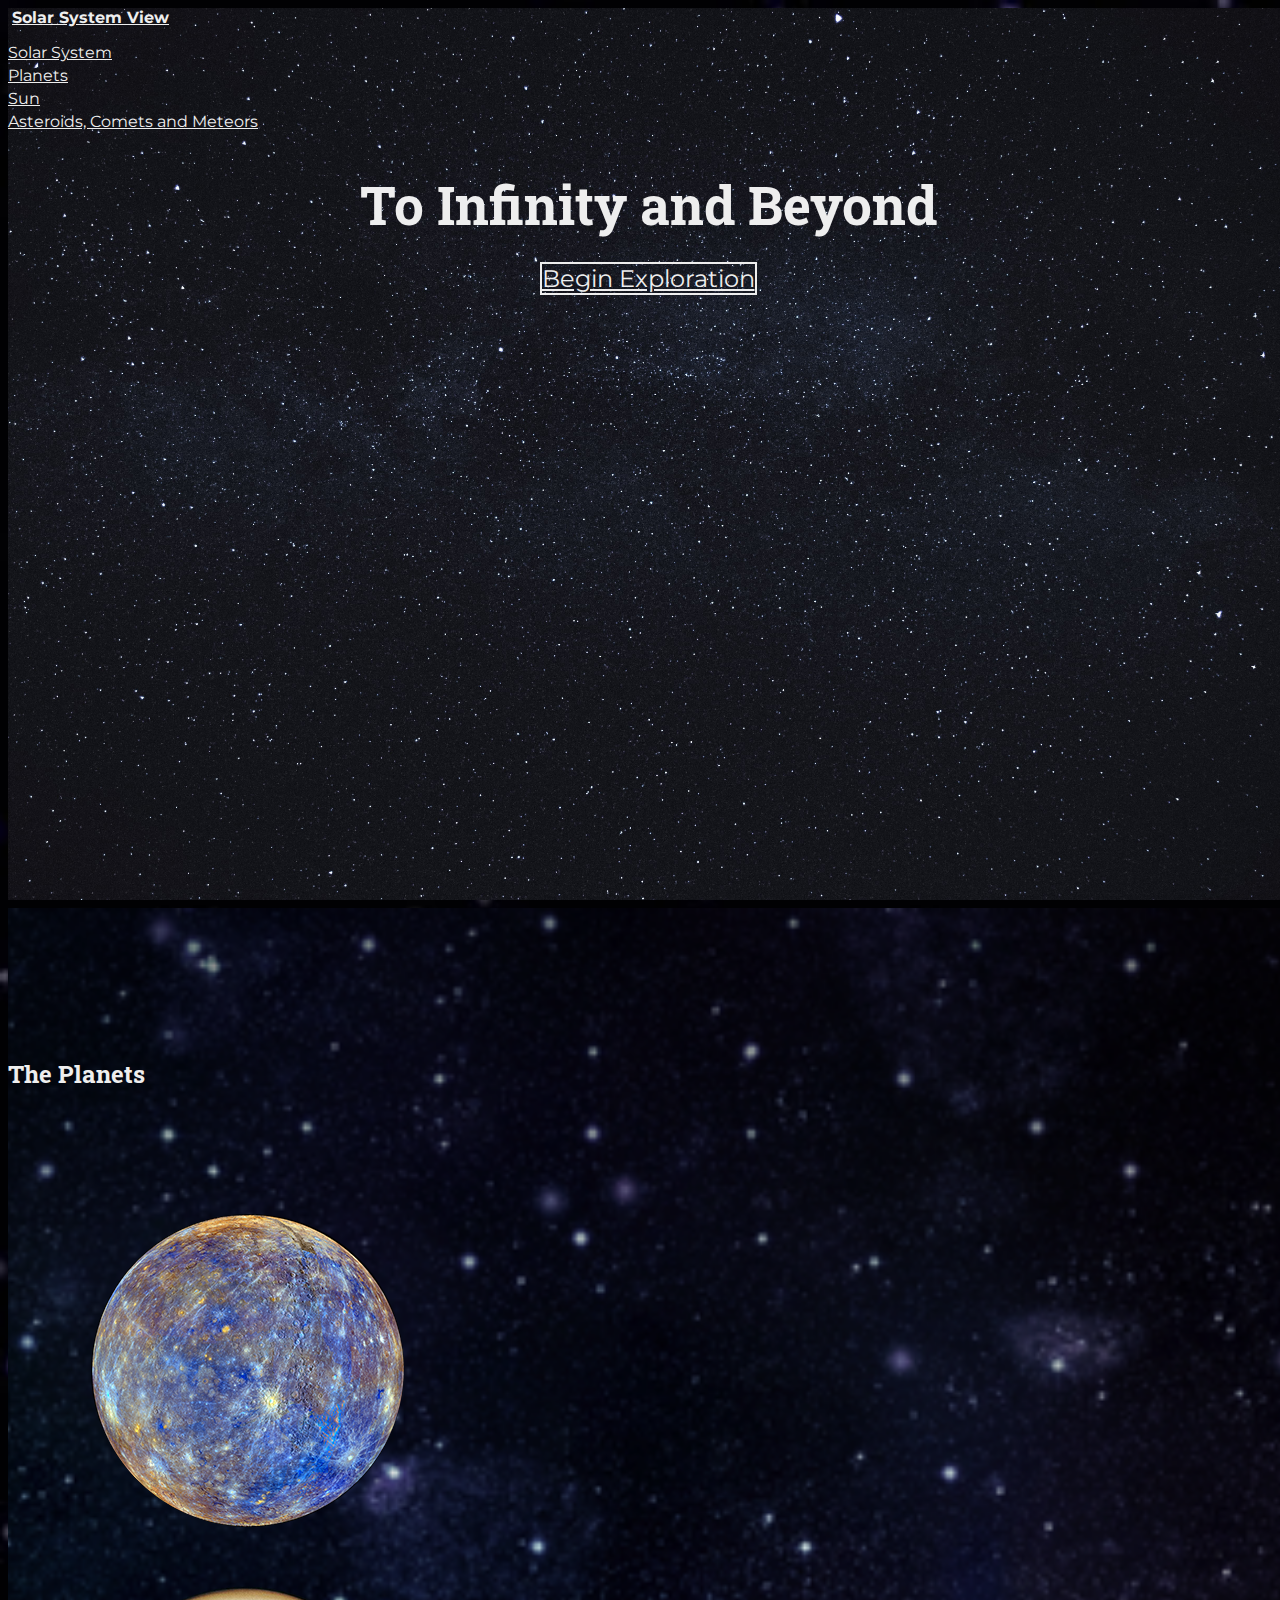
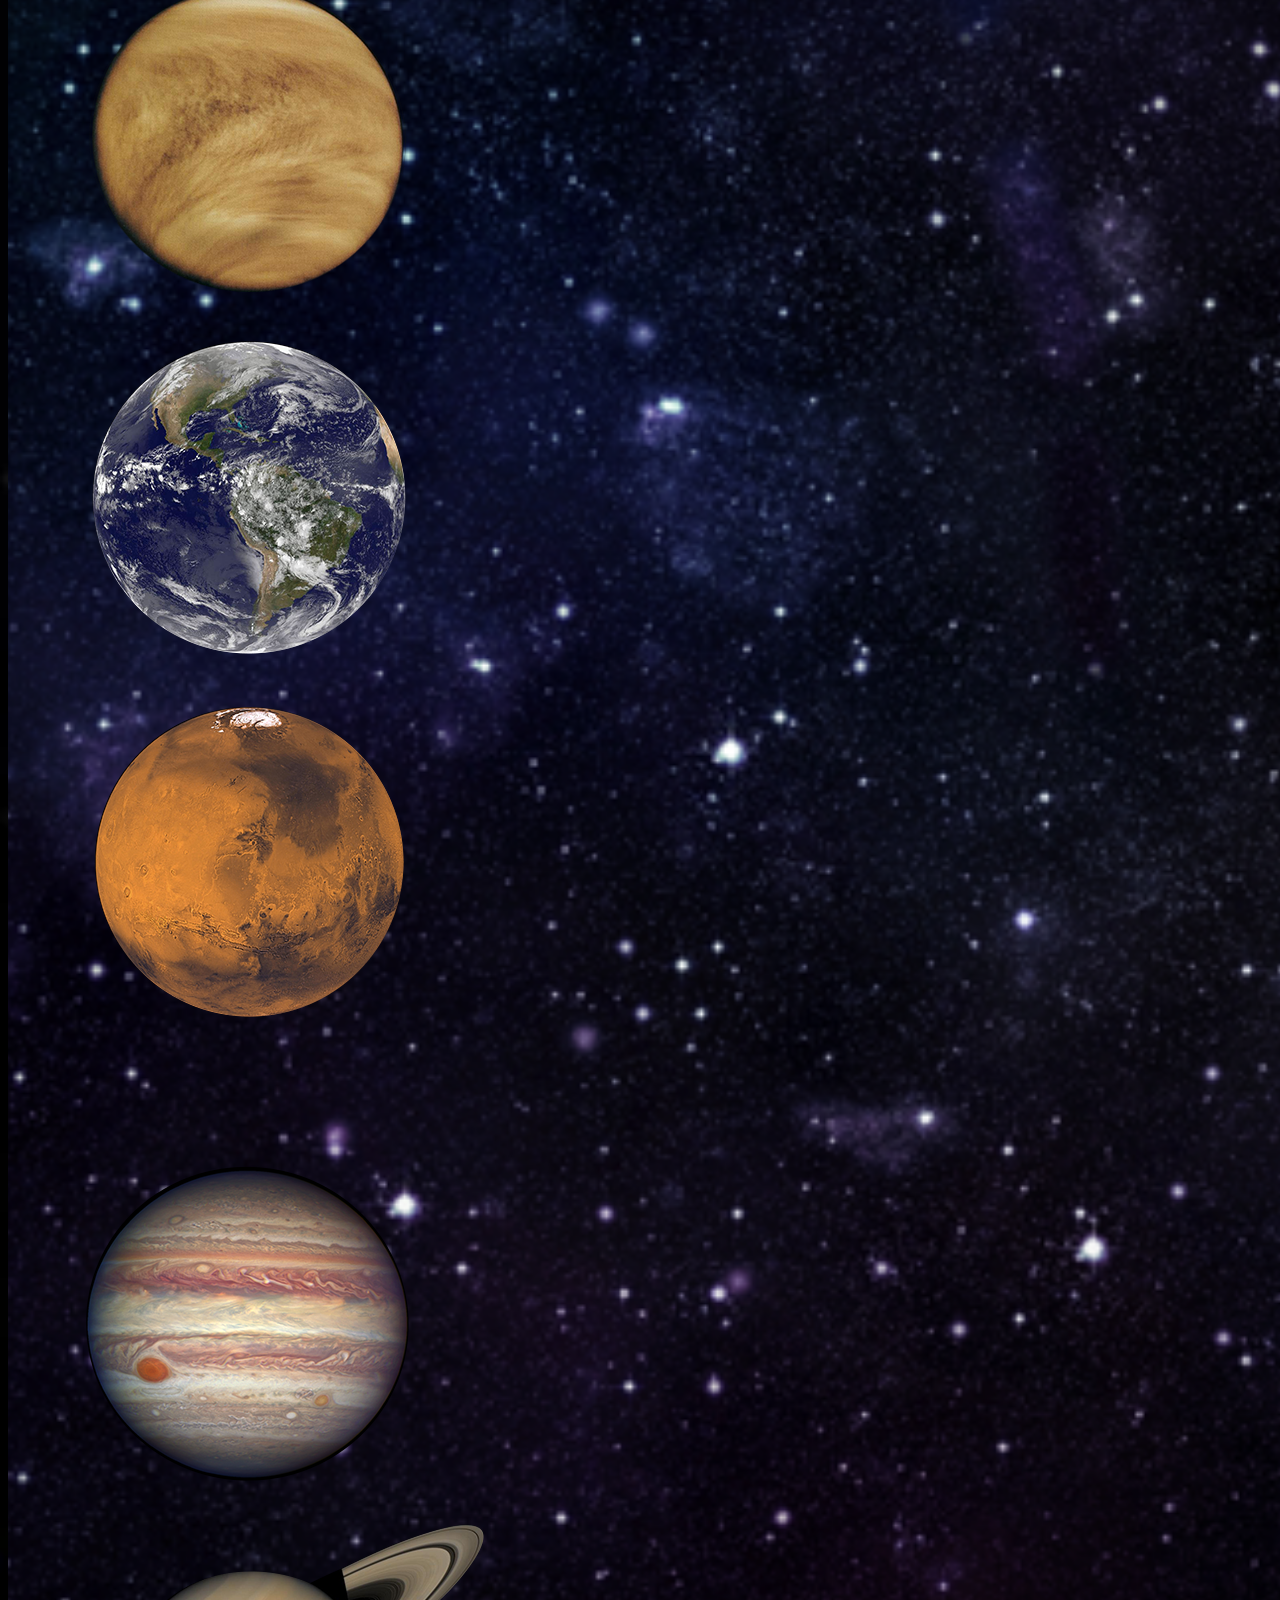
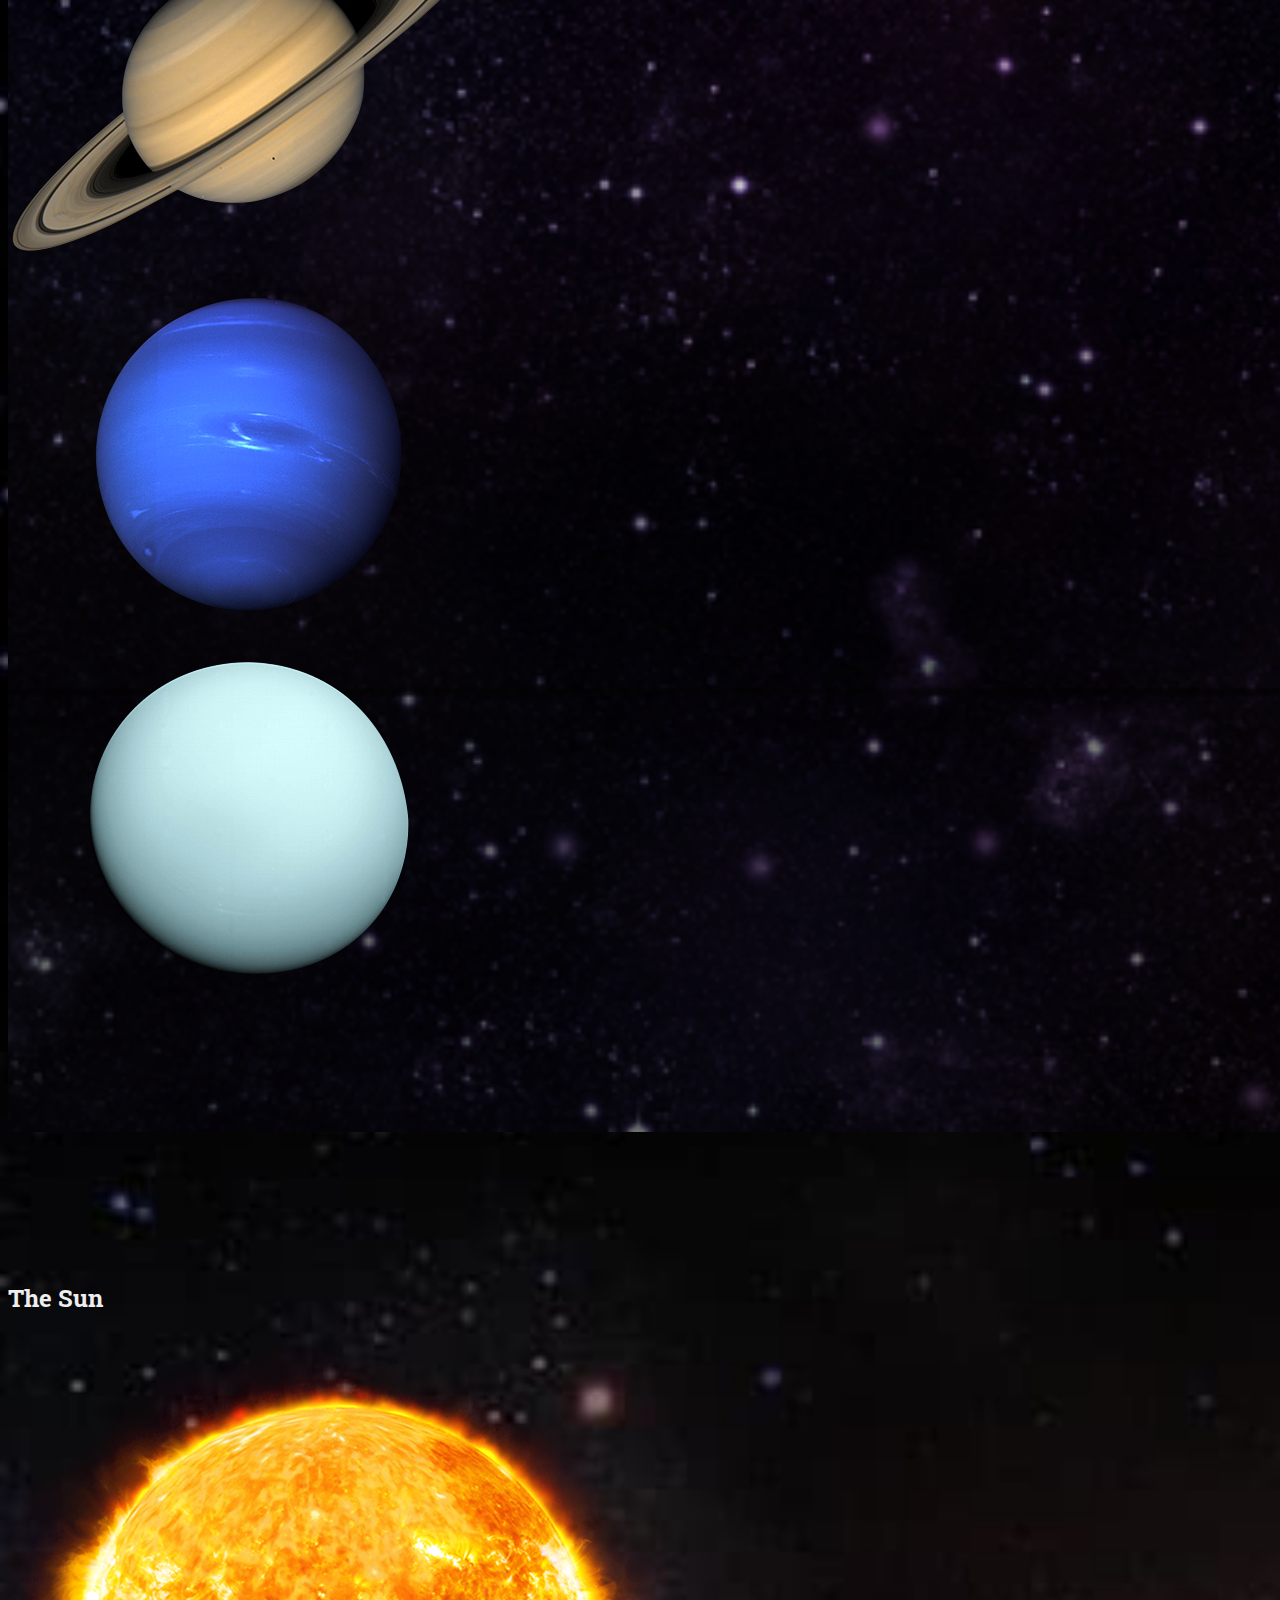
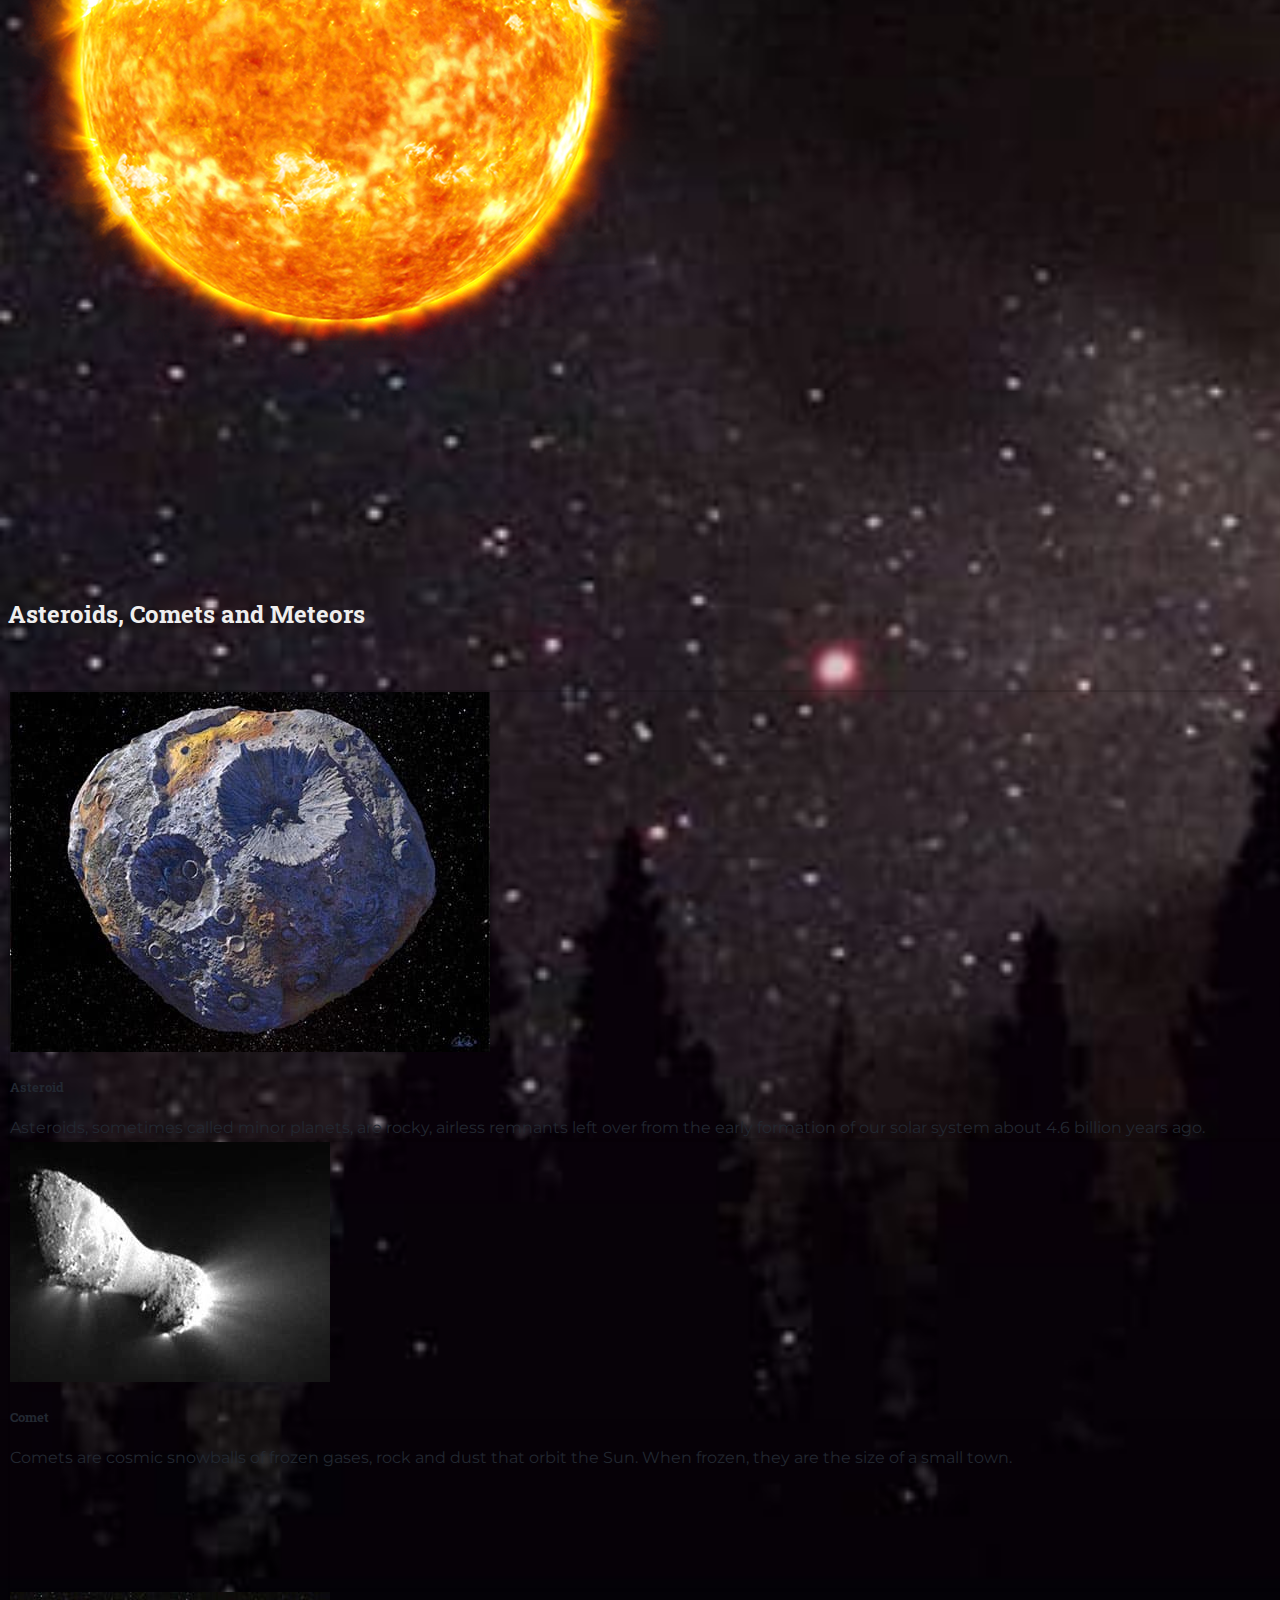
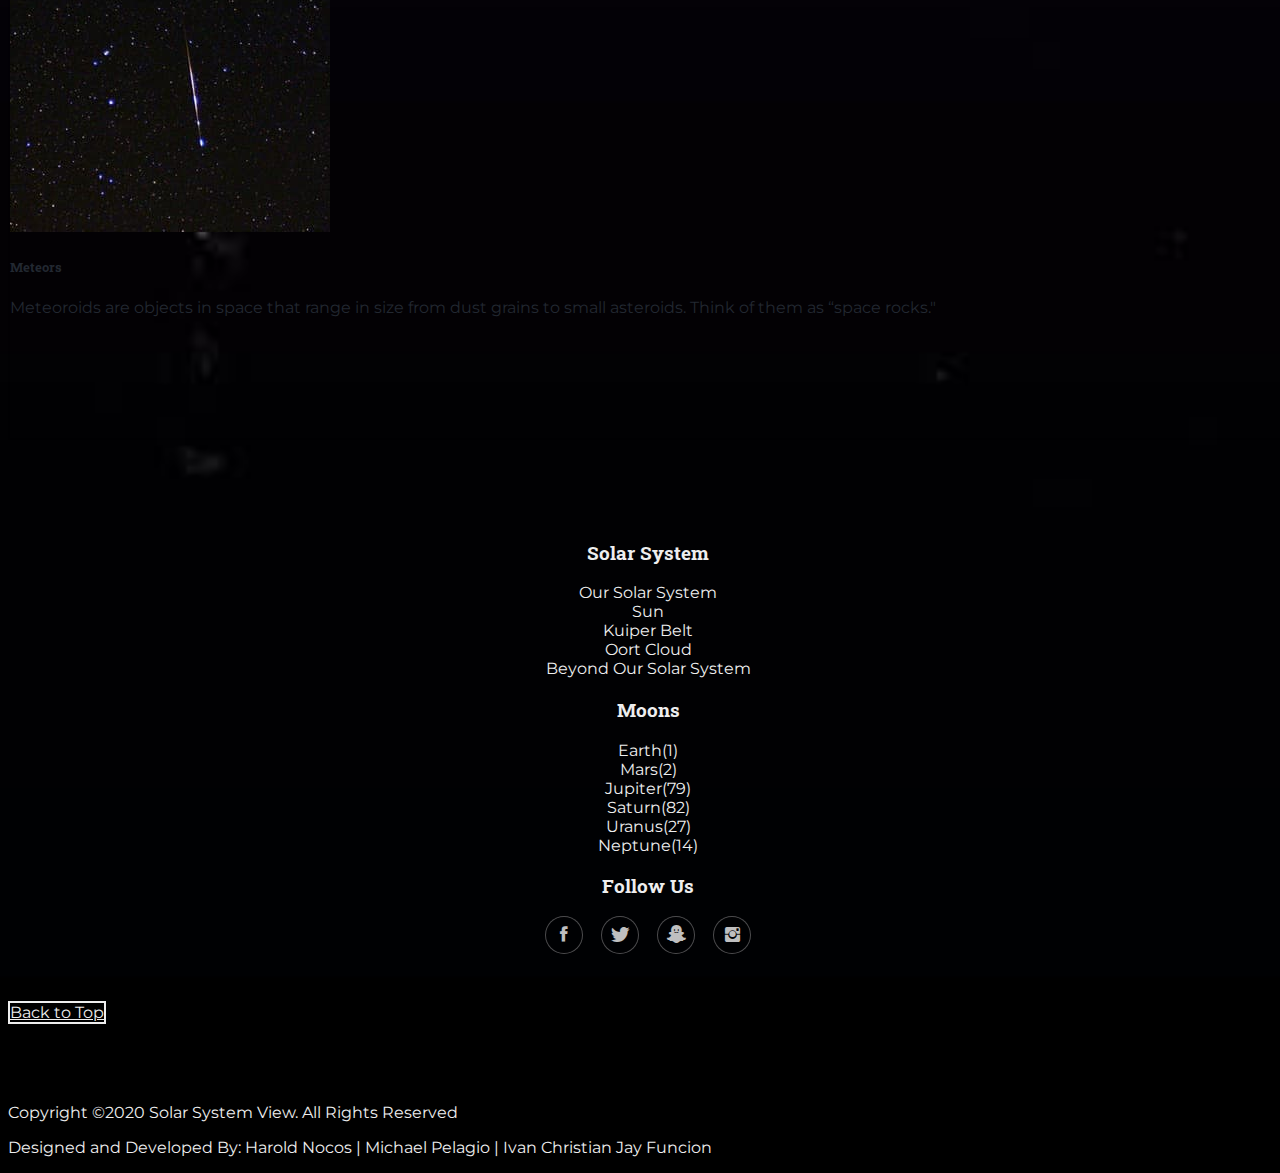
<file: index.html>
<!doctype html>
<html lang="en">
  <head>
    <!-- Required meta tags -->
    <meta charset="utf-8">
    <meta name="viewport" content="width=device-width, initial-scale=1, shrink-to-fit=no">

    <!-- Bootstrap CSS -->

    <link rel="stylesheet" href="fonts/ionicons.min.css">
    <link rel="stylesheet" href="https://stackpath.bootstrapcdn.com/bootstrap/4.5.0/css/bootstrap.min.css" integrity="sha384-9aIt2nRpC12Uk9gS9baDl411NQApFmC26EwAOH8WgZl5MYYxFfc+NcPb1dKGj7Sk" crossorigin="anonymous">
    
    <link href="https://fonts.googleapis.com/css2?family=Montserrat&family=Roboto+Slab:wght@500&display=swap" rel="stylesheet">
    <link
    rel="stylesheet"
    href="https://cdnjs.cloudflare.com/ajax/libs/animate.css/4.0.0/animate.min.css"
  />

  <link rel="stylesheet" href="https://cdnjs.cloudflare.com/ajax/libs/font-awesome/5.14.0/css/all.min.css">
    
    <link rel="stylesheet" href="styles/index.css" />
    <link rel="icon" href="assets/solar_view_logo.png" type="image/png" sizes="16x16">
    
    <title>Solar System View</title>

    <style>


    </style>
  
</head>
  <body>
    <header id="home">
        <nav id="nav" class="navbar fixed-top navbar-expand-lg navbar-dark ">
            <div class="container">
            
                <button class="navbar-toggler" type="button" data-toggle="collapse" data-target="#navbarToggler" aria-controls="navbarToggler" aria-expanded="false" aria-label="Toggle navigation">
                    <span class="navbar-toggler-icon"></span>
                </button>
                
                
                    <a class="navbar-brand mx-sm-auto" href="index.html">Solar System View</a>
                
                    <div class="collapse navbar-collapse " id="navbarToggler">
                        <ul class="navbar-nav ml-auto mt-2 mt-lg-0">
                        <li class="nav-item">
                            <a class="nav-link" href="#home">Solar System</a>
                        </li>
                        <li class="nav-item">
                            <a class="nav-link" href="#planets">Planets</a>
                        </li>
                        <li class="nav-item">
                            <a class="nav-link" href="#sun">Sun</a>
                        </li>
                        <li class="nav-item">
                            <a class="nav-link" href="#asteroid-comets-and-meteors">Asteroids, Comets and Meteors</a>
                        </li>
                        
                        </ul>
                        
                    </div>
            </div>
            
        </nav>



      <div class="header-content d-flex flex-column align-items-center justify-content-center header-content-index " >
        <h1 class="animate__animated animate__backInUp heading">To Infinity and Beyond</h1>
        <a class="btn pulsating-animation" href="#planets">Begin Exploration</a>
      </div>
    </header>

    <section id="planets" class="planet-section">
      <div class="planets-container">
          <div class="container">
              <div class="row">
                  <div class="col">
                      <h2>The Planets</h2>
                  </div>
              </div>

              <div class="row inner-planet">
                  <div class="col-3 col-md-3 col-lg-3">
                      <a href="mercury.html" data-toggle="popover" data-html="true" 
                      data-content="
                        <strong>Mercury</strong>
                        <br/><p>
                            The smallest planet in our solar system and nearest to the Sun, Mercury is only slightly larger than Earth's Moon.<br />
                            <em>Click the planet to read more details</em>
                        </p>
                        
                        ">
                          <img class="img-fluid planets" src="assets/mercury.png">
                      </a>
                  </div>

                  <div class="col-3 col-md-3 col-lg-3">
                    <a href="venus.html" data-toggle="popover" data-html="true" 
                    data-content="
                      <strong>Venus</strong>
                      <br/><p>Second planet from the Sun and our closest planetary neighbor, Venus is similar in structure and size to Earth, but it is now a very different world<br />
                        <em>Click the planet to read more details</em>
                     </p>
                      
                      ">
                        <img class="img-fluid planets" src="assets/venus.png">
                    </a>
                 </div>

                 <div class="col-3 col-md-3 col-lg-3">
                    <a href="earth.html" data-toggle="popover" data-html="true" 
                    data-content="
                      <strong>Earth</strong>
                      <br/><p>Our home planet is the third planet from the Sun, and the only place we know of so far that’s inhabited by living things.<br />
                        <em>Click the planet to read more details</em>
                      </p>
                      
                      ">
                        <img class="img-fluid planets" src="assets/earth.png">
                     </a>
                 </div>

                 <div class="col-3 col-md-3 col-lg-3">
                    <a href="mars.html" data-toggle="popover" data-html="true" 
                    data-content="
                      <strong>Mars</strong>
                      <br/><p>The fourth planet from the Sun, Mars is a dusty, cold, desert world with a very thin atmosphere.<br />
                        <em>Click the planet to read more details</em>
                      </p>
                      
                      ">
                        <img class="img-fluid planets" src="assets/mars.png">
                    </a>
                </div>

              </div>


              <div class="row">
               
                    <div class="col-3 col-md-3 col-lg-3">
                        <a href="jupiter.html" data-toggle="popover" data-html="true" 
                        data-content="
                          <strong>Jupiter</strong>
                          <br/><p>Jupiter has a long history surprising scientists—all the way back to 1610 when Galileo Galilei found the first moons beyond Earth. That discovery changed the way we see the universe.
                              <br />
                              <em>Click the planet to read more details</em>
                          </p>
                          
                          ">
                            <img class="img-fluid planets" src="assets/jupiter.png">
                        </a>
                    </div>

                    <div class="col-3 col-md-3 col-lg-3">
                        <a href="saturn.html" data-toggle="popover" data-html="true" 
                        data-content="
                          <strong>Saturn</strong>
                          <br/><p>Saturn is the sixth planet from the Sun and the second largest planet in our solar system.</p>
                          <p>Adorned with thousands of beautiful ringlets, Saturn is unique among the planets. It is not the only planet to have rings—made of
                          chunks of ice and rock—but none are as spectacular or as complicated as Saturn's.
                          <br />
                          <em>Click the planet to read more details</em></p>
                          
                          ">
                            <img class="img-fluid planets" src="assets/saturn.png">
                        </a>
                    </div>

                    <div class="col-3 col-md-3 col-lg-3">
                        <a href="neptune.html" data-toggle="popover" data-html="true" 
                        data-content="
                          <strong>Neptune</strong>
                          <br/>
                          <p>Dark, cold and whipped by supersonic winds, ice giant Neptune is the eighth and most distant planet in our solar system.
                            <br />
                            <em>Click the planet to read more details</em>
                          </p>
                          
                          ">
                            <img class="img-fluid planets" src="assets/neptune.png">
                        </a>
                    </div>

                    <div class="col-3 col-md-3 col-lg-3">
                        <a href="uranus.html" data-toggle="popover" data-html="true" 
                        data-content="
                          <strong>Uranus</strong>
                          <br/>
                          <p>The first planet found with the aid of a telescope, 
                        Uranus was discovered in 1781 by astronomer William Herschel, although he originally 
                        thought it was either a comet or a star.
                        <br />
                        <em>Click the planet to read more details</em>
                        </p>
                          ">
                            <img class="img-fluid planets" src="assets/uranus.png" >
                        </a>
                    </div>

               

              </div>


          </div>
      </div>
    </section>

    <section id="sun" class="sun-section">
        <div class="sun-container">
            <div class="container">
                <div class="row">
                    <div class="col">
                        <h2>The Sun</h2>
                    </div>
                </div>
  
                <div class="row the-sun">
                    <div class="col d-flex flex-row justify-content-center">
                        <a href="sun.html" data-toggle="popover-sun" data-html="true" 
                            data-content="
                            <strong>Sun</strong>
                            <br/>Its gravity holds the solar system together, keeping everything from the biggest planets to the smallest <br />
                             particles of debris in its orbit. Electric currents in the Sun generate a magnetic field that is carried out through the solar<br />
                             system by the solar wind—a stream of electrically charged gas <br />
                             blowing outward from the Sun in all directions. <br />
                             <em>Click the sun to read more details</em>
                        ">
                        <img class="img-fluid" src="assets/sun-two.png">
                        </a>
                    </div>
                </div>
  
            </div>
         </div> 
    </section>






    <footer>

        <section id="asteroid-comets-and-meteors" class="asteroid-comets-and-meteors">
            <div class="asteroid-comets-and-meteors-container">
                <div class="container">
                    <div class="row">
                        <div class="col">
                            <h2>Asteroids, Comets and Meteors </h2>
                        </div>
                    </div>
      
                    <div class="row asteroid-comets-and-meteors-row">
                        <div class="col-12 col-md-6 col-lg-4 col-md-6 mt-md-5 mt-sm-5 mt-5" >

    
    
                            <div class="card" >
                                <img src="assets/asteroid.jpg"class="card-img-top img-fluid" alt="asteroid">
                                <div class="card-body">
                                  <h5 class="card-title">Asteroid</h5>
                                  <p class="card-text">Asteroids, sometimes called minor planets, are rocky, airless remnants 
                                      left over from the early formation of our solar system about 4.6 billion years ago.</p>
                                  
                                </div>
                              </div>
    
                        </div>
                        
                        <div class="col-12 col-md-6 col-lg-4 col-md-6 mt-md-5 mt-sm-5 mt-5">

                            <div class="card">
                               
                                <img class="card-img-top img-fluid" alt="comet" src="assets/comet.jpg">
                                <div class="card-body">
                                  <h5 class="card-title">Comet</h5>
                                  <p class="card-text">Comets are cosmic snowballs of frozen gases, rock and dust that orbit the Sun. 
                                      When frozen, they are the size of a small town.</p>
                                  
                                </div>
                            </div>
                            
                        </div>
    
                        <div class="col-12 col-lg-4  col-md-6 mt-md-5 mt-sm-5 mt-5">

                            <div class="card">
                               
                                <img class="card-img-top img-fluid" alt="meteor" src="assets/meteor.jpg">
                               
                                <div class="card-body">
                                  <h5 class="card-title">Meteors</h5>
                                  <p class="card-text">Meteoroids are objects in space that range in size from dust grains to small asteroids. Think of them as “space rocks."</p>
                                  
                                </div>
                            </div>

                            
                        </div>
    
                    </div>
      
                </div>
             </div> 
        </section>
      
           <div class="container">


               <div class="footer-link-container">
                   <div class="row">
                       <div class="col-sm-3 col-md-4 list-item-footer">
                           <h3>Solar System</h3>
                           <ul class="footer-lists">
                               <li><a>Our Solar System</a></li>
                               <li><a >Sun</a></li>
                               <li><a >Kuiper Belt</a></li>
                               <li><a >Oort Cloud</a></li>
                               <li><a >Beyond Our Solar System</a></li>
                           </ul>
                       </div>
                       <div class="col-sm-3 col-md-4 list-item-footer">
                           <h3>Moons</h3>
                           <ul class="footer-lists">    
                                <li><a>Earth(1)</a></li>                        
                               <li><a>Mars(2)</a></li>
                               <li><a>Jupiter(79)</a></li>
                               <li><a>Saturn(82)</a></li>
                               <li><a>Uranus(27)</a></li>
                               <li><a>Neptune(14)</a></li>
                             
                           </ul>
                       </div>
                       <div class="col-5 col-md-4 item list-item-footer">
                           <h3>Follow Us</h3>
                           <div class="col item social">
                               <a><i class="icon ion-social-facebook"></i></a>
                               <a><i class="icon ion-social-twitter"></i></a>
                               <a><i class="icon ion-social-snapchat"></i></a>
                               <a><i class="icon ion-social-instagram"></i></a>
                           </div>
                       </div>

                   </div>
               </div>
              
               <div class="row back-top-container">
                <div class="col d-flex justify-content-center align-items-center">
                    <a href="#top" class="btn pulsating-animation">Back to Top</a>
                </div>
               </div>



                <div class="row created-by">
                   
                    <div class="col d-flex justify-content-center align-items-center">
                        <p>Copyright ©2020 Solar System View. All Rights Reserved </p>
                    </div>
                </div>

               <div class="row created-by">
                   
                   <div class="col d-flex justify-content-center align-items-center">
                       <p>Designed and Developed By: Harold Nocos | Michael Pelagio | Ivan Christian Jay Funcion </p>
                   </div>
               </div>
           </div>
   
    </footer>


    <!-- Optional JavaScript -->
    <!-- jQuery first, then Popper.js, then Bootstrap JS -->
    <script src="https://code.jquery.com/jquery-3.5.1.slim.min.js" integrity="sha384-DfXdz2htPH0lsSSs5nCTpuj/zy4C+OGpamoFVy38MVBnE+IbbVYUew+OrCXaRkfj" crossorigin="anonymous"></script>
    <script src="https://cdn.jsdelivr.net/npm/popper.js@1.16.0/dist/umd/popper.min.js" integrity="sha384-Q6E9RHvbIyZFJoft+2mJbHaEWldlvI9IOYy5n3zV9zzTtmI3UksdQRVvoxMfooAo" crossorigin="anonymous"></script>
    <script src="https://stackpath.bootstrapcdn.com/bootstrap/4.5.0/js/bootstrap.min.js" integrity="sha384-OgVRvuATP1z7JjHLkuOU7Xw704+h835Lr+6QL9UvYjZE3Ipu6Tp75j7Bh/kR0JKI" crossorigin="anonymous"></script>


    <script>
        $(document).ready(function(){
            
            $('[data-toggle="popover"]').popover({
                placement : 'top',
                trigger : 'hover',
                
            });


            $('[data-toggle="popover-sun"]').popover({
                placement : 'left',
                 trigger : 'hover',
                
            });
        });


        const  scrollFunction =  () => {
            if (document.body.scrollTop > 150 || document.documentElement.scrollTop > 150) {
                document.getElementById("nav").classList.add("bg-nav");
                document.getElementById("nav").classList.add("navbar-shadow");
            }else {
                document.getElementById("nav").classList.remove("bg-nav");
                document.getElementById("nav").classList.remove("navbar-shadow");
            }
        }

        window.onscroll = function() {
            scrollFunction();

        };
    </script>
  </body>
</html>
</file>
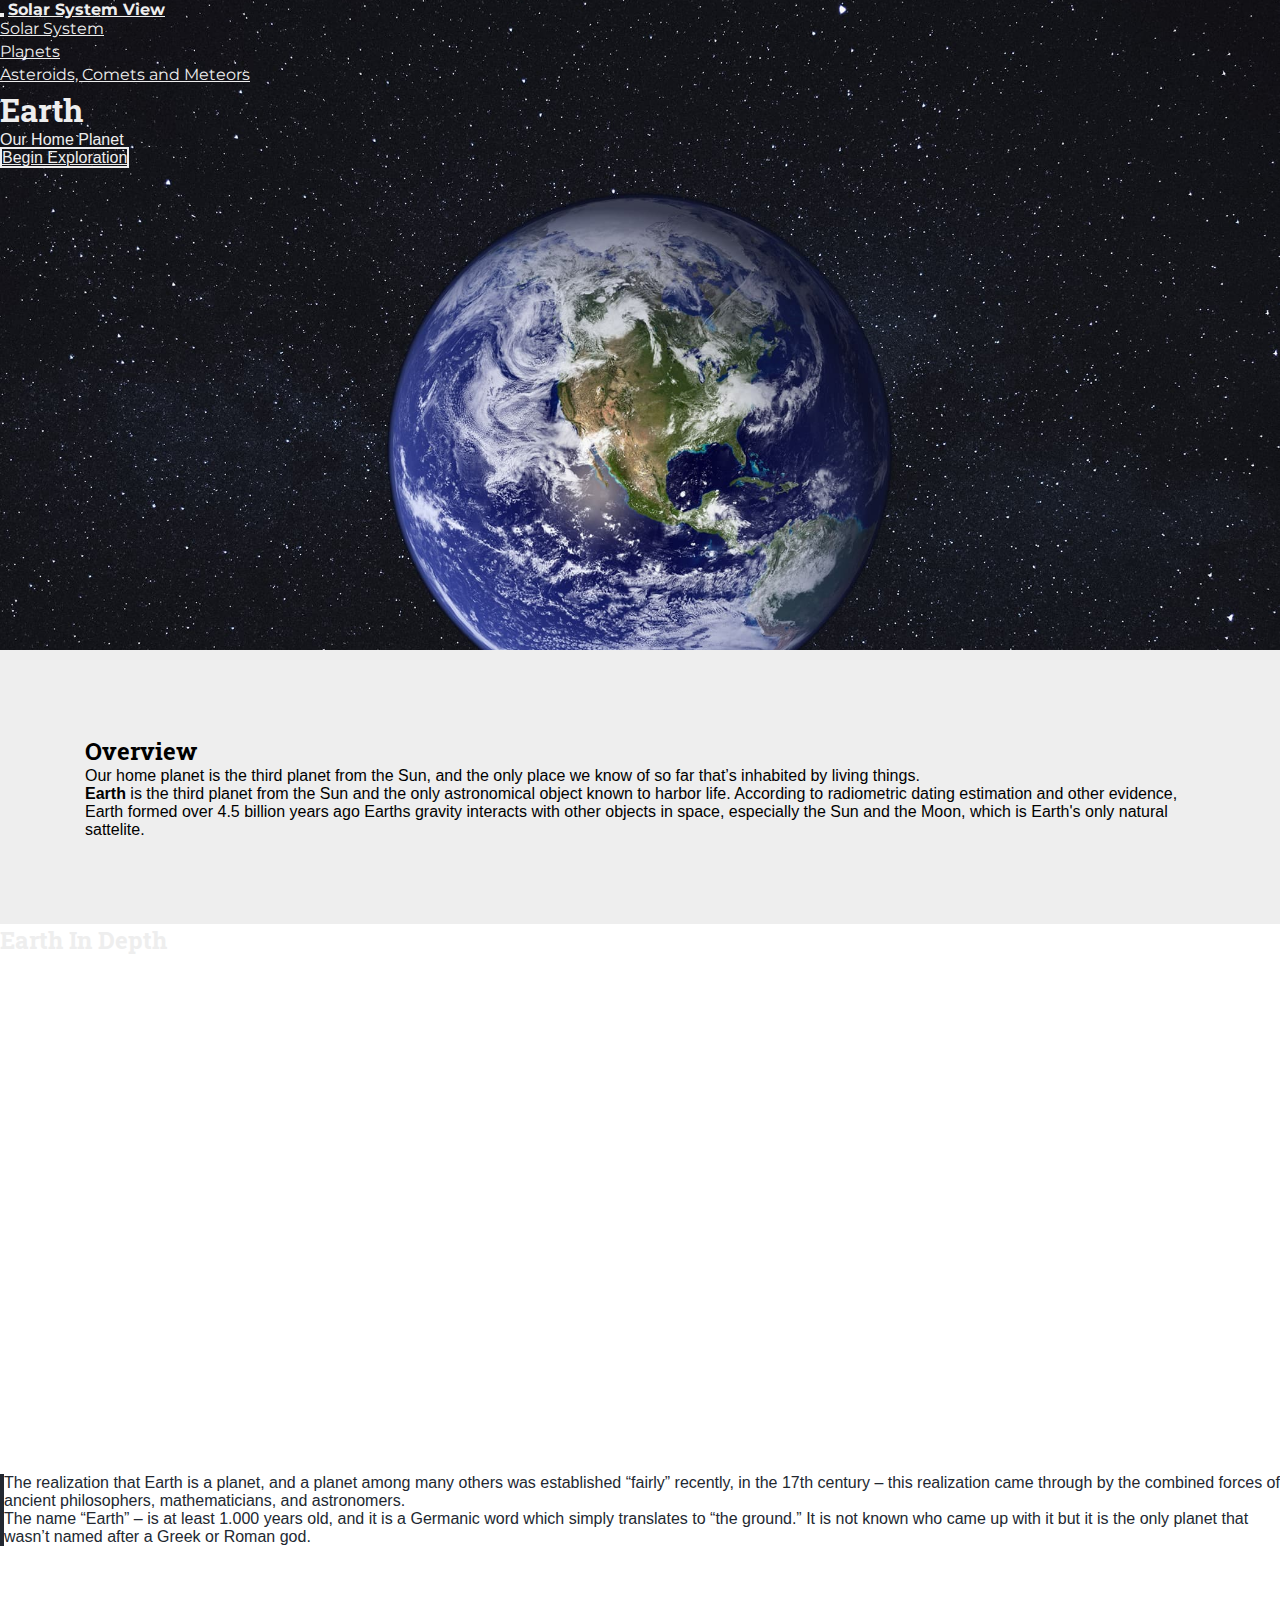
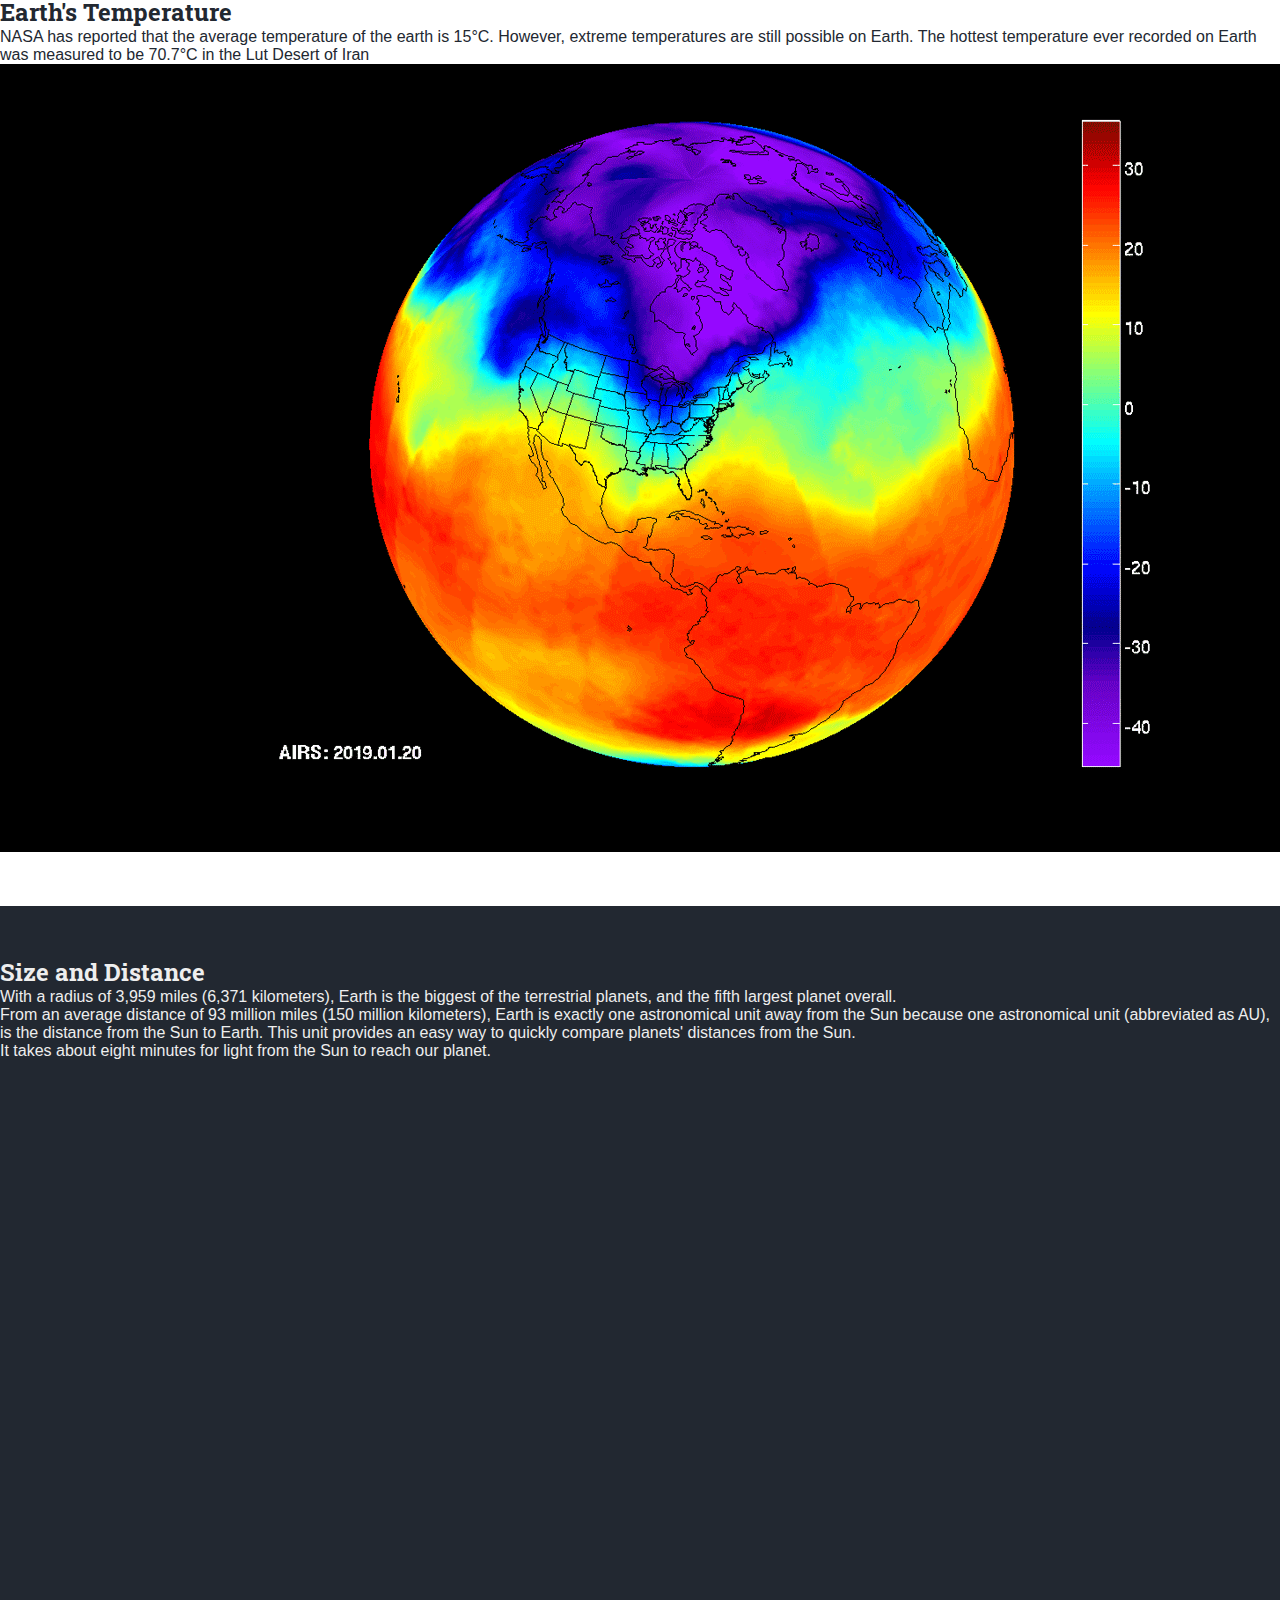
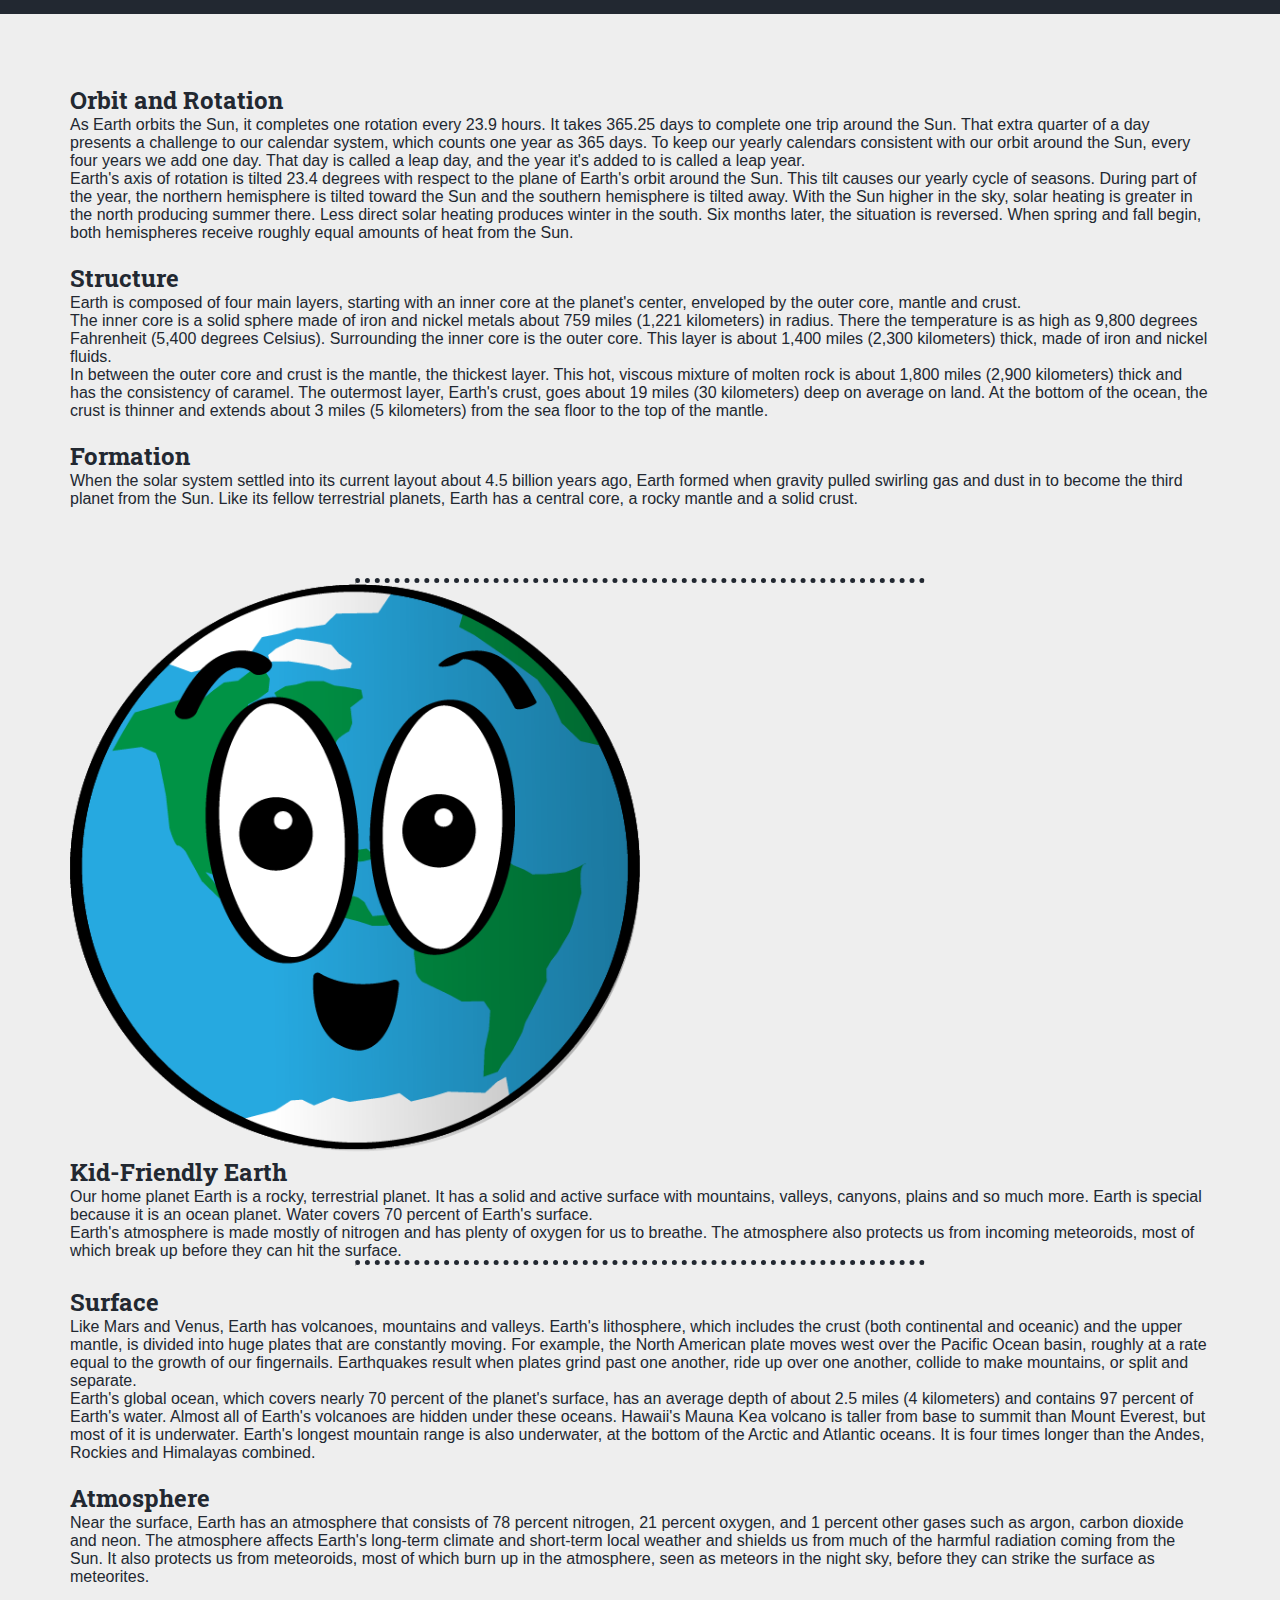
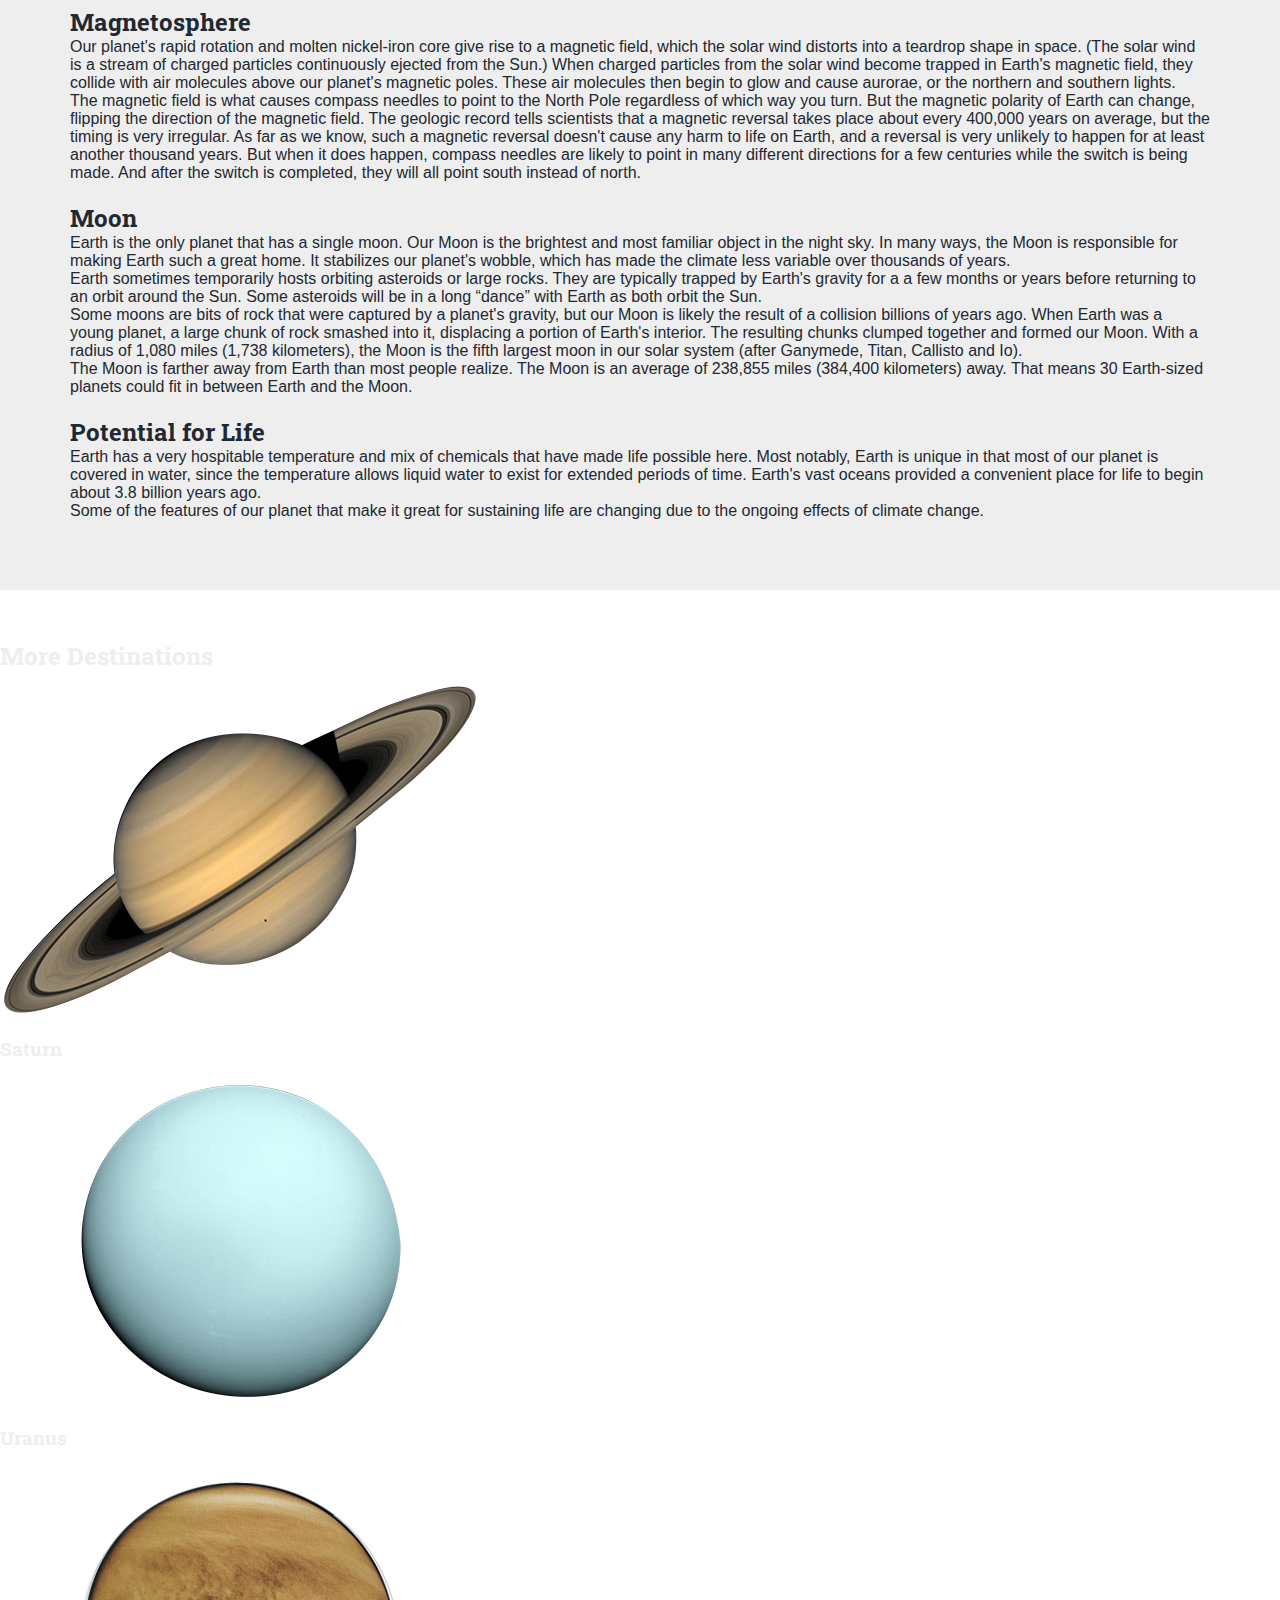
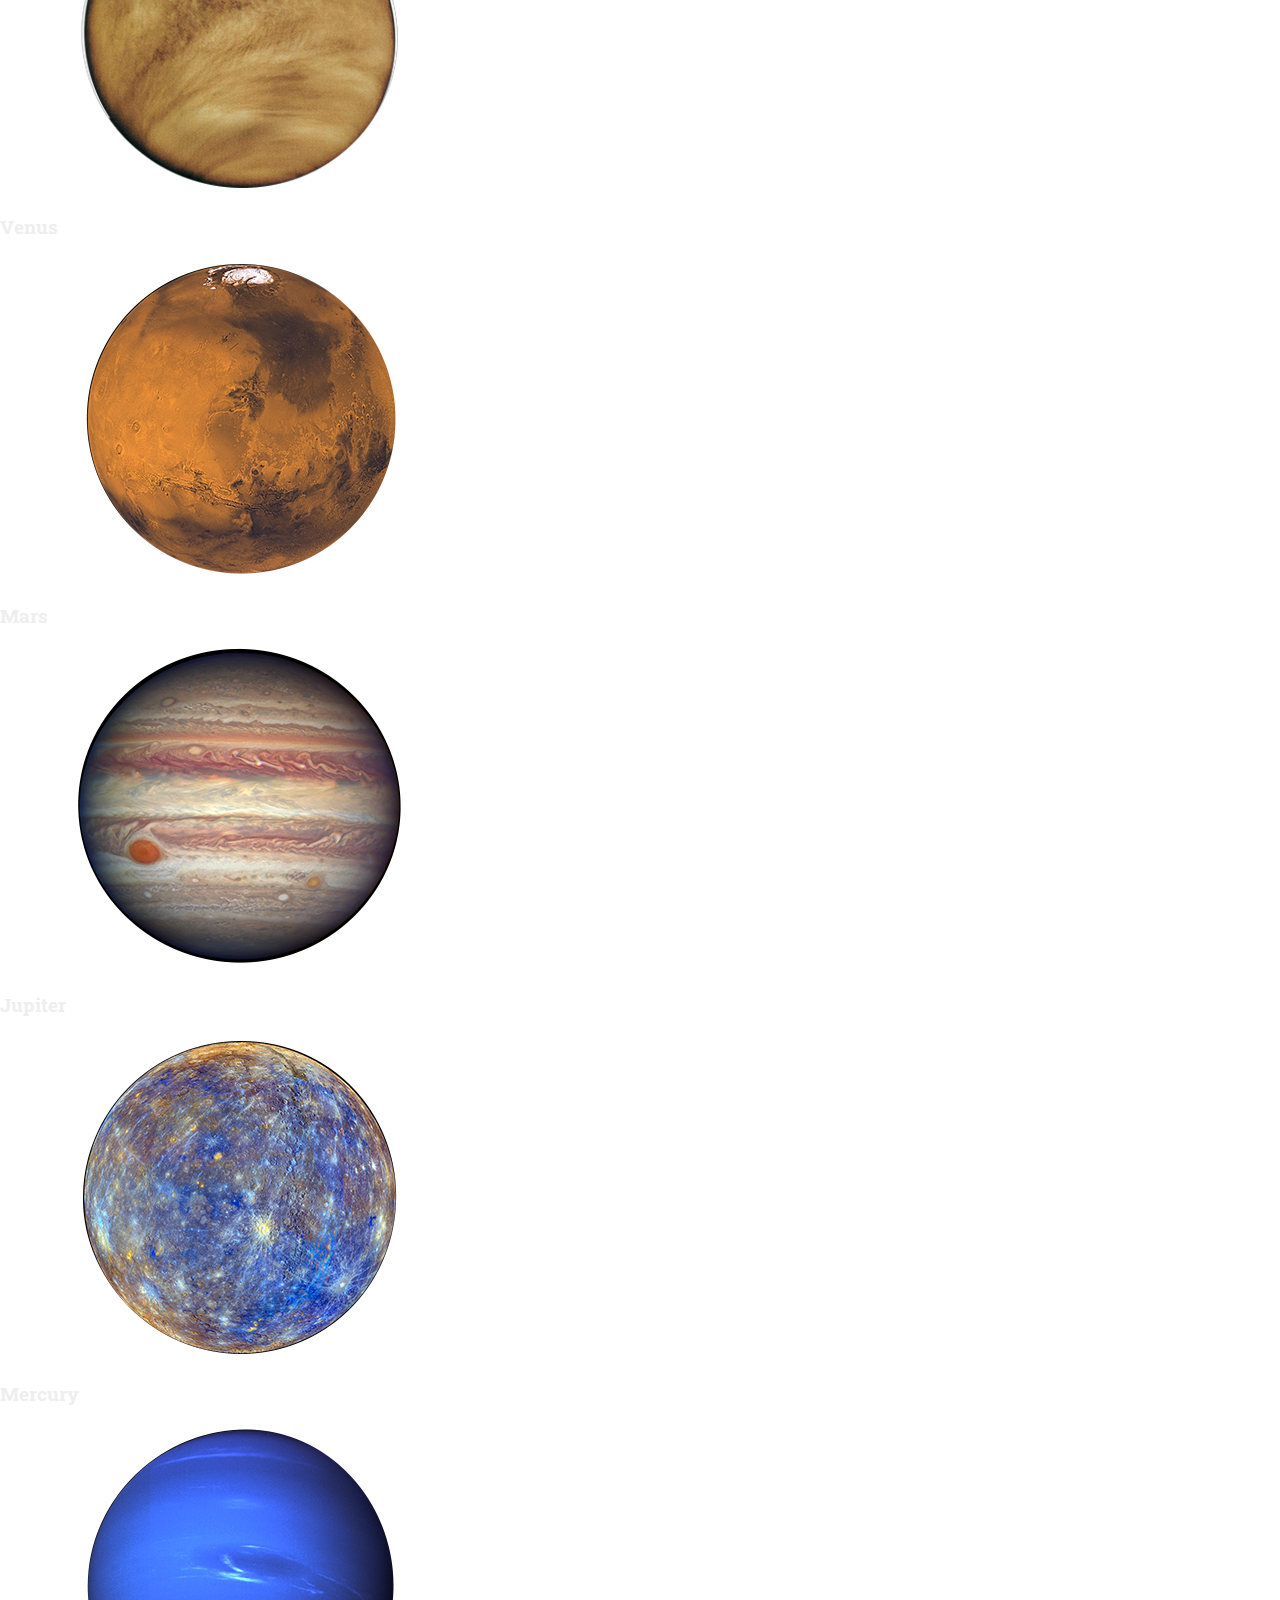
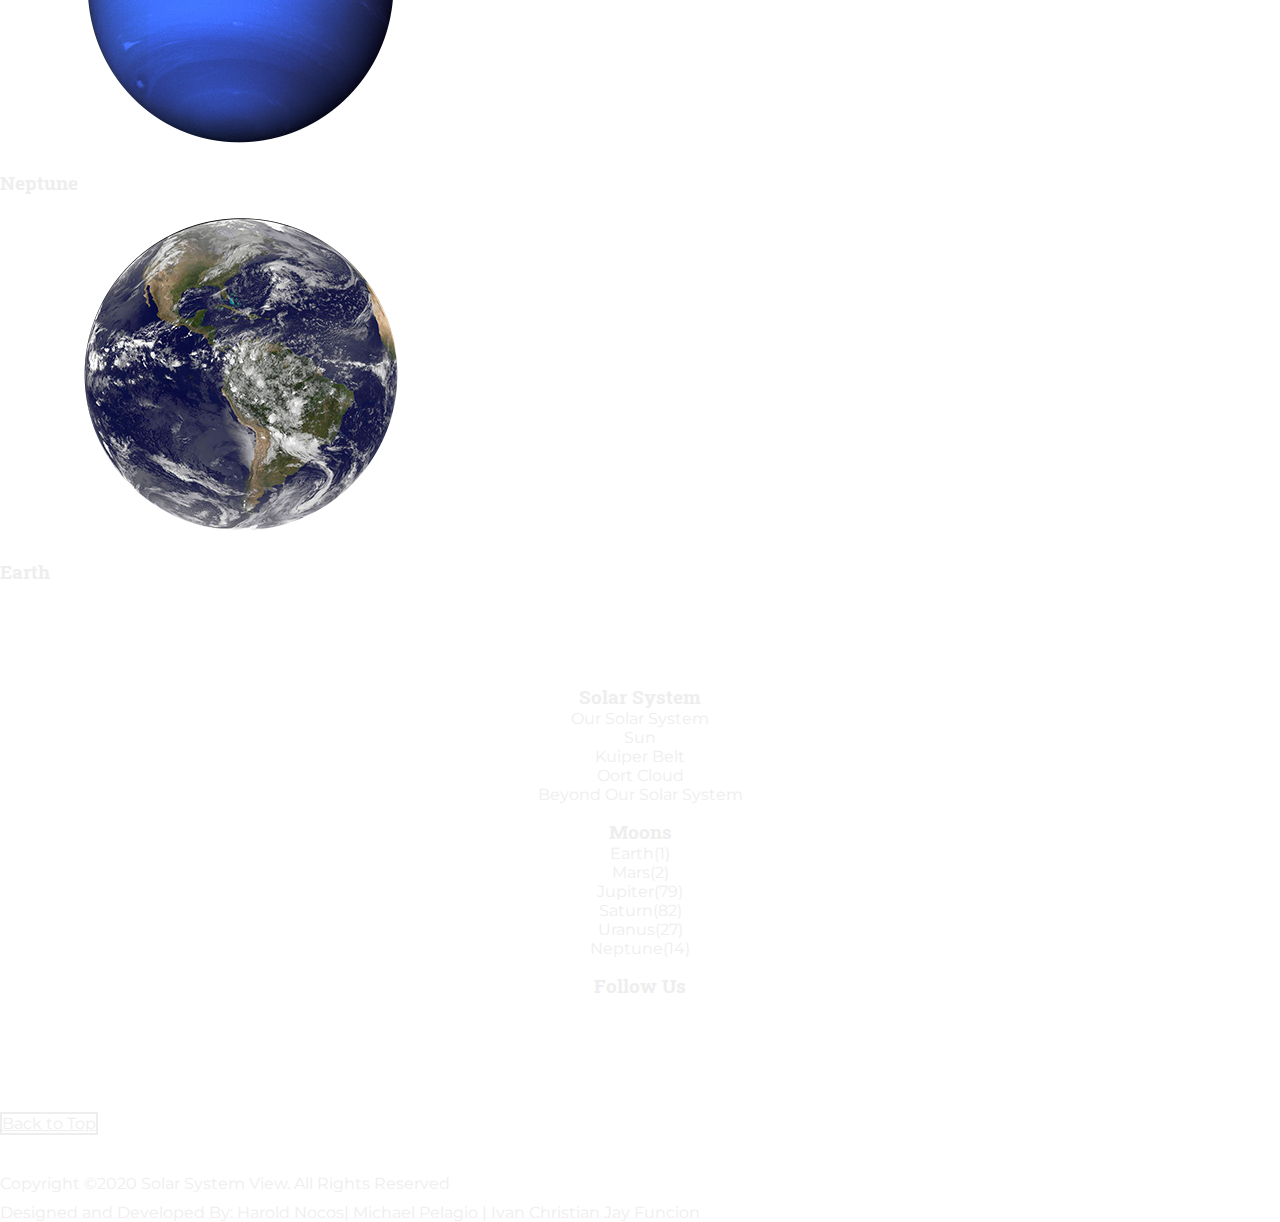
<file: earth.html>
<!doctype html>
<html lang="en">
  <head>
    <!-- Required meta tags -->
    <meta charset="utf-8">
    <meta name="viewport" content="width=device-width, initial-scale=1, shrink-to-fit=no">

    <!-- Bootstrap CSS -->
    <link rel="stylesheet" href="https://stackpath.bootstrapcdn.com/bootstrap/4.5.0/css/bootstrap.min.css" integrity="sha384-9aIt2nRpC12Uk9gS9baDl411NQApFmC26EwAOH8WgZl5MYYxFfc+NcPb1dKGj7Sk" crossorigin="anonymous">
    
    
    <link href="https://fonts.googleapis.com/css2?family=Montserrat&family=Roboto+Slab:wght@500&display=swap" rel="stylesheet">
    <link rel="stylesheet" href="slick/slick/slick.css">
    <link rel="stylesheet" href="slick/slick/slick-theme.css">

    <link rel="stylesheet" href="fonts/ionicons.min.css">
    
    <link rel="stylesheet" href="styles/styles.css" >
    <link rel="stylesheet" href="styles/earth.css" >
    <link rel="icon" href="assets/solar_view_logo.png" type="image/png" sizes="16x16">
    <title>Earth</title>
  </head>
  <body>
    <header class="planet-hero" id="top">
       
        <nav id="nav" class="navbar fixed-top navbar-expand-lg navbar-dark ">
            <div class="container">
            
                <button class="navbar-toggler" type="button" data-toggle="collapse" data-target="#navbarToggler" aria-controls="navbarToggler" aria-expanded="false" aria-label="Toggle navigation">
                    <span class="navbar-toggler-icon"></span>
                </button>
                
                
                <a class="navbar-brand mx-sm-auto" href="index.html">Solar System View</a>
                
                    <div class="collapse navbar-collapse " id="navbarToggler">
                        <ul class="navbar-nav ml-auto mt-2 mt-lg-0">
                        <li class="nav-item">
                            <a class="nav-link" href="index.html">Solar System</a>
                        </li>
                        <li class="nav-item">
                            <a class="nav-link" href="index.html#planets">Planets</a>
                        </li>
                        <li class="nav-item">
                            <a class="nav-link" href="index.html#asteroid-comets-and-meteors">Asteroids, Comets and Meteors</a>
                        </li>
                        
                        </ul>
                        
                    </div>
            </div>
            
        </nav>


        <div class="container ">
            <div class="row d-flex planet-header-content">
                <div class="col-lg-6">
                    <h1 class="">Earth</h1>
                    <p>Our Home Planet</p>
                    <a href="#overview" class="btn  pulsating-animation">Begin Exploration</a>
                </div>
            </div>
        </div>
      
    </header>


    <section class="planet-detail" id="overview">
            <div class="planet-overview " >
                <div class="container">
                    <h2>Overview</h2>
                    
                    <p>Our home planet is the third planet from the Sun, and the only
                        place we know of so far that’s inhabited by living things.</p>
            
                        <p> <strong>Earth</strong>&nbsp;is the third planet from the Sun and the only astronomical
                            object&nbsp;known to harbor life. According to radiometric dating estimation and other
                            evidence, Earth formed over 4.5 billion years ago&nbsp;Earths
                            gravity interacts with other objects in space, especially the Sun and the Moon, which is
                            Earth's only natural sattelite.&nbsp;<br></p>
            
                    
                    </div>
            </div>

            <div class="planet-parallax">
                
                    <div style="height: 500px;" class="container d-flex align-items-center justify-content-center">
                        <div class="row ">
                            <div class="col-lg-12 text-center">
                                <h2>Earth In Depth</h2>
                            </div>
                        </div>

                    </div>
                
            </div>
            <div class="planet-indepth">

                <div class="planet-starter-text">
                    <div class="container">
                        <div class="row">
                            <div class="col left-color-border">
                                <p>The realization that Earth is a planet, and a planet among many others was established
                                    “fairly” recently, in the 17th&nbsp;century – this realization came through by the
                                    combined forces of ancient philosophers, mathematicians,
                                    and astronomers.
                                </p>
                                <p>
                                    The name “Earth” – is at least 1.000&nbsp;years old, and it is a Germanic word which
                                    simply translates to “the ground.” It is not known who came up with it but it is the
                                    only planet that wasn’t named after a Greek or Roman
                                    god.<br>
                                </p>
                            </div>
                        </div>
                    </div>
                </div>

                <div class="planet-temp">
                    <div class="container">
                        <div class="row ">
                            <div class="col-12 col-lg-6 col-md-6 d-flex flex-column align-items-center justify-content-center">
                                <h2>Earth's Temperature</h2>
                                <p>NASA has reported that the average temperature of the earth is 15°C. However, extreme
                                    temperatures are still possible on Earth. The hottest temperature ever recorded on Earth
                                    was measured to be 70.7°C in the Lut Desert of Iran
                                </p>
                            </div>
                            <div class="col-12 col-lg-6 col-md-6 text-center">
                                <img class="img-fluid" src="assets/infrared-earth.gif">
                            </div>
                        </div>


                    </div>
                </div>


                <div class="planet-size-distance">
                    <div class="container">
                        <div class="row">
                            <div class="col-12 col-lg-6 col-md-6  d-flex flex-column justify-content-center align-items-center order-lg-2 order-md-2 order-2 planet-size-distance-text">
                                <h2>Size and Distance</h2>
                                <p>With a radius of 3,959 miles (6,371 kilometers), Earth is the biggest of the terrestrial
                                    planets,
                                    and the fifth largest planet overall.<br></p>
                                <p>From an average distance of 93 million miles (150 million kilometers), Earth is exactly
                                    one
                                    astronomical unit away from the Sun because one astronomical unit (abbreviated as AU),
                                    is the
                                    distance from the Sun to Earth. This unit provides
                                    an easy way to quickly compare planets' distances from the Sun.<br></p>
                                <p>It takes about eight minutes for light from the Sun to reach our planet.<br></p>
                            </div>

                            <div class="col-12 col-lg-6 col-md-6 col-md-6 order-lg-1 order-md-1 order-1 ">
                                <iframe class="iframe-responsive" src="https://solarsystem.nasa.gov/gltf_embed/2393"
                                width="100%" height="450px" frameborder="0"></iframe>
                            </div>
                        </div>
                    </div>
                </div>
            </div>

            <div class="planet-more-details">
                <div class="container">
                    <section class="more-detail-sections">
                        <div class="row">
                            <div class="col">
                                <h2>Orbit and Rotation</h2>
                                
                                <p>As Earth orbits the Sun, it completes one rotation every 23.9 hours. It takes 365.25
                                    days to
                                    complete one trip around the Sun. That extra quarter of a day presents a challenge
                                    to our
                                    calendar system, which counts one year as 365 days.
                                    To keep our yearly calendars consistent with our orbit around the Sun, every four
                                    years we add
                                    one day. That day is called a leap day, and the year it's added to is called a leap
                                    year.<br>
                                </p>
                                <p>Earth's axis of rotation is tilted 23.4 degrees with respect to the plane of Earth's
                                    orbit around
                                    the Sun. This tilt causes our yearly cycle of seasons. During part of the year, the
                                    northern
                                    hemisphere is tilted toward the Sun and
                                    the southern hemisphere is tilted away. With the Sun higher in the sky, solar
                                    heating is greater
                                    in the north producing summer there. Less direct solar heating produces winter in
                                    the south. Six
                                    months later, the situation is reversed.
                                    When spring and fall begin, both hemispheres receive roughly equal amounts of heat
                                    from the
                                    Sun.<br></p>
                            </div>
                        </div>
                    </section>

            <section class="more-detail-sections">
                    <div class="row">
                        <div class="col">
                            <h2>Structure</h2>
                        
                            <p>Earth is composed of four main layers, starting with an inner core at the planet's
                                center,
                                enveloped by the outer core, mantle and crust.<br></p>
                            <p>The inner core is a solid sphere made of iron and nickel metals about 759 miles
                                (1,221
                                kilometers) in radius. There the temperature is as high as 9,800 degrees Fahrenheit
                                (5,400
                                degrees Celsius). Surrounding the inner core is the outer
                                core. This layer is about 1,400 miles (2,300 kilometers) thick, made of iron and
                                nickel
                                fluids.<br></p>
                            <p>In between the outer core and crust is the mantle, the thickest layer. This hot,
                                viscous mixture
                                of molten rock is about 1,800 miles (2,900 kilometers) thick and has the consistency
                                of caramel.
                                The outermost layer, Earth's crust, goes
                                about 19 miles (30 kilometers) deep on average on land. At the bottom of the ocean,
                                the crust is
                                thinner and extends about 3 miles (5 kilometers) from the sea floor to the top of
                                the
                                mantle.<br>
                            
                            </p>
                        </div>
                    </div>
            </section>


            <section class="more-detail-sections">
                    <div class="row">
                        <div class="col">
                            <h2>Formation</h2>
                        
                            <p>When the solar system settled into its current layout about 4.5 billion years ago,
                                Earth formed
                                when gravity pulled swirling gas and dust in to become the third planet from the
                                Sun. Like its
                                fellow terrestrial planets, Earth has a
                                central core, a rocky mantle and a solid crust.<br>
                            </p>
                        </div>
                    </div>
            </section>


            


            <section class="more-detail-sections kid-section ">
                    <hr >
                    <div class="row pt-5 pb-5">
                        <div class="col-12 col-lg-6 col-md-6 d-flex flex-column align-items-center justify-content-center">
                            <img src="assets/earth-kid.png"  class="img-fluid planet-kid">
                        </div>

                        <div class="col-12 col-lg-6 col-md-6 text-left kid-friendly-text">
                        <h2>Kid-Friendly Earth</h2>
                        <p>Our home planet Earth is a rocky, terrestrial planet. It has a solid and active
                            surface with
                            mountains, valleys, canyons, plains and so much more. Earth is special because it is
                            an ocean
                            planet. Water covers 70 percent of Earth's surface.<br></p>
                        <p>Earth's atmosphere is made mostly of nitrogen and has plenty of oxygen for us to
                            breathe. The
                            atmosphere also protects us from incoming meteoroids, most of which break up before
                            they can hit
                            the surface.<br>
                        </p>
                        </div>
                    </div>
                    <hr >
            </section>


                <section class="more-detail-sections">
                    <div class="row">
                        <div class="col">
                            <h2>Surface</h2>
                        
                            <p>Like Mars and Venus, Earth has volcanoes, mountains and valleys. Earth's lithosphere,
                                which
                                includes the crust (both continental and oceanic) and the upper mantle, is divided
                                into huge
                                plates that are constantly moving. For example,
                                the North American plate moves west over the Pacific Ocean basin, roughly at a rate
                                equal to the
                                growth of our fingernails. Earthquakes result when plates grind past one another,
                                ride up over
                                one another, collide to make mountains,
                                or split and separate.<br></p>
                            <p>Earth's global ocean, which covers nearly 70 percent of the planet's surface, has an
                                average
                                depth of about 2.5 miles (4 kilometers) and contains 97 percent of Earth's water.
                                Almost all of
                                Earth's volcanoes are hidden under these oceans.
                                Hawaii's Mauna Kea volcano is taller from base to summit than Mount Everest, but
                                most of it is
                                underwater. Earth's longest mountain range is also underwater, at the bottom of the
                                Arctic and
                                Atlantic oceans. It is four times longer
                                than the Andes, Rockies and Himalayas combined.<br>
                            </p>
                        </div>
                    </div>
            </section>

            <section class="more-detail-sections">
                <div class="row">
                    <div class="col">
                        <h2>Atmosphere</h2>
                    
                        <p>Near the surface, Earth has an atmosphere that consists of 78 percent nitrogen, 21
                            percent
                            oxygen, and 1 percent other gases such as argon, carbon dioxide and neon. The
                            atmosphere affects
                            Earth's long-term climate and short-term local
                            weather and shields us from much of the harmful radiation coming from the Sun. It
                            also protects
                            us from meteoroids, most of which burn up in the atmosphere, seen as meteors in the
                            night sky,
                            before they can strike the surface as
                            meteorites.<br></p>
                    </div>
                </div>
            </section>


                <section class="more-detail-sections">
                    <div class="row">
                        <div class="col">
                            <h2>Magnetosphere</h2>
                        
                            <p>Our planet's rapid rotation and molten nickel-iron core give rise to a magnetic
                                field, which the
                                solar wind distorts into a teardrop shape in space. (The solar wind is a stream of
                                charged
                                particles continuously ejected from the Sun.)
                                When charged particles from the solar wind become trapped in Earth's magnetic field,
                                they
                                collide with air molecules above our planet's magnetic poles. These air molecules
                                then begin to
                                glow and cause aurorae, or the northern and
                                southern lights.<br></p>
                            <p>The magnetic field is what causes compass needles to point to the North Pole
                                regardless of which
                                way you turn. But the magnetic polarity of Earth can change, flipping the direction
                                of the
                                magnetic field. The geologic record tells scientists
                                that a magnetic reversal takes place about every 400,000 years on average, but the
                                timing is
                                very irregular. As far as we know, such a magnetic reversal doesn't cause any harm
                                to life on
                                Earth, and a reversal is very unlikely to
                                happen for at least another thousand years. But when it does happen, compass needles
                                are likely
                                to point in many different directions for a few centuries while the switch is being
                                made. And
                                after the switch is completed, they will
                                all point south instead of north.​<br></p>
                        </div>
                    </div>
                </section>

                <section class="more-detail-sections">
                    <div class="row">
                        <div class="col">
                            <h2>Moon</h2>
                        
                            <p>Earth is the only planet that has a single moon. Our Moon is the brightest and most
                                familiar
                                object in the night sky. In many ways, the Moon is responsible for making Earth such
                                a great
                                home. It stabilizes our planet's wobble, which
                                has made the climate less variable over thousands of years.<br></p>
                            <p>Earth sometimes temporarily hosts orbiting asteroids or large rocks. They are
                                typically trapped
                                by Earth's gravity for a a few months or years before returning to an orbit around
                                the Sun. Some
                                asteroids will be in a long “dance” with
                                Earth as both orbit the Sun.<br></p>
                            <p>Some moons are bits of rock that were captured by a planet's gravity, but our Moon is
                                likely the
                                result of a collision billions of years ago. When Earth was a young planet, a large
                                chunk of
                                rock smashed into it, displacing a portion
                                of Earth's interior. The resulting chunks clumped together and formed our Moon. With
                                a radius of
                                1,080 miles (1,738 kilometers), the Moon is the fifth largest moon in our solar
                                system (after
                                Ganymede, Titan, Callisto and Io).<br></p>
                            <p>The Moon is farther away from Earth than most people realize. The Moon is an average
                                of 238,855
                                miles (384,400 kilometers) away. That means 30 Earth-sized planets could fit in
                                between Earth
                                and the Moon.<br>
                            </p>
                        </div>
                    </div>
                </section>

                <section class="more-detail-sections">
                    <div class="row">
                        <div class="col">
                            <h2>Potential for Life</h2>
                        
                            <p>Earth has a very hospitable temperature and mix of chemicals that have made life
                                possible here.
                                Most notably, Earth is unique in that most of our planet is covered in water, since
                                the
                                temperature allows liquid water to exist for extended
                                periods of time. Earth's vast oceans provided a convenient place for life to begin
                                about 3.8
                                billion years ago.<br></p>
                            <p>Some of the features of our planet that make it great for sustaining life are
                                changing due to the
                                ongoing effects of climate change.<br>
                            </p>
                        </div>
                    </div>
                </section>
            
                </div>
            </div>
    </section>

    <footer>
        <section class="more-destinations">
           <div class="container">
               <div class="row">
                   <div class="col text-center">
                       <h2 class="mb-5">More Destinations</h2>
                   </div>
                   
               </div>

             
               <div class="row">
                   <div class="col-lg-12 col-md-12 col-11">
                       <div class="multiple-items">
                       
                       
                           <div class="slick-planet-container ">
                             <a href="saturn.html" class="d-flex flex-column align-items-center justify-content-center planet-link">
                               <img src="assets/saturn.png" class="img-fluid planets">
                               <h3>Saturn</h3>
                             </a>
                           </div>

                           <div class="slick-planet-container d-flex flex-column align-items-center justify-content-center">
                               <a href="uranus.html" class="d-flex flex-column align-items-center justify-content-center planet-link">
                                   <img src="assets/uranus.png" class="img-fluid planets">
                                   <h3>Uranus</h3>
                               </a>
                              

                           </div>

                           <div class="slick-planet-container d-flex flex-column align-items-center justify-content-center">
                                <a href="venus.html" class="d-flex flex-column align-items-center justify-content-center planet-link">
                                   <img src="assets/venus.png" class="img-fluid planets">
                                   <h3>Venus</h3>
                                </a>
                              
                           </div>

                           <div class="slick-planet-container d-flex flex-column align-items-center justify-content-center">
                               <a href="mars.html" class="d-flex flex-column align-items-center justify-content-center planet-link">
                                   <img src="assets/mars.png" class="img-fluid planets">
                                   <h3>Mars</h3>
                               </a>

                           </div>

                           <div class="slick-planet-container d-flex flex-column align-items-center justify-content-center">
                               <a href="jupiter.html" class="d-flex flex-column align-items-center justify-content-center planet-link">
                                   <img src="assets/jupiter.png" class="img-fluid planets">
                                   <h3>Jupiter</h3>
                               </a>

                           </div>

                           <div class="slick-planet-container d-flex flex-column align-items-center justify-content-center">
                               <a href="mercury.html" class="d-flex flex-column align-items-center justify-content-center planet-link">
                                   <img src="assets/mercury.png" class="img-fluid planets">
                                   <h3>Mercury</h3>
                               </a>
                           </div>

                           <div class="slick-planet-container d-flex flex-column align-items-center justify-content-center">
                               <a href="neptune.html" class="d-flex flex-column align-items-center justify-content-center planet-link">
                                   <img src="assets/neptune.png" class="img-fluid planets">
                                   <h3>Neptune</h3>
                               </a>

                           </div>

                           <div class="slick-planet-container d-flex flex-column align-items-center justify-content-center">
                               <a href="earth.html" class="d-flex flex-column align-items-center justify-content-center planet-link">
                                   <img src="assets/earth.png" class="img-fluid planets">
                                   <h3>Earth</h3>
                               </a>
                           </div>

                           <!-- <div class="slick-planet-container d-flex flex-column align-items-center justify-content-center">
                               <a href="" class="d-flex flex-column align-items-center justify-content-center planet-link">
                                   
                                   <img src="./assets/earth_moon.png" class="img-fluid planets">
                                   <h3>Earth's Moon</h3>
                               </a>

                           </div> -->
                       </div>
                   </div>
                   
               </div>

               <div class="footer-link-container">
                <div class="row">
                    <div class="col-sm-3 col-md-4 list-item-footer">
                        <h3>Solar System</h3>
                        <ul class="footer-lists">
                            <li><a>Our Solar System</a></li>
                            <li><a >Sun</a></li>
                            <li><a >Kuiper Belt</a></li>
                            <li><a >Oort Cloud</a></li>
                            <li><a >Beyond Our Solar System</a></li>
                        </ul>
                    </div>
                    <div class="col-sm-3 col-md-4 list-item-footer">
                        <h3>Moons</h3>
                        <ul class="footer-lists">    
                             <li><a>Earth(1)</a></li>                        
                            <li><a>Mars(2)</a></li>
                            <li><a>Jupiter(79)</a></li>
                            <li><a>Saturn(82)</a></li>
                            <li><a>Uranus(27)</a></li>
                            <li><a>Neptune(14)</a></li>
                          
                        </ul>
                    </div>
                    <div class="col-5 col-md-4 item list-item-footer">
                        <h3>Follow Us</h3>
                        <div class="col item social">
                            <a><i class="icon ion-social-facebook"></i></a>
                            <a><i class="icon ion-social-twitter"></i></a>
                            <a><i class="icon ion-social-snapchat"></i></a>
                            <a><i class="icon ion-social-instagram"></i></a>
                        </div>
                    </div>

                </div>
               </div>
              
               <div class="row back-top-container">
                <div class="col d-flex justify-content-center align-items-center">
                    <a href="#top" class="btn btn pulsating-animation-footer">Back to Top</a>
                </div>
               </div>



                <div class="row created-by">
                   
                    <div class="col d-flex justify-content-center align-items-center">
                        <p>Copyright ©2020 Solar System View. All Rights Reserved </p>
                    </div>
                </div>

               <div class="row created-by">
                   
                   <div class="col d-flex justify-content-center align-items-center">
                     <p>Designed and Developed By: Harold Nocos| Michael Pelagio | Ivan Christian Jay Funcion </p>
                   </div>
               </div>
           </div>
       </section> 
    </footer>

    <!-- Optional JavaScript -->
    <!-- jQuery first, then Popper.js, then Bootstrap JS -->
    <script src="https://code.jquery.com/jquery-3.5.1.slim.min.js" integrity="sha384-DfXdz2htPH0lsSSs5nCTpuj/zy4C+OGpamoFVy38MVBnE+IbbVYUew+OrCXaRkfj" crossorigin="anonymous"></script>
    <script src="https://cdn.jsdelivr.net/npm/popper.js@1.16.0/dist/umd/popper.min.js" integrity="sha384-Q6E9RHvbIyZFJoft+2mJbHaEWldlvI9IOYy5n3zV9zzTtmI3UksdQRVvoxMfooAo" crossorigin="anonymous"></script>
    <script src="https://stackpath.bootstrapcdn.com/bootstrap/4.5.0/js/bootstrap.min.js" integrity="sha384-OgVRvuATP1z7JjHLkuOU7Xw704+h835Lr+6QL9UvYjZE3Ipu6Tp75j7Bh/kR0JKI" crossorigin="anonymous"></script>


    <script src="slick/slick/slick.min.js"></script>
    <script src="./scripts/script.js"></script>
  </body>
</html>
</file>
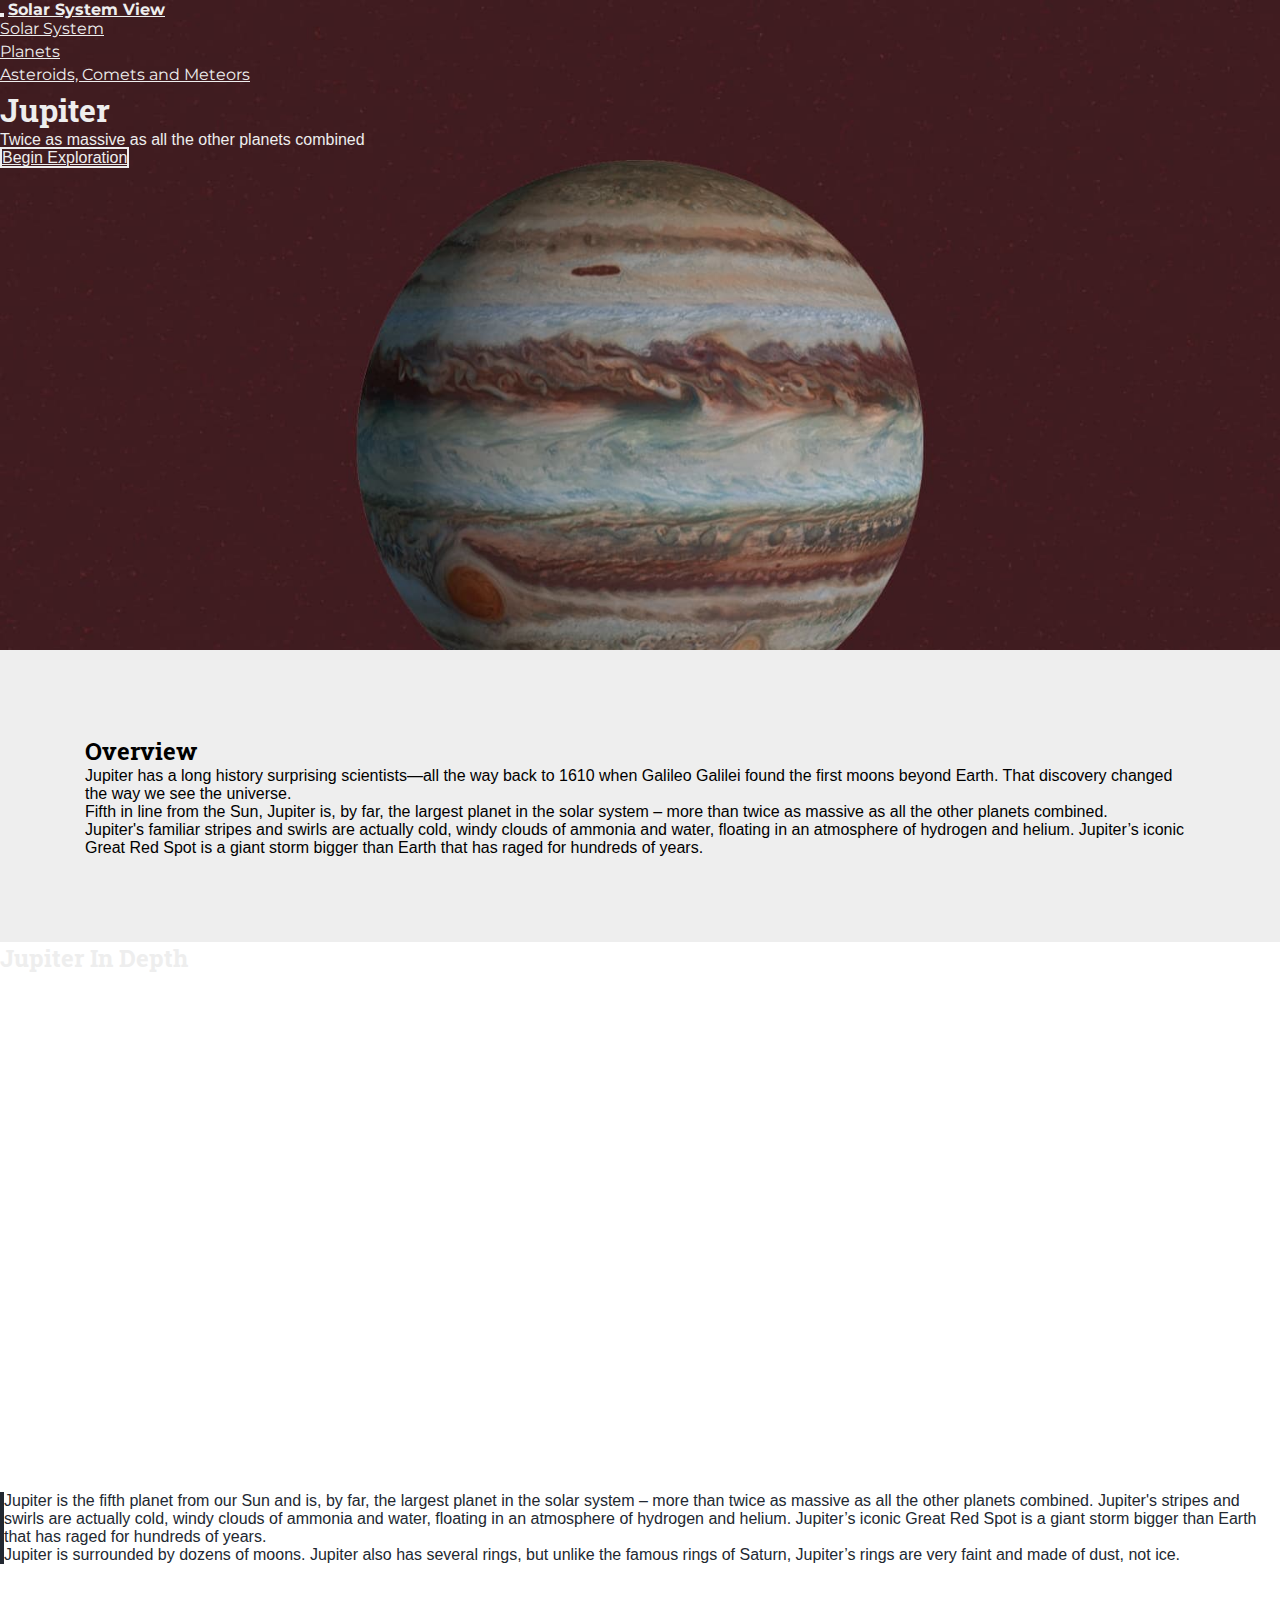
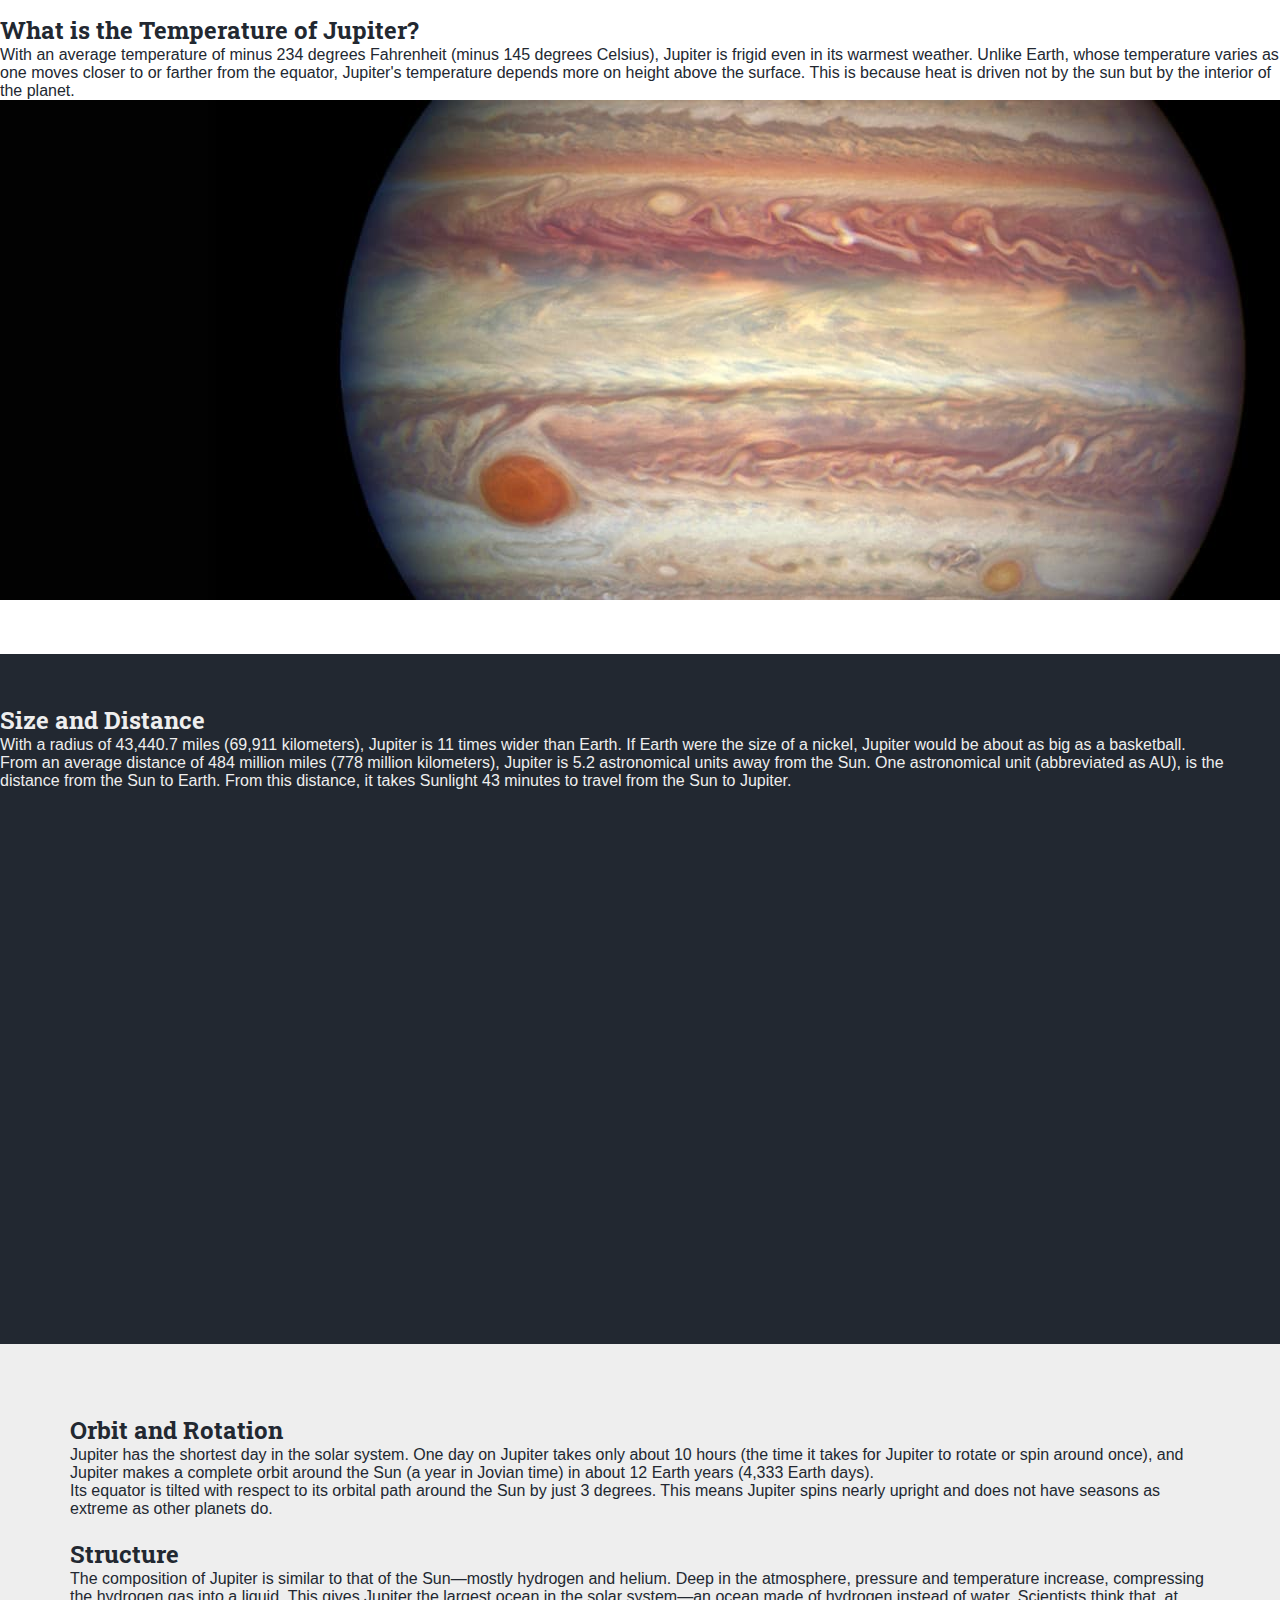
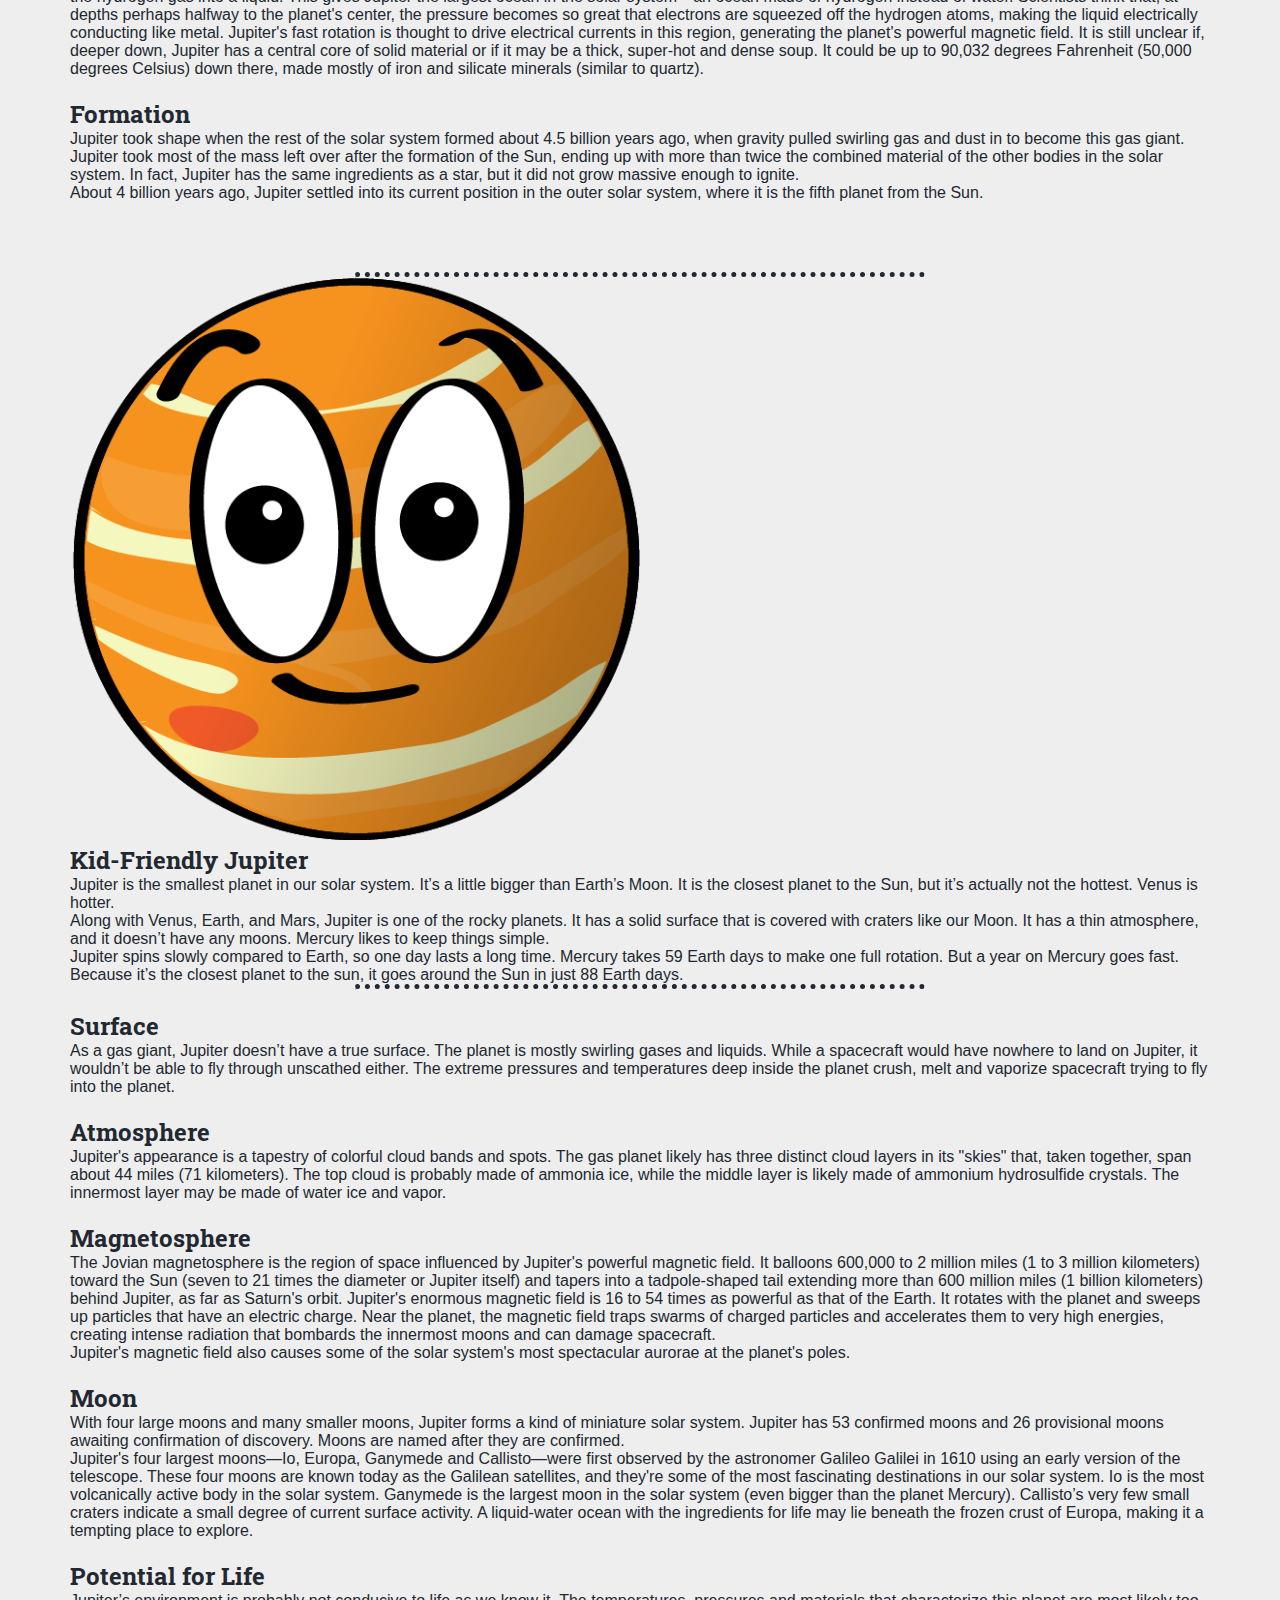
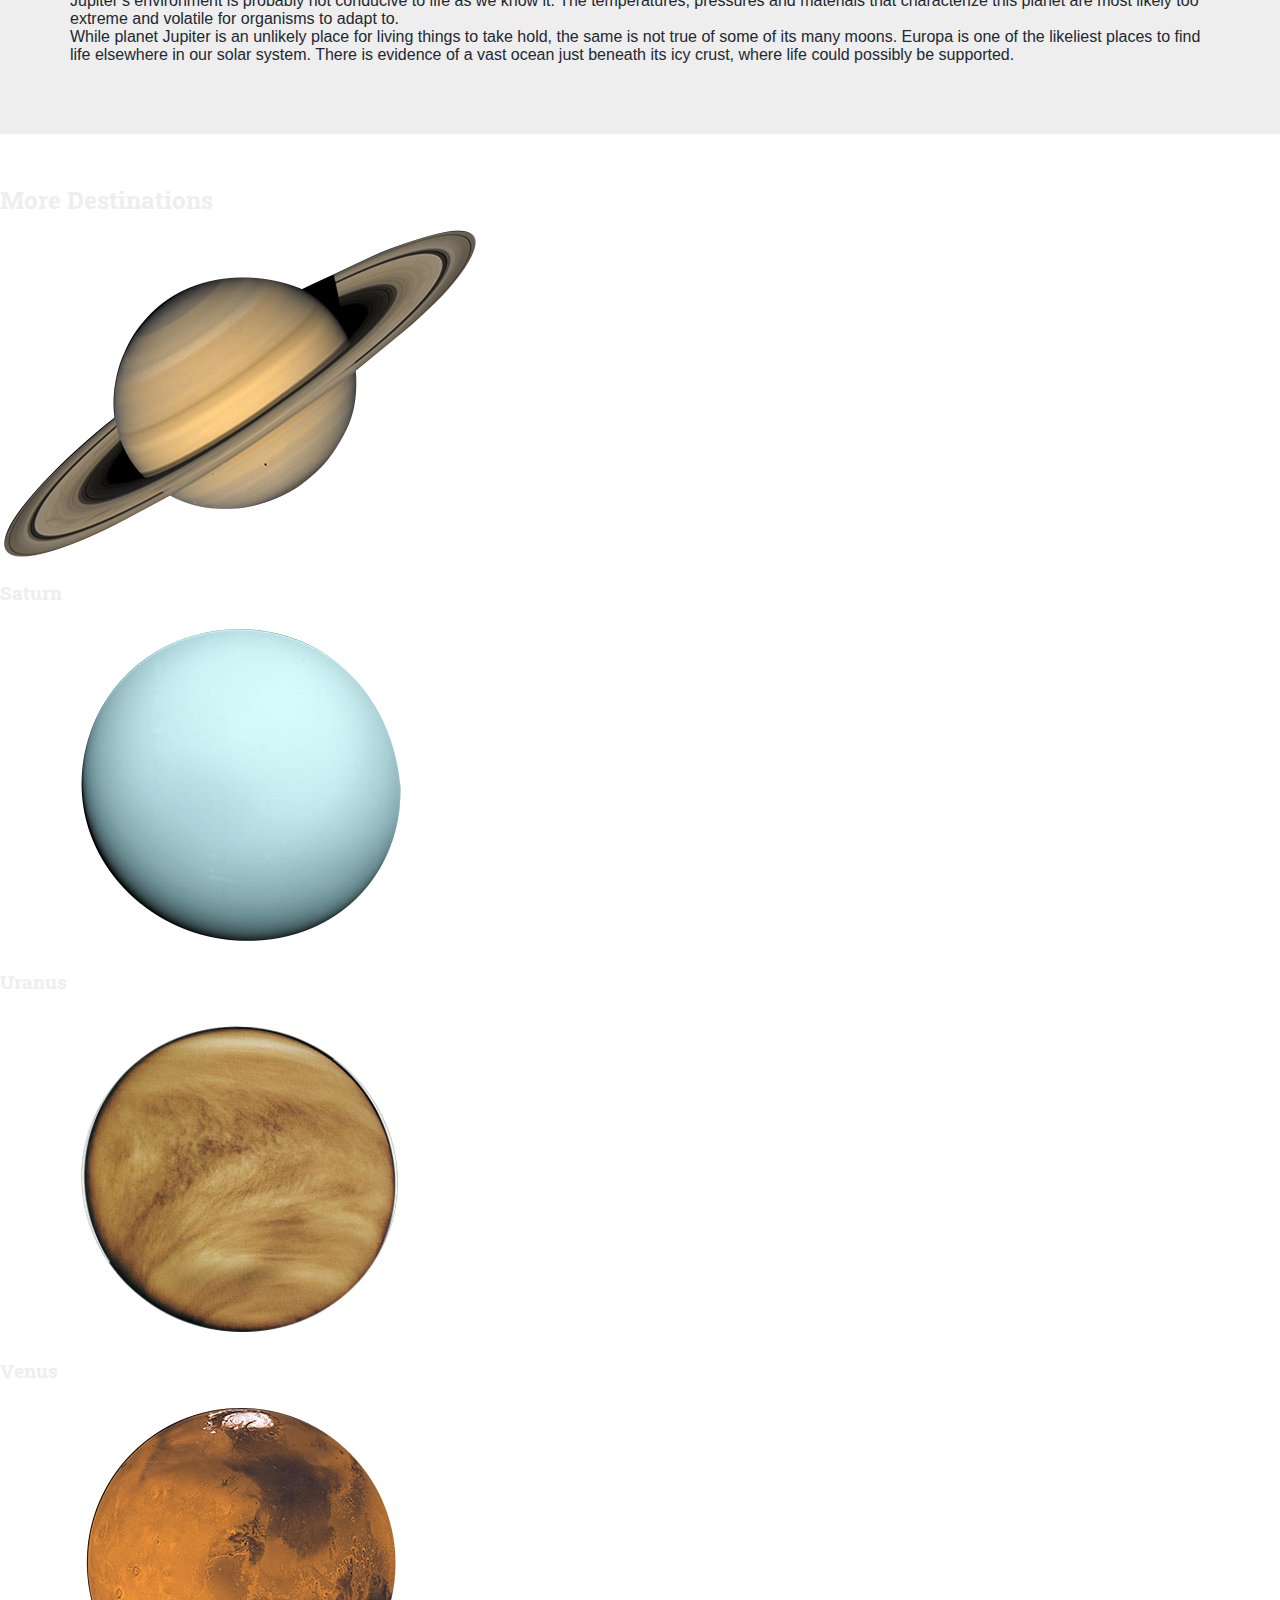
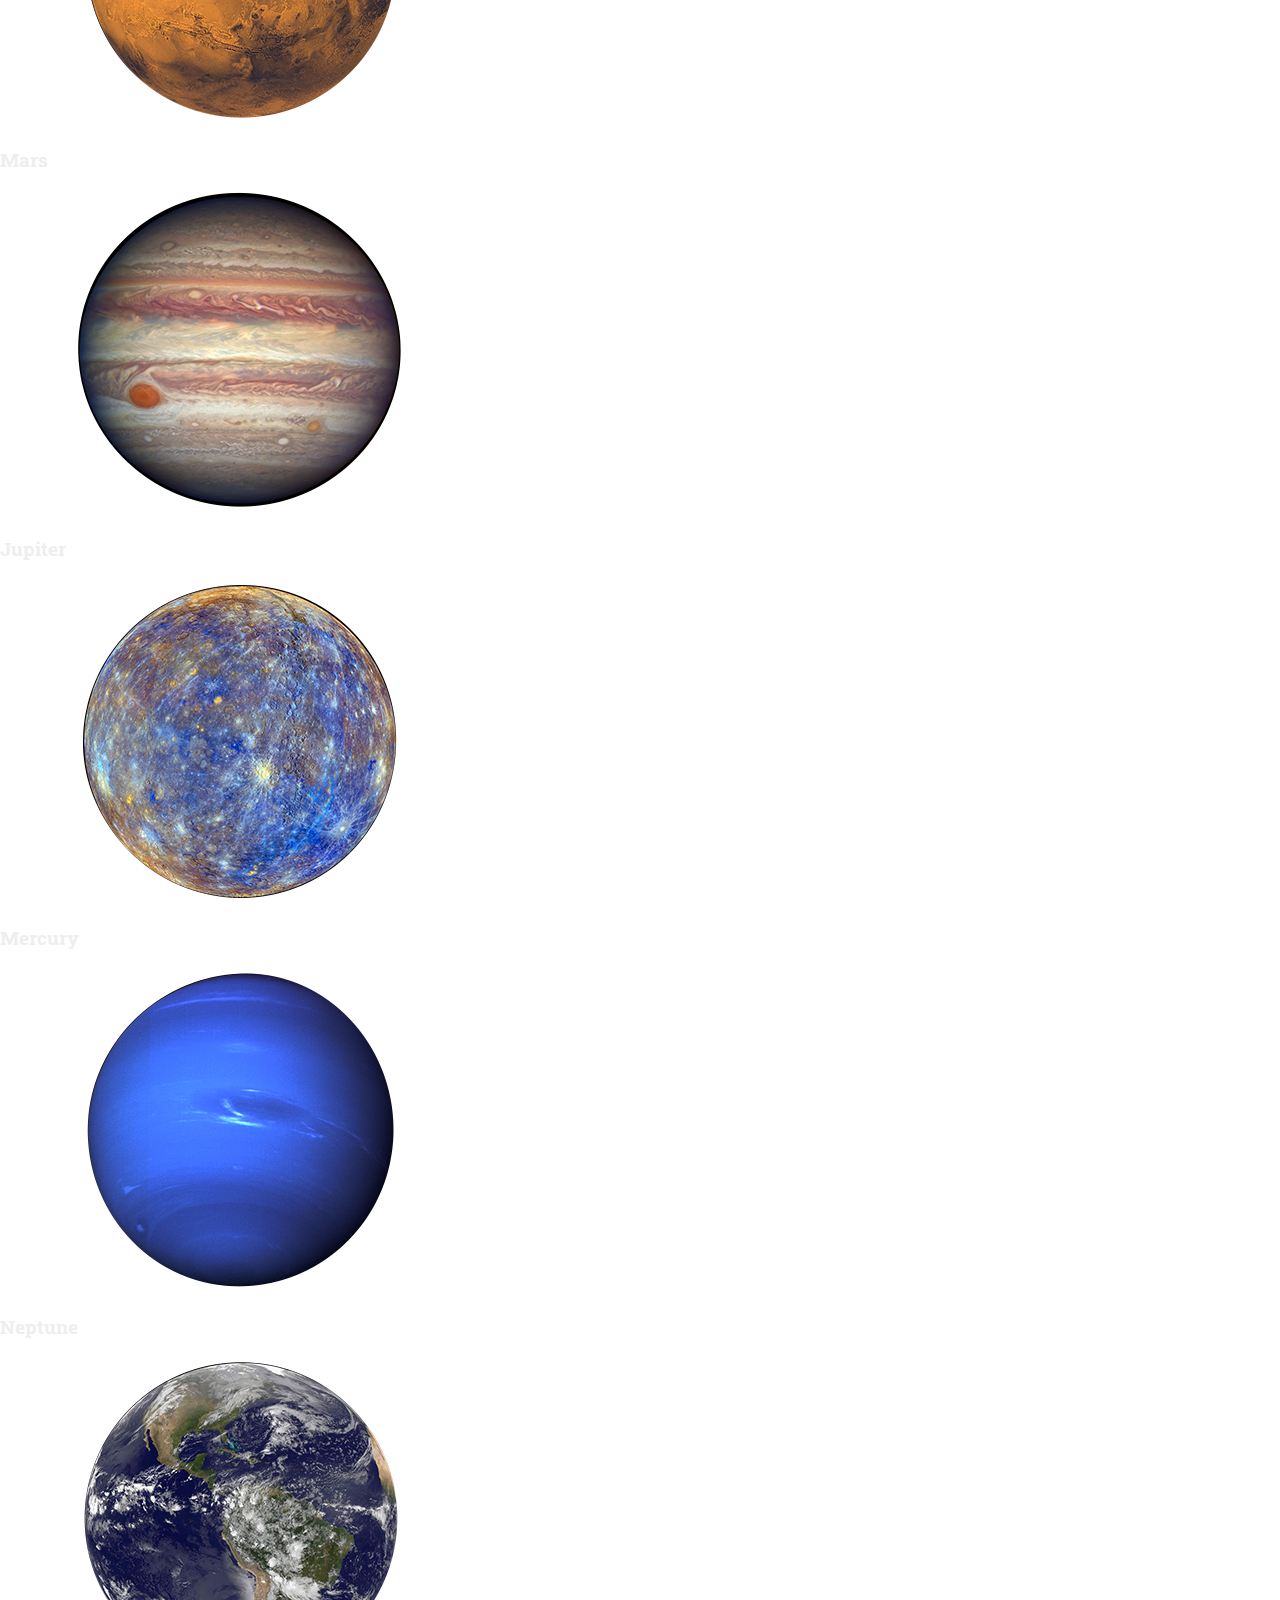
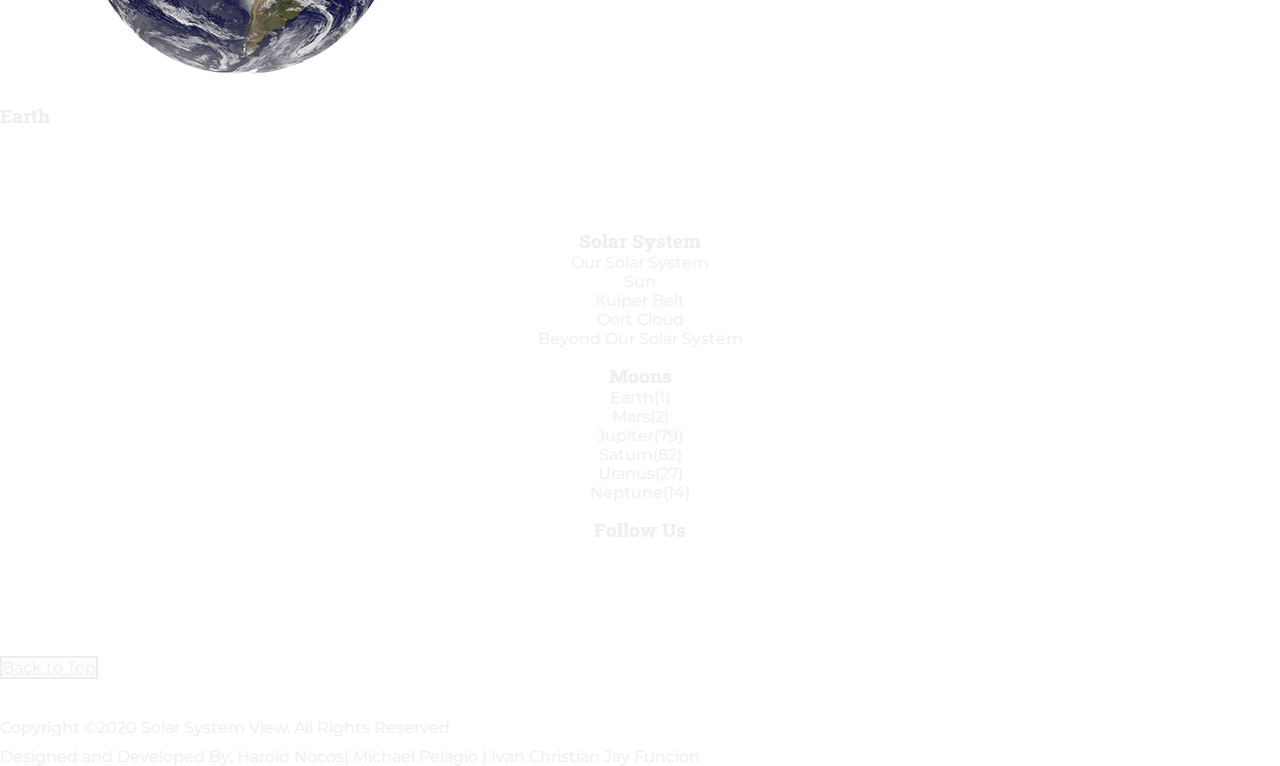
<file: jupiter.html>
<!doctype html>
<html lang="en">
  <head>
    <!-- Required meta tags -->
    <meta charset="utf-8">
    <meta name="viewport" content="width=device-width, initial-scale=1, shrink-to-fit=no">

    <!-- Bootstrap CSS -->
    <link rel="stylesheet" href="https://stackpath.bootstrapcdn.com/bootstrap/4.5.0/css/bootstrap.min.css" integrity="sha384-9aIt2nRpC12Uk9gS9baDl411NQApFmC26EwAOH8WgZl5MYYxFfc+NcPb1dKGj7Sk" crossorigin="anonymous">
    
    <link href="https://fonts.googleapis.com/css2?family=Montserrat&family=Roboto+Slab:wght@500&display=swap" rel="stylesheet">
    
    <link rel="stylesheet" href="fonts/ionicons.min.css">
  
    <link rel="stylesheet" href="slick/slick/slick.css">
    <link rel="stylesheet" href="slick/slick/slick-theme.css">
    
    <link rel="stylesheet" href="styles/styles.css" >
    <link rel="stylesheet" href="styles/jupiter.css" >
    <link rel="icon" href="assets/solar_view_logo.png" type="image/png" sizes="16x16">
    <title>Jupiter</title>
  </head>
  <body>
    <header class="planet-hero" id="top">
       
        <nav id="nav" class="navbar fixed-top navbar-expand-lg navbar-dark ">
            <div class="container">
            
                <button class="navbar-toggler" type="button" data-toggle="collapse" data-target="#navbarToggler" aria-controls="navbarToggler" aria-expanded="false" aria-label="Toggle navigation">
                    <span class="navbar-toggler-icon"></span>
                </button>
                
                
                <a class="navbar-brand mx-sm-auto" href="index.html">Solar System View</a>
                
                    <div class="collapse navbar-collapse " id="navbarToggler">
                        <ul class="navbar-nav ml-auto mt-2 mt-lg-0">
                        <li class="nav-item">
                            <a class="nav-link" href="index.html">Solar System</a>
                        </li>
                        <li class="nav-item">
                            <a class="nav-link" href="index.html#planets">Planets</a>
                        </li>
                        <li class="nav-item">
                            <a class="nav-link" href="index.html#asteroid-comets-and-meteors">Asteroids, Comets and Meteors</a>
                        </li>
                        
                        </ul>
                        
                    </div>
            </div>
            
        </nav>


        <div class="container ">
            <div class="row d-flex planet-header-content">
                <div class="col-lg-6">
                    <h1 class="">Jupiter</h1>
                    <p>Twice as massive as all the other planets combined</p>
                    <a href="#overview" class="btn  pulsating-animation">Begin Exploration</a>
                </div>
            </div>
        </div>
      
    </header>


    <section class="planet-detail" id="overview">
        
        
        <div class="planet-overview ">
            <div class="container">
                <h2>Overview</h2>
                <p>
                    Jupiter has a long history surprising scientists—all the way back to 1610 when Galileo Galilei found the first moons beyond Earth. That discovery changed the way we see the universe.
                </p>
        
                <p>Fifth in line from the Sun, Jupiter is, by far, the largest planet in the solar system – more than twice as massive as all the other planets combined.</p>
                
                <p>Jupiter's familiar stripes and swirls are actually cold, windy clouds of ammonia and water, floating in an atmosphere of hydrogen and helium. Jupiter’s iconic Great Red Spot is a giant storm bigger than Earth that has raged for hundreds of years.</p>
                
               </div>
        </div>

        <div class="planet-parallax">
           
                <div style="height: 500px;" class="container d-flex align-items-center justify-content-center">
                    <div class="row ">
                       <div class="col-lg-12 text-center">
                        <h2>Jupiter In Depth</h2>
                       </div>
                    </div>

                </div>
           
        </div>


        <div class="planet-indepth">

            <div class="planet-starter-text">
                <div class="container">
                    <div class="row">
                        <div class="col left-color-border">
                            <p>Jupiter is the fifth planet from our Sun and is, by far, the largest planet in the solar system – more than twice as massive as all the other planets combined. Jupiter's stripes and swirls are actually cold, windy clouds of ammonia and water, floating in an atmosphere of hydrogen and helium. Jupiter’s iconic Great Red Spot is a giant storm bigger than Earth that has raged for hundreds of years.
                            </p>
                            <p>
                                Jupiter is surrounded by dozens of moons. Jupiter also has several rings, but unlike the famous rings of Saturn, Jupiter’s rings are very faint and made of dust, not ice.</p>
                        </div>
                    </div>
                </div>
            </div>

           <div class="planet-temp">
              <div class="container">
                  <div class="row ">
                      <div class="col-12 col-lg-6 col-md-6 d-flex flex-column align-items-center justify-content-center">
                        <h2>What is the Temperature of Jupiter?</h2>
                        <p>With an average temperature of minus 234 degrees Fahrenheit (minus 145 degrees Celsius), Jupiter is frigid even in its warmest weather. Unlike Earth, whose temperature varies as one moves closer to or farther from the equator, Jupiter's temperature depends more on height above the surface. This is because heat is driven not by the sun but by the interior of the planet.</p>
                      </div>
                      <div class="col-12 col-lg-6 col-md-6 text-center">
                          <img class="img-fluid" src="./assets/jupiter_parallax.jpg">
                      </div>
                  </div>


              </div>
           </div>


           <div class="planet-size-distance">
               <div class="container">
                   <div class="row">
                       <div class="col-12 col-lg-6 col-md-6  d-flex flex-column justify-content-center align-items-center order-lg-2 order-md-2 order-2 planet-size-distance-text">
                           <h2>Size and Distance</h2>
                           <p>With a radius of 43,440.7 miles (69,911 kilometers), Jupiter is 11 times wider than Earth. If Earth were the size of a nickel, Jupiter would be about as big as a basketball.
                           </p>
                           <p>From an average distance of 484 million miles (778 million kilometers), Jupiter is 5.2 astronomical units away from the Sun. One astronomical unit (abbreviated as AU), is the distance from the Sun to Earth. From this distance, it takes Sunlight 43 minutes to travel from the Sun to Jupiter.</p>
                       </div>

                       <div class="col-12 col-lg-6 col-md-6 col-md-6 order-lg-1 order-md-1 order-1 ">
                        <iframe src="https://solarsystem.nasa.gov/gltf_embed/2375" width="100%" height="450px" frameborder="0" ></iframe>
                       </div>
                   </div>
               </div>
           </div>
        
        
        </div> <!--Planet in-depth-->

        
        <div class="planet-more-details">
            <div class="container">
                <section class="more-detail-sections">
                    <div class="row">
                        <div class="col">
                            <h2>Orbit and Rotation</h2>
                            
                            <p>Jupiter has the shortest day in the solar system. One day on Jupiter takes only about 10 hours (the time it takes for Jupiter to rotate or spin around once), and Jupiter makes a complete orbit around the Sun (a year in Jovian time) in about 12 Earth years (4,333 Earth days).</p>
                            <p>
                                Its equator is tilted with respect to its orbital path around the Sun by just 3 degrees. This means Jupiter spins nearly upright and does not have seasons as extreme as other planets do.
                            </p>
                           
                        </div>
                    </div>
                </section>

                <section class="more-detail-sections">
                    <div class="row">
                        <div class="col">
                            <h2>Structure</h2>
                        
                            <p>The composition of Jupiter is similar to that of the Sun—mostly hydrogen and helium. Deep in the atmosphere, pressure and temperature increase, compressing the hydrogen gas into a liquid. This gives Jupiter the largest ocean in the solar system—an ocean made of hydrogen instead of water. Scientists think that, at depths perhaps halfway to the planet's center, the pressure becomes so great that electrons are squeezed off the hydrogen atoms, making the liquid electrically conducting like metal. Jupiter's fast rotation is thought to drive electrical currents in this region, generating the planet's powerful magnetic field. It is still unclear if, deeper down, Jupiter has a central core of solid material or if it may be a thick, super-hot and dense soup. It could be up to 90,032 degrees Fahrenheit (50,000 degrees Celsius) down there, made mostly of iron and silicate minerals (similar to quartz).</p>
                            
                        </div>
                    </div>
            </section>


            <section class="more-detail-sections">
                    <div class="row">
                        <div class="col">
                            <h2>Formation</h2>
                        
                            <p>Jupiter took shape when the rest of the solar system formed about 4.5 billion years ago, when gravity pulled swirling gas and dust in to become this gas giant. Jupiter took most of the mass left over after the formation of the Sun, ending up with more than twice the combined material of the other bodies in the solar system. In fact, Jupiter has the same ingredients as a star, but it did not grow massive enough to ignite.</p>

                            <p>About 4 billion years ago, Jupiter settled into its current position in the outer solar system, where it is the fifth planet from the Sun.</p>
                        </div>
                    </div>
                </section>


        


        <section class="more-detail-sections kid-section ">
            <hr >
            <div class="row pt-5 pb-5">
                <div class="col-12 col-lg-6 col-md-6 d-flex flex-column align-items-center justify-content-center">
                    <img src="./assets/jupiter-kid.png"  class="img-fluid planet-kid">
                </div>

                <div class="col-12 col-lg-6 col-md-6 text-left kid-friendly-text">
                <h2>Kid-Friendly Jupiter</h2>
                <p>
                    Jupiter is the smallest planet in our solar system. It’s a little bigger than Earth’s Moon. It is the closest planet to the Sun, but it’s actually not the hottest. Venus is hotter.
                </p>
                <p>Along with Venus, Earth, and Mars, Jupiter is one of the rocky planets. It has a solid surface that is covered with craters like our Moon. It has a thin atmosphere, and it doesn’t have any moons. Mercury likes to keep things simple.</p>
                <p>
                    Jupiter spins slowly compared to Earth, so one day lasts a long time. Mercury takes 59 Earth days to make one full rotation. But a year on Mercury goes fast. Because it’s the closest planet to the sun, it goes around the Sun in just 88 Earth days.
                </p>
                </div>
            </div>
            <hr >
        </section>


            <section class="more-detail-sections">
                <div class="row">
                    <div class="col">
                        <h2>Surface</h2>
                    
                        <p>As a gas giant, Jupiter doesn’t have a true surface. The planet is mostly swirling gases and liquids. While a spacecraft would have nowhere to land on Jupiter, it wouldn’t be able to fly through unscathed either. The extreme pressures and temperatures deep inside the planet crush, melt and vaporize spacecraft trying to fly into the planet.</p>

                       
                    </div>
                </div>
        </section>

        <section class="more-detail-sections">
            <div class="row">
                <div class="col">
                    <h2>Atmosphere</h2>
                
                    <p>Jupiter's appearance is a tapestry of colorful cloud bands and spots. The gas planet likely has three distinct cloud layers in its "skies" that, taken together, span about 44 miles (71 kilometers). The top cloud is probably made of ammonia ice, while the middle layer is likely made of ammonium hydrosulfide crystals. The innermost layer may be made of water ice and vapor.</p>



                </div>
            </div>
    </section>


    <section class="more-detail-sections">
        <div class="row">
            <div class="col">
                <h2>Magnetosphere</h2>
            
                <p>The Jovian magnetosphere is the region of space influenced by Jupiter's powerful magnetic field. It balloons 600,000 to 2 million miles (1 to 3 million kilometers) toward the Sun (seven to 21 times the diameter or Jupiter itself) and tapers into a tadpole-shaped tail extending more than 600 million miles (1 billion kilometers) behind Jupiter, as far as Saturn's orbit. Jupiter's enormous magnetic field is 16 to 54 times as powerful as that of the Earth. It rotates with the planet and sweeps up particles that have an electric charge. Near the planet, the magnetic field traps swarms of charged particles and accelerates them to very high energies, creating intense radiation that bombards the innermost moons and can damage spacecraft.</p>

                <p>Jupiter's magnetic field also causes some of the solar system's most spectacular aurorae at the planet's poles.</p>
            </div>
        </div>
    </section>

    <section class="more-detail-sections">
        <div class="row">
            <div class="col">
                <h2>Moon</h2>
            
                <p>With four large moons and many smaller moons, Jupiter forms a kind of miniature solar system. Jupiter has 53 confirmed moons and 26 provisional moons awaiting confirmation of discovery. Moons are named after they are confirmed.</p>

                <p>Jupiter's four largest moons—Io, Europa, Ganymede and Callisto—were first observed by the astronomer Galileo Galilei in 1610 using an early version of the telescope. These four moons are known today as the Galilean satellites, and they're some of the most fascinating destinations in our solar system. Io is the most volcanically active body in the solar system. Ganymede is the largest moon in the solar system (even bigger than the planet Mercury). Callisto’s very few small craters indicate a small degree of current surface activity. A liquid-water ocean with the ingredients for life may lie beneath the frozen crust of Europa, making it a tempting place to explore.</p>
            </div>
        </div>
    </section>

    <section class="more-detail-sections">
        <div class="row">
            <div class="col">
                <h2>Potential for Life</h2>
            
                <p>Jupiter’s environment is probably not conducive to life as we know it. The temperatures, pressures and materials that characterize this planet are most likely too extreme and volatile for organisms to adapt to.</p>

                <p>While planet Jupiter is an unlikely place for living things to take hold, the same is not true of some of its many moons. Europa is one of the likeliest places to find life elsewhere in our solar system. There is evidence of a vast ocean just beneath its icy crust, where life could possibly be supported.</p>
            </div>
        </div>
    </section>
        
            </div>
        </div>
          
    </section>


    <footer>
        <section class="more-destinations">
           <div class="container">
               <div class="row">
                   <div class="col text-center">
                       <h2 class="mb-5">More Destinations</h2>
                   </div>
                   
               </div>

             
               <div class="row">
                   <div class="col-lg-12 col-md-12 col-11">
                       <div class="multiple-items">
                       
                       
                           <div class="slick-planet-container ">
                             <a href="saturn.html" class="d-flex flex-column align-items-center justify-content-center planet-link">
                               <img src="assets/saturn.png" class="img-fluid planets">
                               <h3>Saturn</h3>
                             </a>
                           </div>

                           <div class="slick-planet-container d-flex flex-column align-items-center justify-content-center">
                               <a href="uranus.html" class="d-flex flex-column align-items-center justify-content-center planet-link">
                                   <img src="assets/uranus.png" class="img-fluid planets">
                                   <h3>Uranus</h3>
                               </a>
                              

                           </div>

                           <div class="slick-planet-container d-flex flex-column align-items-center justify-content-center">
                                <a href="venus.html" class="d-flex flex-column align-items-center justify-content-center planet-link">
                                   <img src="assets/venus.png" class="img-fluid planets">
                                   <h3>Venus</h3>
                                </a>
                              
                           </div>

                           <div class="slick-planet-container d-flex flex-column align-items-center justify-content-center">
                               <a href="mars.html" class="d-flex flex-column align-items-center justify-content-center planet-link">
                                   <img src="assets/mars.png" class="img-fluid planets">
                                   <h3>Mars</h3>
                               </a>

                           </div>

                           <div class="slick-planet-container d-flex flex-column align-items-center justify-content-center">
                               <a href="jupiter.html" class="d-flex flex-column align-items-center justify-content-center planet-link">
                                   <img src="assets/jupiter.png" class="img-fluid planets">
                                   <h3>Jupiter</h3>
                               </a>

                           </div>

                           <div class="slick-planet-container d-flex flex-column align-items-center justify-content-center">
                               <a href="mercury.html" class="d-flex flex-column align-items-center justify-content-center planet-link">
                                   <img src="assets/mercury.png" class="img-fluid planets">
                                   <h3>Mercury</h3>
                               </a>
                           </div>

                           <div class="slick-planet-container d-flex flex-column align-items-center justify-content-center">
                               <a href="neptune.html" class="d-flex flex-column align-items-center justify-content-center planet-link">
                                   <img src="assets/neptune.png" class="img-fluid planets">
                                   <h3>Neptune</h3>
                               </a>

                           </div>

                           <div class="slick-planet-container d-flex flex-column align-items-center justify-content-center">
                               <a href="earth.html" class="d-flex flex-column align-items-center justify-content-center planet-link">
                                   <img src="assets/earth.png" class="img-fluid planets">
                                   <h3>Earth</h3>
                               </a>
                           </div>

                           <!-- <div class="slick-planet-container d-flex flex-column align-items-center justify-content-center">
                               <a href="" class="d-flex flex-column align-items-center justify-content-center planet-link">
                                   
                                   <img src="./assets/earth_moon.png" class="img-fluid planets">
                                   <h3>Earth's Moon</h3>
                               </a>

                           </div> -->
                       </div>
                   </div>
                   
               </div>

               <div class="footer-link-container">
                <div class="row">
                    <div class="col-sm-3 col-md-4 list-item-footer">
                        <h3>Solar System</h3>
                        <ul class="footer-lists">
                            <li><a>Our Solar System</a></li>
                            <li><a >Sun</a></li>
                            <li><a >Kuiper Belt</a></li>
                            <li><a >Oort Cloud</a></li>
                            <li><a >Beyond Our Solar System</a></li>
                        </ul>
                    </div>
                    <div class="col-sm-3 col-md-4 list-item-footer">
                        <h3>Moons</h3>
                        <ul class="footer-lists">    
                             <li><a>Earth(1)</a></li>                        
                            <li><a>Mars(2)</a></li>
                            <li><a>Jupiter(79)</a></li>
                            <li><a>Saturn(82)</a></li>
                            <li><a>Uranus(27)</a></li>
                            <li><a>Neptune(14)</a></li>
                          
                        </ul>
                    </div>
                    <div class="col-5 col-md-4 item list-item-footer">
                        <h3>Follow Us</h3>
                        <div class="col item social">
                            <a><i class="icon ion-social-facebook"></i></a>
                            <a><i class="icon ion-social-twitter"></i></a>
                            <a><i class="icon ion-social-snapchat"></i></a>
                            <a><i class="icon ion-social-instagram"></i></a>
                        </div>
                    </div>

                </div>
              </div>
              
               <div class="row back-top-container">
                <div class="col d-flex justify-content-center align-items-center">
                    <a href="#top" class="btn btn pulsating-animation-footer">Back to Top</a>
                </div>
               </div>



                <div class="row created-by">
                   
                    <div class="col d-flex justify-content-center align-items-center">
                        <p>Copyright ©2020 Solar System View. All Rights Reserved </p>
                    </div>
                </div>

               <div class="row created-by">
                   
                   <div class="col d-flex justify-content-center align-items-center">
                    <p>Designed and Developed By: Harold Nocos| Michael Pelagio | Ivan Christian Jay Funcion </p>
                   </div>
               </div>
           </div>
       </section> 
    </footer>

    <!-- Optional JavaScript -->
    <!-- jQuery first, then Popper.js, then Bootstrap JS -->
    <script src="https://code.jquery.com/jquery-3.5.1.slim.min.js" integrity="sha384-DfXdz2htPH0lsSSs5nCTpuj/zy4C+OGpamoFVy38MVBnE+IbbVYUew+OrCXaRkfj" crossorigin="anonymous"></script>
    <script src="https://cdn.jsdelivr.net/npm/popper.js@1.16.0/dist/umd/popper.min.js" integrity="sha384-Q6E9RHvbIyZFJoft+2mJbHaEWldlvI9IOYy5n3zV9zzTtmI3UksdQRVvoxMfooAo" crossorigin="anonymous"></script>
    <script src="https://stackpath.bootstrapcdn.com/bootstrap/4.5.0/js/bootstrap.min.js" integrity="sha384-OgVRvuATP1z7JjHLkuOU7Xw704+h835Lr+6QL9UvYjZE3Ipu6Tp75j7Bh/kR0JKI" crossorigin="anonymous"></script>


    <script src="./slick/slick/slick.min.js"></script>
    <script src="./scripts/script.js"></script>
  </body>
</html>
</file>
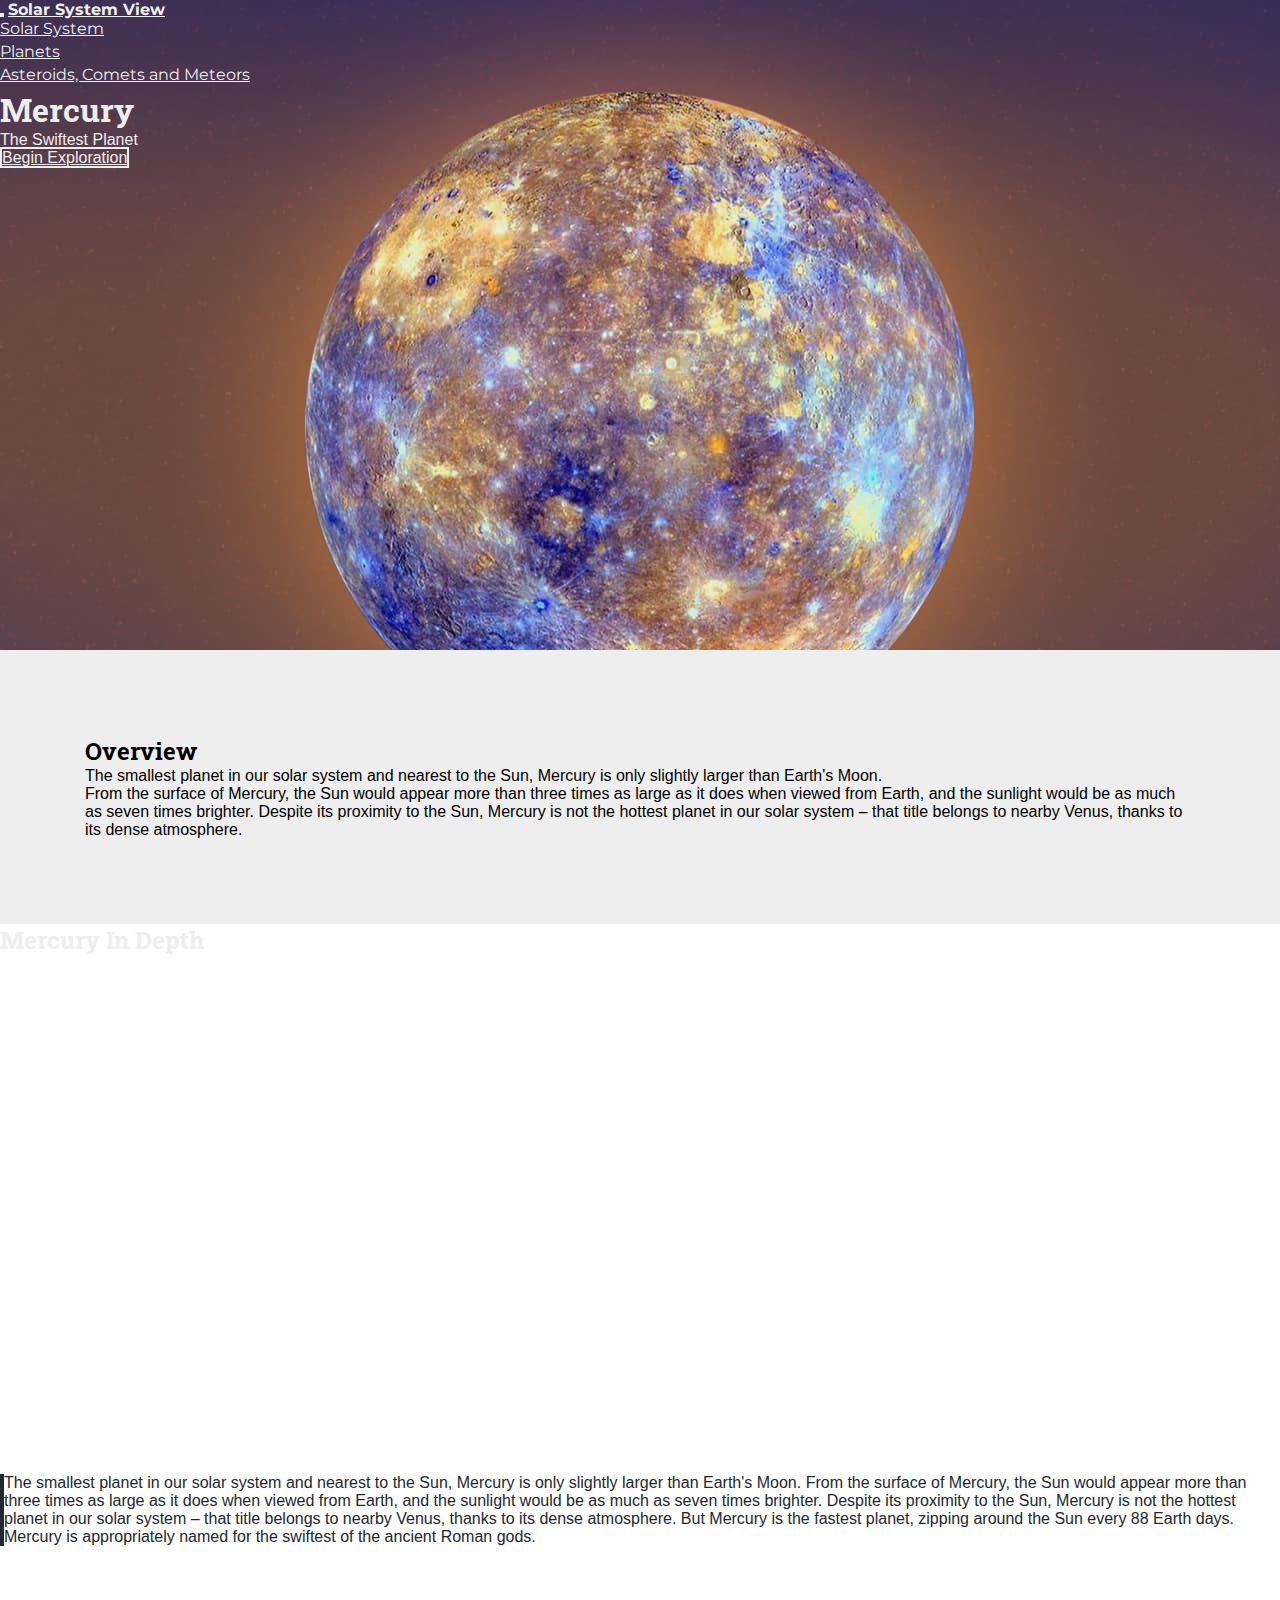
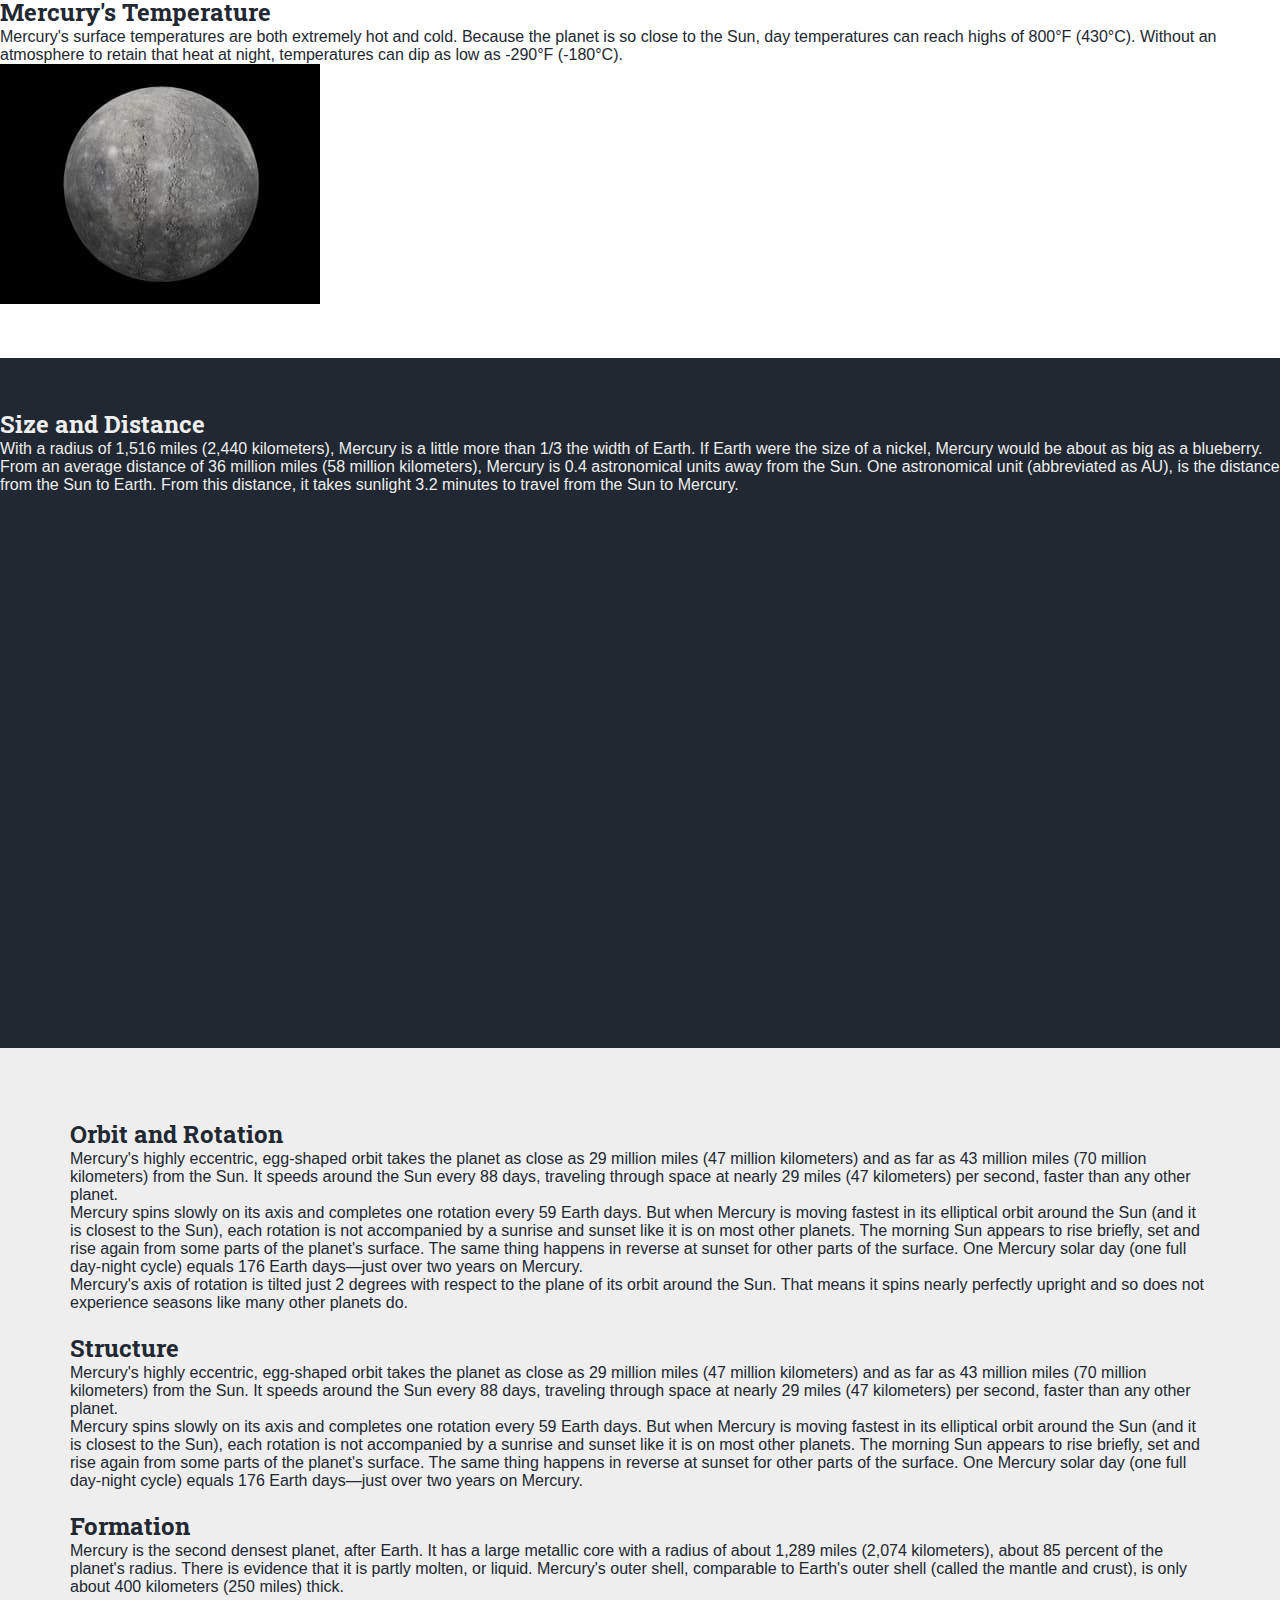
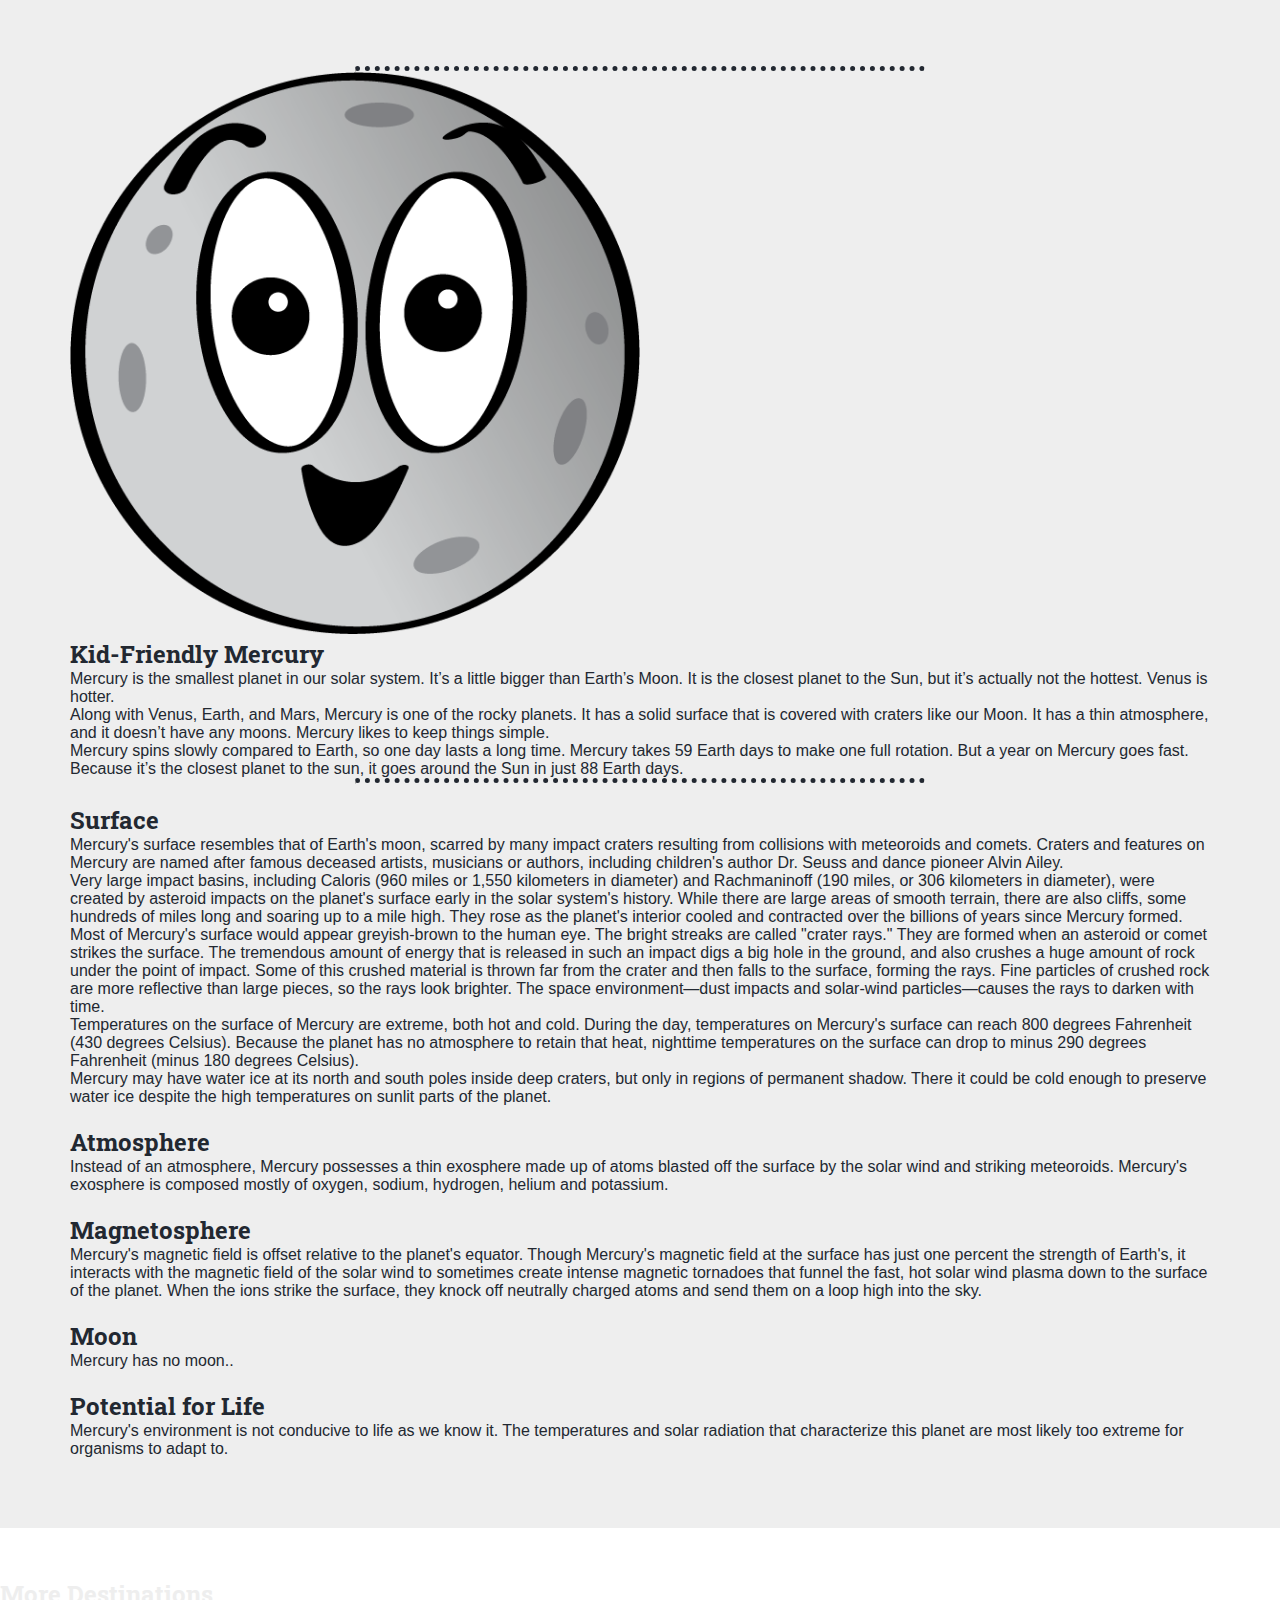
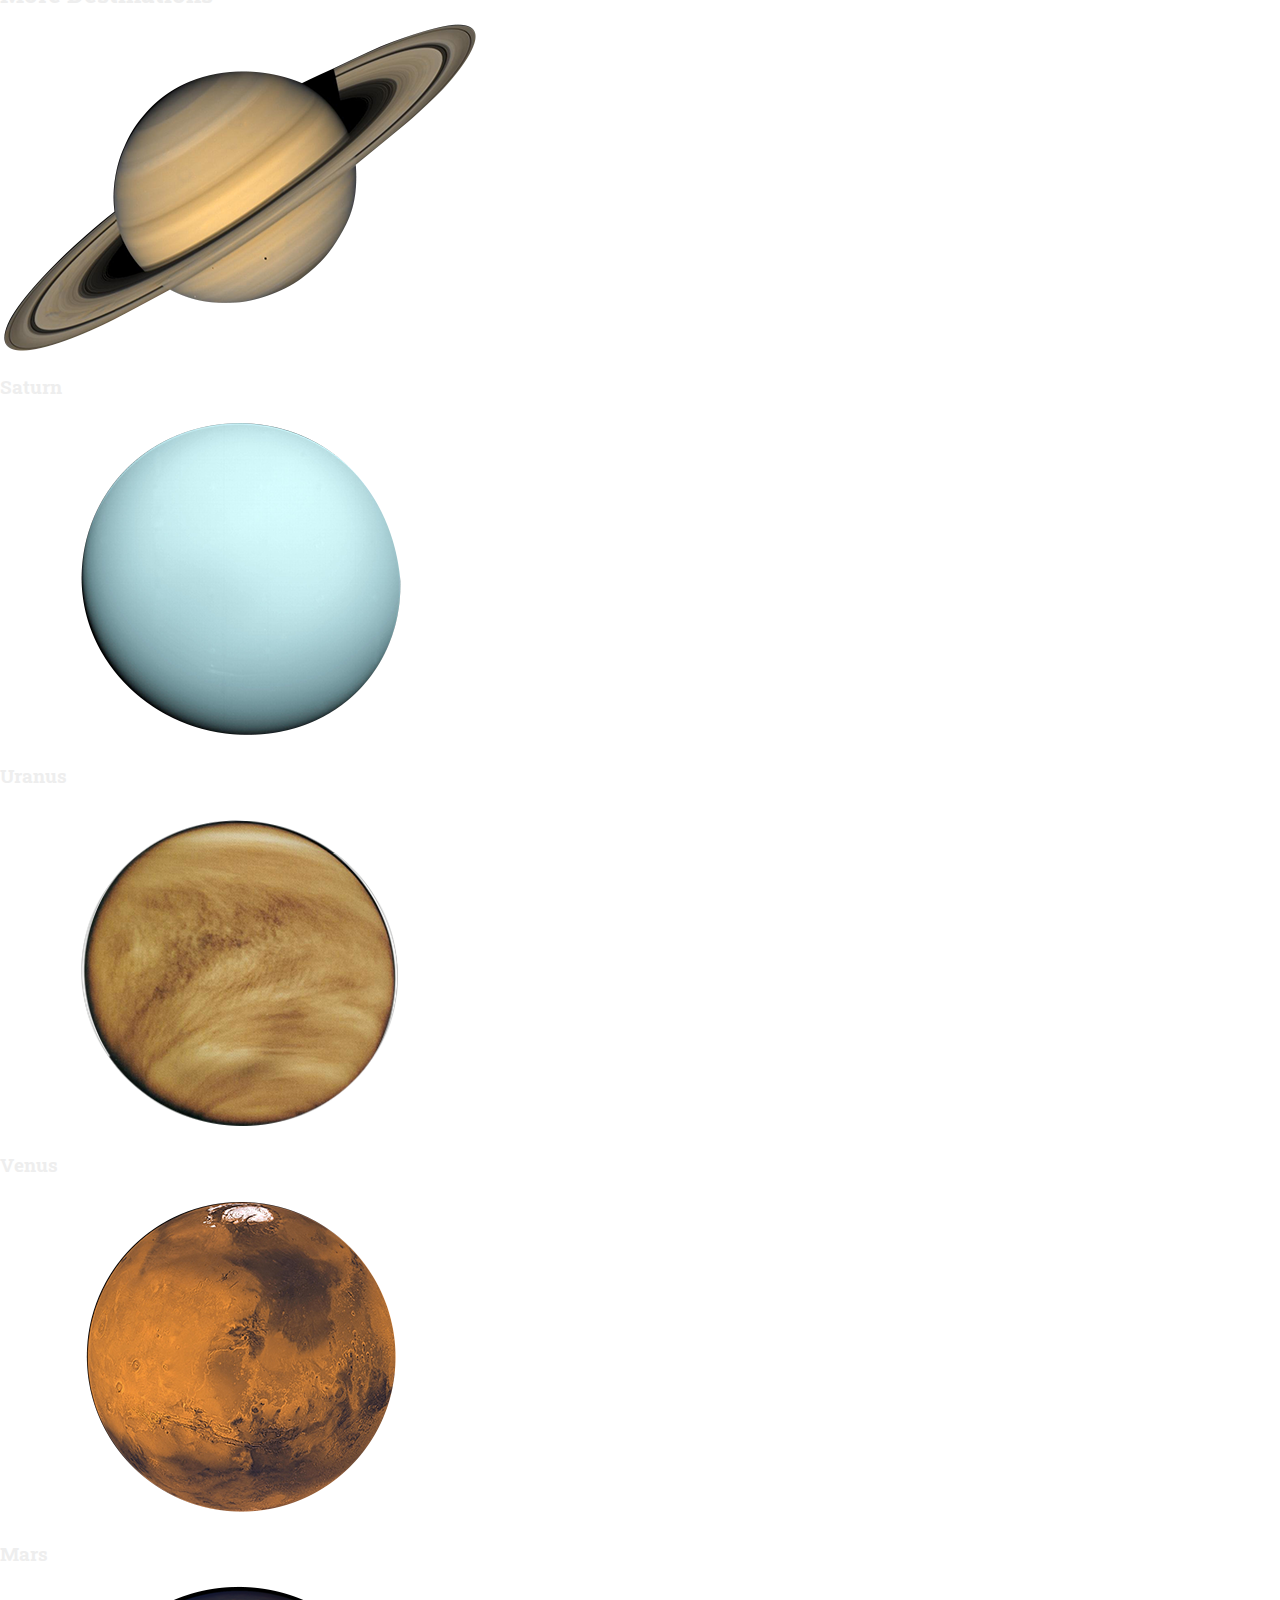
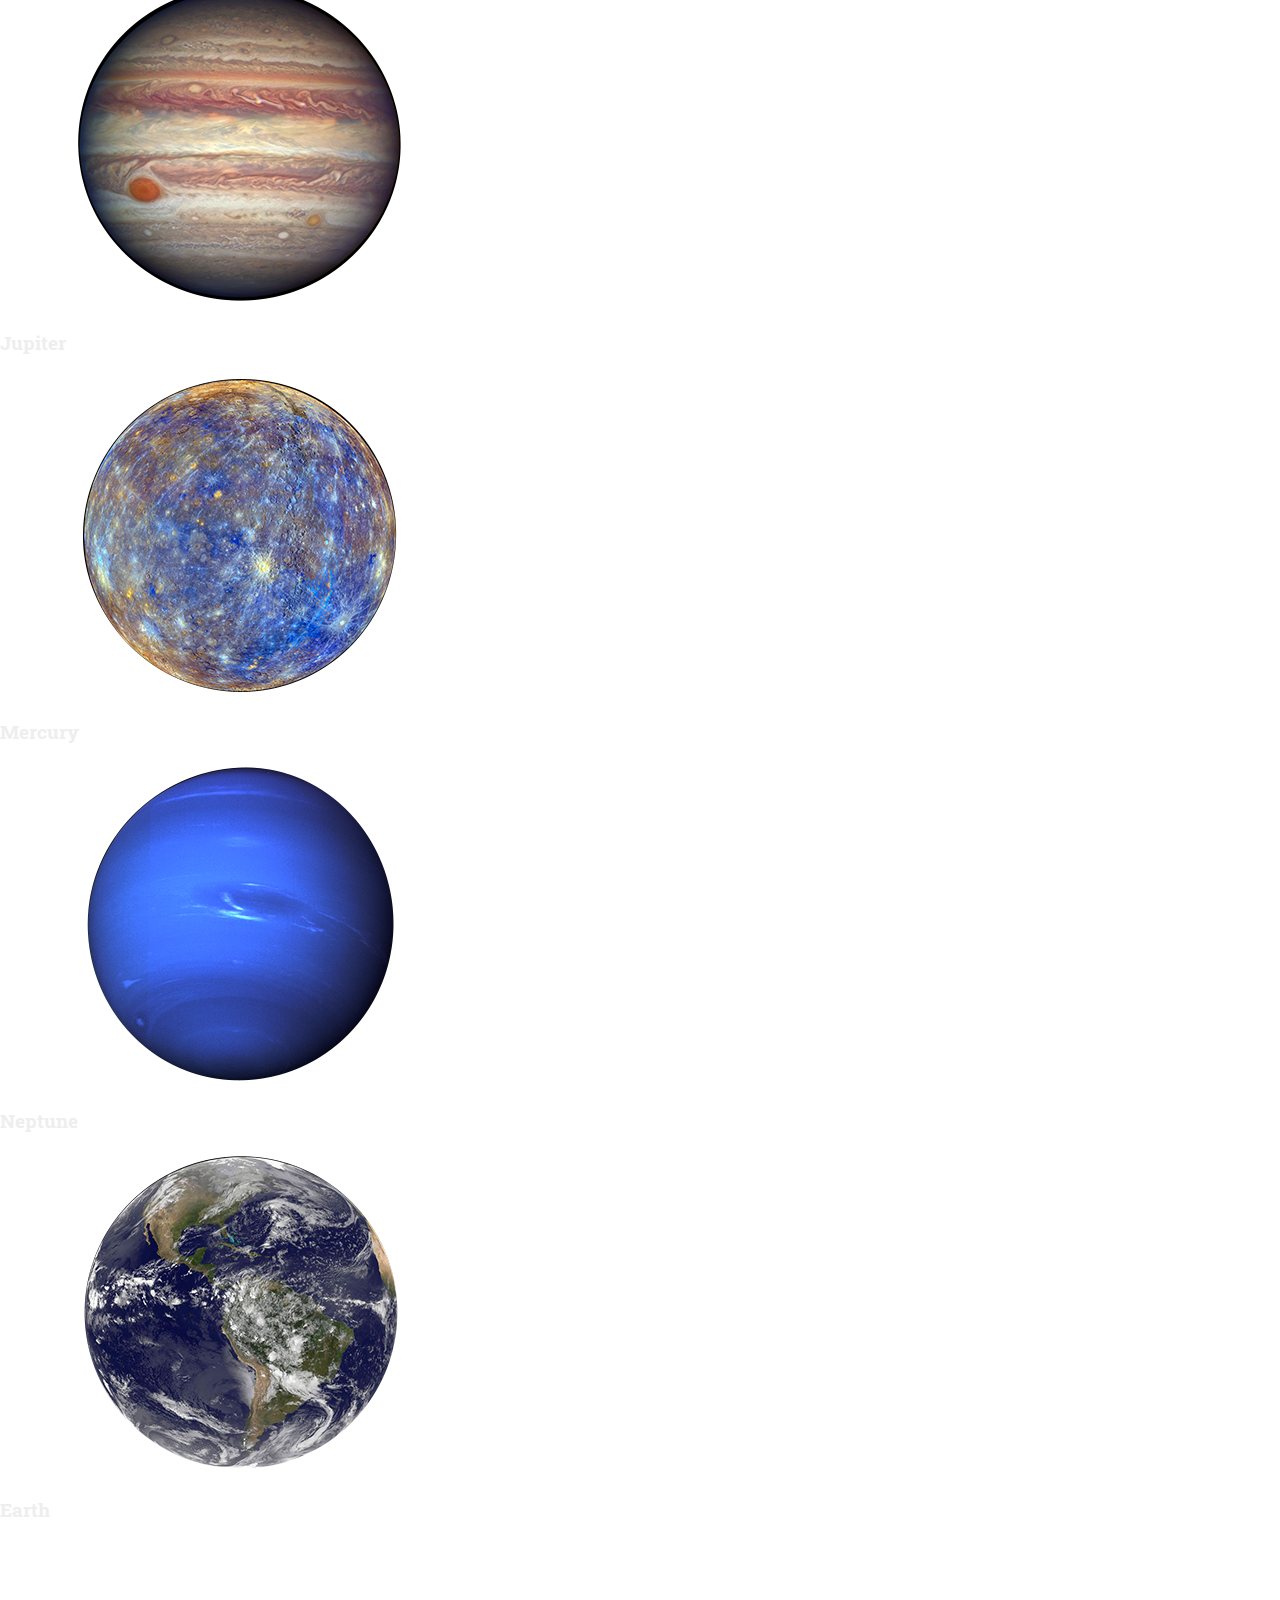
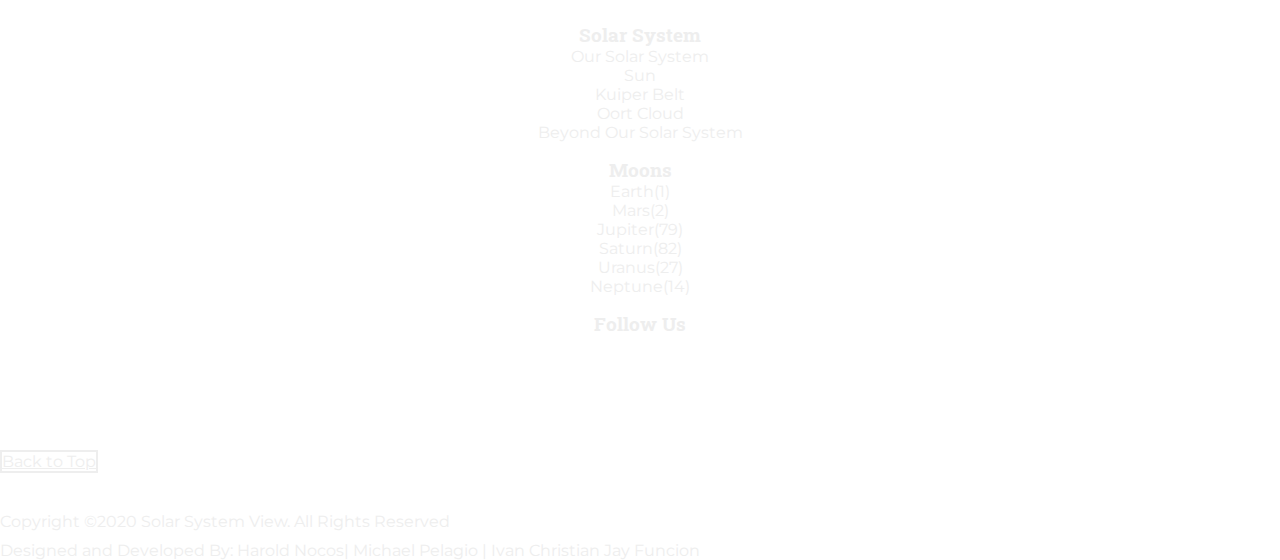
<file: mercury.html>
<!doctype html>
<html lang="en">
  <head>
    <!-- Required meta tags -->
    <meta charset="utf-8">
    <meta name="viewport" content="width=device-width, initial-scale=1, shrink-to-fit=no">

    <!-- Bootstrap CSS -->
    <link rel="stylesheet" href="https://stackpath.bootstrapcdn.com/bootstrap/4.5.0/css/bootstrap.min.css" integrity="sha384-9aIt2nRpC12Uk9gS9baDl411NQApFmC26EwAOH8WgZl5MYYxFfc+NcPb1dKGj7Sk" crossorigin="anonymous">
    
    
    <link href="https://fonts.googleapis.com/css2?family=Montserrat&family=Roboto+Slab:wght@500&display=swap" rel="stylesheet">
    <link rel="stylesheet" href="slick/slick/slick.css">
    <link rel="stylesheet" href="slick/slick/slick-theme.css">

    <link rel="stylesheet" href="fonts/ionicons.min.css">
    
    <link rel="stylesheet" href="styles/styles.css" >
    <link rel="stylesheet" href="styles/mercury.css" >
    <link rel="icon" href="assets/solar_view_logo.png" type="image/png" sizes="16x16">
    <title>Mercury</title>
  </head>
  <body>
    <header class="planet-hero" id="top">
       
        <nav id="nav" class="navbar fixed-top navbar-expand-lg navbar-dark ">
            <div class="container">
            
                <button class="navbar-toggler" type="button" data-toggle="collapse" data-target="#navbarToggler" aria-controls="navbarToggler" aria-expanded="false" aria-label="Toggle navigation">
                    <span class="navbar-toggler-icon"></span>
                </button>
                
                
                    <a class="navbar-brand mx-sm-auto" href="index.html">Solar System View</a>
                
                    <div class="collapse navbar-collapse " id="navbarToggler">
                        <ul class="navbar-nav ml-auto mt-2 mt-lg-0">
                        <li class="nav-item">
                            <a class="nav-link" href="index.html">Solar System</a>
                        </li>
                        <li class="nav-item">
                            <a class="nav-link" href="index.html#planets">Planets</a>
                        </li>
                        <li class="nav-item">
                            <a class="nav-link" href="index.html#asteroid-comets-and-meteors">Asteroids, Comets and Meteors</a>
                        </li>
                        
                        </ul>
                        
                    </div>
            </div>
            
        </nav>


        <div class="container ">
            <div class="row d-flex planet-header-content">
                <div class="col-lg-6">
                    <h1 class="">Mercury</h1>
                    <p>The Swiftest Planet</p>
                    <a href="#overview" class="btn  pulsating-animation">Begin Exploration</a>
                </div>
            </div>
        </div>
      
    </header>


    <section class="planet-detail" id="overview">
            <div class="planet-overview " >
                <div class="container">
                    <h2>Overview</h2>
                    
                    <p>The smallest planet in our solar system and nearest to the Sun, Mercury is only slightly larger than Earth's Moon.</p>
            
                    <p>From the surface of Mercury, the Sun would appear more than three times as large as it does when viewed from Earth, and the sunlight would be as much as seven times brighter. Despite its proximity to the Sun, Mercury is not the hottest planet in our solar system – that title belongs to nearby Venus, thanks to its dense atmosphere.</p>
            
                    
                    </div>
            </div>

            <div class="planet-parallax">
                
                    <div style="height: 500px;" class="container d-flex align-items-center justify-content-center">
                        <div class="row ">
                            <div class="col-lg-12 text-center">
                            <h2>Mercury In Depth</h2>
                            </div>
                        </div>

                    </div>
                
            </div>
            <div class="planet-indepth">

                <div class="planet-starter-text">
                    <div class="container">
                        <div class="row">
                            <div class="col left-color-border">
                                <p>The smallest planet in our solar system and nearest to the Sun, Mercury is only slightly larger than Earth's Moon. From the surface of Mercury, the Sun would appear more than three times as large as it does when viewed from Earth, and the sunlight would be as much as seven times brighter. Despite its proximity to the Sun, Mercury is not the hottest planet in our solar system – that title belongs to nearby Venus, thanks to its dense atmosphere. But Mercury is the fastest planet, zipping around the Sun every 88 Earth days.
                                </p>
                                <p>
                                Mercury is appropriately named for the swiftest of the ancient Roman gods.</p>
                            </div>
                        </div>
                    </div>
                </div>

                <div class="planet-temp">
                    <div class="container">
                        <div class="row ">
                            <div class="col-12 col-lg-6 col-md-6 d-flex flex-column align-items-center justify-content-center">
                            <h2>Mercury's Temperature</h2>
                            <p>Mercury's surface temperatures are both extremely hot and cold. Because the planet is so close to the Sun, day temperatures can reach highs of 800°F (430°C). Without an atmosphere to retain that heat at night, temperatures can dip as low as -290°F (-180°C).</p>
                            </div>
                            <div class="col-12 col-lg-6 col-md-6 text-center">
                                <img class="img-fluid" src="./assets/mercury-sm.jpg">
                            </div>
                        </div>


                    </div>
                </div>


                <div class="planet-size-distance">
                    <div class="container">
                        <div class="row">
                            <div class="col-12 col-lg-6 col-md-6  d-flex flex-column justify-content-center align-items-center order-lg-2 order-md-2 order-2 planet-size-distance-text">
                                <h2>Size and Distance</h2>
                                <p>With a radius of 1,516 miles (2,440 kilometers), Mercury is a little more than 1/3 the width of Earth. If Earth were the size of a nickel, Mercury would be about as big as a blueberry.</p>
                                <p>From an average distance of 36 million miles (58 million kilometers), Mercury is 0.4 astronomical units away from the Sun. One astronomical unit (abbreviated as AU), is the distance from the Sun to Earth. From this distance, it takes sunlight 3.2 minutes to travel from the Sun to Mercury.</p>
                            </div>

                            <div class="col-12 col-lg-6 col-md-6 col-md-6 order-lg-1 order-md-1 order-1 ">
                                <iframe class="iframe-responsive" src="https://solarsystem.nasa.gov/gltf_embed/2369" width="100%" height="450px" frameborder="0" ></iframe>
                            </div>
                        </div>
                    </div>
                </div>
            </div>

            <div class="planet-more-details">
                <div class="container">
                    <section class="more-detail-sections">
                        <div class="row">
                            <div class="col">
                                <h2>Orbit and Rotation</h2>
                                
                                <p>Mercury's highly eccentric, egg-shaped orbit takes the planet as close as 29 million miles (47 million kilometers) and as far as 43 million miles (70 million kilometers) from the Sun. It speeds around the Sun every 88 days, traveling through space at nearly 29 miles (47 kilometers) per second, faster than any other planet.</p>
                                <p>
                                    Mercury spins slowly on its axis and completes one rotation every 59 Earth days. But when Mercury is moving fastest in its elliptical orbit around the Sun (and it is closest to the Sun), each rotation is not accompanied by a sunrise and sunset like it is on most other planets. The morning Sun appears to rise briefly, set and rise again from some parts of the planet's surface. The same thing happens in reverse at sunset for other parts of the surface. One Mercury solar day (one full day-night cycle) equals 176 Earth days—just over two years on Mercury.
                                </p>
                                <p>
                                    Mercury's axis of rotation is tilted just 2 degrees with respect to the plane of its orbit around the Sun. That means it spins nearly perfectly upright and so does not experience seasons like many other planets do.
                                </p>
                            </div>
                        </div>
                    </section>

            <section class="more-detail-sections">
                    <div class="row">
                        <div class="col">
                            <h2>Structure</h2>
                        
                            <p>Mercury's highly eccentric, egg-shaped orbit takes the planet as close as 29 million miles (47 million kilometers) and as far as 43 million miles (70 million kilometers) from the Sun. It speeds around the Sun every 88 days, traveling through space at nearly 29 miles (47 kilometers) per second, faster than any other planet.</p>
                            <p>
                            Mercury spins slowly on its axis and completes one rotation every 59 Earth days. But when Mercury is moving fastest in its elliptical orbit around the Sun (and it is closest to the Sun), each rotation is not accompanied by a sunrise and sunset like it is on most other planets. The morning Sun appears to rise briefly, set and rise again from some parts of the planet's surface. The same thing happens in reverse at sunset for other parts of the surface. One Mercury solar day (one full day-night cycle) equals 176 Earth days—just over two years on Mercury.
                            </p>
                        </div>
                    </div>
            </section>


            <section class="more-detail-sections">
                    <div class="row">
                        <div class="col">
                            <h2>Formation</h2>
                        
                            <p>Mercury is the second densest planet, after Earth. It has a large metallic core with a radius of about 1,289 miles (2,074 kilometers), about 85 percent of the planet's radius. There is evidence that it is partly molten, or liquid. Mercury's outer shell, comparable to Earth's outer shell (called the mantle and crust), is only about 400 kilometers (250 miles) thick.</p>
                        </div>
                    </div>
            </section>


            


            <section class="more-detail-sections kid-section ">
                    <hr >
                    <div class="row pt-5 pb-5">
                        <div class="col-12 col-lg-6 col-md-6 d-flex flex-column align-items-center justify-content-center">
                            <img src="assets/mercury-kid.png"  class="img-fluid planet-kid">
                        </div>

                        <div class="col-12 col-lg-6 col-md-6 text-left kid-friendly-text">
                        <h2>Kid-Friendly Mercury</h2>
                        <p>
                            Mercury is the smallest planet in our solar system. It’s a little bigger than Earth’s Moon. It is the closest planet to the Sun, but it’s actually not the hottest. Venus is hotter.
                        </p>
                        <p>Along with Venus, Earth, and Mars, Mercury is one of the rocky planets. It has a solid surface that is covered with craters like our Moon. It has a thin atmosphere, and it doesn’t have any moons. Mercury likes to keep things simple.</p>
                        <p>
                            Mercury spins slowly compared to Earth, so one day lasts a long time. Mercury takes 59 Earth days to make one full rotation. But a year on Mercury goes fast. Because it’s the closest planet to the sun, it goes around the Sun in just 88 Earth days.
                        </p>
                        </div>
                    </div>
                    <hr >
            </section>


                <section class="more-detail-sections">
                    <div class="row">
                        <div class="col">
                            <h2>Surface</h2>
                        
                            <p>Mercury's surface resembles that of Earth's moon, scarred by many impact craters resulting from collisions with meteoroids and comets. Craters and features on Mercury are named after famous deceased artists, musicians or authors, including children's author Dr. Seuss and dance pioneer Alvin Ailey.</p>

                            <p>
                                Very large impact basins, including Caloris (960 miles or 1,550 kilometers in diameter) and Rachmaninoff (190 miles, or 306 kilometers in diameter), were created by asteroid impacts on the planet's surface early in the solar system's history. While there are large areas of smooth terrain, there are also cliffs, some hundreds of miles long and soaring up to a mile high. They rose as the planet's interior cooled and contracted over the billions of years since Mercury formed.
                            </p>

                            <p>Most of Mercury's surface would appear greyish-brown to the human eye. The bright streaks are called "crater rays." They are formed when an asteroid or comet strikes the surface. The tremendous amount of energy that is released in such an impact digs a big hole in the ground, and also crushes a huge amount of rock under the point of impact. Some of this crushed material is thrown far from the crater and then falls to the surface, forming the rays. Fine particles of crushed rock are more reflective than large pieces, so the rays look brighter. The space environment—dust impacts and solar-wind particles—causes the rays to darken with time.</p>

                            <p>Temperatures on the surface of Mercury are extreme, both hot and cold. During the day, temperatures on Mercury's surface can reach 800 degrees Fahrenheit (430 degrees Celsius). Because the planet has no atmosphere to retain that heat, nighttime temperatures on the surface can drop to minus 290 degrees Fahrenheit (minus 180 degrees Celsius).</p>

                            <p>
                                Mercury may have water ice at its north and south poles inside deep craters, but only in regions of permanent shadow. There it could be cold enough to preserve water ice despite the high temperatures on sunlit parts of the planet.
                            </p>
                        </div>
                    </div>
            </section>

            <section class="more-detail-sections">
                <div class="row">
                    <div class="col">
                        <h2>Atmosphere</h2>
                    
                        <p>Instead of an atmosphere, Mercury possesses a thin exosphere made up of atoms blasted off the surface by the solar wind and striking meteoroids. Mercury's exosphere is composed mostly of oxygen, sodium, hydrogen, helium and potassium.</p>
                    </div>
                </div>
            </section>


                <section class="more-detail-sections">
                    <div class="row">
                        <div class="col">
                            <h2>Magnetosphere</h2>
                        
                            <p>Mercury's magnetic field is offset relative to the planet's equator. Though Mercury's magnetic field at the surface has just one percent the strength of Earth's, it interacts with the magnetic field of the solar wind to sometimes create intense magnetic tornadoes that funnel the fast, hot solar wind plasma down to the surface of the planet. When the ions strike the surface, they knock off neutrally charged atoms and send them on a loop high into the sky.</p>
                        </div>
                    </div>
                </section>

                <section class="more-detail-sections">
                    <div class="row">
                        <div class="col">
                            <h2>Moon</h2>
                        
                            <p>Mercury has no moon..</p>
                        </div>
                    </div>
                </section>

                <section class="more-detail-sections">
                    <div class="row">
                        <div class="col">
                            <h2>Potential for Life</h2>
                        
                            <p>Mercury's environment is not conducive to life as we know it. The temperatures and solar radiation that characterize this planet are most likely too extreme for organisms to adapt to.</p>
                        </div>
                    </div>
                </section>
            
                </div>
            </div>
    </section>

    <footer>
        <section class="more-destinations">
           <div class="container">
               <div class="row">
                   <div class="col text-center">
                       <h2 class="mb-5">More Destinations</h2>
                   </div>
                   
               </div>

             
               <div class="row">
                   <div class="col-lg-12 col-md-12 col-11">
                       <div class="multiple-items">
                       
                       
                           <div class="slick-planet-container ">
                             <a href="saturn.html" class="d-flex flex-column align-items-center justify-content-center planet-link">
                               <img src="assets/saturn.png" class="img-fluid planets">
                               <h3>Saturn</h3>
                             </a>
                           </div>

                           <div class="slick-planet-container d-flex flex-column align-items-center justify-content-center">
                               <a href="uranus.html" class="d-flex flex-column align-items-center justify-content-center planet-link">
                                   <img src="assets/uranus.png" class="img-fluid planets">
                                   <h3>Uranus</h3>
                               </a>
                              

                           </div>

                           <div class="slick-planet-container d-flex flex-column align-items-center justify-content-center">
                                <a href="venus.html" class="d-flex flex-column align-items-center justify-content-center planet-link">
                                   <img src="assets/venus.png" class="img-fluid planets">
                                   <h3>Venus</h3>
                                </a>
                              
                           </div>

                           <div class="slick-planet-container d-flex flex-column align-items-center justify-content-center">
                               <a href="mars.html" class="d-flex flex-column align-items-center justify-content-center planet-link">
                                   <img src="assets/mars.png" class="img-fluid planets">
                                   <h3>Mars</h3>
                               </a>

                           </div>

                           <div class="slick-planet-container d-flex flex-column align-items-center justify-content-center">
                               <a href="jupiter.html" class="d-flex flex-column align-items-center justify-content-center planet-link">
                                   <img src="assets/jupiter.png" class="img-fluid planets">
                                   <h3>Jupiter</h3>
                               </a>

                           </div>

                           <div class="slick-planet-container d-flex flex-column align-items-center justify-content-center">
                               <a href="mercury.html" class="d-flex flex-column align-items-center justify-content-center planet-link">
                                   <img src="assets/mercury.png" class="img-fluid planets">
                                   <h3>Mercury</h3>
                               </a>
                           </div>

                           <div class="slick-planet-container d-flex flex-column align-items-center justify-content-center">
                               <a href="neptune.html" class="d-flex flex-column align-items-center justify-content-center planet-link">
                                   <img src="assets/neptune.png" class="img-fluid planets">
                                   <h3>Neptune</h3>
                               </a>

                           </div>

                           <div class="slick-planet-container d-flex flex-column align-items-center justify-content-center">
                               <a href="earth.html" class="d-flex flex-column align-items-center justify-content-center planet-link">
                                   <img src="assets/earth.png" class="img-fluid planets">
                                   <h3>Earth</h3>
                               </a>
                           </div>

                           <!-- <div class="slick-planet-container d-flex flex-column align-items-center justify-content-center">
                               <a href="" class="d-flex flex-column align-items-center justify-content-center planet-link">
                                   
                                   <img src="./assets/earth_moon.png" class="img-fluid planets">
                                   <h3>Earth's Moon</h3>
                               </a>

                           </div> -->
                       </div>
                   </div>
                   
               </div>

               <div class="footer-link-container">
                <div class="row">
                    <div class="col-sm-3 col-md-4 list-item-footer">
                        <h3>Solar System</h3>
                        <ul class="footer-lists">
                            <li><a>Our Solar System</a></li>
                            <li><a >Sun</a></li>
                            <li><a >Kuiper Belt</a></li>
                            <li><a >Oort Cloud</a></li>
                            <li><a >Beyond Our Solar System</a></li>
                        </ul>
                    </div>
                    <div class="col-sm-3 col-md-4 list-item-footer">
                        <h3>Moons</h3>
                        <ul class="footer-lists">    
                             <li><a>Earth(1)</a></li>                        
                            <li><a>Mars(2)</a></li>
                            <li><a>Jupiter(79)</a></li>
                            <li><a>Saturn(82)</a></li>
                            <li><a>Uranus(27)</a></li>
                            <li><a>Neptune(14)</a></li>
                          
                        </ul>
                    </div>
                    <div class="col-5 col-md-4 item list-item-footer">
                        <h3>Follow Us</h3>
                        <div class="col item social">
                            <a><i class="icon ion-social-facebook"></i></a>
                            <a><i class="icon ion-social-twitter"></i></a>
                            <a><i class="icon ion-social-snapchat"></i></a>
                            <a><i class="icon ion-social-instagram"></i></a>
                        </div>
                    </div>

                </div>
               </div>
              
               <div class="row back-top-container">
                <div class="col d-flex justify-content-center align-items-center">
                    <a href="#top" class="btn  pulsating-animation-footer">Back to Top</a>
                </div>
               </div>



                <div class="row created-by">
                   
                    <div class="col d-flex justify-content-center align-items-center">
                        <p>Copyright ©2020 Solar System View. All Rights Reserved </p>
                    </div>
                </div>

               <div class="row created-by">
                   
                   <div class="col d-flex justify-content-center align-items-center">
                    <p>Designed and Developed By: Harold Nocos| Michael Pelagio | Ivan Christian Jay Funcion </p>
                   </div>
               </div>
           </div>
       </section> 
    </footer>

    <!-- Optional JavaScript -->
    <!-- jQuery first, then Popper.js, then Bootstrap JS -->
    <script src="https://code.jquery.com/jquery-3.5.1.slim.min.js" integrity="sha384-DfXdz2htPH0lsSSs5nCTpuj/zy4C+OGpamoFVy38MVBnE+IbbVYUew+OrCXaRkfj" crossorigin="anonymous"></script>
    <script src="https://cdn.jsdelivr.net/npm/popper.js@1.16.0/dist/umd/popper.min.js" integrity="sha384-Q6E9RHvbIyZFJoft+2mJbHaEWldlvI9IOYy5n3zV9zzTtmI3UksdQRVvoxMfooAo" crossorigin="anonymous"></script>
    <script src="https://stackpath.bootstrapcdn.com/bootstrap/4.5.0/js/bootstrap.min.js" integrity="sha384-OgVRvuATP1z7JjHLkuOU7Xw704+h835Lr+6QL9UvYjZE3Ipu6Tp75j7Bh/kR0JKI" crossorigin="anonymous"></script>


    <script src="slick/slick/slick.min.js"></script>
    <script src="./scripts/script.js"></script>
  </body>
</html>
</file>
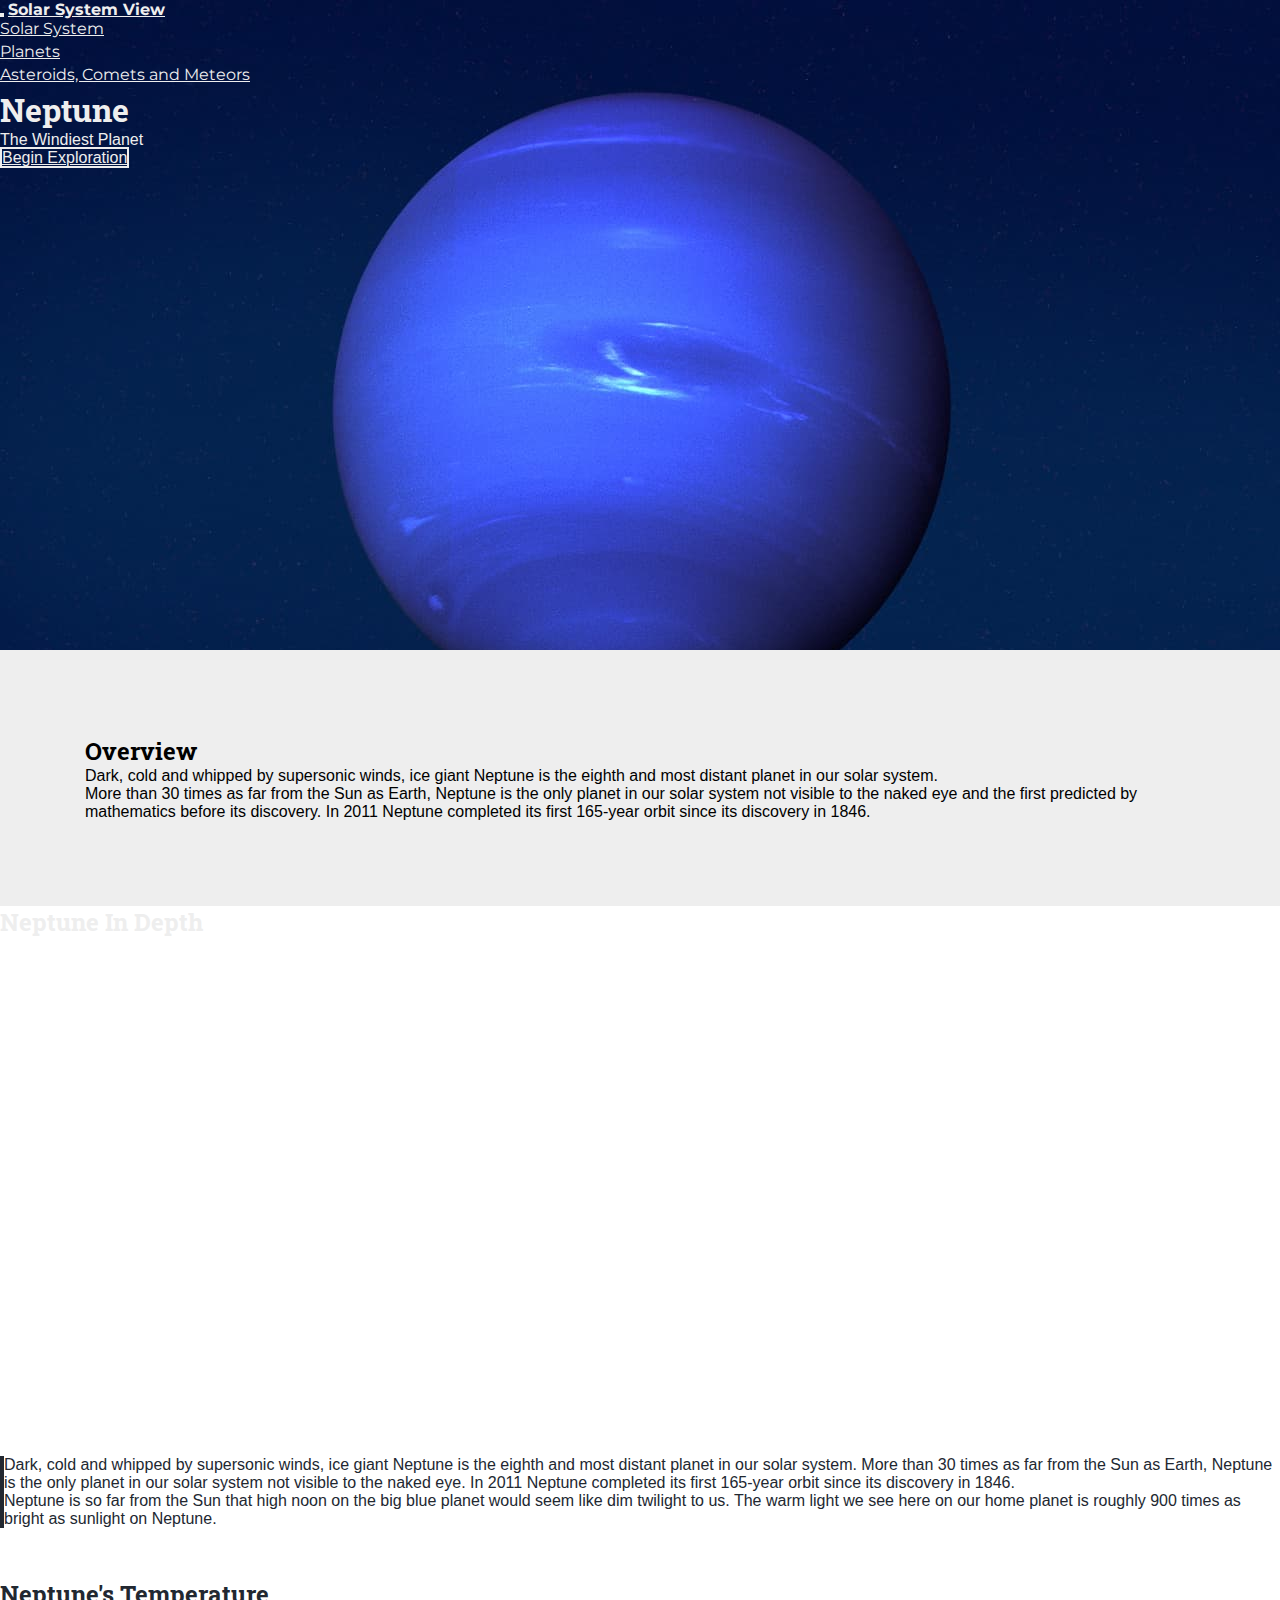
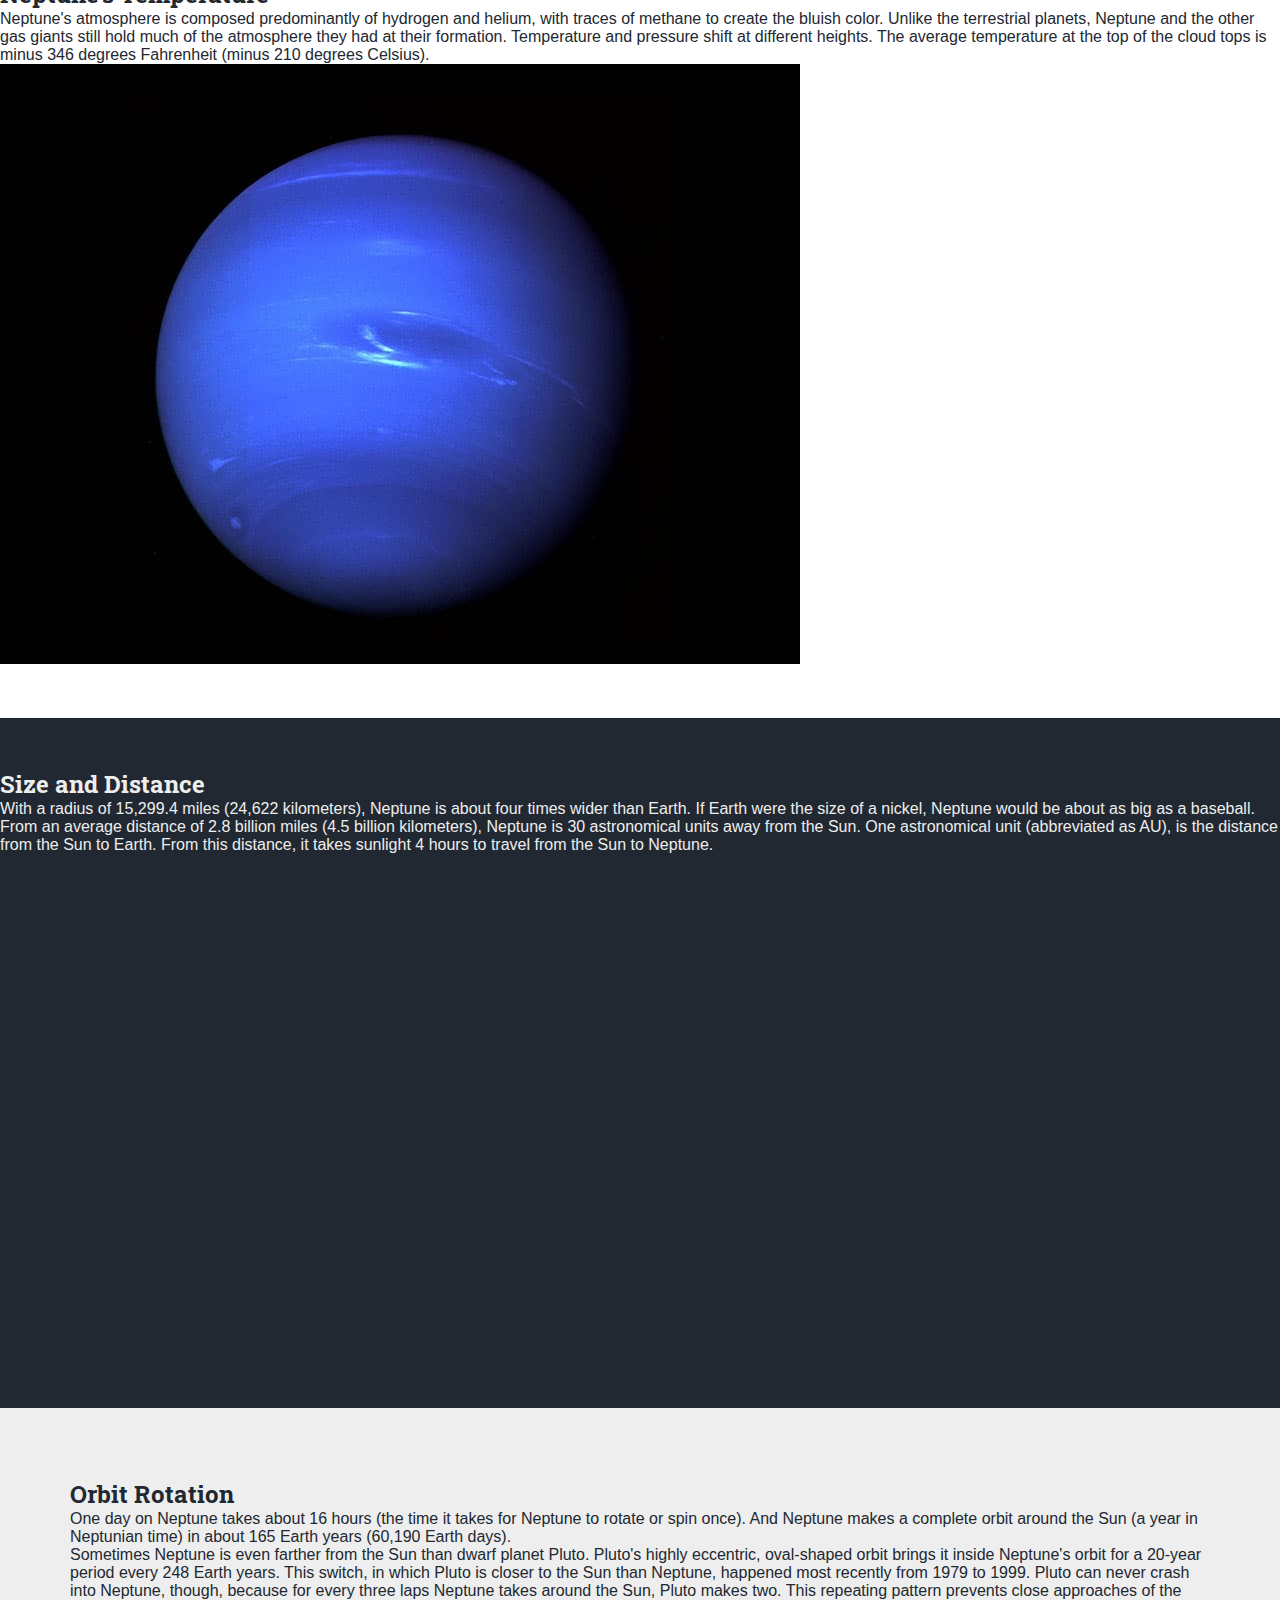
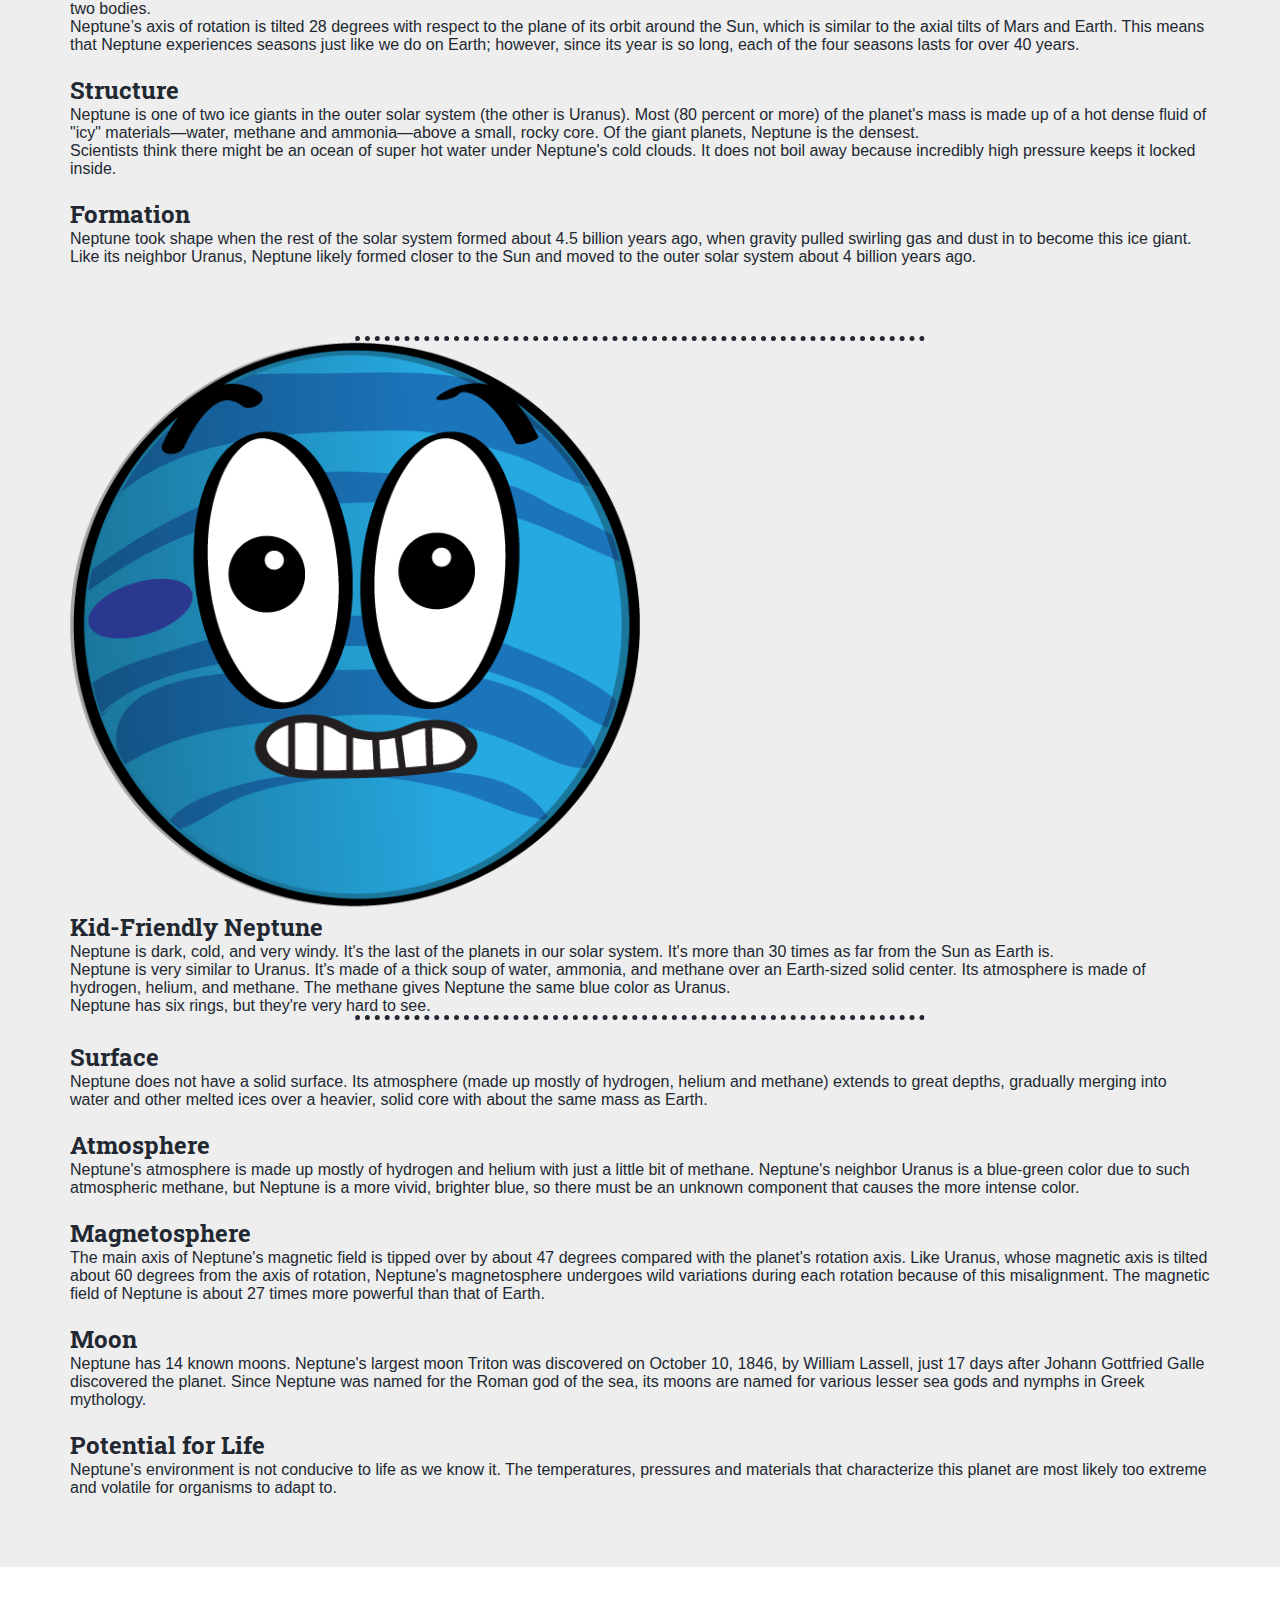
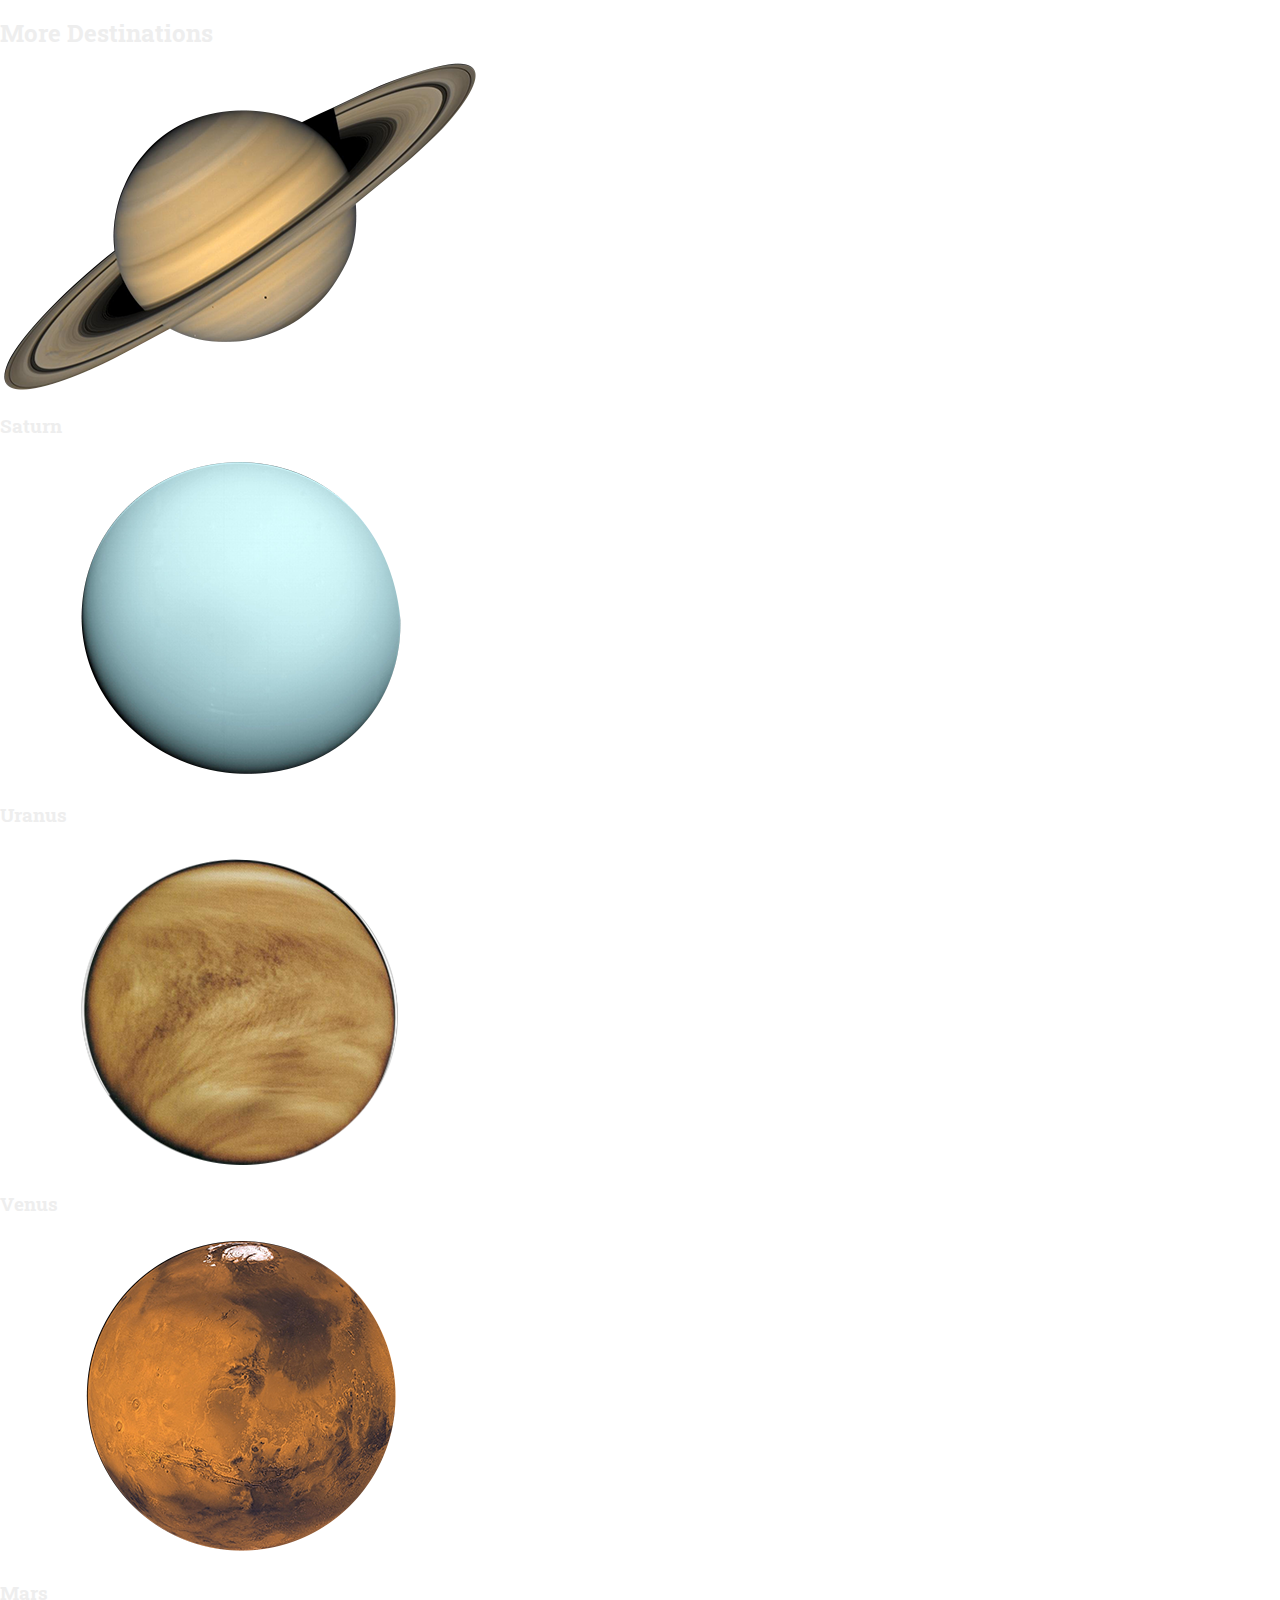
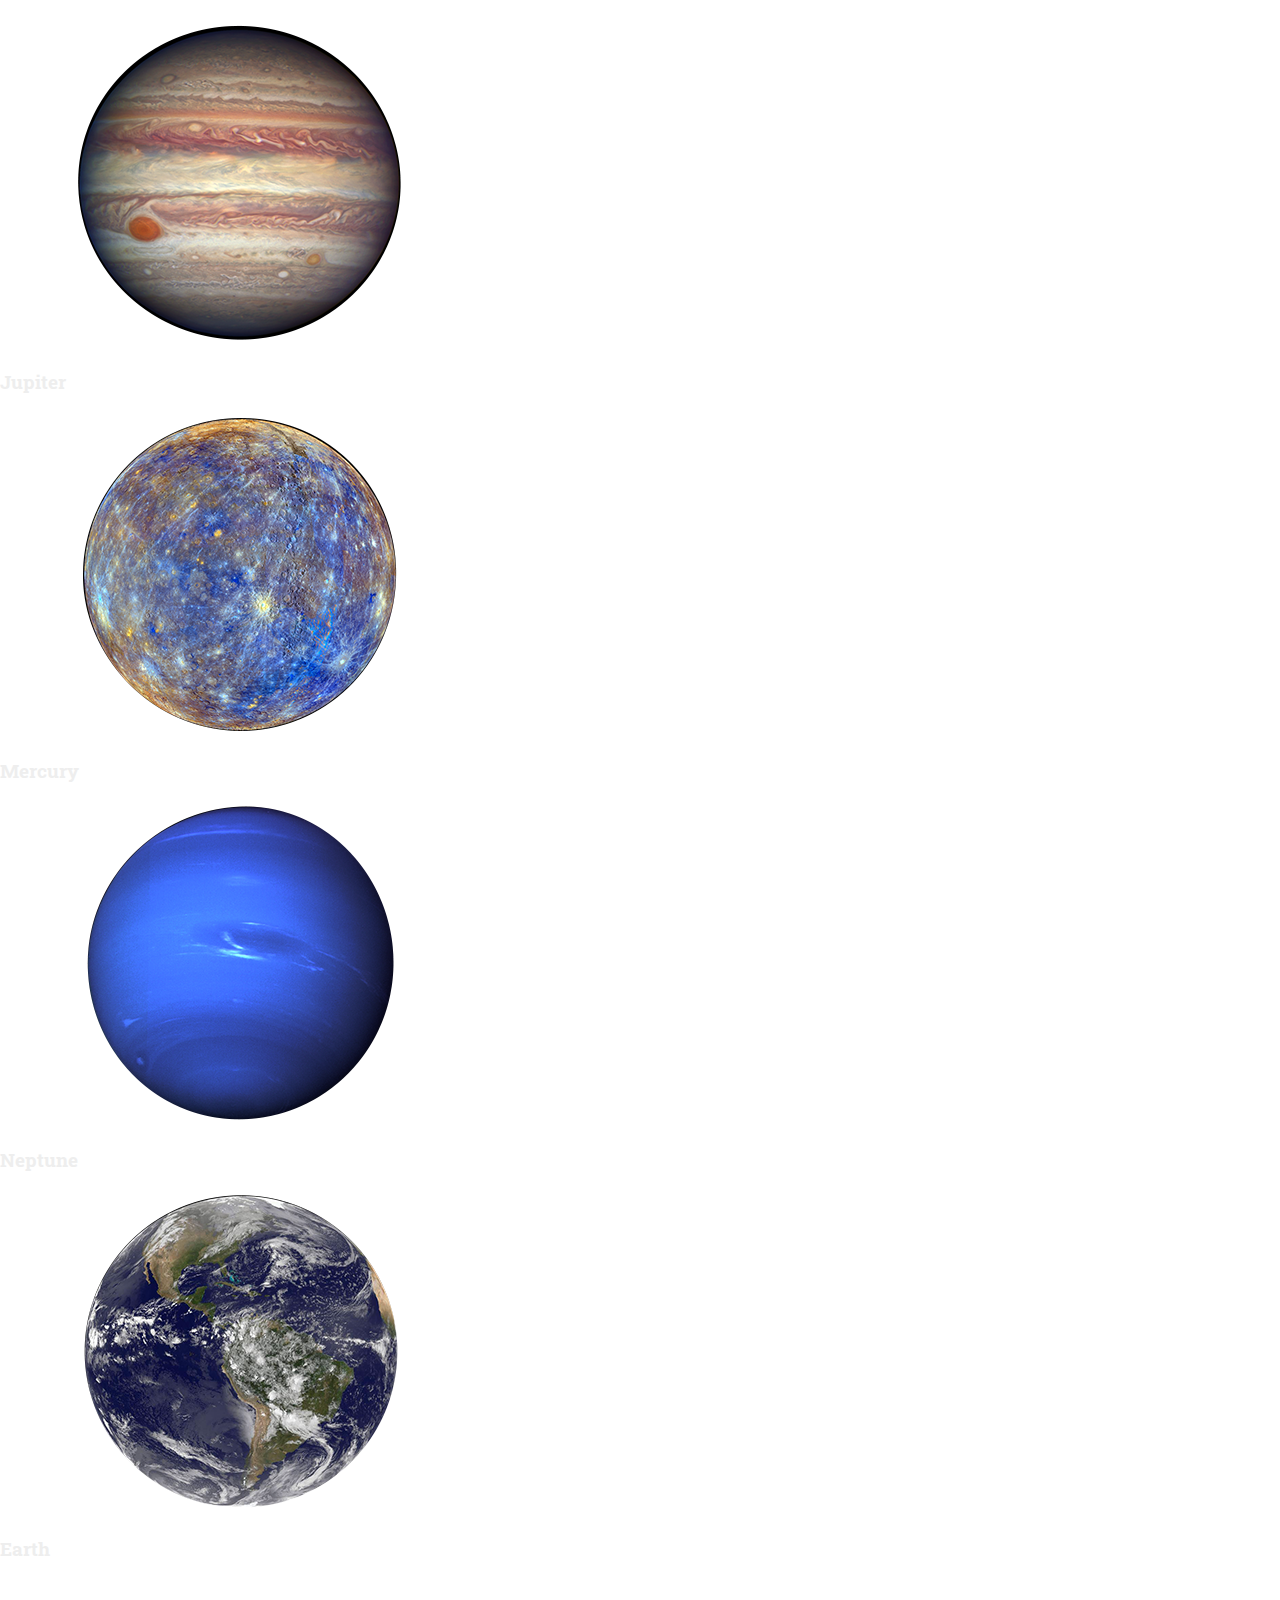
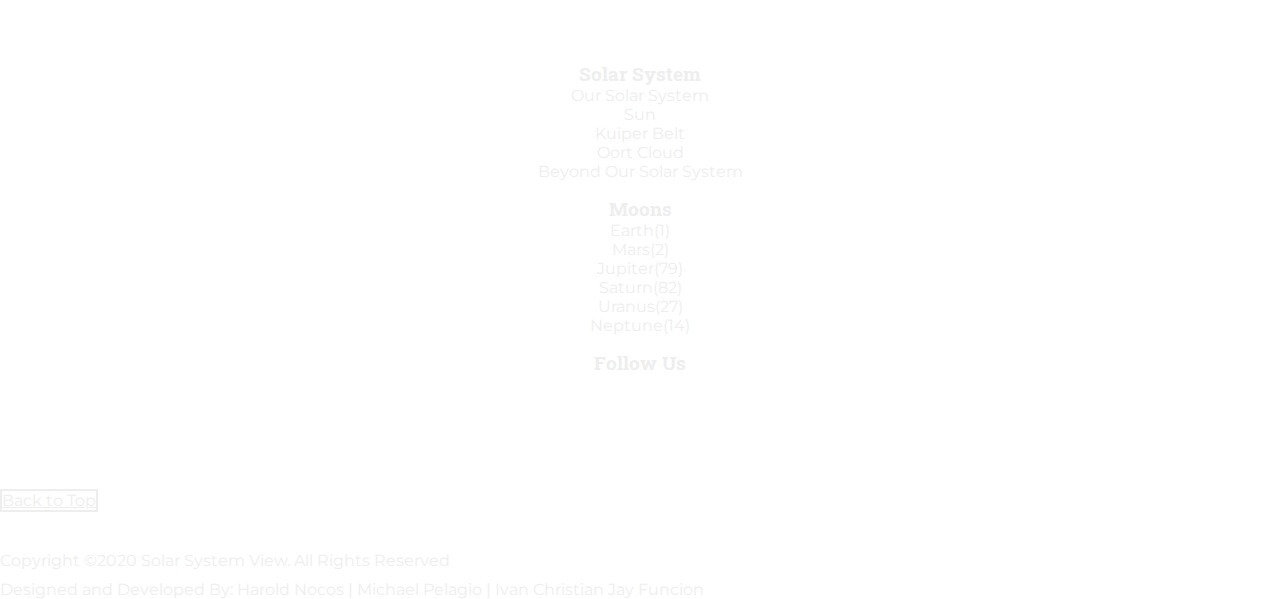
<file: neptune.html>
<!doctype html>
<html lang="en">
  <head>
    <!-- Required meta tags -->
    <meta charset="utf-8">
    <meta name="viewport" content="width=device-width, initial-scale=1, shrink-to-fit=no">

    <!-- Bootstrap CSS -->
    <link rel="stylesheet" href="https://stackpath.bootstrapcdn.com/bootstrap/4.5.0/css/bootstrap.min.css" integrity="sha384-9aIt2nRpC12Uk9gS9baDl411NQApFmC26EwAOH8WgZl5MYYxFfc+NcPb1dKGj7Sk" crossorigin="anonymous">
    
    <link href="https://fonts.googleapis.com/css2?family=Montserrat&family=Roboto+Slab:wght@500&display=swap" rel="stylesheet">


    <link rel="stylesheet" href="fonts/ionicons.min.css">
    <link rel="stylesheet" href="slick/slick/slick.css">
    <link rel="stylesheet" href="slick/slick/slick-theme.css">
    
    <link rel="stylesheet" href="styles/styles.css" >
    
    <link rel="stylesheet" href="styles/neptune.css" >
    <link rel="icon" href="assets/solar_view_logo.png" type="image/png" sizes="16x16">

    <title>Neptune</title>
  </head>
  <body>
    <header class="planet-hero" id="top">
       
        <nav id="nav" class="navbar fixed-top navbar-expand-lg navbar-dark ">
            <div class="container">
            
                <button class="navbar-toggler" type="button" data-toggle="collapse" data-target="#navbarToggler" aria-controls="navbarToggler" aria-expanded="false" aria-label="Toggle navigation">
                    <span class="navbar-toggler-icon"></span>
                </button>
                
                
                <a class="navbar-brand mx-sm-auto" href="index.html">Solar System View</a>
                
                    <div class="collapse navbar-collapse " id="navbarToggler">
                        <ul class="navbar-nav ml-auto mt-2 mt-lg-0">
                        <li class="nav-item">
                            <a class="nav-link" href="index.html">Solar System</a>
                        </li>
                        <li class="nav-item">
                            <a class="nav-link" href="index.html#planets">Planets</a>
                        </li>
                        <li class="nav-item">
                            <a class="nav-link" href="index.html#asteroid-comets-and-meteors">Asteroids, Comets and Meteors</a>
                        </li>
                        
                        </ul>
                        
                    </div>
            </div>
            
        </nav>


        <div class="container ">
            <div class="row d-flex planet-header-content ">
                <div class="col-lg-6">
                    <h1>Neptune</h1>
                    <p>The Windiest Planet</p>
                    <a href="#overview" class="btn pulsating-animation">Begin Exploration</a>
                </div>
            </div>
        </div>
      
    </header>


    <section class="planet-detail" id="overview">
        
        
        <div class="planet-overview">
            <div class="container">
                <h2>Overview</h2>
                <p>Dark, cold and whipped by supersonic winds, ice giant Neptune is the eighth and most distant planet in our solar system.</p>
        
                <p>More than 30 times as far from the Sun as Earth, Neptune is the only planet in our solar system not visible to the naked eye and the first predicted by mathematics before its discovery. In 2011 Neptune completed its first 165-year orbit since its discovery in 1846.</p>
        
                
               </div>
        </div>

        <div class="planet-parallax">
           
                <div style="height: 500px;" class="container d-flex align-items-center justify-content-center">
                    <div class="row ">
                       <div class="col-lg-12 text-center">
                        <h2>Neptune In Depth</h2>
                       </div>
                    </div>

                </div>
           
        </div>
        <div class="planet-indepth">

            <div class="planet-starter-text">
                <div class="container">
                    <div class="row">
                        <div class="col left-color-border">
                            <p> Dark, cold and whipped by supersonic winds, ice giant Neptune is the eighth and most distant planet in our solar system. More than 30 times as far from the Sun as Earth, Neptune is the only planet in our solar system not visible to the naked eye. In 2011 Neptune completed its first 165-year orbit since its discovery in 1846.
                            </p>
                            <p>
                                Neptune is so far from the Sun that high noon on the big blue planet would seem like dim twilight to us. The warm light we see here on our home planet is roughly 900 times as bright as sunlight on Neptune.
                            </p>
                        </div>
                    </div>
                </div>
            </div>

           <div class="planet-temp">
              <div class="container">
                  <div class="row ">
                      <div class="col-12 col-lg-6 col-md-6 d-flex flex-column align-items-center justify-content-center">
                        <h2>Neptune's Temperature</h2>
                        <p>Neptune's atmosphere is composed predominantly of hydrogen and helium, with traces of methane to create the bluish color. Unlike the terrestrial planets, Neptune and the other gas giants still hold much of the atmosphere they had at their formation. Temperature and pressure shift at different heights. The average temperature at the top of the cloud tops is minus 346 degrees Fahrenheit (minus 210 degrees Celsius).</p>
                      </div>
                      <div class="col-12 col-lg-6 col-md-6 text-center">
                          <img class="img-fluid" src="assets/neptune-sm.jpg">
                      </div>
                  </div>


              </div>
           </div>


           <div class="planet-size-distance">
               <div class="container">
                   <div class="row">
                       <div class="col-12 col-lg-6 col-md-6  d-flex flex-column justify-content-center align-items-center order-lg-2 order-md-2 order-2">
                           <h2>Size and Distance</h2>
                           <p>With a radius of 15,299.4 miles (24,622 kilometers), Neptune is about four times wider than Earth. If Earth were the size of a nickel, Neptune would be about as big as a baseball.</p>
                           <p>From an average distance of 2.8 billion miles (4.5 billion kilometers), Neptune is 30 astronomical units away from the Sun. One astronomical unit (abbreviated as AU), is the distance from the Sun to Earth. From this distance, it takes sunlight 4 hours to travel from the Sun to Neptune.</p>
                       </div>

                       <div class="col-12 col-lg-6 col-md-6 col-md-6 order-lg-1 order-md-1 order-1 ">
                        <iframe src="https://solarsystem.nasa.gov/gltf_embed/2364" width="100%" height="450px" frameborder="0" ></iframe>

                       </div>
                   </div>
               </div>
           </div>
           <div class="planet-more-details">
            <div class="container">
                <section class="more-detail-sections">
                     <div class="row">
                         <div class="col">
                             <h2>Orbit Rotation</h2>
                            
                             <p>One day on Neptune takes about 16 hours (the time it takes for Neptune to rotate or spin once). And Neptune makes a complete orbit around the Sun (a year in Neptunian time) in about 165 Earth years (60,190 Earth days).</p>
                             <p>
                                Sometimes Neptune is even farther from the Sun than dwarf planet Pluto. Pluto's highly eccentric, oval-shaped orbit brings it inside Neptune's orbit for a 20-year period every 248 Earth years. This switch, in which Pluto is closer to the Sun than Neptune, happened most recently from 1979 to 1999. Pluto can never crash into Neptune, though, because for every three laps Neptune takes around the Sun, Pluto makes two. This repeating pattern prevents close approaches of the two bodies.
                             </p>
                             <p>
                                Neptune’s axis of rotation is tilted 28 degrees with respect to the plane of its orbit around the Sun, which is similar to the axial tilts of Mars and Earth. This means that Neptune experiences seasons just like we do on Earth; however, since its year is so long, each of the four seasons lasts for over 40 years.
                             </p>
                         </div>
                     </div>
                </section>

                <section class="more-detail-sections">
                    <div class="row">
                        <div class="col">
                            <h2>Structure</h2>
                           
                            <p>Neptune is one of two ice giants in the outer solar system (the other is Uranus). Most (80 percent or more) of the planet's mass is made up of a hot dense fluid of "icy" materials—water, methane and ammonia—above a small, rocky core. Of the giant planets, Neptune is the densest.</p>
                            <p>
                            Scientists think there might be an ocean of super hot water under Neptune's cold clouds. It does not boil away because incredibly high pressure keeps it locked inside.
                            </p>
                        </div>
                    </div>
               </section>


               <section class="more-detail-sections">
                    <div class="row">
                        <div class="col">
                            <h2>Formation</h2>
                        
                            <p>Neptune took shape when the rest of the solar system formed about 4.5 billion years ago, when gravity pulled swirling gas and dust in to become this ice giant. Like its neighbor Uranus, Neptune likely formed closer to the Sun and moved to the outer solar system about 4 billion years ago.</p>
                        </div>
                    </div>
                </section>


          


           <section class="more-detail-sections kid-section ">
            <hr >
            <div class="row pt-5 pb-5">
                <div class="col-12 col-lg-6 col-md-6 d-flex flex-column align-items-center justify-content-center">
                    <img src="assets/neptune-kid.png"  class="img-fluid planet-kid">
                </div>

                <div class="col-12 col-lg-6 col-md-6 text-left">
                   <h2>Kid-Friendly Neptune</h2>
                   <p>
                    Neptune is dark, cold, and very windy. It's the last of the planets in our solar system. It's more than 30 times as far from the Sun as Earth is.
                   </p>
                   <p>Neptune is very similar to Uranus. It's made of a thick soup of water, ammonia, and methane over an Earth-sized solid center. Its atmosphere is made of hydrogen, helium, and methane. The methane gives Neptune the same blue color as Uranus.</p>
                   <p>
                    Neptune has six rings, but they're very hard to see.
                   </p>
                </div>
            </div>
            <hr >
            </section>


            <section class="more-detail-sections">
                <div class="row">
                    <div class="col">
                        <h2>Surface</h2>
                       
                        <p>Neptune does not have a solid surface. Its atmosphere (made up mostly of hydrogen, helium and methane) extends to great depths, gradually merging into water and other melted ices over a heavier, solid core with about the same mass as Earth.</p>

                        <!-- <p>
                            Very large impact basins, including Caloris (960 miles or 1,550 kilometers in diameter) and Rachmaninoff (190 miles, or 306 kilometers in diameter), were created by asteroid impacts on the planet's surface early in the solar system's history. While there are large areas of smooth terrain, there are also cliffs, some hundreds of miles long and soaring up to a mile high. They rose as the planet's interior cooled and contracted over the billions of years since Mercury formed.
                        </p>

                        <p>Most of Mercury's surface would appear greyish-brown to the human eye. The bright streaks are called "crater rays." They are formed when an asteroid or comet strikes the surface. The tremendous amount of energy that is released in such an impact digs a big hole in the ground, and also crushes a huge amount of rock under the point of impact. Some of this crushed material is thrown far from the crater and then falls to the surface, forming the rays. Fine particles of crushed rock are more reflective than large pieces, so the rays look brighter. The space environment—dust impacts and solar-wind particles—causes the rays to darken with time.</p>

                        <p>Temperatures on the surface of Mercury are extreme, both hot and cold. During the day, temperatures on Mercury's surface can reach 800 degrees Fahrenheit (430 degrees Celsius). Because the planet has no atmosphere to retain that heat, nighttime temperatures on the surface can drop to minus 290 degrees Fahrenheit (minus 180 degrees Celsius).</p>

                        <p>
                            Mercury may have water ice at its north and south poles inside deep craters, but only in regions of permanent shadow. There it could be cold enough to preserve water ice despite the high temperatures on sunlit parts of the planet.
                        </p> -->
                    </div>
                </div>
           </section>

           <section class="more-detail-sections">
            <div class="row">
                <div class="col">
                    <h2>Atmosphere</h2>
                   
                    <p>Neptune's atmosphere is made up mostly of hydrogen and helium with just a little bit of methane. Neptune's neighbor Uranus is a blue-green color due to such atmospheric methane, but Neptune is a more vivid, brighter blue, so there must be an unknown component that causes the more intense color.</p>
                </div>
            </div>
       </section>


       <section class="more-detail-sections">
        <div class="row">
            <div class="col">
                <h2>Magnetosphere</h2>
            
                <p>The main axis of Neptune's magnetic field is tipped over by about 47 degrees compared with the planet's rotation axis. Like Uranus, whose magnetic axis is tilted about 60 degrees from the axis of rotation, Neptune's magnetosphere undergoes wild variations during each rotation because of this misalignment. The magnetic field of Neptune is about 27 times more powerful than that of Earth.​</p>
            </div>
        </div>
    </section>

    <section class="more-detail-sections">
        <div class="row">
            <div class="col">
                <h2>Moon</h2>
            
                <p>Neptune has 14 known moons. Neptune's largest moon Triton was discovered on October 10, 1846, by William Lassell, just 17 days after Johann Gottfried Galle discovered the planet. Since Neptune was named for the Roman god of the sea, its moons are named for various lesser sea gods and nymphs in Greek mythology.</p>
            </div>
        </div>
    </section>

    <section class="more-detail-sections">
        <div class="row">
            <div class="col">
                <h2>Potential for Life</h2>
            
                <p>Neptune's environment is not conducive to life as we know it. The temperatures, pressures and materials that characterize this planet are most likely too extreme and volatile for organisms to adapt to.</p>
            </div>
        </div>
    </section>
        
        </div>
    </section>



    <footer>
        <section class="more-destinations">
           <div class="container">
               <div class="row">
                   <div class="col text-center">
                       <h2 class="mb-5">More Destinations</h2>
                   </div>
                   
               </div>

             
               <div class="row">
                   <div class="col-lg-12 col-md-12 col-11">
                       <div class="multiple-items">
                       
                       
                           <div class="slick-planet-container ">
                             <a href="saturn.html" class="d-flex flex-column align-items-center justify-content-center planet-link">
                               <img src="assets/saturn.png" class="img-fluid planets">
                               <h3>Saturn</h3>
                             </a>
                           </div>

                           <div class="slick-planet-container d-flex flex-column align-items-center justify-content-center">
                               <a href="uranus.html" class="d-flex flex-column align-items-center justify-content-center planet-link">
                                   <img src="assets/uranus.png" class="img-fluid planets">
                                   <h3>Uranus</h3>
                               </a>
                              

                           </div>

                           <div class="slick-planet-container d-flex flex-column align-items-center justify-content-center">
                                <a href="venus.html" class="d-flex flex-column align-items-center justify-content-center planet-link">
                                   <img src="assets/venus.png" class="img-fluid planets">
                                   <h3>Venus</h3>
                                </a>
                              
                           </div>

                           <div class="slick-planet-container d-flex flex-column align-items-center justify-content-center">
                               <a href="mars.html" class="d-flex flex-column align-items-center justify-content-center planet-link">
                                   <img src="assets/mars.png" class="img-fluid planets">
                                   <h3>Mars</h3>
                               </a>

                           </div>

                           <div class="slick-planet-container d-flex flex-column align-items-center justify-content-center">
                               <a href="jupiter.html" class="d-flex flex-column align-items-center justify-content-center planet-link">
                                   <img src="assets/jupiter.png" class="img-fluid planets">
                                   <h3>Jupiter</h3>
                               </a>

                           </div>

                           <div class="slick-planet-container d-flex flex-column align-items-center justify-content-center">
                               <a href="mercury.html" class="d-flex flex-column align-items-center justify-content-center planet-link">
                                   <img src="assets/mercury.png" class="img-fluid planets">
                                   <h3>Mercury</h3>
                               </a>
                           </div>

                           <div class="slick-planet-container d-flex flex-column align-items-center justify-content-center">
                               <a href="neptune.html" class="d-flex flex-column align-items-center justify-content-center planet-link">
                                   <img src="assets/neptune.png" class="img-fluid planets">
                                   <h3>Neptune</h3>
                               </a>

                           </div>

                           <div class="slick-planet-container d-flex flex-column align-items-center justify-content-center">
                               <a href="earth.html" class="d-flex flex-column align-items-center justify-content-center planet-link">
                                   <img src="assets/earth.png" class="img-fluid planets">
                                   <h3>Earth</h3>
                               </a>
                           </div>

                           <!-- <div class="slick-planet-container d-flex flex-column align-items-center justify-content-center">
                               <a href="" class="d-flex flex-column align-items-center justify-content-center planet-link">
                                   
                                   <img src="./assets/earth_moon.png" class="img-fluid planets">
                                   <h3>Earth's Moon</h3>
                               </a>

                           </div> -->
                       </div>
                   </div>
                   
               </div>


               <div class="footer-link-container">
                <div class="row">
                    <div class="col-sm-3 col-md-4 list-item-footer">
                        <h3>Solar System</h3>
                        <ul class="footer-lists">
                            <li><a>Our Solar System</a></li>
                            <li><a >Sun</a></li>
                            <li><a >Kuiper Belt</a></li>
                            <li><a >Oort Cloud</a></li>
                            <li><a >Beyond Our Solar System</a></li>
                        </ul>
                    </div>
                    <div class="col-sm-3 col-md-4 list-item-footer">
                        <h3>Moons</h3>
                        <ul class="footer-lists">    
                             <li><a>Earth(1)</a></li>                        
                            <li><a>Mars(2)</a></li>
                            <li><a>Jupiter(79)</a></li>
                            <li><a>Saturn(82)</a></li>
                            <li><a>Uranus(27)</a></li>
                            <li><a>Neptune(14)</a></li>
                          
                        </ul>
                    </div>
                    <div class="col-5 col-md-4 item list-item-footer">
                        <h3>Follow Us</h3>
                        <div class="col item social">
                            <a><i class="icon ion-social-facebook"></i></a>
                            <a><i class="icon ion-social-twitter"></i></a>
                            <a><i class="icon ion-social-snapchat"></i></a>
                            <a><i class="icon ion-social-instagram"></i></a>
                        </div>
                    </div>

                </div>
               </div>
              
               <div class="row back-top-container">
                <div class="col d-flex justify-content-center align-items-center">
                    <a href="#top" class="btn  pulsating-animation-footer">Back to Top</a>
                </div>
               </div>



                <div class="row created-by">
                   
                    <div class="col d-flex justify-content-center align-items-center">
                        <p>Copyright ©2020 Solar System View. All Rights Reserved </p>
                    </div>
                </div>

               <div class="row created-by">
                   
                   <div class="col d-flex justify-content-center align-items-center">
                    <p>Designed and Developed By: Harold Nocos | Michael Pelagio | Ivan Christian Jay Funcion </p>
                   </div>
               </div>
           </div>
       </section> 
    </footer>

    <!-- Optional JavaScript -->
    <!-- jQuery first, then Popper.js, then Bootstrap JS -->
    <script src="https://code.jquery.com/jquery-3.5.1.slim.min.js" integrity="sha384-DfXdz2htPH0lsSSs5nCTpuj/zy4C+OGpamoFVy38MVBnE+IbbVYUew+OrCXaRkfj" crossorigin="anonymous"></script>
    <script src="https://cdn.jsdelivr.net/npm/popper.js@1.16.0/dist/umd/popper.min.js" integrity="sha384-Q6E9RHvbIyZFJoft+2mJbHaEWldlvI9IOYy5n3zV9zzTtmI3UksdQRVvoxMfooAo" crossorigin="anonymous"></script>
    <script src="https://stackpath.bootstrapcdn.com/bootstrap/4.5.0/js/bootstrap.min.js" integrity="sha384-OgVRvuATP1z7JjHLkuOU7Xw704+h835Lr+6QL9UvYjZE3Ipu6Tp75j7Bh/kR0JKI" crossorigin="anonymous"></script>


    <script src="slick/slick/slick.min.js"></script>
    <script src="./scripts/script.js"></script>
  </body>
</html>
</file>
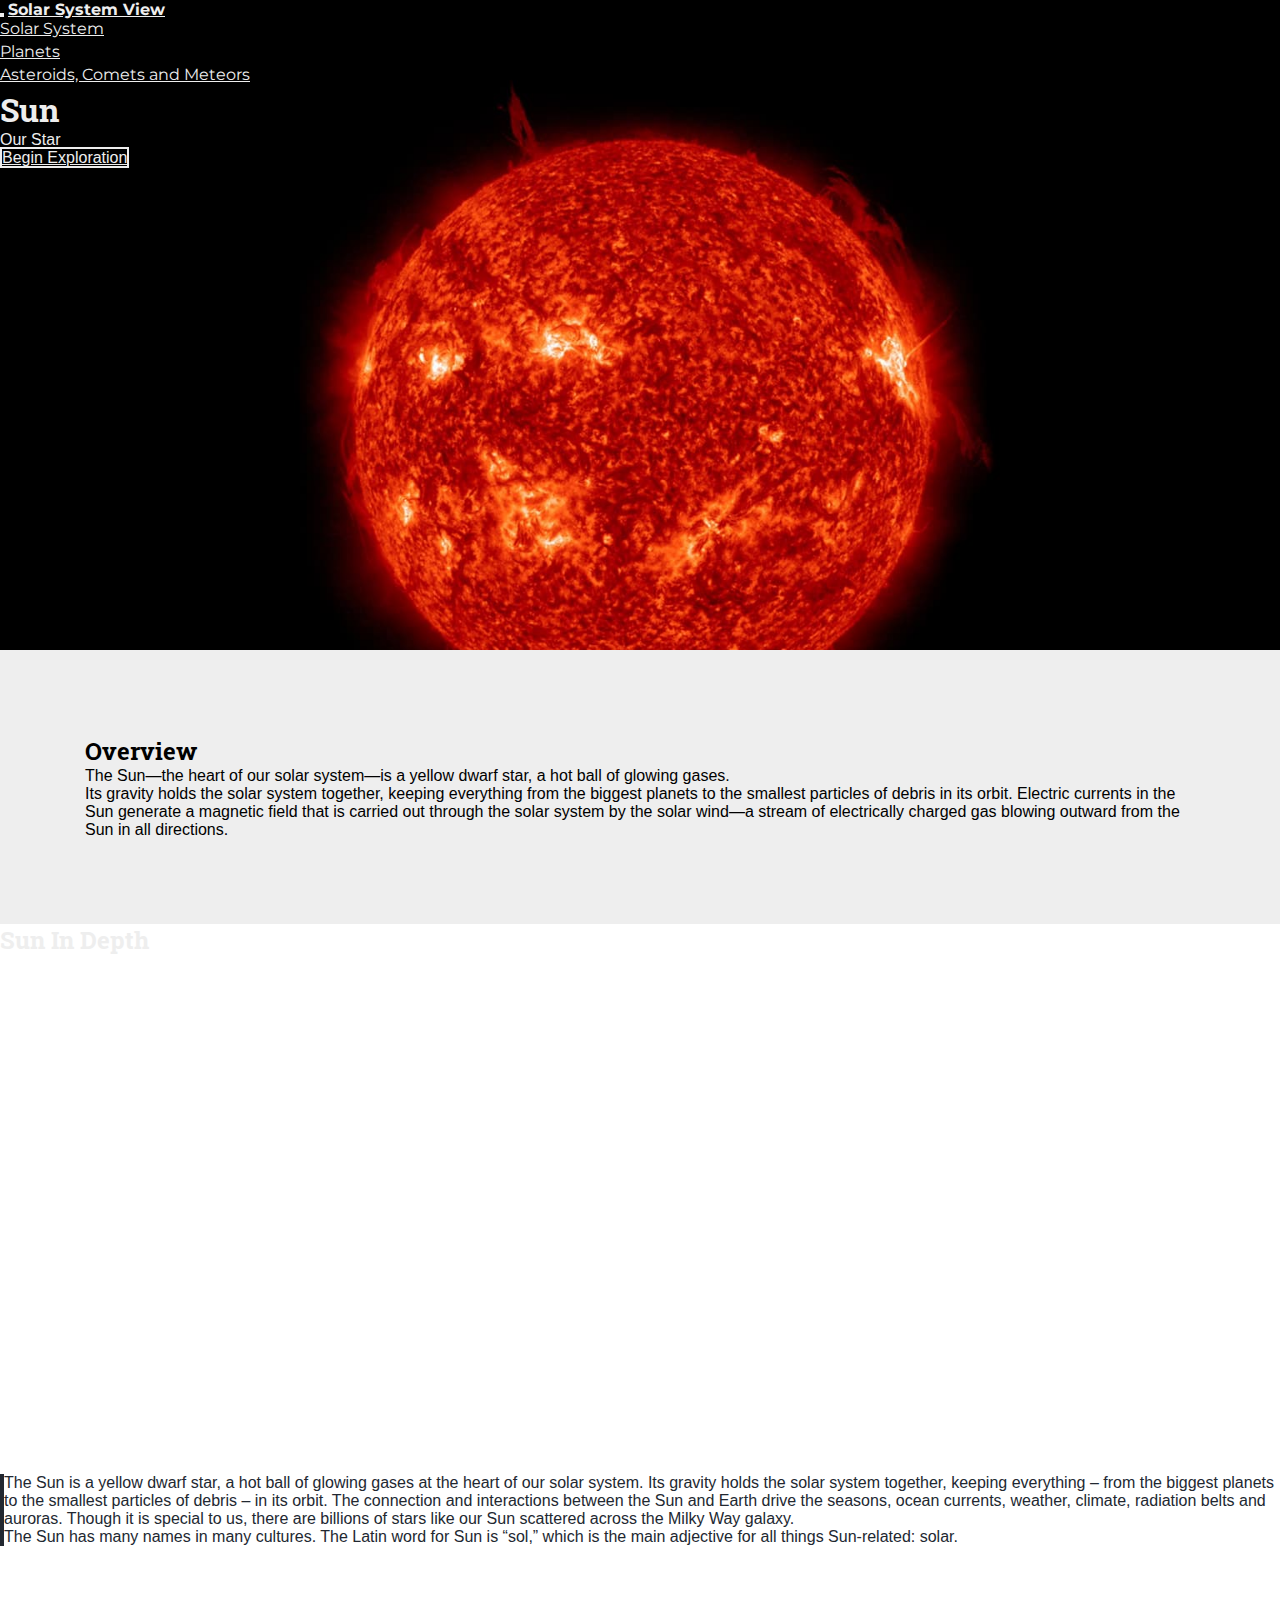
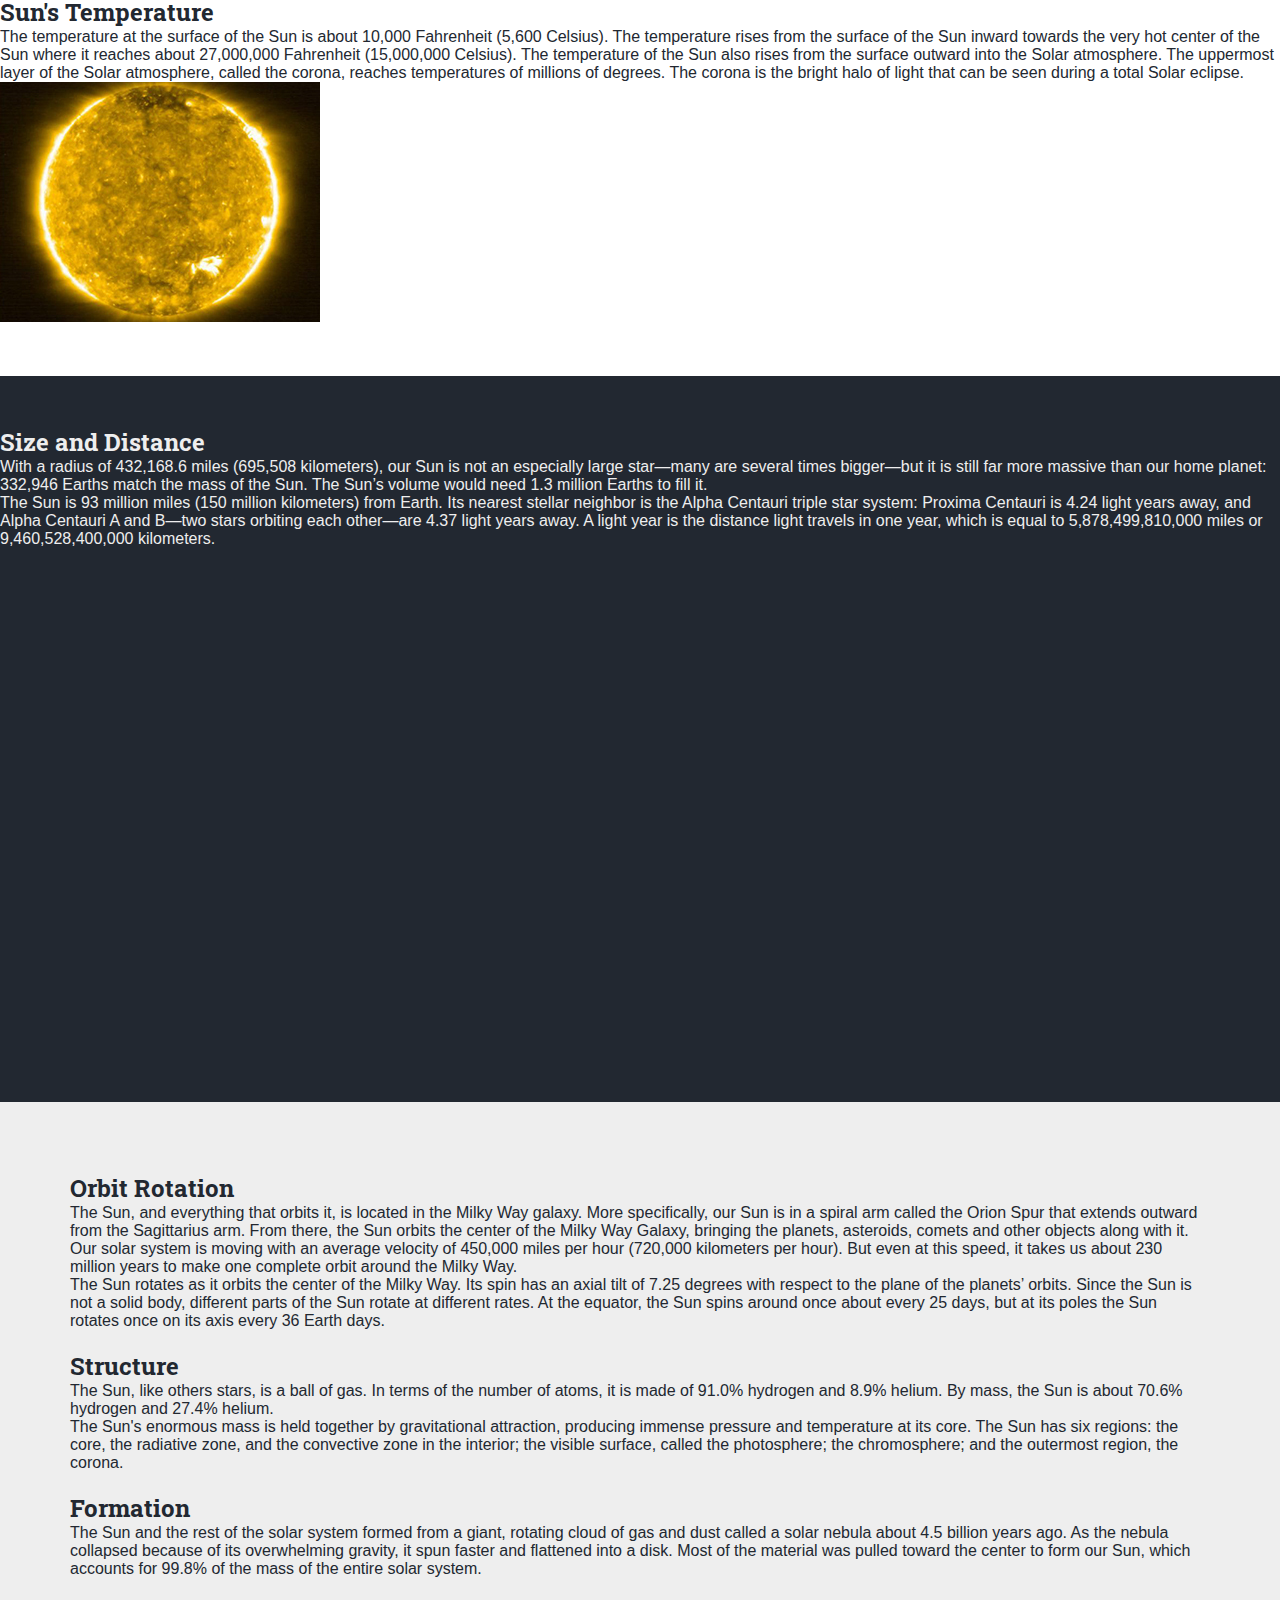
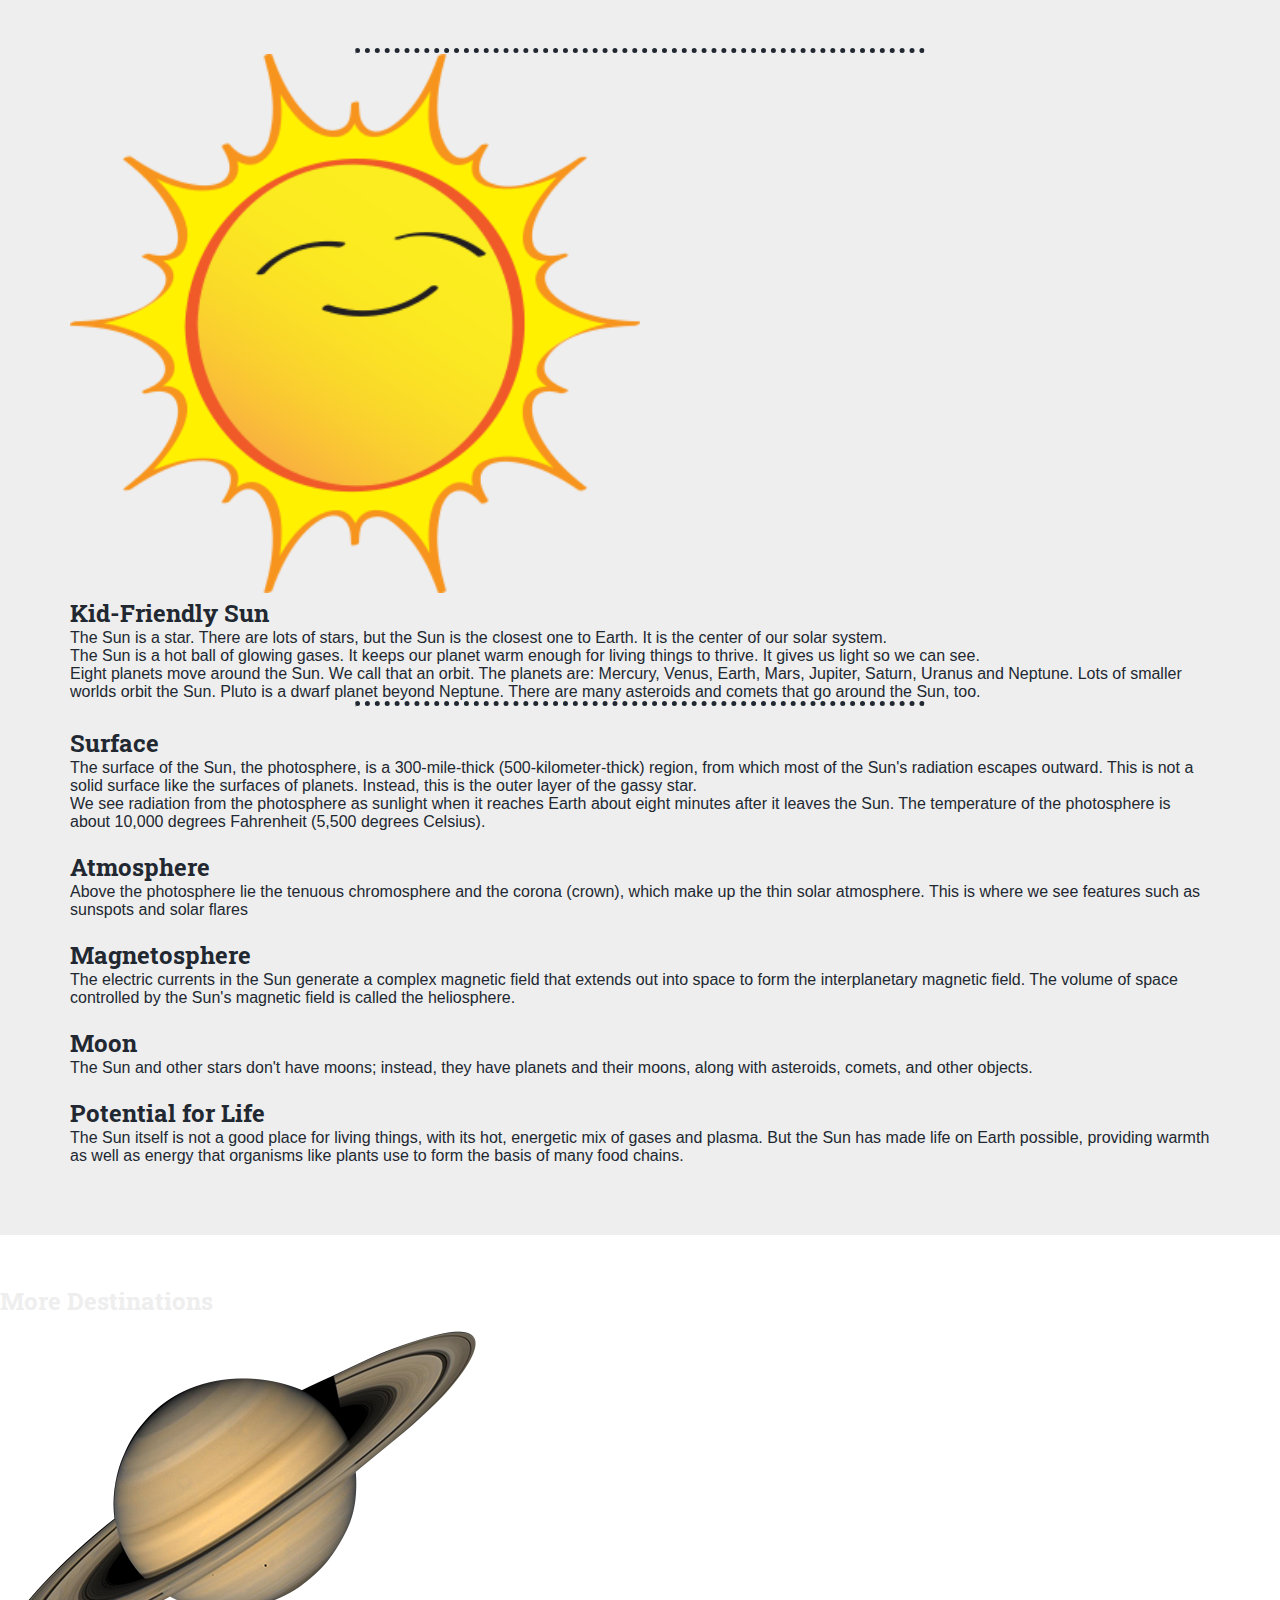
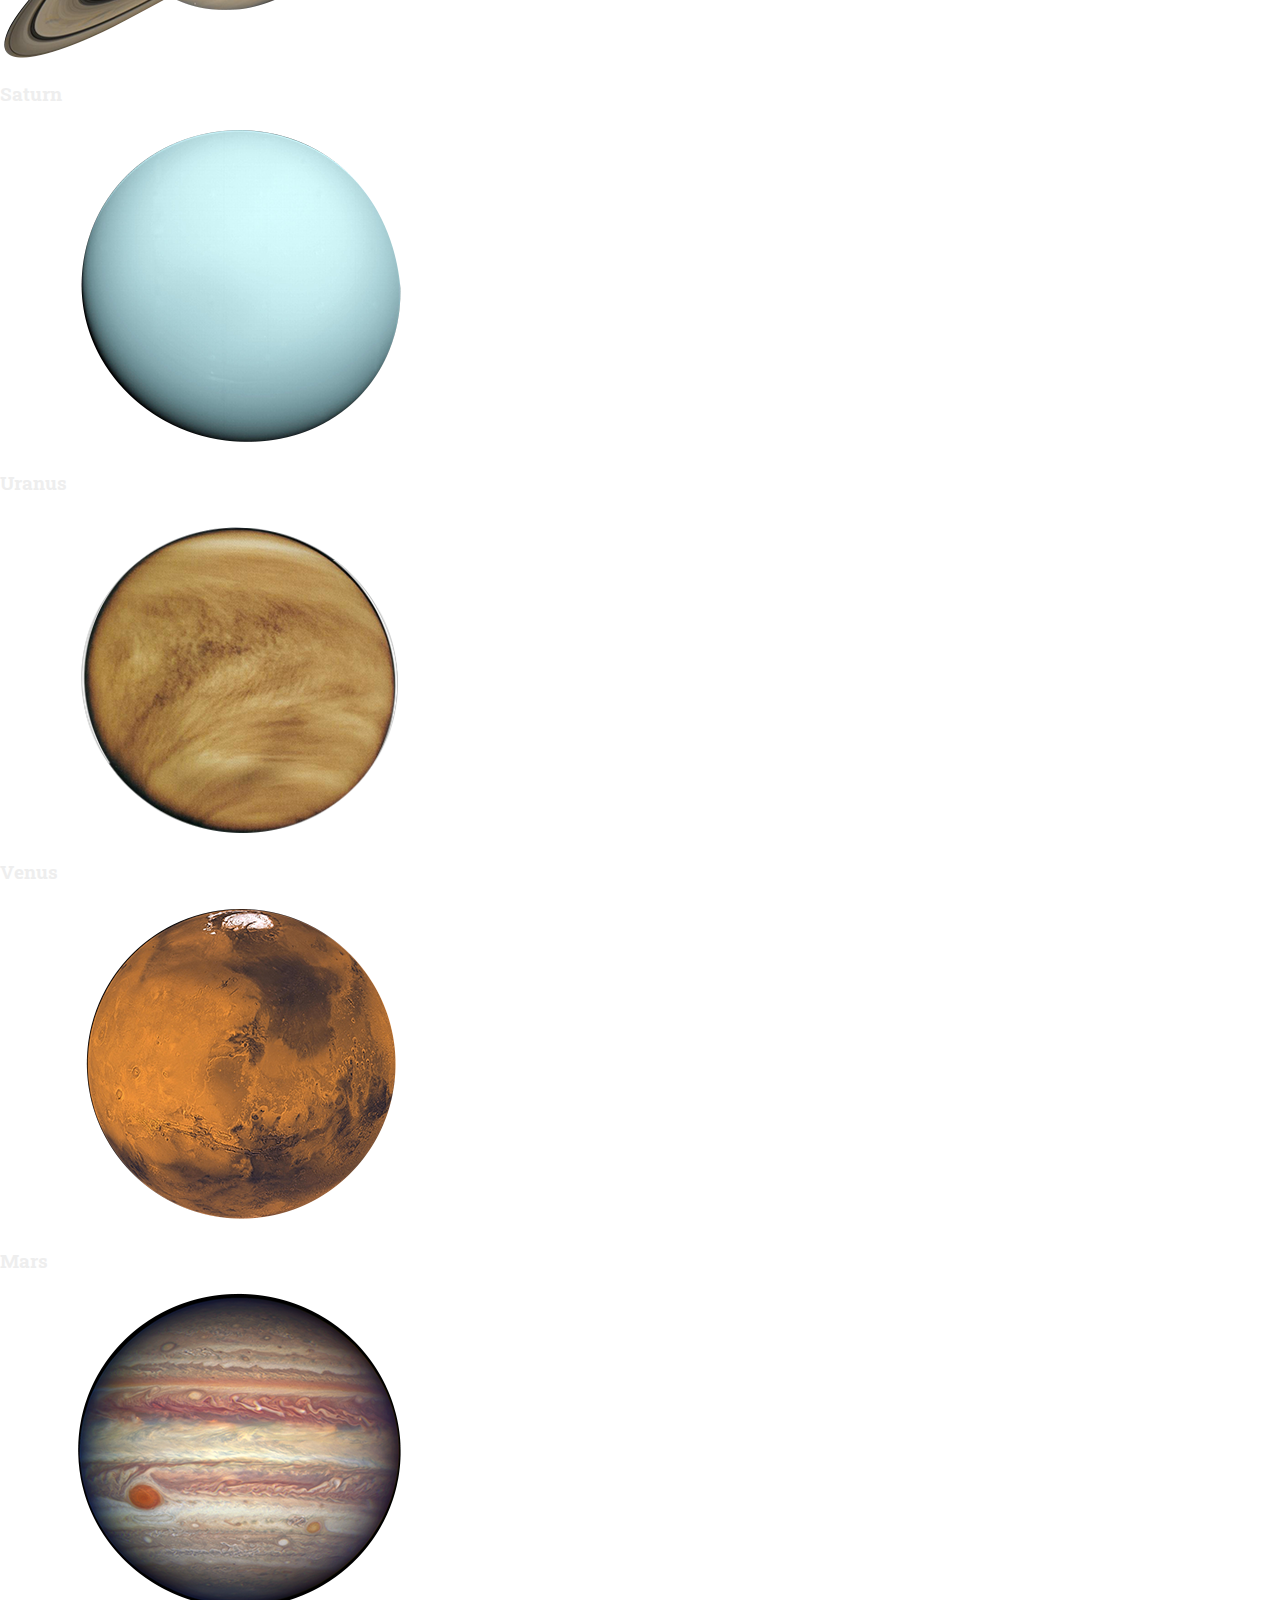
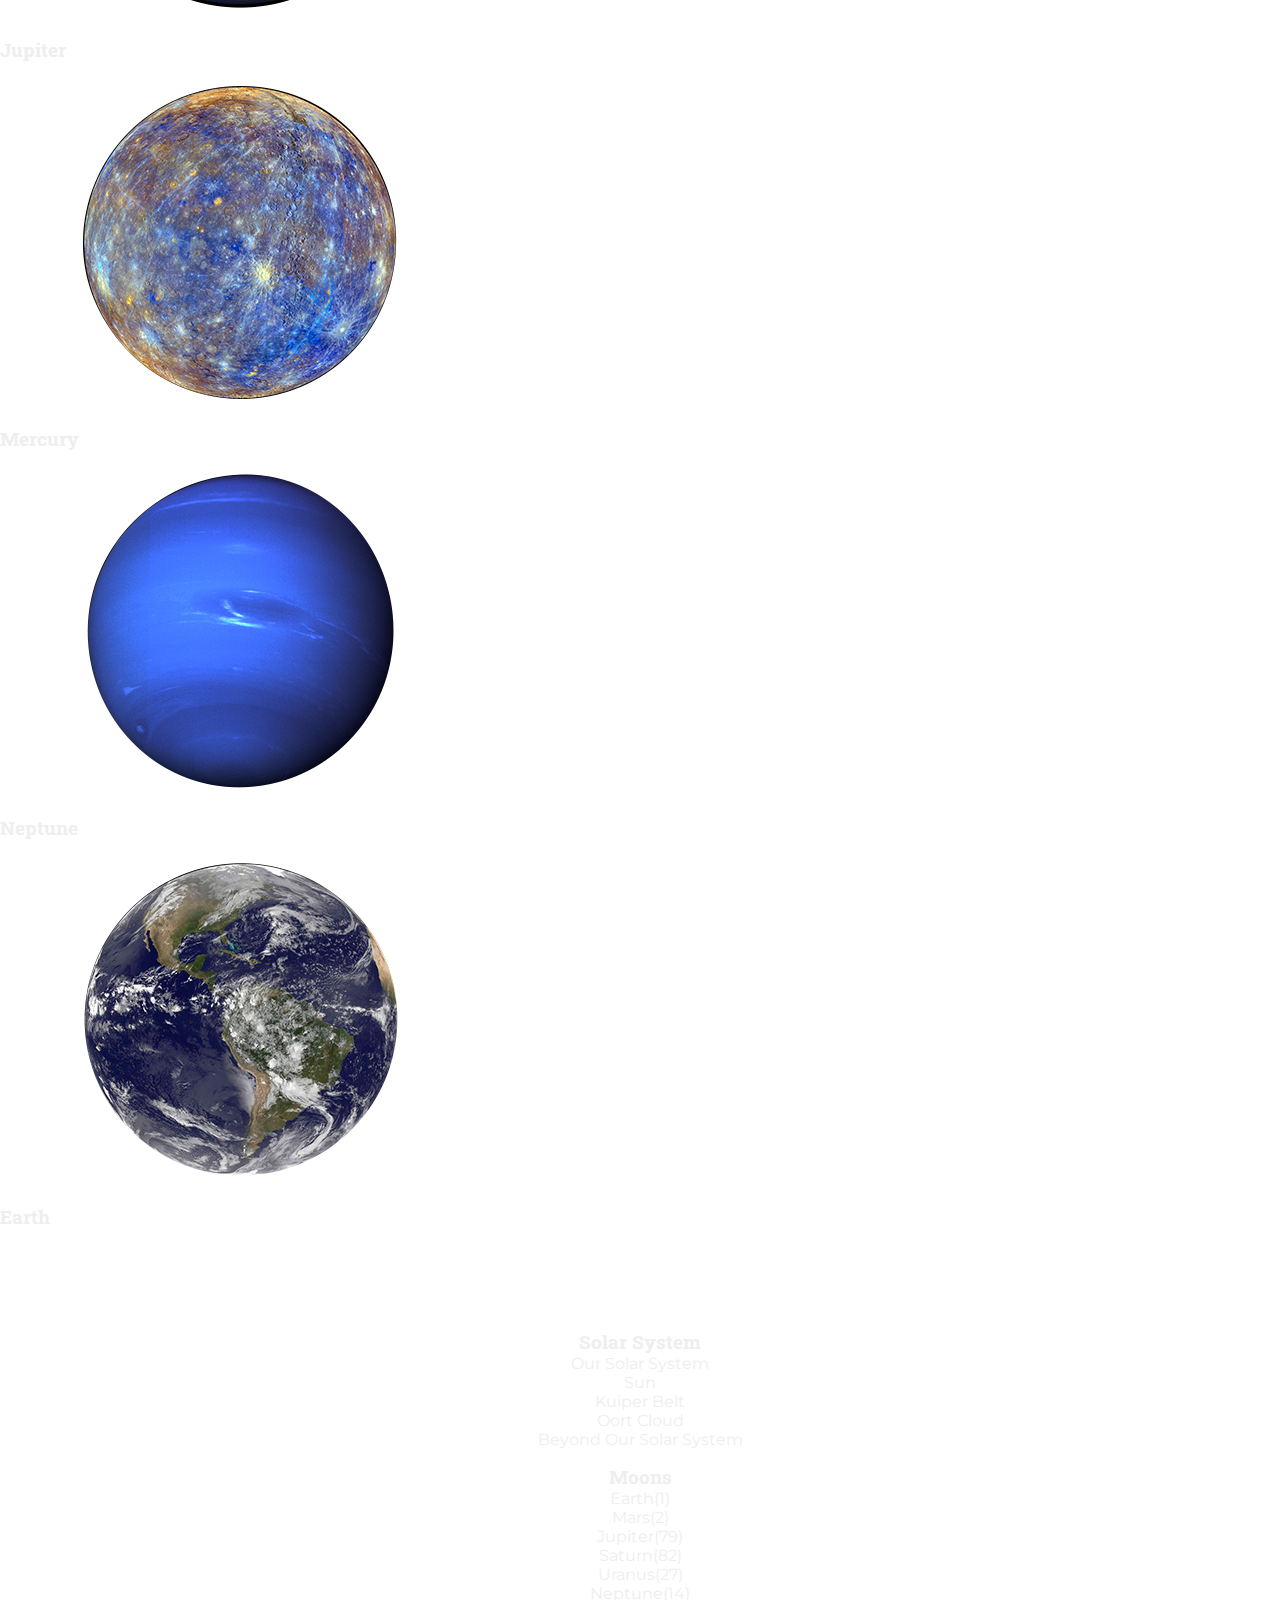
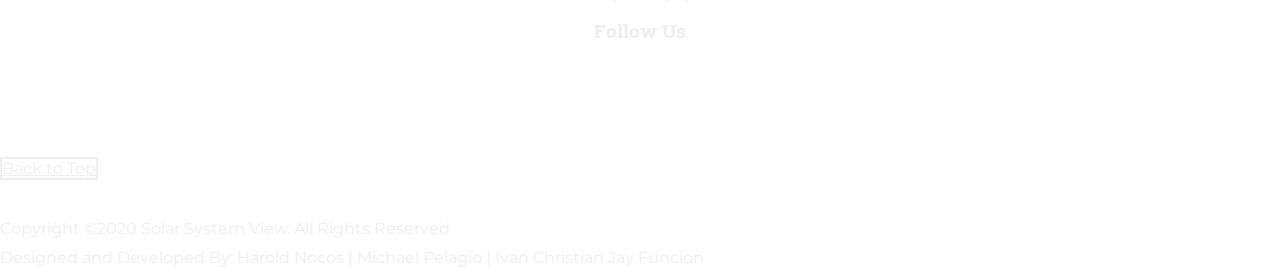
<file: sun.html>
<!doctype html>
<html lang="en">
  <head>
    <!-- Required meta tags -->
    <meta charset="utf-8">
    <meta name="viewport" content="width=device-width, initial-scale=1, shrink-to-fit=no">

    <!-- Bootstrap CSS -->
    <link rel="stylesheet" href="https://stackpath.bootstrapcdn.com/bootstrap/4.5.0/css/bootstrap.min.css" integrity="sha384-9aIt2nRpC12Uk9gS9baDl411NQApFmC26EwAOH8WgZl5MYYxFfc+NcPb1dKGj7Sk" crossorigin="anonymous">
    
    <link href="https://fonts.googleapis.com/css2?family=Montserrat&family=Roboto+Slab:wght@500&display=swap" rel="stylesheet">


    <link rel="stylesheet" href="fonts/ionicons.min.css">
    <link rel="stylesheet" href="slick/slick/slick.css">
    <link rel="stylesheet" href="slick/slick/slick-theme.css">
    
    <link rel="stylesheet" href="styles/styles.css" >
    
    <link rel="stylesheet" href="styles/sun.css" >
    <link rel="icon" href="assets/solar_view_logo.png" type="image/png" sizes="16x16">
    <title>Sun</title>
  </head>
  <body>
    <header class="planet-hero" id="top">
       
        <nav id="nav" class="navbar fixed-top navbar-expand-lg navbar-dark ">
            <div class="container">
            
                <button class="navbar-toggler" type="button" data-toggle="collapse" data-target="#navbarToggler" aria-controls="navbarToggler" aria-expanded="false" aria-label="Toggle navigation">
                    <span class="navbar-toggler-icon"></span>
                </button>
                
                
                    <a class="navbar-brand mx-sm-auto" href="index.html">Solar System View</a>
                
                    <div class="collapse navbar-collapse " id="navbarToggler">
                        <ul class="navbar-nav ml-auto mt-2 mt-lg-0">
                        <li class="nav-item">
                            <a class="nav-link" href="index.html">Solar System</a>
                        </li>
                        <li class="nav-item">
                            <a class="nav-link" href="index.html#planets">Planets</a>
                        </li>
                        <li class="nav-item">
                            <a class="nav-link" href="index.html#asteroid-comets-and-meteors">Asteroids, Comets and Meteors</a>
                        </li>
                        
                        </ul>
                        
                    </div>
            </div>
            
        </nav>


        <div class="container ">
            <div class="row d-flex planet-header-content">
                <div class="col-lg-6">
                    <h1>Sun</h1>
                    <p>Our Star</p>
                    <a href="#overview" class="btn  pulsating-animation">Begin Exploration</a>
                </div>
            </div>
        </div>
      
    </header>


    <section class="planet-detail" id="overview">
        
        
        <div class="planet-overview">
            <div class="container">
                <h2>Overview</h2>
                <p>The Sun—the heart of our solar system—is a yellow dwarf star, a hot ball of glowing gases.</p>
        
                <p>Its gravity holds the solar system together, keeping everything from the biggest planets to the smallest particles of debris in its orbit. Electric currents in the Sun generate a magnetic field that is carried out through the solar system by the solar wind—a stream of electrically charged gas blowing outward from the Sun in all directions.</p>
        
                
               </div>
        </div>

        <div class="planet-parallax">
           
                <div style="height: 500px;" class="container d-flex align-items-center justify-content-center">
                    <div class="row ">
                       <div class="col-lg-12 text-center">
                        <h2>Sun In Depth</h2>
                       </div>
                    </div>

                </div>
           
        </div>
        <div class="planet-indepth">

            <div class="planet-starter-text">
                <div class="container">
                    <div class="row">
                        <div class="col left-color-border">
                            <p>The Sun is a yellow dwarf star, a hot ball of glowing gases at the heart of our solar system. Its gravity holds the solar system together, keeping everything – from the biggest planets to the smallest particles of debris – in its orbit. The connection and interactions between the Sun and Earth drive the seasons, ocean currents, weather, climate, radiation belts and auroras. Though it is special to us, there are billions of stars like our Sun scattered across the Milky Way galaxy.
                            </p>
                            <p>
                                The Sun has many names in many cultures. The Latin word for Sun is “sol,” which is the main adjective for all things Sun-related: solar.
                            </p>
                        </div>
                    </div>
                </div>
            </div>

           <div class="planet-temp">
              <div class="container">
                  <div class="row ">
                      <div class="col-12 col-lg-6 col-md-6 d-flex flex-column align-items-center justify-content-center">
                        <h2>Sun's Temperature</h2>
                        <p>The temperature at the surface of the Sun is about 10,000 Fahrenheit (5,600 Celsius). The temperature rises from the surface of the Sun inward towards the very hot center of the Sun where it reaches about 27,000,000 Fahrenheit (15,000,000 Celsius). The temperature of the Sun also rises from the surface outward into the Solar atmosphere. The uppermost layer of the Solar atmosphere, called the corona, reaches temperatures of millions of degrees. The corona is the bright halo of light that can be seen during a total Solar eclipse.</p>
                      </div>
                      <div class="col-12 col-lg-6 col-md-6 text-center">
                          <img class="img-fluid" src="assets/sun-sm.jpg">
                      </div>
                  </div>


              </div>
           </div>


           <div class="planet-size-distance">
               <div class="container">
                   <div class="row">
                       <div class="col-12 col-lg-6 col-md-6  d-flex flex-column justify-content-center align-items-center order-lg-2 order-md-2 order-2">
                           <h2>Size and Distance</h2>
                           <p>With a radius of 432,168.6 miles (695,508 kilometers), our Sun is not an especially large star—many are several times bigger—but it is still far more massive than our home planet: 332,946 Earths match the mass of the Sun. The Sun’s volume would need 1.3 million Earths to fill it.</p>
                           <p>The Sun is 93 million miles (150 million kilometers) from Earth. Its nearest stellar neighbor is the Alpha Centauri triple star system: Proxima Centauri is 4.24 light years away, and Alpha Centauri A and B—two stars orbiting each other—are 4.37 light years away. A light year is the distance light travels in one year, which is equal to 5,878,499,810,000 miles or 9,460,528,400,000 kilometers.</p>
                       </div>

                       <div class="col-12 col-lg-6 col-md-6 col-md-6 order-lg-1 order-md-1 order-1 ">
                        <iframe src="https://solarsystem.nasa.gov/gltf_embed/2352" width="100%" height="450px" frameborder="0" ></iframe>

                       </div>
                   </div>
               </div>
           </div>
           <div class="planet-more-details">
            <div class="container">
                <section class="more-detail-sections">
                     <div class="row">
                         <div class="col">
                             <h2>Orbit Rotation</h2>
                            
                             <p>The Sun, and everything that orbits it, is located in the Milky Way galaxy. More specifically, our Sun is in a spiral arm called the Orion Spur that extends outward from the Sagittarius arm. From there, the Sun orbits the center of the Milky Way Galaxy, bringing the planets, asteroids, comets and other objects along with it. Our solar system is moving with an average velocity of 450,000 miles per hour (720,000 kilometers per hour). But even at this speed, it takes us about 230 million years to make one complete orbit around the Milky Way.</p>
                             <p>
                                The Sun rotates as it orbits the center of the Milky Way. Its spin has an axial tilt of 7.25 degrees with respect to the plane of the planets’ orbits. Since the Sun is not a solid body, different parts of the Sun rotate at different rates. At the equator, the Sun spins around once about every 25 days, but at its poles the Sun rotates once on its axis every 36 Earth days.
                             </p>
                             <!-- <p>
                                Neptune’s axis of rotation is tilted 28 degrees with respect to the plane of its orbit around the Sun, which is similar to the axial tilts of Mars and Earth. This means that Neptune experiences seasons just like we do on Earth; however, since its year is so long, each of the four seasons lasts for over 40 years.
                             </p> -->
                         </div>
                     </div>
                </section>

                <section class="more-detail-sections">
                    <div class="row">
                        <div class="col">
                            <h2>Structure</h2>
                           
                            <p>The Sun, like others stars, is a ball of gas. In terms of the number of atoms, it is made of 91.0% hydrogen and 8.9% helium. By mass, the Sun is about 70.6% hydrogen and 27.4% helium.</p>
                            <p>
                            The Sun's enormous mass is held together by gravitational attraction, producing immense pressure and temperature at its core. The Sun has six regions: the core, the radiative zone, and the convective zone in the interior; the visible surface, called the photosphere; the chromosphere; and the outermost region, the corona.
                            </p>
                        </div>
                    </div>
               </section>


               <section class="more-detail-sections">
                    <div class="row">
                        <div class="col">
                            <h2>Formation</h2>
                        
                            <p>The Sun and the rest of the solar system formed from a giant, rotating cloud of gas and dust called a solar nebula about 4.5 billion years ago. As the nebula collapsed because of its overwhelming gravity, it spun faster and flattened into a disk. Most of the material was pulled toward the center to form our Sun, which accounts for 99.8% of the mass of the entire solar system.</p>
                        </div>
                    </div>
                </section>


          


           <section class="more-detail-sections kid-section ">
            <hr >
            <div class="row pt-5 pb-5">
                <div class="col-12 col-lg-6 col-md-6 d-flex flex-column align-items-center justify-content-center">
                    <img src="assets/sun-kid.png"  class="img-fluid planet-kid">
                </div>

                <div class="col-12 col-lg-6 col-md-6 text-left">
                   <h2>Kid-Friendly Sun</h2>
                   <p>
                    The Sun is a star. There are lots of stars, but the Sun is the closest one to Earth. It is the center of our solar system.
                   </p>
                   <p>The Sun is a hot ball of glowing gases. It keeps our planet warm enough for living things to thrive. It gives us light so we can see.</p>
                   <p>
                    Eight planets move around the Sun. We call that an orbit. The planets are: Mercury, Venus, Earth, Mars, Jupiter, Saturn, Uranus and Neptune. Lots of smaller worlds orbit the Sun. Pluto is a dwarf planet beyond Neptune. There are many asteroids and comets that go around the Sun, too.
                   </p>
                </div>
            </div>
            <hr >
            </section>


            <section class="more-detail-sections">
                <div class="row">
                    <div class="col">
                        <h2>Surface</h2>
                       
                        <p>The surface of the Sun, the photosphere, is a 300-mile-thick (500-kilometer-thick) region, from which most of the Sun's radiation escapes outward. This is not a solid surface like the surfaces of planets. Instead, this is the outer layer of the gassy star.</p>

                        <p>
                            We see radiation from the photosphere as sunlight when it reaches Earth about eight minutes after it leaves the Sun. The temperature of the photosphere is about 10,000 degrees Fahrenheit (5,500 degrees Celsius).
                        </p>

                        <!-- <p>Most of Mercury's surface would appear greyish-brown to the human eye. The bright streaks are called "crater rays." They are formed when an asteroid or comet strikes the surface. The tremendous amount of energy that is released in such an impact digs a big hole in the ground, and also crushes a huge amount of rock under the point of impact. Some of this crushed material is thrown far from the crater and then falls to the surface, forming the rays. Fine particles of crushed rock are more reflective than large pieces, so the rays look brighter. The space environment—dust impacts and solar-wind particles—causes the rays to darken with time.</p>

                        <p>Temperatures on the surface of Mercury are extreme, both hot and cold. During the day, temperatures on Mercury's surface can reach 800 degrees Fahrenheit (430 degrees Celsius). Because the planet has no atmosphere to retain that heat, nighttime temperatures on the surface can drop to minus 290 degrees Fahrenheit (minus 180 degrees Celsius).</p>

                        <p>
                            Mercury may have water ice at its north and south poles inside deep craters, but only in regions of permanent shadow. There it could be cold enough to preserve water ice despite the high temperatures on sunlit parts of the planet.
                        </p> -->
                    </div>
                </div>
           </section>

           <section class="more-detail-sections">
            <div class="row">
                <div class="col">
                    <h2>Atmosphere</h2>
                   
                    <p>Above the photosphere lie the tenuous chromosphere and the corona (crown), which make up the thin solar atmosphere. This is where we see features such as sunspots and solar flares</p>
                </div>
            </div>
       </section>


       <section class="more-detail-sections">
        <div class="row">
            <div class="col">
                <h2>Magnetosphere</h2>
            
                <p>The electric currents in the Sun generate a complex magnetic field that extends out into space to form the interplanetary magnetic field. The volume of space controlled by the Sun's magnetic field is called the heliosphere.</p>
            </div>
        </div>
    </section>

    <section class="more-detail-sections">
        <div class="row">
            <div class="col">
                <h2>Moon</h2>
            
                <p>The Sun and other stars don't have moons; instead, they have planets and their moons, along with asteroids, comets, and other objects.</p>
            </div>
        </div>
    </section>

    <section class="more-detail-sections">
        <div class="row">
            <div class="col">
                <h2>Potential for Life</h2>
            
                <p>The Sun itself is not a good place for living things, with its hot, energetic mix of gases and plasma. But the Sun has made life on Earth possible, providing warmth as well as energy that organisms like plants use to form the basis of many food chains.</p>
            </div>
        </div>
    </section>
        
        </div>
    </section>


    <footer>
        <section class="more-destinations">
           <div class="container">
               <div class="row">
                   <div class="col text-center">
                       <h2 class="mb-5">More Destinations</h2>
                   </div>
                   
               </div>

             
               <div class="row">
                   <div class="col-lg-12 col-md-12 col-11">
                       <div class="multiple-items">
                       
                       
                           <div class="slick-planet-container ">
                             <a href="saturn.html" class="d-flex flex-column align-items-center justify-content-center planet-link">
                               <img src="assets/saturn.png" class="img-fluid planets">
                               <h3>Saturn</h3>
                             </a>
                           </div>

                           <div class="slick-planet-container d-flex flex-column align-items-center justify-content-center">
                               <a href="uranus.html" class="d-flex flex-column align-items-center justify-content-center planet-link">
                                   <img src="assets/uranus.png" class="img-fluid planets">
                                   <h3>Uranus</h3>
                               </a>
                              

                           </div>

                           <div class="slick-planet-container d-flex flex-column align-items-center justify-content-center">
                                <a href="venus.html" class="d-flex flex-column align-items-center justify-content-center planet-link">
                                   <img src="assets/venus.png" class="img-fluid planets">
                                   <h3>Venus</h3>
                                </a>
                              
                           </div>

                           <div class="slick-planet-container d-flex flex-column align-items-center justify-content-center">
                               <a href="mars.html" class="d-flex flex-column align-items-center justify-content-center planet-link">
                                   <img src="assets/mars.png" class="img-fluid planets">
                                   <h3>Mars</h3>
                               </a>

                           </div>

                           <div class="slick-planet-container d-flex flex-column align-items-center justify-content-center">
                               <a href="jupiter.html" class="d-flex flex-column align-items-center justify-content-center planet-link">
                                   <img src="assets/jupiter.png" class="img-fluid planets">
                                   <h3>Jupiter</h3>
                               </a>

                           </div>

                           <div class="slick-planet-container d-flex flex-column align-items-center justify-content-center">
                               <a href="mercury.html" class="d-flex flex-column align-items-center justify-content-center planet-link">
                                   <img src="assets/mercury.png" class="img-fluid planets">
                                   <h3>Mercury</h3>
                               </a>
                           </div>

                           <div class="slick-planet-container d-flex flex-column align-items-center justify-content-center">
                               <a href="neptune.html" class="d-flex flex-column align-items-center justify-content-center planet-link">
                                   <img src="assets/neptune.png" class="img-fluid planets">
                                   <h3>Neptune</h3>
                               </a>

                           </div>

                           <div class="slick-planet-container d-flex flex-column align-items-center justify-content-center">
                               <a href="earth.html" class="d-flex flex-column align-items-center justify-content-center planet-link">
                                   <img src="assets/earth.png" class="img-fluid planets">
                                   <h3>Earth</h3>
                               </a>
                           </div>

                           <!-- <div class="slick-planet-container d-flex flex-column align-items-center justify-content-center">
                               <a href="" class="d-flex flex-column align-items-center justify-content-center planet-link">
                                   
                                   <img src="./assets/earth_moon.png" class="img-fluid planets">
                                   <h3>Earth's Moon</h3>
                               </a>

                           </div> -->
                       </div>
                   </div>
                   
               </div>

               <div class="footer-link-container">
                <div class="row">
                    <div class="col-sm-3 col-md-4 list-item-footer">
                        <h3>Solar System</h3>
                        <ul class="footer-lists">
                            <li><a>Our Solar System</a></li>
                            <li><a >Sun</a></li>
                            <li><a >Kuiper Belt</a></li>
                            <li><a >Oort Cloud</a></li>
                            <li><a >Beyond Our Solar System</a></li>
                        </ul>
                    </div>
                    <div class="col-sm-3 col-md-4 list-item-footer">
                        <h3>Moons</h3>
                        <ul class="footer-lists">    
                             <li><a>Earth(1)</a></li>                        
                            <li><a>Mars(2)</a></li>
                            <li><a>Jupiter(79)</a></li>
                            <li><a>Saturn(82)</a></li>
                            <li><a>Uranus(27)</a></li>
                            <li><a>Neptune(14)</a></li>
                          
                        </ul>
                    </div>
                    <div class="col-5 col-md-4 item list-item-footer">
                        <h3>Follow Us</h3>
                        <div class="col item social">
                            <a><i class="icon ion-social-facebook"></i></a>
                            <a><i class="icon ion-social-twitter"></i></a>
                            <a><i class="icon ion-social-snapchat"></i></a>
                            <a><i class="icon ion-social-instagram"></i></a>
                        </div>
                    </div>

                </div>
               </div>
              
               <div class="row back-top-container">
                <div class="col d-flex justify-content-center align-items-center">
                    <a href="#top" class="btn  pulsating-animation-footer">Back to Top</a>
                </div>
               </div>



                <div class="row created-by">
                   
                    <div class="col d-flex justify-content-center align-items-center">
                        <p>Copyright ©2020 Solar System View. All Rights Reserved </p>
                    </div>
                </div>

               <div class="row created-by">
                   
                   <div class="col d-flex justify-content-center align-items-center">
                    <p>Designed and Developed By: Harold Nocos | Michael Pelagio | Ivan Christian Jay Funcion </p>
                   </div>
               </div>
           </div>
       </section> 
    </footer>

    <!-- Optional JavaScript -->
    <!-- jQuery first, then Popper.js, then Bootstrap JS -->
    <script src="https://code.jquery.com/jquery-3.5.1.slim.min.js" integrity="sha384-DfXdz2htPH0lsSSs5nCTpuj/zy4C+OGpamoFVy38MVBnE+IbbVYUew+OrCXaRkfj" crossorigin="anonymous"></script>
    <script src="https://cdn.jsdelivr.net/npm/popper.js@1.16.0/dist/umd/popper.min.js" integrity="sha384-Q6E9RHvbIyZFJoft+2mJbHaEWldlvI9IOYy5n3zV9zzTtmI3UksdQRVvoxMfooAo" crossorigin="anonymous"></script>
    <script src="https://stackpath.bootstrapcdn.com/bootstrap/4.5.0/js/bootstrap.min.js" integrity="sha384-OgVRvuATP1z7JjHLkuOU7Xw704+h835Lr+6QL9UvYjZE3Ipu6Tp75j7Bh/kR0JKI" crossorigin="anonymous"></script>

    <script src="slick/slick/slick.min.js"></script>
    <script src="./scripts/script.js"></script>
  </body>
</html>
</file>
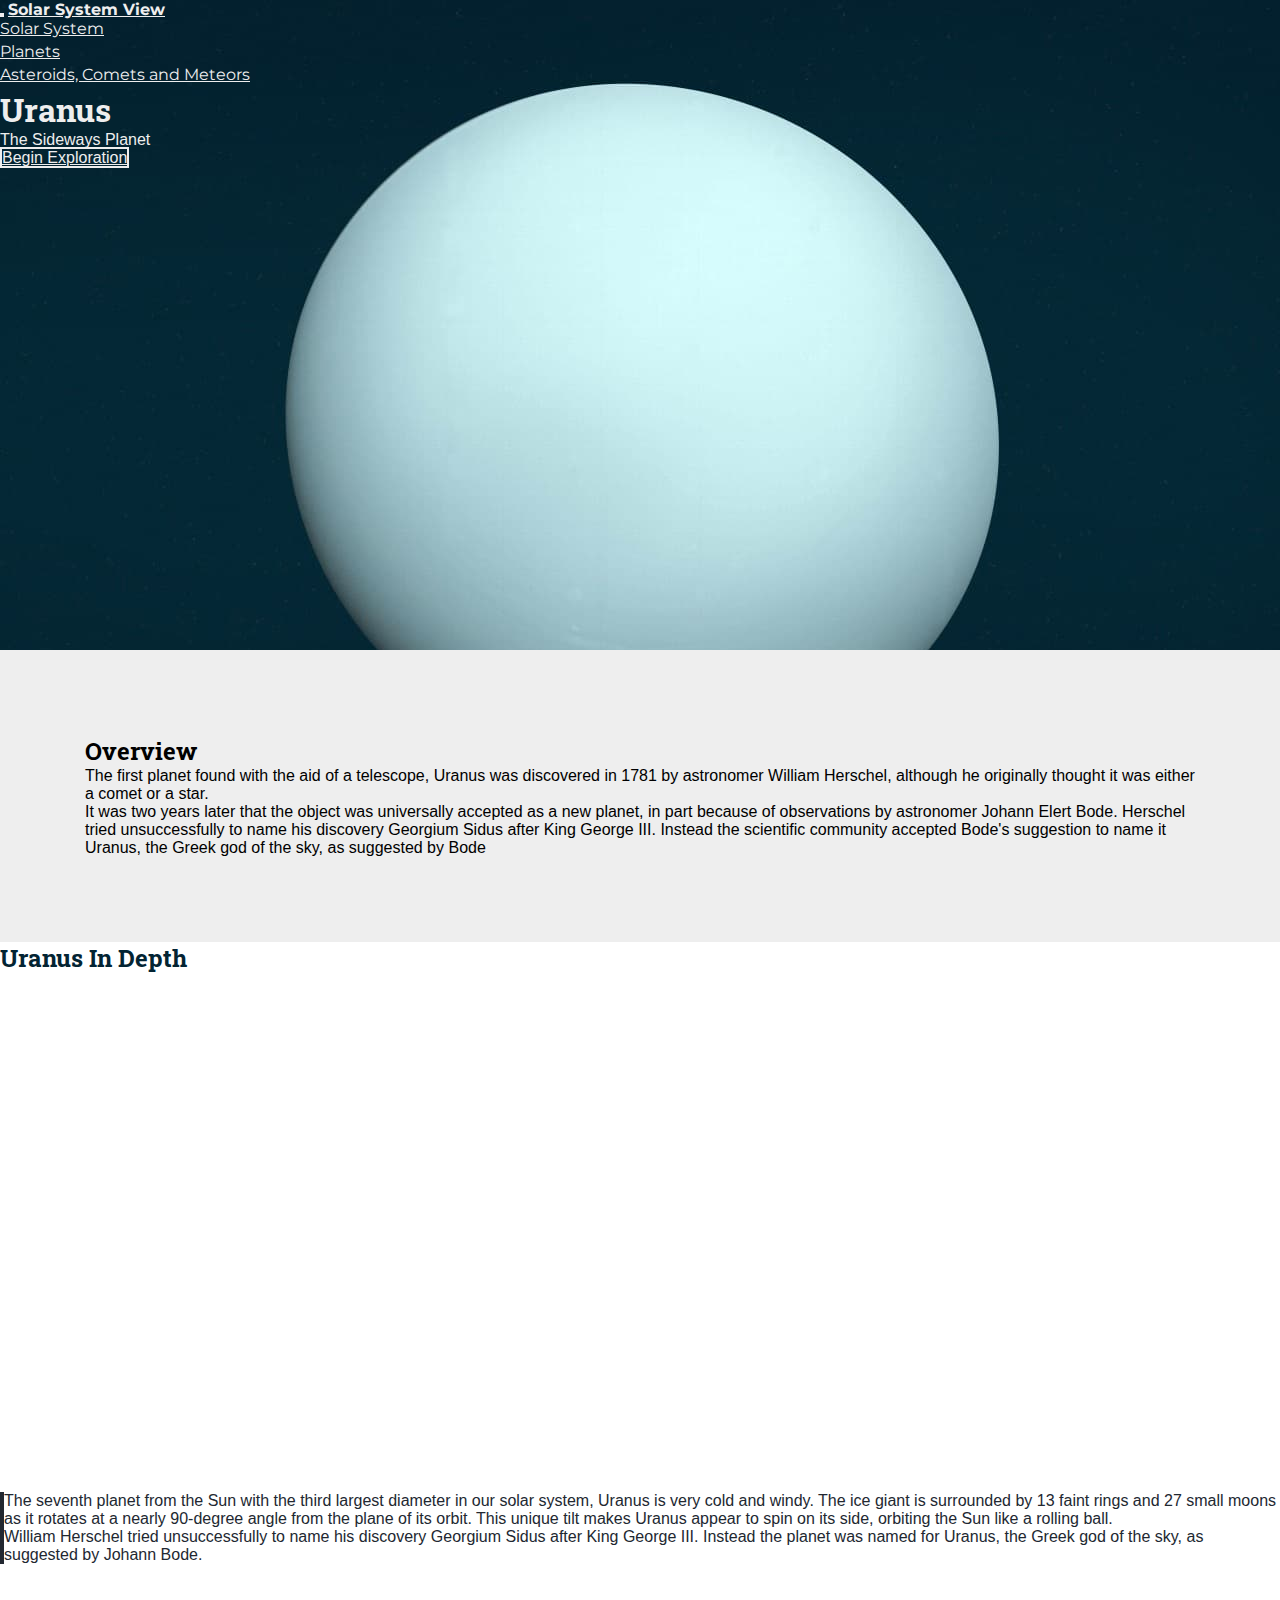
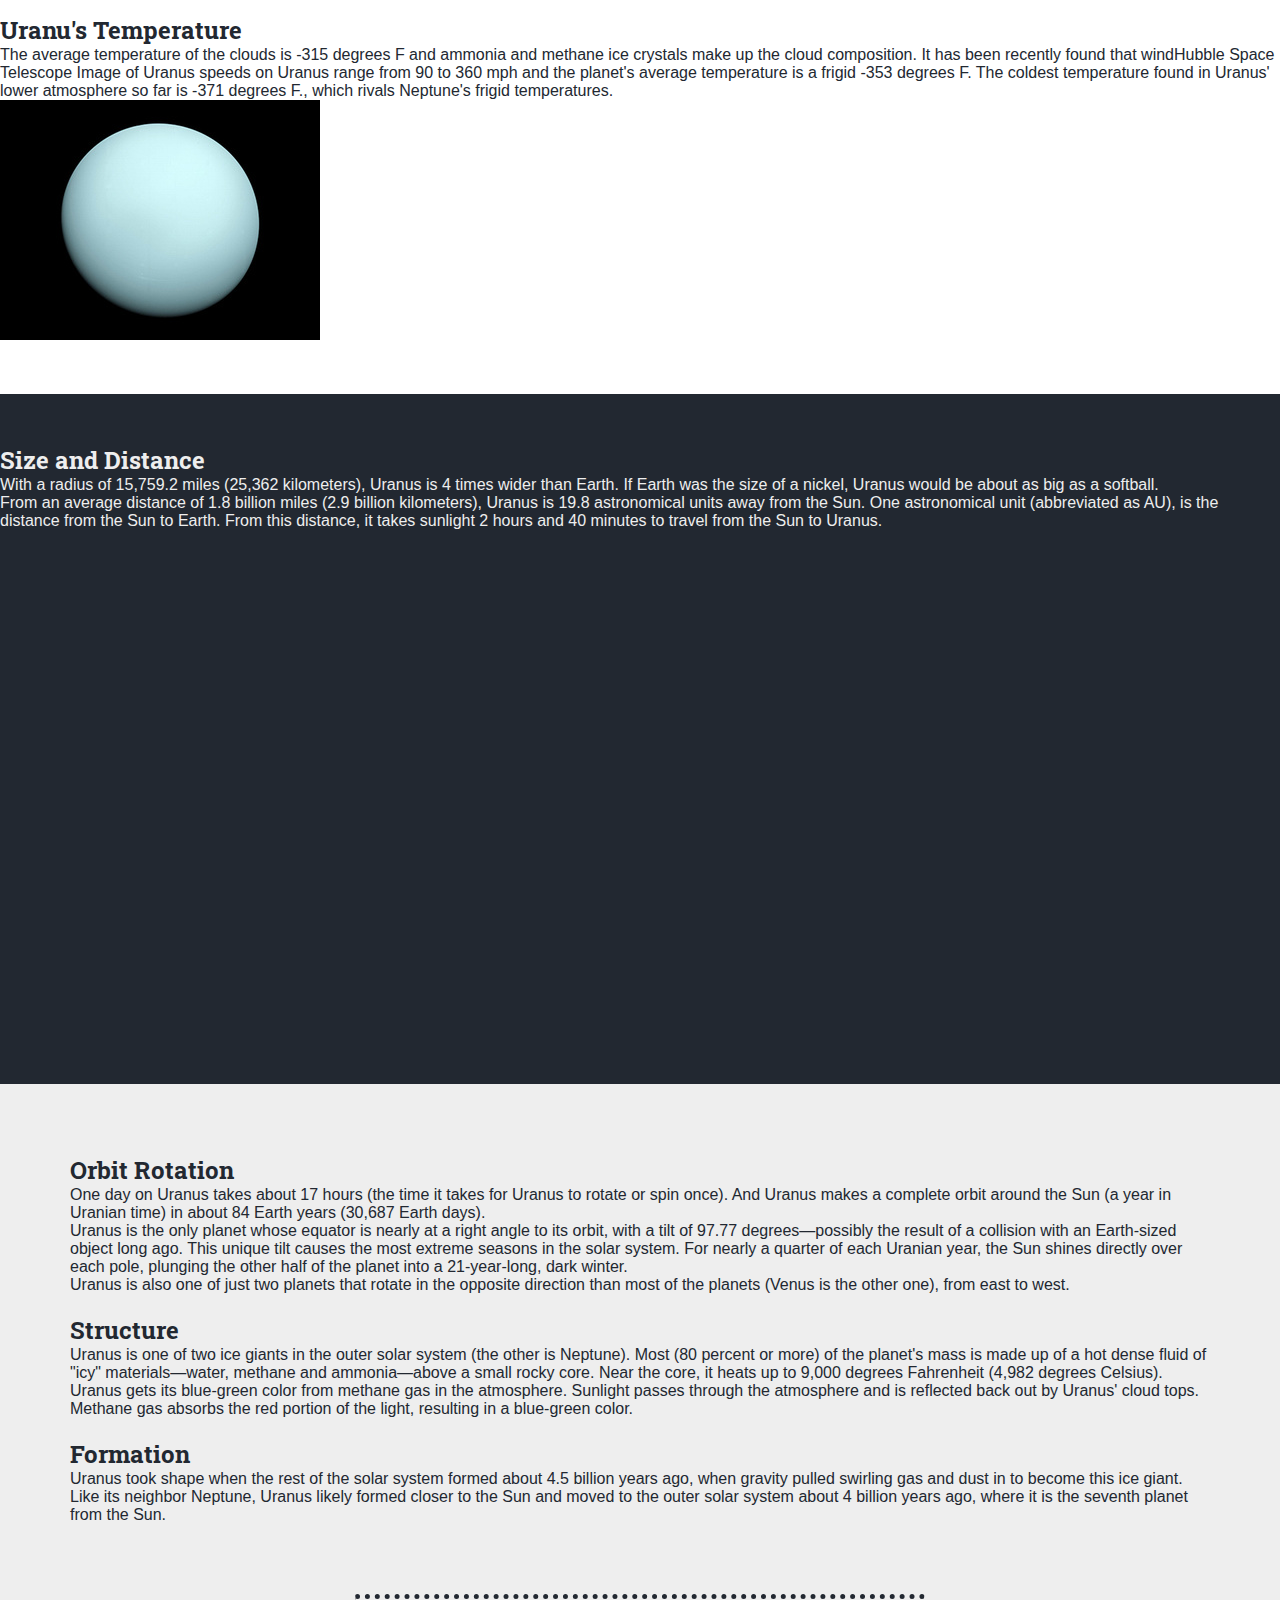
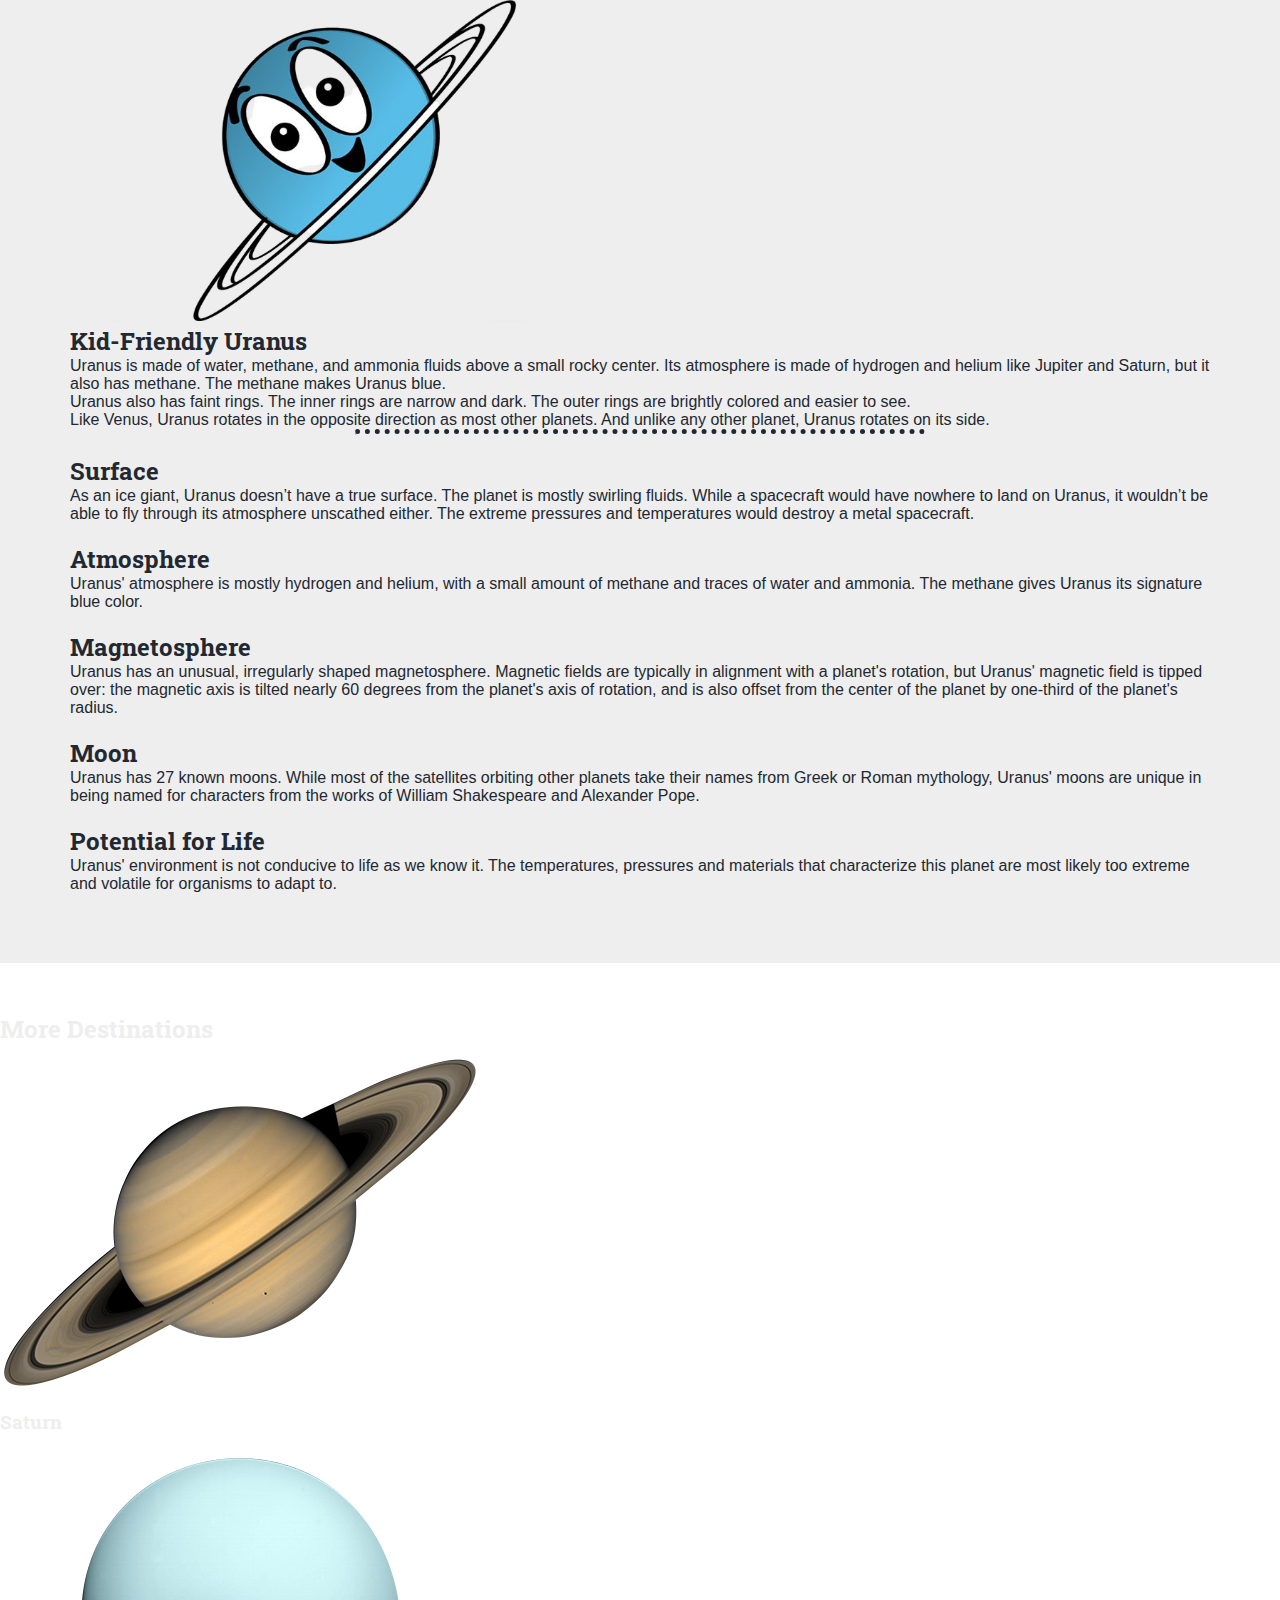
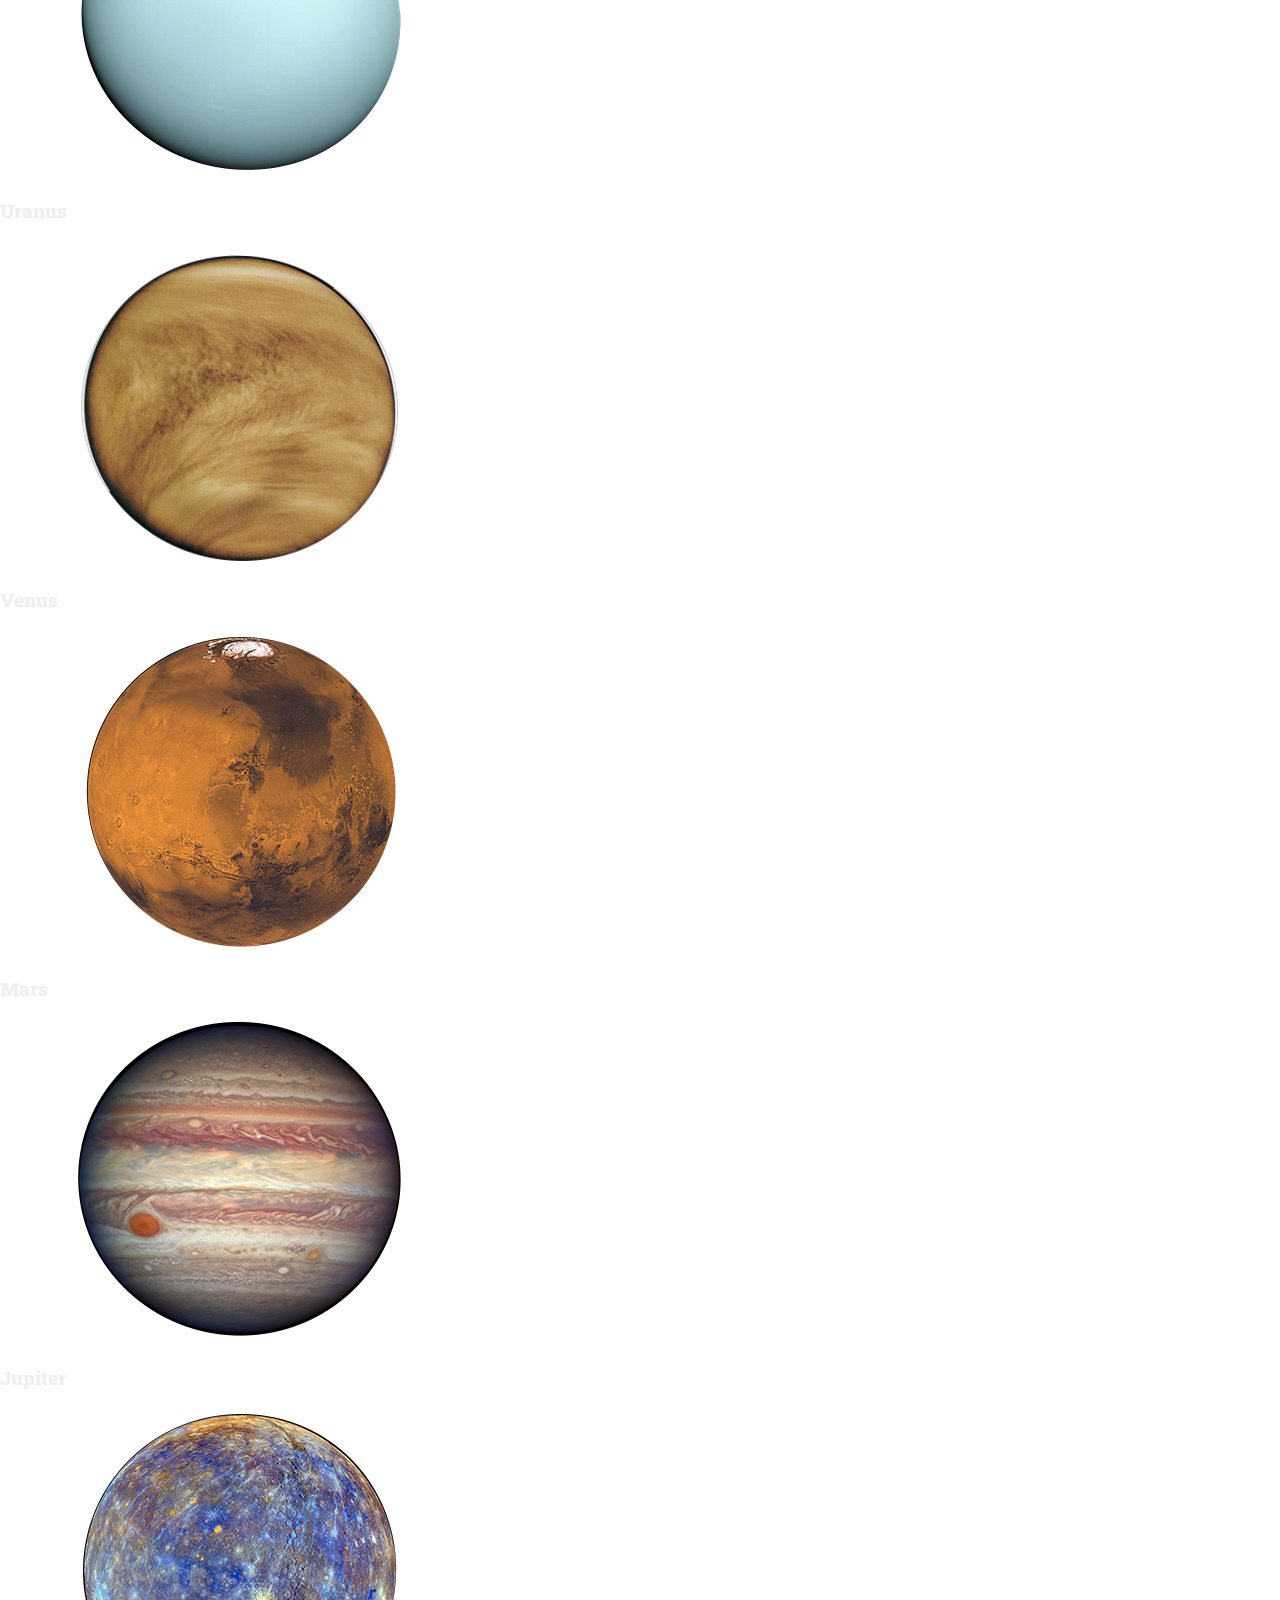
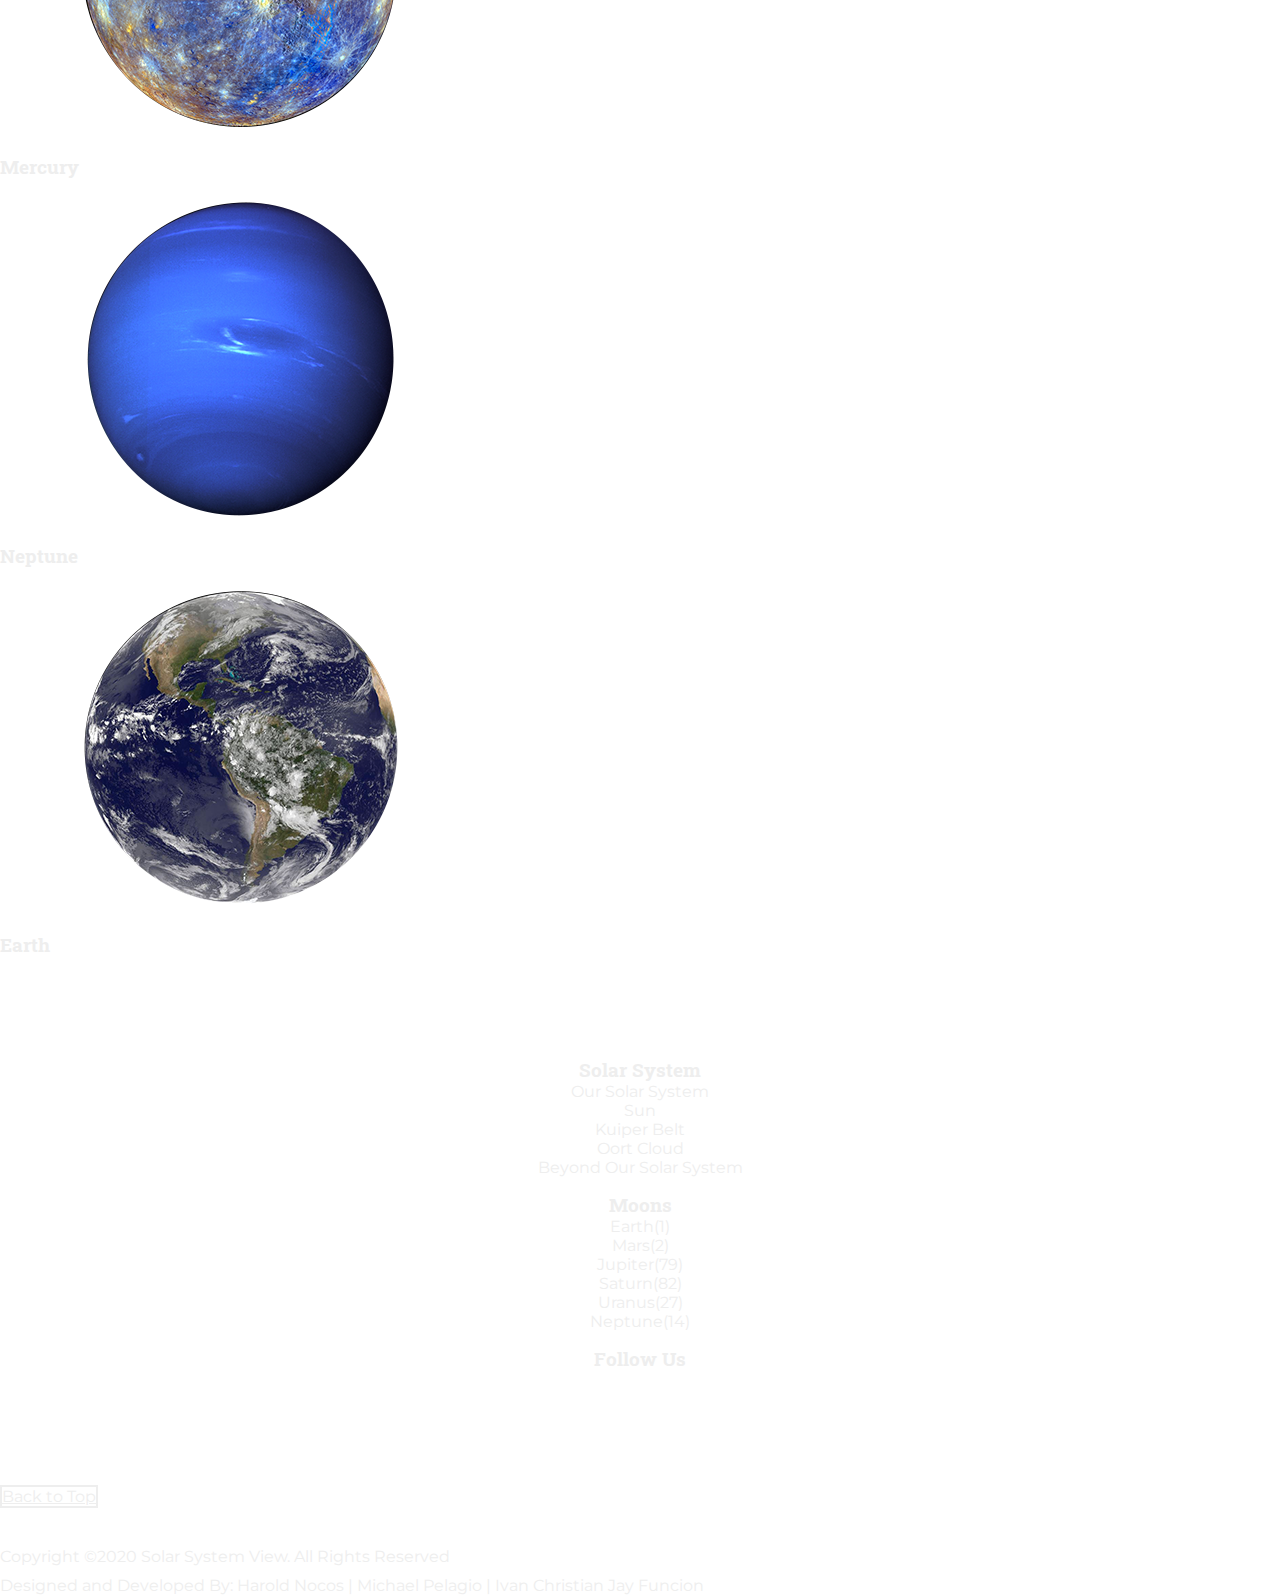
<file: uranus.html>
<!doctype html>
<html lang="en">
  <head>
    <!-- Required meta tags -->
    <meta charset="utf-8">
    <meta name="viewport" content="width=device-width, initial-scale=1, shrink-to-fit=no">

    <!-- Bootstrap CSS -->
    <link rel="stylesheet" href="https://stackpath.bootstrapcdn.com/bootstrap/4.5.0/css/bootstrap.min.css" integrity="sha384-9aIt2nRpC12Uk9gS9baDl411NQApFmC26EwAOH8WgZl5MYYxFfc+NcPb1dKGj7Sk" crossorigin="anonymous">
    
    
    <link href="https://fonts.googleapis.com/css2?family=Montserrat&family=Roboto+Slab:wght@500&display=swap" rel="stylesheet">


    <link rel="stylesheet" href="fonts/ionicons.min.css">
    <link rel="stylesheet" href="slick/slick/slick.css">
    <link rel="stylesheet" href="slick/slick/slick-theme.css">
    
    <link rel="stylesheet" href="styles/styles.css" >
    
    <link rel="stylesheet" href="styles/uranus.css" >
    <link rel="icon" href="assets/solar_view_logo.png" type="image/png" sizes="16x16">
    <title>Uranus</title>
  </head>
  <body>
    <header class="planet-hero" id="top">
       
        <nav id="nav" class="navbar fixed-top navbar-expand-lg navbar-dark ">
            <div class="container">
            
                <button class="navbar-toggler" type="button" data-toggle="collapse" data-target="#navbarToggler" aria-controls="navbarToggler" aria-expanded="false" aria-label="Toggle navigation">
                    <span class="navbar-toggler-icon"></span>
                </button>
                
                
                    <a class="navbar-brand mx-sm-auto" href="index.html">Solar System View</a>
                
                    <div class="collapse navbar-collapse " id="navbarToggler">
                        <ul class="navbar-nav ml-auto mt-2 mt-lg-0">
                        <li class="nav-item">
                            <a class="nav-link" href="index.html">Solar System</a>
                        </li>
                        <li class="nav-item">
                            <a class="nav-link" href="index.html#planets">Planets</a>
                        </li>
                        <li class="nav-item">
                            <a class="nav-link" href="index.html#asteroid-comets-and-meteors">Asteroids, Comets and Meteors</a>
                        </li>
                        
                        </ul>
                        
                    </div>
            </div>
            
        </nav>


        <div class="container ">
            <div class="row d-flex planet-header-content light-planet">
                <div class="col-lg-6">
                    <h1>Uranus</h1>
                    <p>The Sideways Planet</p>
                    <a href="#overview" class="btn pulsating-animation">Begin Exploration</a>
                </div>
            </div>
        </div>
      
    </header>


    <section class="planet-detail" id="overview">
        
        
        <div class="planet-overview">
            <div class="container">
                <h2>Overview</h2>
                <p>The first planet found with the aid of a telescope, Uranus was discovered in 1781 by astronomer William Herschel, although he originally thought it was either a comet or a star.</p>
        
                <p>It was two years later that the object was universally accepted as a new planet, in part because of observations by astronomer Johann Elert Bode. Herschel tried unsuccessfully to name his discovery Georgium Sidus after King George III. Instead the scientific community accepted Bode's suggestion to name it Uranus, the Greek god of the sky, as suggested by Bode</p>
        
                
               </div>
        </div>

        <div class="planet-parallax">
           
                <div style="height: 500px;" class="container d-flex align-items-center justify-content-center">
                    <div class="row ">
                       <div class="col-lg-12 text-center">
                        <h2 style="color: #032433;">Uranus In Depth</h2>
                       </div>
                    </div>

                </div>
           
        </div>
        <div class="planet-indepth">

            <div class="planet-starter-text">
                <div class="container">
                    <div class="row">
                        <div class="col left-color-border">
                            <p>The seventh planet from the Sun with the third largest diameter in our solar system, Uranus is very cold and windy. The ice giant is surrounded by 13 faint rings and 27 small moons as it rotates at a nearly 90-degree angle from the plane of its orbit. This unique tilt makes Uranus appear to spin on its side, orbiting the Sun like a rolling ball.
                            </p>
                            <p>
                                William Herschel tried unsuccessfully to name his discovery Georgium Sidus after King George III. Instead the planet was named for Uranus, the Greek god of the sky, as suggested by Johann Bode.
                            </p>
                        </div>
                    </div>
                </div>
            </div>

           <div class="planet-temp">
              <div class="container">
                  <div class="row ">
                      <div class="col-12 col-lg-6 col-md-6 d-flex flex-column align-items-center justify-content-center">
                        <h2>Uranu's Temperature</h2>
                        <p>The average temperature of the clouds is -315 degrees F and ammonia and methane ice crystals make up the cloud composition. It has been recently found that windHubble Space Telescope Image of Uranus speeds on Uranus range from 90 to 360 mph and the planet's average temperature is a frigid -353 degrees F. The coldest temperature found in Uranus' lower atmosphere so far is -371 degrees F., which rivals Neptune's frigid temperatures.</p>
                      </div>
                      <div class="col-12 col-lg-6 col-md-6 text-center">
                          <img class="img-fluid" src="assets/uranus-sm.jpg">
                      </div>
                  </div>


              </div>
           </div>


           <div class="planet-size-distance">
               <div class="container">
                   <div class="row">
                       <div class="col-12 col-lg-6 col-md-6  d-flex flex-column justify-content-center align-items-center order-lg-2 order-md-2 order-2">
                           <h2>Size and Distance</h2>
                           <p>With a radius of 15,759.2 miles (25,362 kilometers), Uranus is 4 times wider than Earth. If Earth was the size of a nickel, Uranus would be about as big as a softball.</p>
                           <p>From an average distance of 1.8 billion miles (2.9 billion kilometers), Uranus is 19.8 astronomical units away from the Sun. One astronomical unit (abbreviated as AU), is the distance from the Sun to Earth. From this distance, it takes sunlight 2 hours and 40 minutes to travel from the Sun to Uranus.</p>
                       </div>

                       <div class="col-12 col-lg-6 col-md-6 col-md-6 order-lg-1 order-md-1 order-1 ">
                        <iframe src="https://solarsystem.nasa.gov/gltf_embed/2344" width="100%" height="450px" frameborder="0" ></iframe>

                       </div>
                   </div>
               </div>
           </div>

           <div class="planet-more-details">
            <div class="container">
                <section class="more-detail-sections">
                     <div class="row">
                         <div class="col">
                             <h2>Orbit Rotation</h2>
                            
                             <p>One day on Uranus takes about 17 hours (the time it takes for Uranus to rotate or spin once). And Uranus makes a complete orbit around the Sun (a year in Uranian time) in about 84 Earth years (30,687 Earth days).</p>
                             <p>
                                Uranus is the only planet whose equator is nearly at a right angle to its orbit, with a tilt of 97.77 degrees—possibly the result of a collision with an Earth-sized object long ago. This unique tilt causes the most extreme seasons in the solar system. For nearly a quarter of each Uranian year, the Sun shines directly over each pole, plunging the other half of the planet into a 21-year-long, dark winter.
                             </p>
                             <p>
                                Uranus is also one of just two planets that rotate in the opposite direction than most of the planets (Venus is the other one), from east to west.
                             </p>
                         </div>
                     </div>
                </section>

                <section class="more-detail-sections">
                    <div class="row">
                        <div class="col">
                            <h2>Structure</h2>
                           
                            <p>Uranus is one of two ice giants in the outer solar system (the other is Neptune). Most (80 percent or more) of the planet's mass is made up of a hot dense fluid of "icy" materials—water, methane and ammonia—above a small rocky core. Near the core, it heats up to 9,000 degrees Fahrenheit (4,982 degrees Celsius).</p>
                            <p>
                               Uranus gets its blue-green color from methane gas in the atmosphere. Sunlight passes through the atmosphere and is reflected back out by Uranus' cloud tops. Methane gas absorbs the red portion of the light, resulting in a blue-green color.
                            </p>
                        </div>
                    </div>
               </section>


               <section class="more-detail-sections">
                    <div class="row">
                        <div class="col">
                            <h2>Formation</h2>
                        
                            <p>Uranus took shape when the rest of the solar system formed about 4.5 billion years ago, when gravity pulled swirling gas and dust in to become this ice giant. Like its neighbor Neptune, Uranus likely formed closer to the Sun and moved to the outer solar system about 4 billion years ago, where it is the seventh planet from the Sun.</p>
                        </div>
                    </div>
                </section>


          


           <section class="more-detail-sections kid-section ">
            <hr >
            <div class="row pt-5 pb-5">
                <div class="col-12 col-lg-6 col-md-6 d-flex flex-column align-items-center justify-content-center">
                    <img src="./assets/uranus-kid2.png"  class="img-fluid planet-kid">
                </div>

                <div class="col-12 col-lg-6 col-md-6 text-left">
                   <h2>Kid-Friendly Uranus</h2>
                   <p>
                    Uranus is made of water, methane, and ammonia fluids above a small rocky center. Its atmosphere is made of hydrogen and helium like Jupiter and Saturn, but it also has methane. The methane makes Uranus blue.
                   </p>
                   <p>Uranus also has faint rings. The inner rings are narrow and dark. The outer rings are brightly colored and easier to see.</p>
                   <p>
                    Like Venus, Uranus rotates in the opposite direction as most other planets. And unlike any other planet, Uranus rotates on its side.
                   </p>
                </div>
            </div>
            <hr >
            </section>


            <section class="more-detail-sections">
                <div class="row">
                    <div class="col">
                        <h2>Surface</h2>
                       
                        <p>As an ice giant, Uranus doesn’t have a true surface. The planet is mostly swirling fluids. While a spacecraft would have nowhere to land on Uranus, it wouldn’t be able to fly through its atmosphere unscathed either. The extreme pressures and temperatures would destroy a metal spacecraft.</p>

                        <!-- <p>
                            Very large impact basins, including Caloris (960 miles or 1,550 kilometers in diameter) and Rachmaninoff (190 miles, or 306 kilometers in diameter), were created by asteroid impacts on the planet's surface early in the solar system's history. While there are large areas of smooth terrain, there are also cliffs, some hundreds of miles long and soaring up to a mile high. They rose as the planet's interior cooled and contracted over the billions of years since Mercury formed.
                        </p>

                        <p>Most of Mercury's surface would appear greyish-brown to the human eye. The bright streaks are called "crater rays." They are formed when an asteroid or comet strikes the surface. The tremendous amount of energy that is released in such an impact digs a big hole in the ground, and also crushes a huge amount of rock under the point of impact. Some of this crushed material is thrown far from the crater and then falls to the surface, forming the rays. Fine particles of crushed rock are more reflective than large pieces, so the rays look brighter. The space environment—dust impacts and solar-wind particles—causes the rays to darken with time.</p>

                        <p>Temperatures on the surface of Mercury are extreme, both hot and cold. During the day, temperatures on Mercury's surface can reach 800 degrees Fahrenheit (430 degrees Celsius). Because the planet has no atmosphere to retain that heat, nighttime temperatures on the surface can drop to minus 290 degrees Fahrenheit (minus 180 degrees Celsius).</p>

                        <p>
                            Mercury may have water ice at its north and south poles inside deep craters, but only in regions of permanent shadow. There it could be cold enough to preserve water ice despite the high temperatures on sunlit parts of the planet.
                        </p> -->
                    </div>
                </div>
           </section>

           <section class="more-detail-sections">
            <div class="row">
                <div class="col">
                    <h2>Atmosphere</h2>
                   
                    <p>Uranus' atmosphere is mostly hydrogen and helium, with a small amount of methane and traces of water and ammonia. The methane gives Uranus its signature blue color.</p>
                </div>
            </div>
       </section>


       <section class="more-detail-sections">
        <div class="row">
            <div class="col">
                <h2>Magnetosphere</h2>
            
                <p>Uranus has an unusual, irregularly shaped magnetosphere. Magnetic fields are typically in alignment with a planet's rotation, but Uranus' magnetic field is tipped over: the magnetic axis is tilted nearly 60 degrees from the planet's axis of rotation, and is also offset from the center of the planet by one-third of the planet's radius.</p>
            </div>
        </div>
    </section>

    <section class="more-detail-sections">
        <div class="row">
            <div class="col">
                <h2>Moon</h2>
            
                <p>Uranus has 27 known moons. While most of the satellites orbiting other planets take their names from Greek or Roman mythology, Uranus' moons are unique in being named for characters from the works of William Shakespeare and Alexander Pope.</p>
            </div>
        </div>
    </section>

    <section class="more-detail-sections">
        <div class="row">
            <div class="col">
                <h2>Potential for Life</h2>
            
                <p>Uranus' environment is not conducive to life as we know it. The temperatures, pressures and materials that characterize this planet are most likely too extreme and volatile for organisms to adapt to.</p>
            </div>
        </div>
    </section>
        
        </div>
    </section>


    <footer>
        <section class="more-destinations">
           <div class="container">
               <div class="row">
                   <div class="col text-center">
                       <h2 class="mb-5">More Destinations</h2>
                   </div>
                   
               </div>

             
               <div class="row">
                   <div class="col-lg-12 col-md-12 col-11">
                       <div class="multiple-items">
                       
                       
                           <div class="slick-planet-container ">
                             <a href="saturn.html" class="d-flex flex-column align-items-center justify-content-center planet-link">
                               <img src="assets/saturn.png" class="img-fluid planets">
                               <h3>Saturn</h3>
                             </a>
                           </div>

                           <div class="slick-planet-container d-flex flex-column align-items-center justify-content-center">
                               <a href="uranus.html" class="d-flex flex-column align-items-center justify-content-center planet-link">
                                   <img src="assets/uranus.png" class="img-fluid planets">
                                   <h3>Uranus</h3>
                               </a>
                              

                           </div>

                           <div class="slick-planet-container d-flex flex-column align-items-center justify-content-center">
                                <a href="venus.html" class="d-flex flex-column align-items-center justify-content-center planet-link">
                                   <img src="assets/venus.png" class="img-fluid planets">
                                   <h3>Venus</h3>
                                </a>
                              
                           </div>

                           <div class="slick-planet-container d-flex flex-column align-items-center justify-content-center">
                               <a href="mars.html" class="d-flex flex-column align-items-center justify-content-center planet-link">
                                   <img src="assets/mars.png" class="img-fluid planets">
                                   <h3>Mars</h3>
                               </a>

                           </div>

                           <div class="slick-planet-container d-flex flex-column align-items-center justify-content-center">
                               <a href="jupiter.html" class="d-flex flex-column align-items-center justify-content-center planet-link">
                                   <img src="assets/jupiter.png" class="img-fluid planets">
                                   <h3>Jupiter</h3>
                               </a>

                           </div>

                           <div class="slick-planet-container d-flex flex-column align-items-center justify-content-center">
                               <a href="mercury.html" class="d-flex flex-column align-items-center justify-content-center planet-link">
                                   <img src="assets/mercury.png" class="img-fluid planets">
                                   <h3>Mercury</h3>
                               </a>
                           </div>

                           <div class="slick-planet-container d-flex flex-column align-items-center justify-content-center">
                               <a href="neptune.html" class="d-flex flex-column align-items-center justify-content-center planet-link">
                                   <img src="assets/neptune.png" class="img-fluid planets">
                                   <h3>Neptune</h3>
                               </a>

                           </div>

                           <div class="slick-planet-container d-flex flex-column align-items-center justify-content-center">
                               <a href="earth.html" class="d-flex flex-column align-items-center justify-content-center planet-link">
                                   <img src="assets/earth.png" class="img-fluid planets">
                                   <h3>Earth</h3>
                               </a>
                           </div>

                           <!-- <div class="slick-planet-container d-flex flex-column align-items-center justify-content-center">
                               <a href="" class="d-flex flex-column align-items-center justify-content-center planet-link">
                                   
                                   <img src="./assets/earth_moon.png" class="img-fluid planets">
                                   <h3>Earth's Moon</h3>
                               </a>

                           </div> -->
                       </div>
                   </div>
                   
               </div>

               <div class="footer-link-container">
                <div class="row">
                    <div class="col-sm-3 col-md-4 list-item-footer">
                        <h3>Solar System</h3>
                        <ul class="footer-lists">
                            <li><a>Our Solar System</a></li>
                            <li><a >Sun</a></li>
                            <li><a >Kuiper Belt</a></li>
                            <li><a >Oort Cloud</a></li>
                            <li><a >Beyond Our Solar System</a></li>
                        </ul>
                    </div>
                    <div class="col-sm-3 col-md-4 list-item-footer">
                        <h3>Moons</h3>
                        <ul class="footer-lists">    
                             <li><a>Earth(1)</a></li>                        
                            <li><a>Mars(2)</a></li>
                            <li><a>Jupiter(79)</a></li>
                            <li><a>Saturn(82)</a></li>
                            <li><a>Uranus(27)</a></li>
                            <li><a>Neptune(14)</a></li>
                          
                        </ul>
                    </div>
                    <div class="col-5 col-md-4 item list-item-footer">
                        <h3>Follow Us</h3>
                        <div class="col item social">
                            <a><i class="icon ion-social-facebook"></i></a>
                            <a><i class="icon ion-social-twitter"></i></a>
                            <a><i class="icon ion-social-snapchat"></i></a>
                            <a><i class="icon ion-social-instagram"></i></a>
                        </div>
                    </div>

                </div>
               </div>
              
               <div class="row back-top-container">
                <div class="col d-flex justify-content-center align-items-center">
                    <a href="#top" class="btn  pulsating-animation-footer">Back to Top</a>
                </div>
               </div>



                <div class="row created-by">
                   
                    <div class="col d-flex justify-content-center align-items-center">
                        <p>Copyright ©2020 Solar System View. All Rights Reserved </p>
                    </div>
                </div>

               <div class="row created-by">
                   
                   <div class="col d-flex justify-content-center align-items-center">
                    <p>Designed and Developed By: Harold Nocos | Michael Pelagio | Ivan Christian Jay Funcion </p>
                   </div>
               </div>
           </div>
       </section> 
    </footer>

    <!-- Optional JavaScript -->
    <!-- jQuery first, then Popper.js, then Bootstrap JS -->
    <script src="https://code.jquery.com/jquery-3.5.1.slim.min.js" integrity="sha384-DfXdz2htPH0lsSSs5nCTpuj/zy4C+OGpamoFVy38MVBnE+IbbVYUew+OrCXaRkfj" crossorigin="anonymous"></script>
    <script src="https://cdn.jsdelivr.net/npm/popper.js@1.16.0/dist/umd/popper.min.js" integrity="sha384-Q6E9RHvbIyZFJoft+2mJbHaEWldlvI9IOYy5n3zV9zzTtmI3UksdQRVvoxMfooAo" crossorigin="anonymous"></script>
    <script src="https://stackpath.bootstrapcdn.com/bootstrap/4.5.0/js/bootstrap.min.js" integrity="sha384-OgVRvuATP1z7JjHLkuOU7Xw704+h835Lr+6QL9UvYjZE3Ipu6Tp75j7Bh/kR0JKI" crossorigin="anonymous"></script>


    <script src="slick/slick/slick.min.js"></script>
    <script src="./scripts/script.js"></script>
  </body>
</html>
</file>
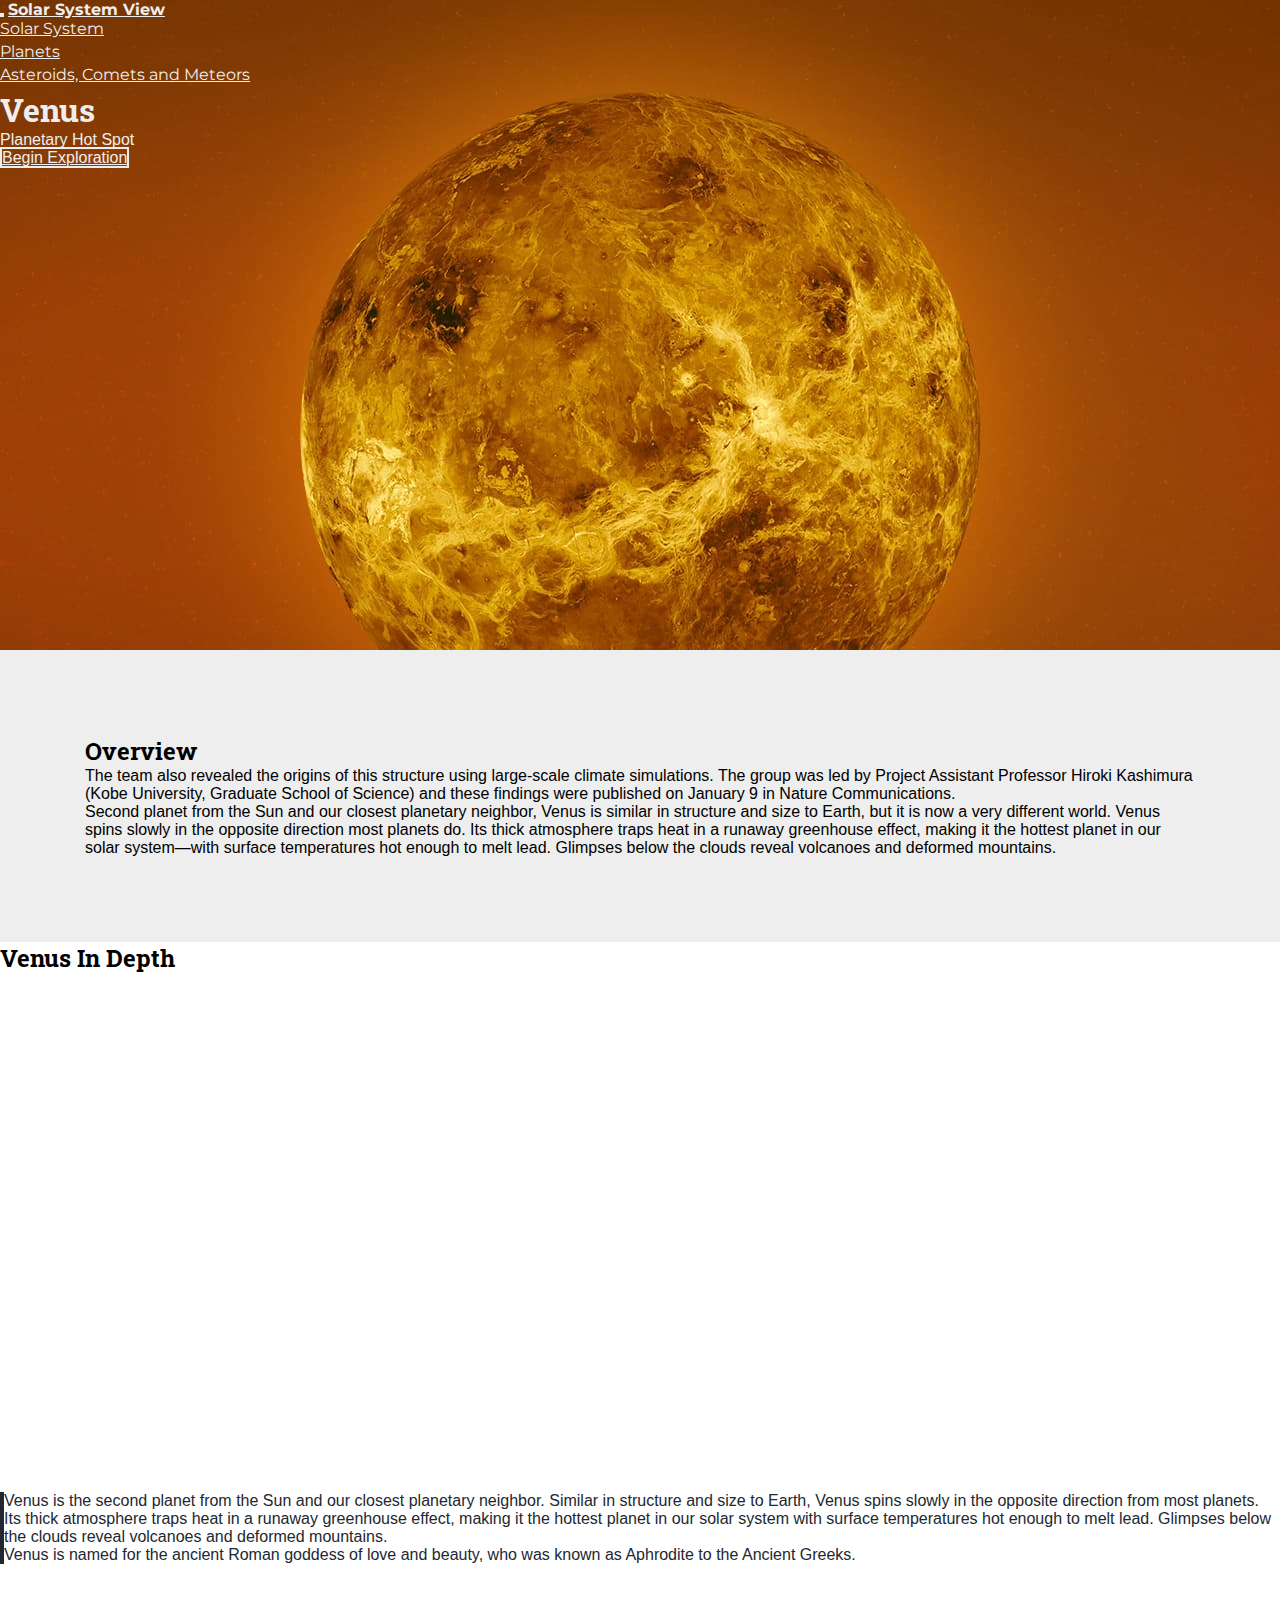
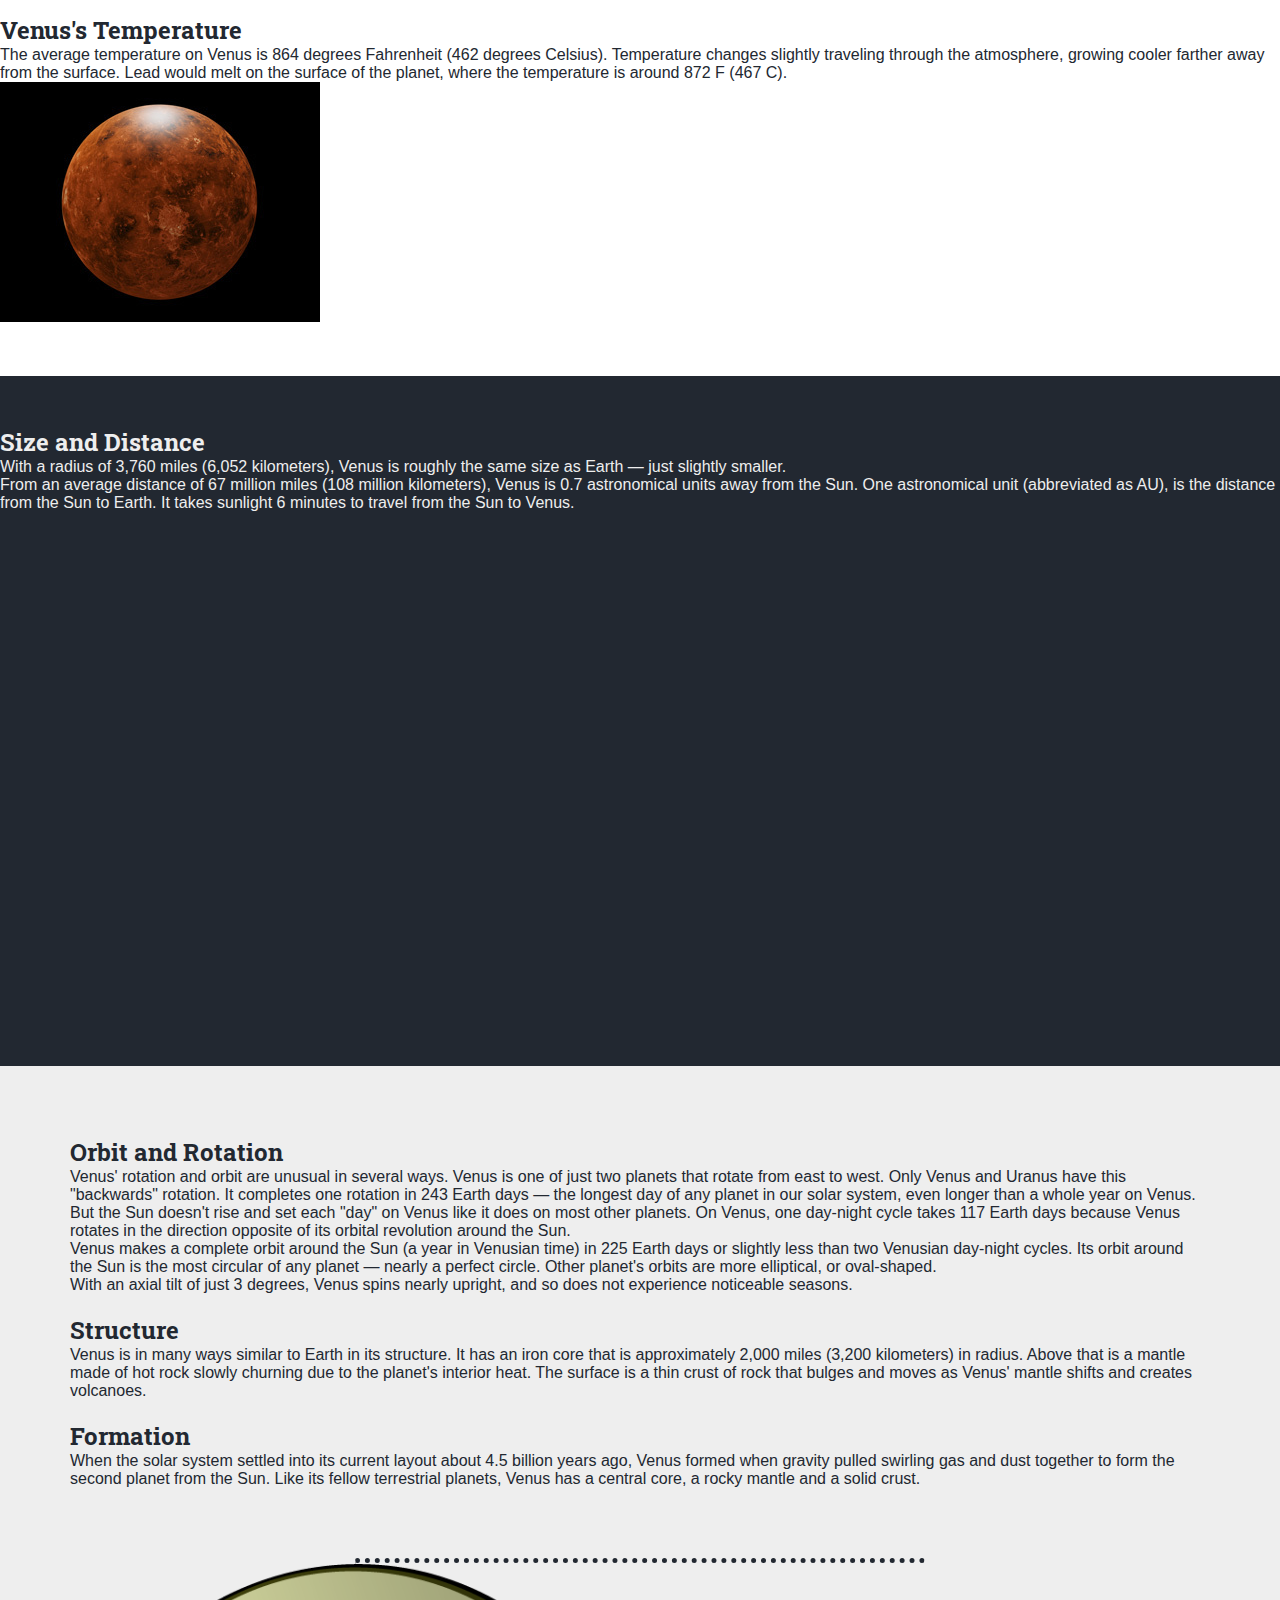
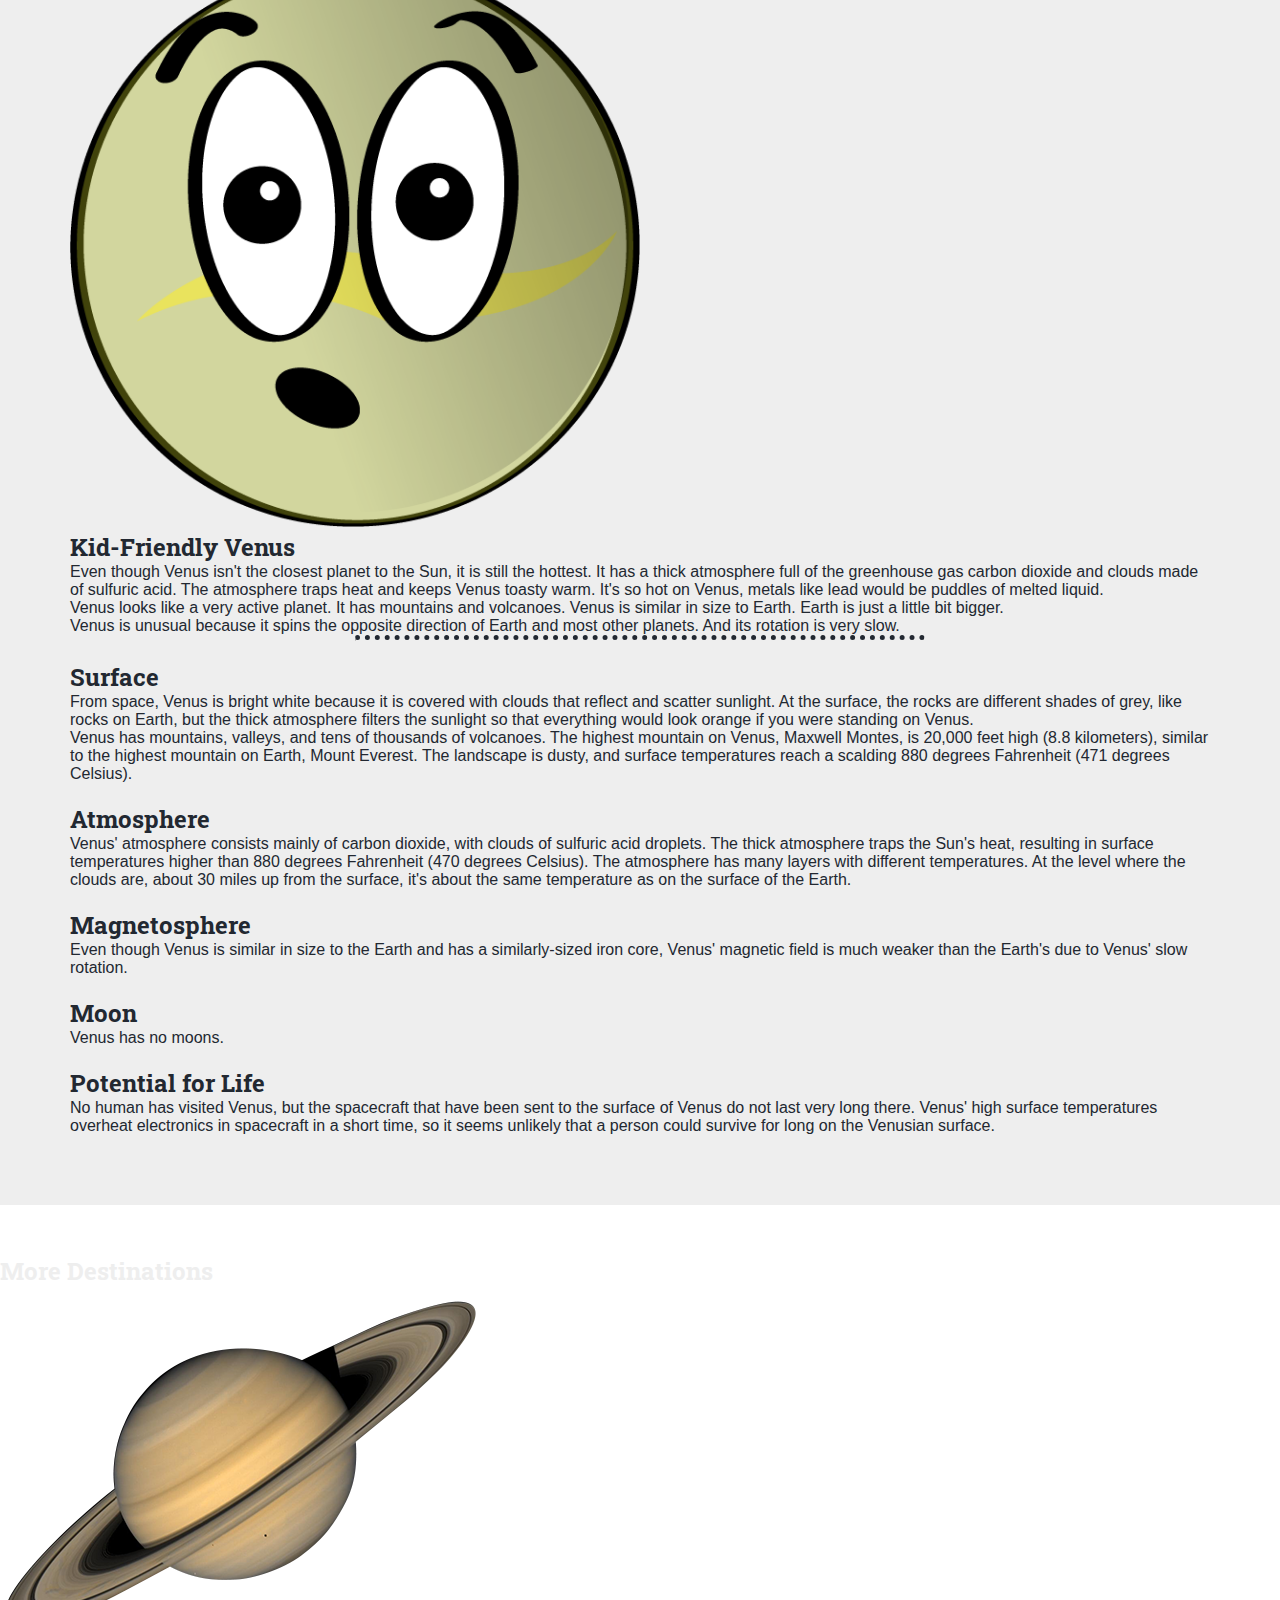
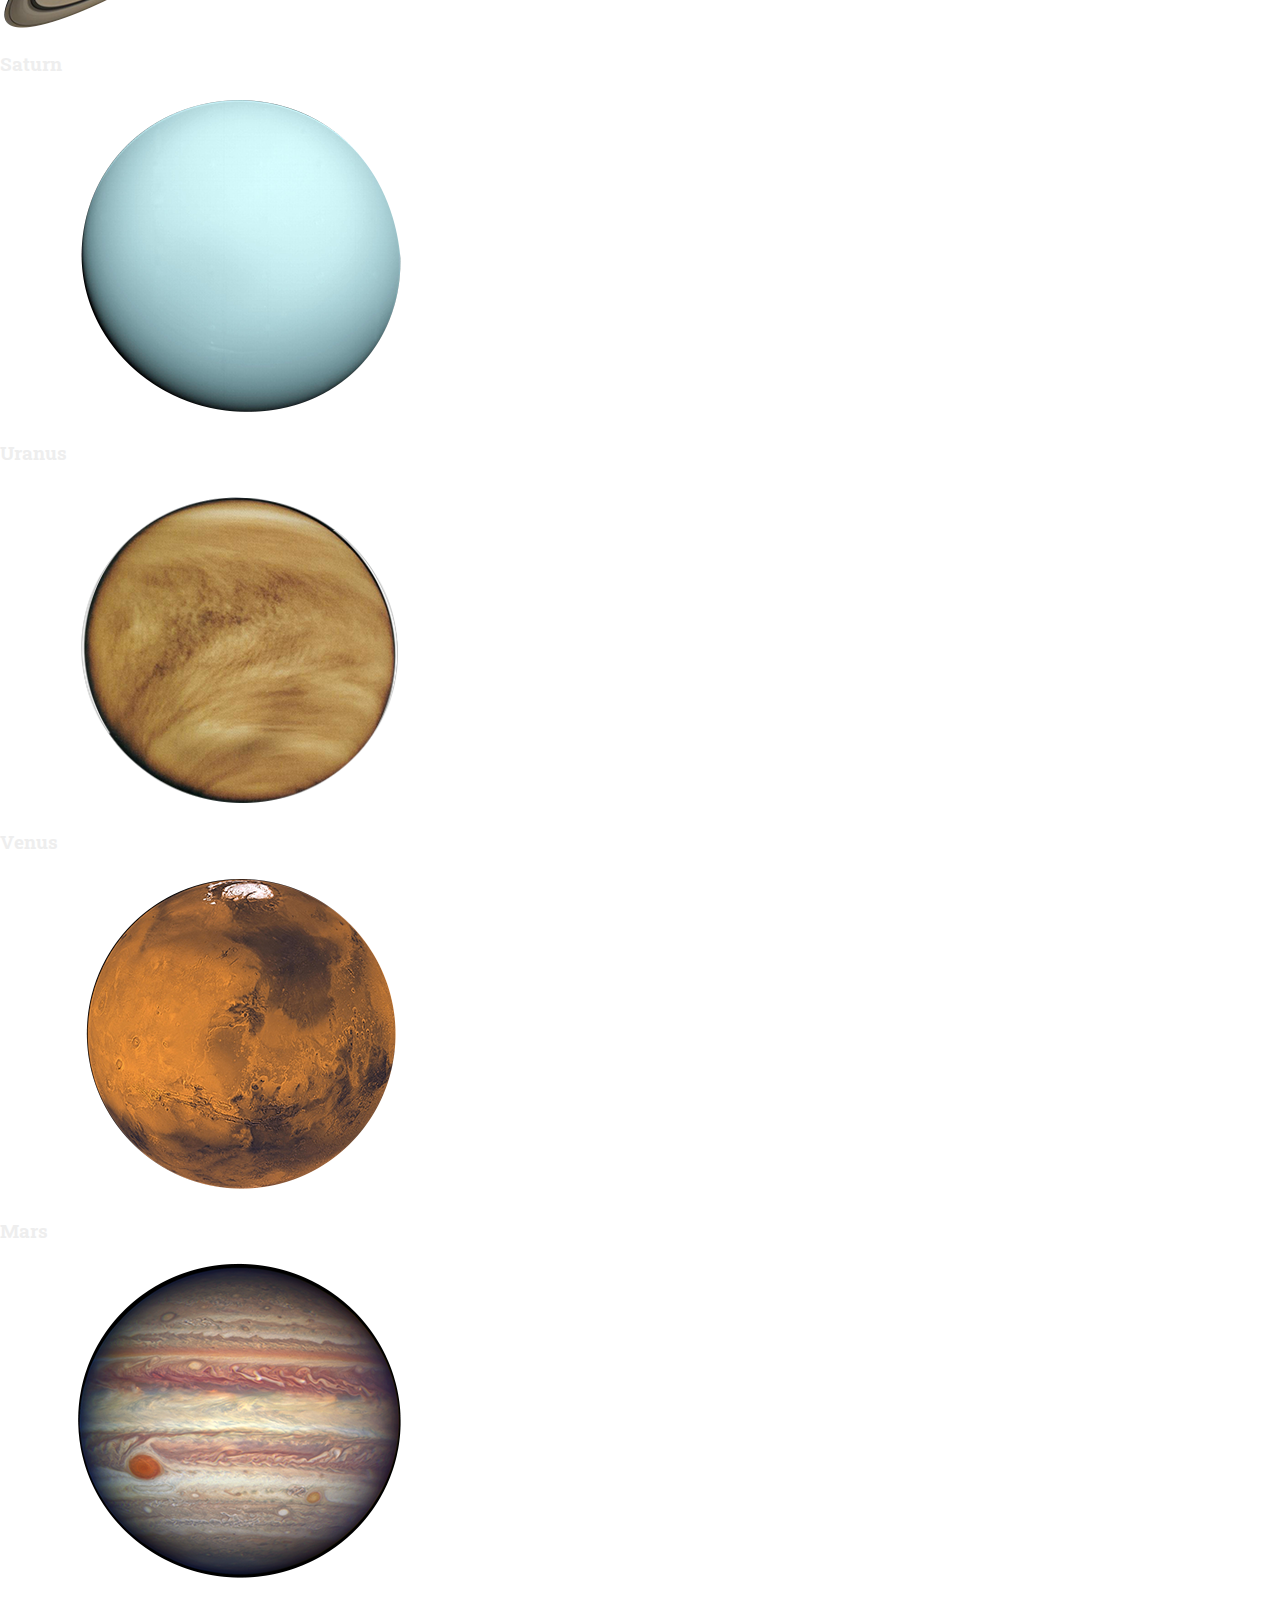
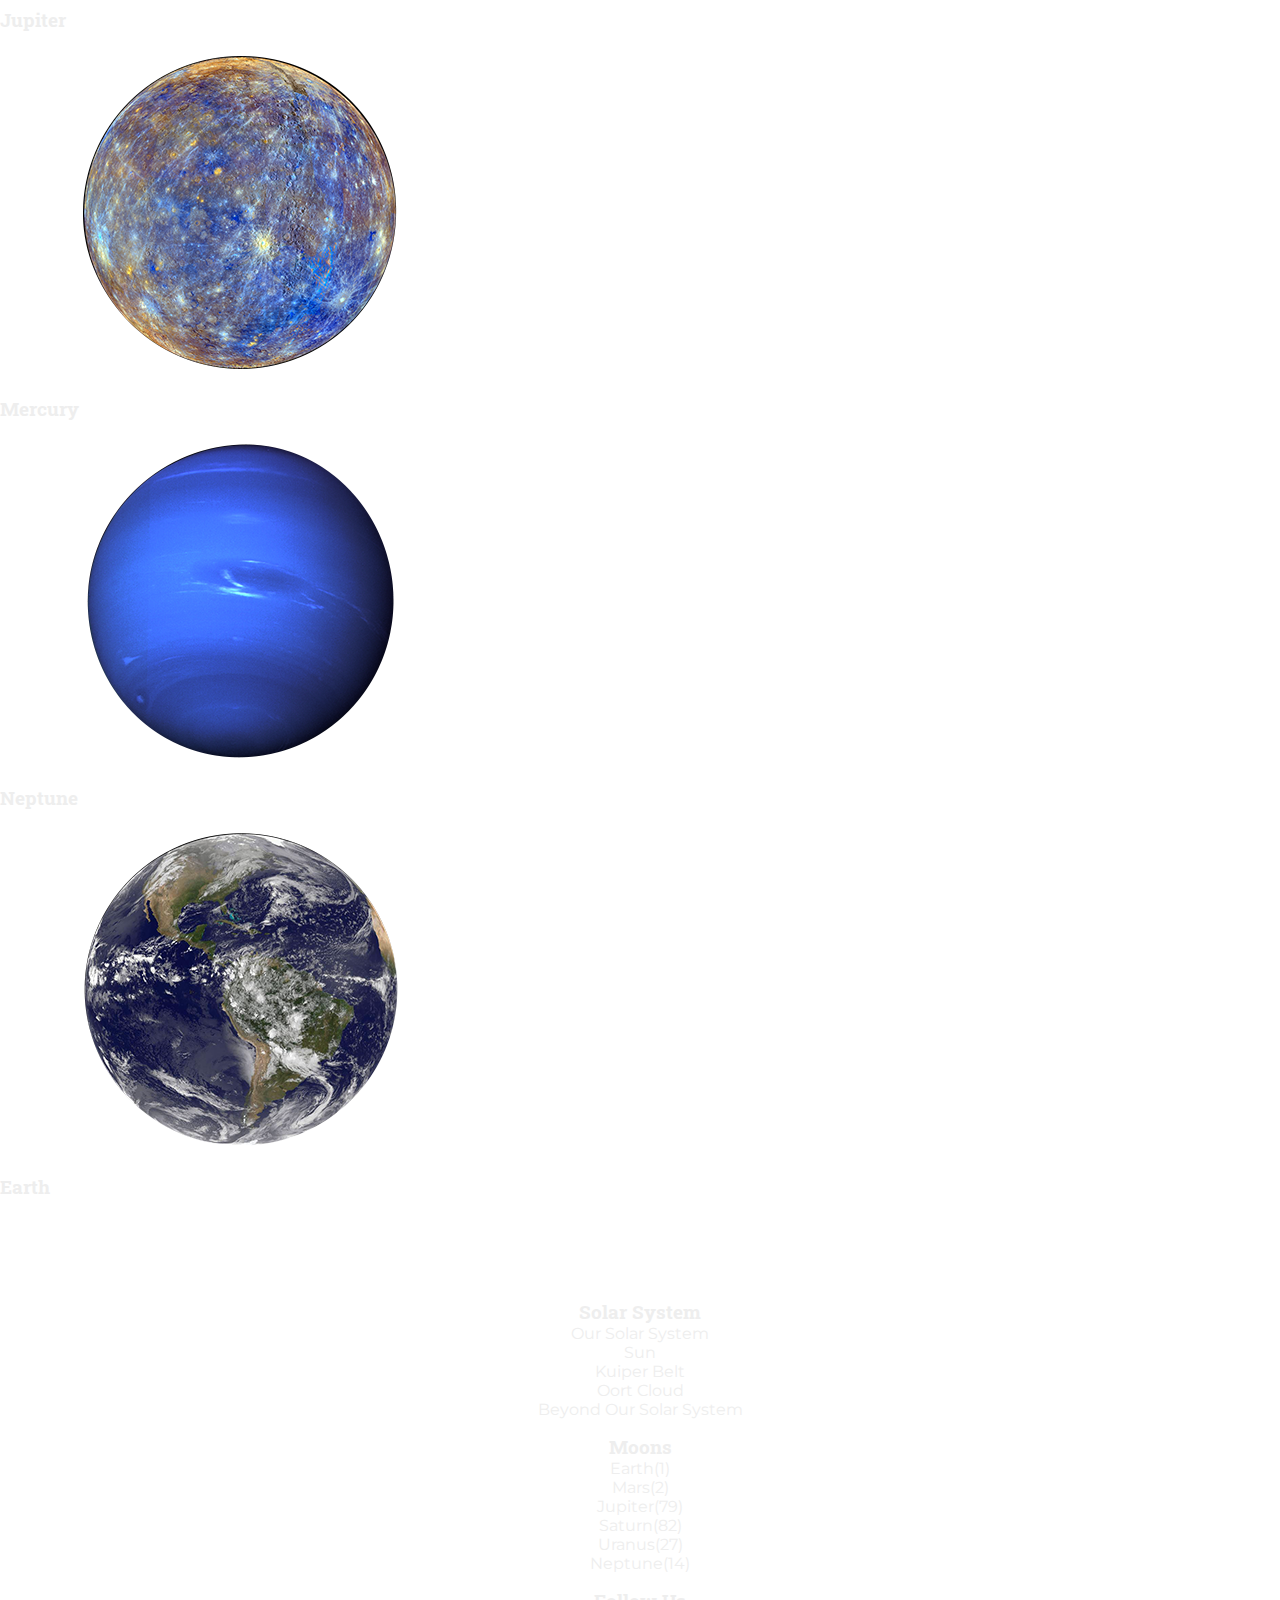
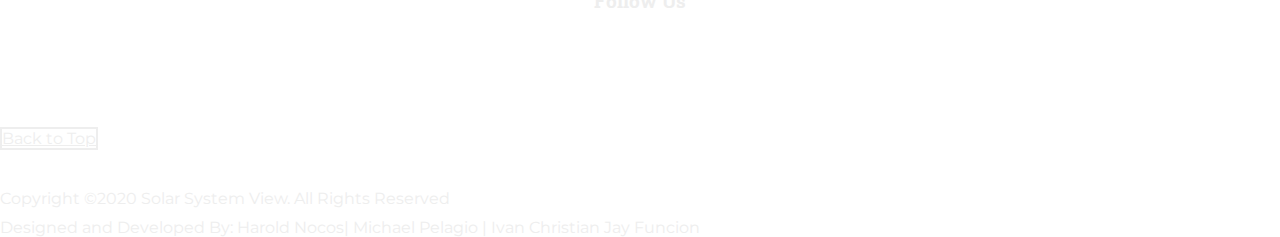
<file: venus.html>
<!doctype html>
<html lang="en">
  <head>
    <!-- Required meta tags -->
    <meta charset="utf-8">
    <meta name="viewport" content="width=device-width, initial-scale=1, shrink-to-fit=no">

    <!-- Bootstrap CSS -->
    <link rel="stylesheet" href="https://stackpath.bootstrapcdn.com/bootstrap/4.5.0/css/bootstrap.min.css" integrity="sha384-9aIt2nRpC12Uk9gS9baDl411NQApFmC26EwAOH8WgZl5MYYxFfc+NcPb1dKGj7Sk" crossorigin="anonymous">
    
    <link href="https://fonts.googleapis.com/css2?family=Montserrat&family=Roboto+Slab:wght@500&display=swap" rel="stylesheet">


    <link rel="stylesheet" href="fonts/ionicons.min.css">
    <link rel="stylesheet" href="slick/slick/slick.css">
    <link rel="stylesheet" href="slick/slick/slick-theme.css">
    
    <link rel="stylesheet" href="styles/styles.css" >
    <link rel="stylesheet" href="styles/venus.css" >
    <link rel="icon" href="assets/solar_view_logo.png" type="image/png" sizes="16x16">
    <title>Venus</title>
  </head>
  <body>
    <header class="planet-hero" id="top">
       
        <nav id="nav" class="navbar fixed-top navbar-expand-lg navbar-dark ">
            <div class="container">
            
                <button class="navbar-toggler" type="button" data-toggle="collapse" data-target="#navbarToggler" aria-controls="navbarToggler" aria-expanded="false" aria-label="Toggle navigation">
                    <span class="navbar-toggler-icon"></span>
                </button>
                
                
                    <a class="navbar-brand mx-sm-auto" href="index.html">Solar System View</a>
                
                    <div class="collapse navbar-collapse " id="navbarToggler">
                        <ul class="navbar-nav ml-auto mt-2 mt-lg-0">
                        <li class="nav-item">
                            <a class="nav-link" href="index.html">Solar System</a>
                        </li>
                        <li class="nav-item">
                            <a class="nav-link" href="index.html#planets">Planets</a>
                        </li>
                        <li class="nav-item">
                            <a class="nav-link" href="index.html#asteroid-comets-and-meteors">Asteroids, Comets and Meteors</a>
                        </li>
                        
                        </ul>
                        
                    </div>
            </div>
            
        </nav>


        <div class="container ">
            <div class="row d-flex planet-header-content">
                <div class="col-lg-6">
                    <h1>Venus</h1>
                    <p>Planetary Hot Spot</p>
                    <a href="#overview" class="btn  pulsating-animation">Begin Exploration</a>
                </div>
            </div>
        </div>
      
    </header>


    <section class="planet-detail" id="overview">
        
        
        <div class="planet-overview">
            <div class="container">
                <h2>Overview</h2>
                <p>The team also revealed the origins of this structure using large-scale climate simulations. The group was led by Project Assistant Professor Hiroki Kashimura (Kobe University, Graduate School of Science) and these findings were published on January 9 in Nature Communications.</p>
        
                <p>Second planet from the Sun and our closest planetary neighbor, Venus is similar in structure and size to Earth, but it is now a very different world. Venus spins slowly in the opposite direction most planets do. Its thick atmosphere traps heat in a runaway greenhouse effect, making it the hottest planet in our solar system—with surface temperatures
                hot enough to melt lead. Glimpses below the clouds reveal volcanoes and deformed mountains.</p>
               </div>
        </div>

        <div class="planet-parallax">
           
                <div style="height: 500px;" class="container d-flex align-items-center justify-content-center">
                    <div class="row ">
                       <div class="col-lg-12 text-center">
                        <h2 style="color:#000;">Venus In Depth</h2>
                       </div>
                    </div>

                </div>
           
        </div>
        <div class="planet-indepth">

            <div class="planet-starter-text">
                <div class="container">
                    <div class="row">
                        <div class="col left-color-border">
                            <p>Venus is the second planet from the Sun and our closest planetary neighbor. Similar in structure and size to Earth, Venus spins slowly in the opposite direction from most planets. Its thick atmosphere traps heat in a runaway greenhouse effect, making it the hottest planet in our solar system with surface temperatures hot enough to melt lead. Glimpses below the clouds reveal volcanoes and deformed mountains.
                            </p>
                            <p>
                                Venus is named for the ancient Roman goddess of love and beauty, who was known as Aphrodite to the Ancient Greeks.
                            </p>
                        </div>
                    </div>
                </div>
            </div>

           <div class="planet-temp">
              <div class="container">
                  <div class="row ">
                      <div class="col-12 col-lg-6 col-md-6 d-flex flex-column align-items-center justify-content-center">
                        <h2>Venus's Temperature</h2>
                        <p>The average temperature on Venus is 864 degrees Fahrenheit (462 degrees Celsius). Temperature changes slightly traveling through the atmosphere, growing cooler farther away from the surface. Lead would melt on the surface of the planet, where the temperature is around 872 F (467 C).</p>
                      </div>
                      <div class="col-12 col-lg-6 col-md-6 text-center">
                          <img class="img-fluid" src="./assets/venus-sm.jpg">
                      </div>
                  </div>


              </div>
           </div>


           <div class="planet-size-distance">
               <div class="container">
                   <div class="row">
                       <div class="col-12 col-lg-6 col-md-6  d-flex flex-column justify-content-center align-items-center order-lg-2 order-md-2 order-2">
                           <h2>Size and Distance</h2>
                           <p>With a radius of 3,760 miles (6,052 kilometers), Venus is roughly the same size as Earth — just slightly smaller.</p>
                           <p>From an average distance of 67 million miles (108 million kilometers), Venus is 0.7 astronomical units away from the Sun. One astronomical unit (abbreviated as AU), is the distance from the Sun to Earth. It takes sunlight 6 minutes to travel from the Sun to Venus.</p>
                       </div>

                       <div class="col-12 col-lg-6 col-md-6 col-md-6 order-lg-1 order-md-1 order-1 ">
                        <iframe src="https://solarsystem.nasa.gov/gltf_embed/2343" width="100%" height="450px" frameborder="0" ></iframe>

                       </div>
                   </div>
               </div>
           </div>
           <div class="planet-more-details">
            <div class="container">
                <section class="more-detail-sections">
                     <div class="row">
                         <div class="col">
                             <h2>Orbit and Rotation</h2>
                            
                             <p>Venus' rotation and orbit are unusual in several ways. Venus is one of just two planets that rotate from east to west. Only Venus and Uranus have this "backwards" rotation. It completes one rotation in 243 Earth days — the longest day of any planet in our solar system, even longer than a whole year on Venus. But the Sun doesn't rise and set each "day" on Venus like it does on most other planets. On Venus, one day-night cycle takes 117 Earth days because Venus rotates in the direction opposite of its orbital revolution around the Sun.</p>
                             <p>
                                Venus makes a complete orbit around the Sun (a year in Venusian time) in 225 Earth days or slightly less than two Venusian day-night cycles. Its orbit around the Sun is the most circular of any planet — nearly a perfect circle. Other planet's orbits are more elliptical, or oval-shaped.
                             </p>
                             <p>
                                With an axial tilt of just 3 degrees, Venus spins nearly upright, and so does not experience noticeable seasons.
                             </p>
                         </div>
                     </div>
                </section>

                <section class="more-detail-sections">
                    <div class="row">
                        <div class="col">
                            <h2>Structure</h2>
                           
                            <p>Venus is in many ways similar to Earth in its structure. It has an iron core that is approximately 2,000 miles (3,200 kilometers) in radius. Above that is a mantle made of hot rock slowly churning due to the planet's interior heat. The surface is a thin crust of rock that bulges and moves as Venus' mantle shifts and creates volcanoes.</p>
                            <!-- <p>
                            The Sun's enormous mass is held together by gravitational attraction, producing immense pressure and temperature at its core. The Sun has six regions: the core, the radiative zone, and the convective zone in the interior; the visible surface, called the photosphere; the chromosphere; and the outermost region, the corona.
                            </p> -->
                        </div>
                    </div>
               </section>


               <section class="more-detail-sections">
                    <div class="row">
                        <div class="col">
                            <h2>Formation</h2>
                        
                            <p>When the solar system settled into its current layout about 4.5 billion years ago, Venus formed when gravity pulled swirling gas and dust together to form the second planet from the Sun. Like its fellow terrestrial planets, Venus has a central core, a rocky mantle and a solid crust.</p>
                        </div>
                    </div>
                </section>


          


           <section class="more-detail-sections kid-section ">
            <hr >
            <div class="row pt-5 pb-5">
                <div class="col-12 col-lg-6 col-md-6 d-flex flex-column align-items-center justify-content-center">
                    <img src="./assets/venus-kid.png"  class="img-fluid planet-kid">
                </div>

                <div class="col-12 col-lg-6 col-md-6 text-left kid-friendly-text">
                   <h2>Kid-Friendly Venus</h2>
                   <p>
                    Even though Venus isn't the closest planet to the Sun, it is still the hottest. It has a thick atmosphere full of the greenhouse gas carbon dioxide and clouds made of sulfuric acid. The atmosphere traps heat and keeps Venus toasty warm. It's so hot on Venus, metals like lead would be puddles of melted liquid.
                   </p>
                   <p>Venus looks like a very active planet. It has mountains and volcanoes. Venus is similar in size to Earth. Earth is just a little bit bigger.</p>
                   <p>
                    Venus is unusual because it spins the opposite direction of Earth and most other planets. And its rotation is very slow.
                   </p>
                </div>
            </div>
            <hr >
            </section>


            <section class="more-detail-sections">
                <div class="row">
                    <div class="col">
                        <h2>Surface</h2>
                       
                        <p>From space, Venus is bright white because it is covered with clouds that reflect and scatter sunlight. At the surface, the rocks are different shades of grey, like rocks on Earth, but the thick atmosphere filters the sunlight so that everything would look orange if you were standing on Venus.</p>

                        <p>
                        Venus has mountains, valleys, and tens of thousands of volcanoes. The highest mountain on Venus, Maxwell Montes, is 20,000 feet high (8.8 kilometers), similar to the highest mountain on Earth, Mount Everest. The landscape is dusty, and surface temperatures reach a scalding 880 degrees Fahrenheit (471 degrees Celsius).
                        </p>

                        <!-- <p>Most of Mercury's surface would appear greyish-brown to the human eye. The bright streaks are called "crater rays." They are formed when an asteroid or comet strikes the surface. The tremendous amount of energy that is released in such an impact digs a big hole in the ground, and also crushes a huge amount of rock under the point of impact. Some of this crushed material is thrown far from the crater and then falls to the surface, forming the rays. Fine particles of crushed rock are more reflective than large pieces, so the rays look brighter. The space environment—dust impacts and solar-wind particles—causes the rays to darken with time.</p>

                        <p>Temperatures on the surface of Mercury are extreme, both hot and cold. During the day, temperatures on Mercury's surface can reach 800 degrees Fahrenheit (430 degrees Celsius). Because the planet has no atmosphere to retain that heat, nighttime temperatures on the surface can drop to minus 290 degrees Fahrenheit (minus 180 degrees Celsius).</p>

                        <p>
                            Mercury may have water ice at its north and south poles inside deep craters, but only in regions of permanent shadow. There it could be cold enough to preserve water ice despite the high temperatures on sunlit parts of the planet.
                        </p> -->
                    </div>
                </div>
           </section>

           <section class="more-detail-sections">
            <div class="row">
                <div class="col">
                    <h2>Atmosphere</h2>
                   
                    <p>Venus' atmosphere consists mainly of carbon dioxide, with clouds of sulfuric acid droplets. The thick atmosphere traps the Sun's heat, resulting in surface temperatures higher than 880 degrees Fahrenheit (470 degrees Celsius). The atmosphere has many layers with different temperatures. At the level where the clouds are, about 30 miles up from the surface, it's about the same temperature as on the surface of the Earth.</p>
                </div>
            </div>
       </section>


       <section class="more-detail-sections">
        <div class="row">
            <div class="col">
                <h2>Magnetosphere</h2>
            
                <p>Even though Venus is similar in size to the Earth and has a similarly-sized iron core, Venus' magnetic field is much weaker than the Earth's due to Venus' slow rotation.</p>
            </div>
        </div>
    </section>

    <section class="more-detail-sections">
        <div class="row">
            <div class="col">
                <h2>Moon</h2>
            
                <p>Venus has no moons.</p>
            </div>
        </div>
    </section>

    <section class="more-detail-sections">
        <div class="row">
            <div class="col">
                <h2>Potential for Life</h2>
            
                <p>No human has visited Venus, but the spacecraft that have been sent to the surface of Venus do not last very long there. Venus' high surface temperatures overheat electronics in spacecraft in a short time, so it seems unlikely that a person could survive for long on the Venusian surface.</p>
            </div>
        </div>
    </section>
        
        </div>
    </section>


    <footer>
        <section class="more-destinations">
           <div class="container">
               <div class="row">
                   <div class="col text-center">
                       <h2 class="mb-5">More Destinations</h2>
                   </div>
                   
               </div>

             
               <div class="row">
                   <div class="col-lg-12 col-md-12 col-11">
                       <div class="multiple-items">
                       
                       
                           <div class="slick-planet-container ">
                             <a href="saturn.html" class="d-flex flex-column align-items-center justify-content-center planet-link">
                               <img src="assets/saturn.png" class="img-fluid planets">
                               <h3>Saturn</h3>
                             </a>
                           </div>

                           <div class="slick-planet-container d-flex flex-column align-items-center justify-content-center">
                               <a href="uranus.html" class="d-flex flex-column align-items-center justify-content-center planet-link">
                                   <img src="assets/uranus.png" class="img-fluid planets">
                                   <h3>Uranus</h3>
                               </a>
                              

                           </div>

                           <div class="slick-planet-container d-flex flex-column align-items-center justify-content-center">
                                <a href="venus.html" class="d-flex flex-column align-items-center justify-content-center planet-link">
                                   <img src="assets/venus.png" class="img-fluid planets">
                                   <h3>Venus</h3>
                                </a>
                              
                           </div>

                           <div class="slick-planet-container d-flex flex-column align-items-center justify-content-center">
                               <a href="mars.html" class="d-flex flex-column align-items-center justify-content-center planet-link">
                                   <img src="assets/mars.png" class="img-fluid planets">
                                   <h3>Mars</h3>
                               </a>

                           </div>

                           <div class="slick-planet-container d-flex flex-column align-items-center justify-content-center">
                               <a href="jupiter.html" class="d-flex flex-column align-items-center justify-content-center planet-link">
                                   <img src="assets/jupiter.png" class="img-fluid planets">
                                   <h3>Jupiter</h3>
                               </a>

                           </div>

                           <div class="slick-planet-container d-flex flex-column align-items-center justify-content-center">
                               <a href="mercury.html" class="d-flex flex-column align-items-center justify-content-center planet-link">
                                   <img src="assets/mercury.png" class="img-fluid planets">
                                   <h3>Mercury</h3>
                               </a>
                           </div>

                           <div class="slick-planet-container d-flex flex-column align-items-center justify-content-center">
                               <a href="neptune.html" class="d-flex flex-column align-items-center justify-content-center planet-link">
                                   <img src="assets/neptune.png" class="img-fluid planets">
                                   <h3>Neptune</h3>
                               </a>

                           </div>

                           <div class="slick-planet-container d-flex flex-column align-items-center justify-content-center">
                               <a href="earth.html" class="d-flex flex-column align-items-center justify-content-center planet-link">
                                   <img src="assets/earth.png" class="img-fluid planets">
                                   <h3>Earth</h3>
                               </a>
                           </div>

                           <!-- <div class="slick-planet-container d-flex flex-column align-items-center justify-content-center">
                               <a href="" class="d-flex flex-column align-items-center justify-content-center planet-link">
                                   
                                   <img src="./assets/earth_moon.png" class="img-fluid planets">
                                   <h3>Earth's Moon</h3>
                               </a>

                           </div> -->
                       </div>
                   </div>
                   
               </div>

               <div class="footer-link-container">
                <div class="row">
                    <div class="col-sm-3 col-md-4 list-item-footer">
                        <h3>Solar System</h3>
                        <ul class="footer-lists">
                            <li><a>Our Solar System</a></li>
                            <li><a >Sun</a></li>
                            <li><a >Kuiper Belt</a></li>
                            <li><a >Oort Cloud</a></li>
                            <li><a >Beyond Our Solar System</a></li>
                        </ul>
                    </div>
                    <div class="col-sm-3 col-md-4 list-item-footer">
                        <h3>Moons</h3>
                        <ul class="footer-lists">    
                             <li><a>Earth(1)</a></li>                        
                            <li><a>Mars(2)</a></li>
                            <li><a>Jupiter(79)</a></li>
                            <li><a>Saturn(82)</a></li>
                            <li><a>Uranus(27)</a></li>
                            <li><a>Neptune(14)</a></li>
                          
                        </ul>
                    </div>
                    <div class="col-5 col-md-4 item list-item-footer">
                        <h3>Follow Us</h3>
                        <div class="col item social">
                            <a><i class="icon ion-social-facebook"></i></a>
                            <a><i class="icon ion-social-twitter"></i></a>
                            <a><i class="icon ion-social-snapchat"></i></a>
                            <a><i class="icon ion-social-instagram"></i></a>
                        </div>
                    </div>

                </div>
               </div>
              
               <div class="row back-top-container">
                <div class="col d-flex justify-content-center align-items-center">
                    <a href="#top" class="btn  pulsating-animation-footer">Back to Top</a>
                </div>
               </div>



                <div class="row created-by">
                   
                    <div class="col d-flex justify-content-center align-items-center">
                        <p>Copyright ©2020 Solar System View. All Rights Reserved </p>
                    </div>
                </div>

               <div class="row created-by">
                   
                   <div class="col d-flex justify-content-center align-items-center">
                    <p>Designed and Developed By: Harold Nocos| Michael Pelagio | Ivan Christian Jay Funcion </p>
                   </div>
               </div>
           </div>
       </section> 
    </footer>

    <!-- Optional JavaScript -->
    <!-- jQuery first, then Popper.js, then Bootstrap JS -->
    <script src="https://code.jquery.com/jquery-3.5.1.slim.min.js" integrity="sha384-DfXdz2htPH0lsSSs5nCTpuj/zy4C+OGpamoFVy38MVBnE+IbbVYUew+OrCXaRkfj" crossorigin="anonymous"></script>
    <script src="https://cdn.jsdelivr.net/npm/popper.js@1.16.0/dist/umd/popper.min.js" integrity="sha384-Q6E9RHvbIyZFJoft+2mJbHaEWldlvI9IOYy5n3zV9zzTtmI3UksdQRVvoxMfooAo" crossorigin="anonymous"></script>
    <script src="https://stackpath.bootstrapcdn.com/bootstrap/4.5.0/js/bootstrap.min.js" integrity="sha384-OgVRvuATP1z7JjHLkuOU7Xw704+h835Lr+6QL9UvYjZE3Ipu6Tp75j7Bh/kR0JKI" crossorigin="anonymous"></script>


    <script src="slick/slick/slick.min.js"></script>
    <script src="./scripts/script.js"></script>
  </body>
</html>
</file>
<file: styles/index.css>
:root {
    --light-gray : #eeeeee;
    --black-variant : #222831;
}

* {
    padding: 0;
    border: 0;
    box-sizing: border-box;
}


h1,h2,h3,h4,h5,h6 {
    font-family: 'Roboto Slab', serif;
}

h1 {
    font-size: 3.3rem;
}

html {
    scroll-behavior: smooth;
}

body {
    font-family: 'Montserrat', sans-serif;
    background: url('../assets/galaxy-bg.jpg');
     /* Background image doesn't tile */
    background-repeat: no-repeat;
    
    /* Background image is centered vertically and horizontally at all times */
    background-position: center center;

    /* background-attachment: fixed; */
    
    /* This is what makes the background image rescale based
        on the container's size */
    background-size: cover;
    
    /* width is set to 100% */
    width: 100%;
    height:100%;
    
    object-fit: contain;
    color: var(--light-gray);
}


header {
        /* Location of the image */
   background: url('../assets/galaxy.jpg') ;
   
   /* Background image doesn't tile */
   background-repeat: no-repeat;
   
   /* Background image is centered vertically and horizontally at all times */
   background-position: center center;

     /* Background image is fixed in the viewport so that it doesn't move when 
    the content's height is greater than the image's height */
   background-attachment: fixed;
   
   /* This is what makes the background image rescale based
    on the container's size */
   background-size: cover;
   
   /* width is set to 100% */
   width: 100%;
   height:100vh;
   
   object-fit: contain;
   /* height: auto; */
}


header h1 {
    margin-bottom: 25px;
}

.navbar-brand{
    font-weight: bolder;
}

.navbar-dark .navbar-nav .nav-link {
    color: var(--light-gray);
}

.navbar-dark .navbar-brand {
    color:var(--light-gray);
}

.navbar-dark .navbar-brand:hover {
    color:var(--light-gray);
}


/* .navbar-dark .navbar-nav .nav-link:focus, .navbar-dark .navbar-nav .nav-link:hover {
    color: var(--light-gray);
}


.navbar-dark .navbar-nav .nav-link:focus, .navbar-dark .navbar-nav .nav-link::after {
    content: '';
    display: block;
    width: 0;
    height: 2px;
    background: var(--light-gray);
    transition: width .5s;
}

.navbar-dark .navbar-nav .nav-link:focus, .navbar-dark .navbar-nav .nav-link:hover::after {
    color: var(--light-gray);
    width: 100%;
   
} */


/* new Edit */

.navbar-dark .navbar-nav .nav-link:focus, .navbar-dark .navbar-nav .nav-link:hover {
    color: var(--light-gray);
   
}


 .navbar-dark .navbar-nav .nav-link::after {
    /* content: '';
    display: block;
    width: 0;
    height: 2px;
    background: var(--light-gray);
    transition: width .5s; */
    content: '';
    display: block;
    width: 0;
    height: 2px;
    border-bottom: 2px solid var(--light-gray);
    transition: width .5s;
} 

 .navbar-dark .navbar-nav .nav-link:hover::after {
    color: var(--light-gray);
    width: 100%;
}


/* new Edit */


.navbar-shadow {
    -webkit-box-shadow: 0 24px -6px #222;
    -moz-box-shadow: 0 24px -6px #222;
    box-shadow: 0 4px 24px -6px #222;
    padding-top: 20px;
    padding-bottom: 20px;

    
    /* box-shadow : h-offset(l-r) | v-offset(t-b) | blur | spread */
}

.bg-nav {
    /* background: #3F1B1E ; */
    background: #282D32;
    /* transition-duration: 700ms; */
}


#home .fixed-top{
    transition-duration: 700ms;
  }


/* tangalin ang kilay */
.nav-link {
    /* background-color: transparent !important; */
  }


  .pulsating-animation {
    animation: pulse 1.5s infinite;
    color: var(--light-gray);
    border:2px solid var(--light-gray) ;

   
}

.pulsating-animation:hover {
    color: var(--light-gray);
    /* background: var(--black-variant); */
}

@keyframes pulse {

    0% { 
        transform: scale(.9);
        box-shadow: 0 0 0 50px rgba(#5a99d4, 0);
    }

    70% {
      transform:scale(1);
      box-shadow: 0 0 0 50px rgba(#5a99d4, 0);
    }
      100% {
     transform:scale(.9);
      box-shadow: 0 0 0 0 rgba(#5a99d4, 0);
    }
}

.header-content-index {
    height: 100vh;
    text-align: center;
    /* padding-top:180px; */
    /* padding-bottom:10px; */
    /* padding-left: 150px; */
    
}


.header-content-index .btn {
    font-size: 1.5rem;
}


.planet-section {
    background: url('../assets/space-dark.png');
    /* Background image doesn't tile */
   background-repeat: no-repeat;
   
   /* Background image is centered vertically and horizontally at all times */
   background-position: center center;

   /* background-attachment: fixed; */
   
   /* This is what makes the background image rescale based
       on the container's size */
   background-size: cover;
   
   /* width is set to 100% */
   width: 100%;
   height:100%;
   
   object-fit: contain;
}


.planets-container{
    padding-top: 130px;
    padding-bottom: 130px;
}

.inner-planet {
    margin-top: 100px;
    margin-bottom: 100px;
}


.sun-section {
    background: url('../assets/space-semi-dark.gif');
    /* Background image doesn't tile */
   background-repeat: no-repeat;
   
   /* Background image is centered vertically and horizontally at all times */
   background-position: center center;

   background-attachment: fixed;
   
   /* This is what makes the background image rescale based
       on the container's size */
   background-size: cover;
   
   /* width is set to 100% */
   width: 100%;
   height:100%;
   
   object-fit: contain;
}

.sun-container{
    padding-top: 130px;
}


.planets:hover {
    animation-name: bouncing-planet;
    animation-duration: 1s;
    /* position: relative; */
    animation-iteration-count: infinite;
}

@keyframes bouncing-planet {
    0%   { transform: translateY(0); }
    50%  { transform: translateY(-10px); }
    100% { transform: translateY(0); }
}


.popover-title {
    background: red !important;
}

.popover {
    margin-left: 130px;
}




footer {
    background: url('../assets/footer_bg.jpg');
    color: var(--light-gray);
    padding-top: 50px;

     /* Background image doesn't tile */
   background-repeat: no-repeat;
   
   /* Background image is centered vertically and horizontally at all times */
   background-position: center center;

     /* Background image is fixed in the viewport so that it doesn't move when 
    the content's height is greater than the image's height */
   background-attachment: fixed;
   
   /* This is what makes the background image rescale based
    on the container's size */
   background-size: cover;
}


.footer-lists {
    display: -ms-flexbox;
    display: flex;
    -ms-flex-direction: column;
    flex-direction: column;
    padding-left: 0;
    margin-bottom: 0;
    list-style: none;
}

.footer-lists a {
    color: var(--light-gray);
    transition: all .5s;
    cursor: auto;
}

.footer-lists a:hover {
    color:#fff;
    text-decoration: none;
}


.footer-link-container {
    margin-top: 100px;
    /* background: red; */
}

.list-item-footer {
    margin-bottom: 10px;
    text-align: center;
        margin: 15px auto;
}

.item.social > a {
    font-size: 20px;
    width: 36px;
    height: 36px;
    line-height: 36px;
    display: inline-block;
    text-align: center;
    border-radius: 50%;
    box-shadow: 0 0 0 1px rgba(255,255,255,0.4);
    margin: 0 8px;
    color: #fff;
    opacity: 0.75;
    
}



.asteroid-comets-and-meteors {

    /* background: #d3d3d3; */

   background-repeat: no-repeat;
   
 
   background-position: center center;

   background-size: cover;

   width: 100%;
   height:100%;
   
   object-fit: contain;

   
}


.asteroid-comets-and-meteors 

.asteroid-comets-and-meteors-container{
    padding-top: 130px;
}

.asteroid-comets-and-meteors-row{
    /* padding: 50px; */
    padding-top: 40px;
    /* padding-bottom: 2px; */
    color: var(--black-variant);
}


.card {
    border: 2px solid rgba(0,0,0,.125);
    height: 450px;
}

.card:hover {
    background: transparent;
    transition: all .9s ease-in-out;
}

.card:hover .card-body{
    color: var(--light-gray);
    background: transparent;
    transition: all .9s ease-in-out;
}


.back-top-container{
    /* background: red; */
    margin-top: 50px;
    height: 50px;
    margin-bottom: 50px;
    
}

.back-top-container a{
    color: var(--light-gray);
}



/* for overlay */

/* .entity {
    position: relative;
}

.overlay {
    position: absolute;
    top: 0;
    bottom: 0;
    left: 0;
    right: 0;
    height: 200%;
    width: 100%;
    opacity: 0;
    transition: .5s ease;
    background-color: #008CBA;
  }
  
  .entity:hover .overlay {
    opacity: 1;
  }
  
  .text {
    color: white;
    font-size: 1rem;
    position: absolute;
     top: 50%;
    left: 50%; 
    -webkit-transform: translate(-50%, -50%);
    -ms-transform: translate(-50%, -50%);
    transform: translate(-50%, -50%);
    /* text-align: justify; 
  } */


  @media screen and (max-width :786px) {
    .card {
        height: 600px;
    }
}
</file>
<file: styles/earth.css>
.planet-hero {
    /* Location of the image */
   background: url('../assets/earth-space-enhanced.png') ;
   
   /* Background image doesn't tile */
   background-repeat: no-repeat;
   
   /* Background image is centered vertically and horizontally at all times */
   background-position: center center;

     /* Background image is fixed in the viewport so that it doesn't move when 
    the content's height is greater than the image's height */
   background-attachment: fixed;
   
   /* This is what makes the background image rescale based
    on the container's size */
   background-size: cover;
   
   /* width is set to 100% */
   width: 100%;
   height: 650px;
   
   object-fit: contain;
   /* height: auto; */
}


.planet-parallax {
    color: var(--light-gray);
      /* The image used */
  background-image: url("../assets/earth-atmosphere.jpg");

  /* Set a specific height */
  min-height: 500px; 

  /* Create the parallax scrolling effect */
  background-attachment: fixed;
  background-position: center;
  background-repeat: no-repeat;
  background-size: cover;
}

/* .bg-nav {
    background: #61434A ;
} */


/* .pulsating-animation:hover {

  border: none;
  background: #61434A ;
} */
</file>
<file: styles/jupiter.css>
.planet-hero {
    /* Location of the image */
   background: url('../assets/fallback_jupiter.jpg') ;
   
   /* Background image doesn't tile */
   background-repeat: no-repeat;
   
   /* Background image is centered vertically and horizontally at all times */
   background-position: center center;

     /* Background image is ffixed-top
      in the viewport so that it doesn't move when 
    the content's height is greater than the image's height */
   background-attachment: fixed;
   
   /* This is what makes the background image rescale based
    on the container's size */
   background-size: cover;
   
   /* width is set to 100% */
   width: 100%;
   height: 650px;
   
   object-fit: contain;
   /* height: auto; */
}




.planet-header-content{
  color: var(--light-gray);
  align-items: center;
  /* background: red; */
  height: 700px;
  font-family: 'Heebo', sans-serif;
}

.planet-parallax {
    color: var(--light-gray);
      /* The image used */
  background-image: url("../assets/jupiter_parallax_two.jpg");

  /* Set a specific height */
  min-height: 500px; 

  /* Create the parallax scrolling effect */
  background-attachment: fixed;
  background-position: center;
  background-repeat: no-repeat;
  background-size: cover;
}



@media screen and (max-width :786px) {
  .jupiter-header-content {
      text-align: center;
  }

}
</file>
<file: styles/mercury.css>
.planet-hero {
    /* Location of the image */
   background: url('../assets/featured_mercury.jpg') ;
   
   /* Background image doesn't tile */
   background-repeat: no-repeat;
   
   /* Background image is centered vertically and horizontally at all times */
   background-position: center center;

     /* Background image is fixed in the viewport so that it doesn't move when 
    the content's height is greater than the image's height */
   background-attachment: fixed;
   
   /* This is what makes the background image rescale based
    on the container's size */
   background-size: cover;
   
   /* width is set to 100% */
   width: 100%;
   height: 650px;
   
   object-fit: contain;
   /* height: auto; */
}


.planet-parallax {
    color: var(--light-gray);
      /* The image used */
  background-image: url("../assets/mercury-indepth.jpg");

  /* Set a specific height */
  min-height: 500px; 

  /* Create the parallax scrolling effect */
  background-attachment: fixed;
  background-position: center;
  background-repeat: no-repeat;
  background-size: cover;
}

/* .bg-nav {
    background: #61434A ;
} */


/* .pulsating-animation:hover {

  border: none;
  background: #61434A ;
} */
</file>
<file: styles/neptune.css>
.planet-hero {
    /* Location of the image */
   background: url('../assets/featured_neptune.jpg') ;
   
   /* Background image doesn't tile */
   background-repeat: no-repeat;
   
   /* Background image is centered vertically and horizontally at all times */
   background-position: center center;

     /* Background image is fixed in the viewport so that it doesn't move when 
    the content's height is greater than the image's height */
   background-attachment: fixed;
   
   /* This is what makes the background image rescale based
    on the container's size */
   background-size: cover;
   
   /* width is set to 100% */
   width: 100%;
   height: 650px;
   
   object-fit: contain;
   /* height: auto; */
}


.planet-parallax {
    color: var(--light-gray);
      /* The image used */
  background-image: url("../assets/neptune-indepth.jfif");

  /* Set a specific height */
  min-height: 500px; 

  /* Create the parallax scrolling effect */
  background-attachment: fixed;
  background-position: center;
  background-repeat: no-repeat;
  background-size: cover;
}

/* .bg-nav {
    background: #61434A ;
} */


/* .pulsating-animation:hover {

  border: none;
  background: #61434A ;
} */
</file>
<file: styles/sun.css>
.planet-hero {
    /* Location of the image */
   background: url('../assets/featured-sun.jpg') ;
   
   /* Background image doesn't tile */
   background-repeat: no-repeat;
   
   /* Background image is centered vertically and horizontally at all times */
   background-position: center center;

     /* Background image is fixed in the viewport so that it doesn't move when 
    the content's height is greater than the image's height */
   background-attachment: fixed;
   
   /* This is what makes the background image rescale based
    on the container's size */
   background-size: cover;
   
   /* width is set to 100% */
   width: 100%;
   height: 650px;
   
   object-fit: contain;
   /* height: auto; */
}


.planet-parallax {
    color: var(--light-gray);
      /* The image used */
  background-image: url("../assets/sun-indepth.jfif");

  /* Set a specific height */
  min-height: 500px; 

  /* Create the parallax scrolling effect */
  background-attachment: fixed;
  background-position: center;
  background-repeat: no-repeat;
  background-size: cover;
}

/* .bg-nav {
    background: #61434A ;
} */


/* .pulsating-animation:hover {

  border: none;
  background: #61434A ;
} */
</file>
<file: styles/uranus.css>
.planet-hero {
    /* Location of the image */
   background: url('../assets/featured_uranus.jpg') ;
   
   /* Background image doesn't tile */
   background-repeat: no-repeat;
   
   /* Background image is centered vertically and horizontally at all times */
   background-position: center center;

     /* Background image is fixed in the viewport so that it doesn't move when 
    the content's height is greater than the image's height */
   background-attachment: fixed;
   
   /* This is what makes the background image rescale based
    on the container's size */
   background-size: cover;
   
   /* width is set to 100% */
   width: 100%;
   height: 650px;
   
   object-fit: contain;
   /* height: auto; */
}


.planet-parallax {
    color: var(--light-gray);
      /* The image used */
  background-image: url("../assets/uranus-indepth.jpg");

  /* Set a specific height */
  min-height: 500px; 

  /* Create the parallax scrolling effect */
  background-attachment: fixed;
  background-position: center;
  background-repeat: no-repeat;
  background-size: cover;
}

/* .bg-nav {
    background: #61434A ;
} */


/* .pulsating-animation:hover {

  border: none;
  background: #61434A ;
} */
</file>
<file: styles/venus.css>
.planet-hero {
    /* Location of the image */
   background: url('../assets/featured-venus.jpg') ;
   
   /* Background image doesn't tile */
   background-repeat: no-repeat;
   
   /* Background image is centered vertically and horizontally at all times */
   background-position: center center;

     /* Background image is fixed in the viewport so that it doesn't move when 
    the content's height is greater than the image's height */
   background-attachment: fixed;
   
   /* This is what makes the background image rescale based
    on the container's size */
   background-size: cover;
   
   /* width is set to 100% */
   width: 100%;
   height: 650px;
   
   object-fit: contain;
   /* height: auto; */
}


.planet-parallax {
    color: var(--light-gray);
      /* The image used */
  background-image: url("../assets/venus-indepth.jfif");

  /* Set a specific height */
  min-height: 500px; 

  /* Create the parallax scrolling effect */
  background-attachment: fixed;
  background-position: center;
  background-repeat: no-repeat;
  background-size: cover;
}

/* .bg-nav {
    background: #61434A ;
} */
</file>
<file: styles/styles.css>
/* css resets */
:root {
    --light-gray : #eeeeee;
    --gray : #c6c5d3;
    --black-variant : #222831;
}


* {
    padding: 0;
    margin: 0;
    box-sizing: border-box;
}

h1,h2,h3,h4,h5,h6 {
    font-family: 'Roboto Slab', serif;
}

body {
    font-family: 'Montserrat', sans-serif;
}

html {
    scroll-behavior: smooth;
}

hr {
    margin: auto;
    width: 50%;
    border-top: 5px dotted var(--black-variant);
}

.bg-nav {
    /* background: #3F1B1E ; */
    background: #282D32;
    /* transition-duration: 700ms; */
}

/* tangalin ang kilay */
.nav-link {
    background-color: transparent !important;
  }


/* end resets */


.navbar-brand{
    font-weight: bolder;
}


.planet-hero .fixed-top{
    transition-duration: 700ms;
  }

.navbar-dark .navbar-nav .nav-link {
    color: var(--light-gray);
}

.navbar-dark .navbar-brand {
    color:var(--light-gray);
}

.navbar-dark .navbar-brand:hover {
    color:var(--light-gray);
}


.navbar-dark .navbar-nav .nav-link:focus, .navbar-dark .navbar-nav .nav-link:hover {
    color: var(--light-gray);
}


.navbar-dark .navbar-nav .nav-link::after {
    /* content: '';
    display: block;
    width: 0;
    height: 2px;
    background: var(--light-gray);
    transition: width .5s; */
    content: '';
    display: block;
    width: 0;
    height: 2px;
    border-bottom: 2px solid var(--light-gray);
    transition: width .5s;
} 

 .navbar-dark .navbar-nav .nav-link:hover::after {
    color: var(--light-gray);
    width: 100%;
}

.navbar-shadow {
    -webkit-box-shadow: 0 24px -6px #222;
    -moz-box-shadow: 0 24px -6px #222;
    box-shadow: 0 4px 24px -6px #222;
    padding-top: 20px;
    padding-bottom: 20px;

    
    /* box-shadow : h-offset(l-r) | v-offset(t-b) | blur | spread */
}

.planet-header-content {
    color: var(--light-gray);
    align-items: center;
    /* background: red; */
    height: 500px;
    font-family: 'Heebo', sans-serif;

}

.pulsating-animation {
    animation: pulse 1.5s infinite;
    color: var(--light-gray);
    /* border-color: var(--light-gray) ; */
    border:2px solid var(--light-gray) ;
   
}

.pulsating-animation:hover {
    color: var(--light-gray);
}






@keyframes pulse {

    0% { 
        transform: scale(.9);
        box-shadow: 0 0 0 50px rgba(#5a99d4, 0);
    }

    70% {
      transform:scale(1);
      box-shadow: 0 0 0 50px rgba(#5a99d4, 0);
    }
      100% {
     transform:scale(.9);
      box-shadow: 0 0 0 0 rgba(#5a99d4, 0);
    }
}


/* @media screen and (max-width :786px) {
    .navbar-dark .navbar-brand {
      
        
        margin-right: auto;
        margin-left: auto;
    }
    
} */

.planet-detail {
    font-family: 'Ubuntu', sans-serif;
}

.planet-overview {
    background:var(--light-gray);
    padding: 85px;
    
   
}

.planet-indepth {
    padding-top: 50px;
    background-color: #fff;
    color:var(--light-gray);
    /* background: url('./assets/galaxy-bg.jpg'); */
}

.planet-starter-text {
    color: var(--black-variant);
    /* background: red; */
    
}

.left-color-border {
    border-left: 4px solid var(--black-variant);
}




.planet-temp {
    padding-top: 50px;
    color: var(--black-variant);
    /* background: red; */
    padding-bottom: 50px;
}


.planet-size-distance {
    background: var(--black-variant);
    padding-top: 50px;
    padding-bottom: 100px;
    
}

.iframe-responsive {
    /* width: 100%;
    height: 100%; */
}


.planet-more-details {
    /* background: red; */
    padding: 50px;
    color: var(--black-variant);
    background: var(--light-gray);
}

.more-detail-sections{
    margin: 20px
}

.kid-section {
    padding-top: 50px;
    /* background: red; */
}

.planet-kid {
    width: 50%;
    animation-name: bouncing-planet;
    animation-duration: 1s;
    /* position: relative; */
    animation-iteration-count: infinite;
}






footer {
    /* font-family: 'Heebo', sans-serif; */
    background: url('../assets/footer_bg.jpg');
    color: var(--light-gray);
    padding-top: 50px;

     /* Background image doesn't tile */
   background-repeat: no-repeat;
   
   /* Background image is centered vertically and horizontally at all times */
   background-position: center center;

     /* Background image is fixed in the viewport so that it doesn't move when 
    the content's height is greater than the image's height */
   background-attachment: fixed;
   
   /* This is what makes the background image rescale based
    on the container's size */
   background-size: cover;
    
}


.planet-link {
    color: var(--light-gray);
    text-decoration: none;
    

}



.planet-link:hover {
    color: var(--light-gray);
    text-decoration: none;
   
}

.planets:hover {
    animation-name: bouncing-planet;
    animation-duration: 1s;
    /* position: relative; */
    animation-iteration-count: infinite;
}

@keyframes bouncing-planet {
    0%   { transform: translateY(0); }
    50%  { transform: translateY(-10px); }
    100% { transform: translateY(0); }
  }

/* .planet-link::after {
    content: '';
    display: block;
    width: 0;
    height: 2px;
    background: var(--light-gray);
    transition: width .5s;
    text-decoration: none;
}



.planet-link:hover::after{
    width: 50%;
} */



.footer-lists {
    display: -ms-flexbox;
    display: flex;
    -ms-flex-direction: column;
    flex-direction: column;
    padding-left: 0;
    margin-bottom: 0;
    list-style: none;
}

.footer-lists a {
    color: var(--light-gray);
    transition: all .5s;
    cursor: auto;
}

.footer-lists a:hover {
    color:#fff;
    text-decoration: none;
}


.footer-link-container {
    margin-top: 100px;
    /* background: red; */
}

.list-item-footer {
    margin-bottom: 10px;
    text-align: center;
    margin:15px auto;
}

.item.social > a {
    font-size: 20px;
    width: 36px;
    height: 36px;
    line-height: 36px;
    display: inline-block;
    text-align: center;
    border-radius: 50%;
    box-shadow: 0 0 0 1px rgba(255,255,255,0.4);
    margin: 0 8px;
    color: #fff;
    opacity: 0.75;
    
}




/* .footer-lists a::after {
    content: '';
    display: block;
    width: 0;
    height: 2px;
    background: var(--light-gray);
    transition: width .5s;
}

.footer-lists a:hover::after {
    color: var(--light-gray);
    width: 100%;
    /* //transition: width .3s; 
} */

.pulsating-animation-footer {
    animation: pulse 1.5s infinite;
    color: var(--light-gray);
    border:2px solid var(--light-gray) ;
   
}

.pulsating-animation-footer:hover {
    animation: pulse 1.5s infinite;
    color: var(--light-gray);
    border-color: var(--light-gray) ;
   
}

/* .pulsating-animation-footer:focus{
    animation: pulse 1.5s infinite;
    color: var(--light-gray);
    border-color: var(--light-gray) ;
}

.pulsating-animation-footer:active {
    animation: pulse 1.5s infinite;
    color: var(--light-gray);
    border-color: var(--light-gray) ;
} */

.back-top-container{
    /* background: red; */
    margin-top: 80px;
    height: 50px;
    
}


footer p {
    color: var(--light-gray);
}


.created-by {
    /* background: red; */
    margin-top: 10px;
    /* height: 400px; */
}

.created-by p {
    margin-bottom: 0px;
}




@media screen and (max-width :786px) {
    .planet-header-content {
        text-align: center;
    }

    .planet-size-distance-text{
        margin-top: 20px;
    }

    .kid-friendly-text{
        /* background: red; */
        margin-top: 20px;
        /* margin-bottom: 20px; */
    }

    .kid-section {
        margin-bottom: 40px;
    }

    .light-planet  {
        color: var(--black-variant);
    }

    .light-planet .pulsating-animation {
        color: var(--black-variant);
        border-color: var(--black-variant);
    }

    /* .mercury-content h1 {
        text-align: center;
    } */
}




/* slick */
.slick-slide {
    outline: none !important;
    }
</file>
